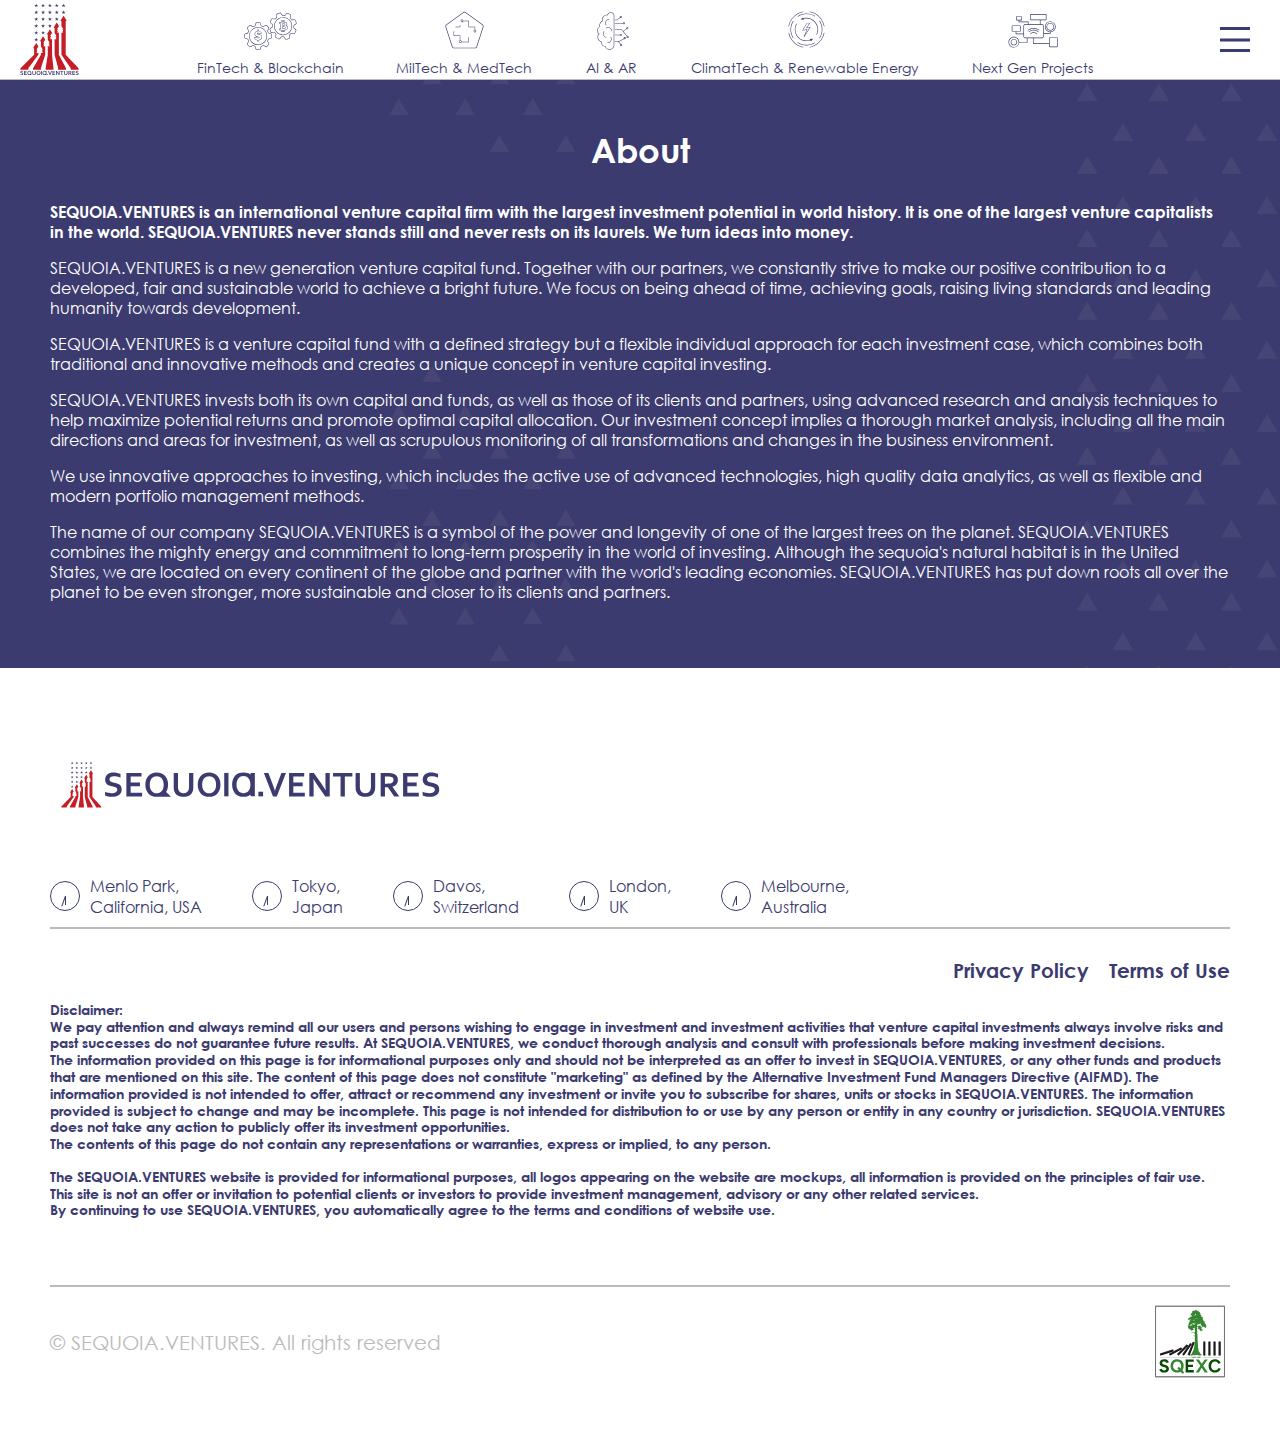
<file: about.html>
<!DOCTYPE html>
<html lang="en">

<head>
    <meta charset="UTF-8">
    <meta name="viewport" content="width=device-width, initial-scale=1.0">
    <title>About | Sequoia.Ventures</title>
    <link rel="stylesheet" href="./style.css">
    <link rel="shortcut icon" href="favicon.ico" type="image/x-icon">
</head>

<body>
    <div class="wrapper">
        <div id='burgerMenu' class="burger-menu">
            <ul class="burger-menu__list">
                <li class="burger-menu__item"><a href="./about.html">About</a></li>
                <li class="burger-menu__item"><a href="./">Home</a></li>
                <li class="burger-menu__item"><a href="./principles.html">Principles</a></li>
                <li class="burger-menu__item"><a href="./portfolio.html">Portfolio</a></li>
                <li class="burger-menu__item"><a href="./contact.html">Contact</a></li>
            </ul>
        </div>
        <div id="scrollBar">
            <span></span>
        </div>
        <header class="header">
            <div class="container">
                <a href='./index.html' class="header-logo">
                    <img class="header-logo__pc" src="./img/logo/logo_sequoia.ventures_1.svg" alt="logo">
                    <img class="header-logo__mobile" src="./img/logo/logo_sequoia.ventures.svg" alt="logo">
                </a>
                <div class="header-nav">
                    <ul class="header-nav__list">
                        <li class="header-nav__item"><a href="./index.html#block1">
                                <div class="header-nav__item_img">
                                    <?xml version="1.0" encoding="utf-8"?>
                                    <svg version="1.1" id="Слой_1" xmlns="http://www.w3.org/2000/svg"
                                        xmlns:xlink="http://www.w3.org/1999/xlink" x="0px" y="0px" viewBox="0 0 128 128"
                                        style="enable-background:new 0 0 128 128;" xml:space="preserve">
                                        <g>
                                            <g>
                                                <path class="st0" d="M35.4,55.87c-0.01,0-0.01,0-0.02,0c-5.73,0-11.08,2.17-15.06,6.11c-3.99,3.95-6.19,9.25-6.2,14.94
                                                c0,5.6,2.18,10.87,6.16,14.84c3.97,3.97,9.25,6.16,14.85,6.16l0,0c11.61,0,21.05-9.42,21.05-21
                                                C56.18,65.32,46.86,55.88,35.4,55.87z M35.12,96.64c-5.26,0-10.22-2.05-13.95-5.78c-3.73-3.73-5.78-8.68-5.78-13.94
                                                c0-5.34,2.07-10.32,5.82-14.03c3.75-3.7,8.78-5.74,14.17-5.74c0.01,0,0.01,0,0.02,0c10.76,0.01,19.51,8.88,19.5,19.77
                                                C54.9,87.79,46.02,96.64,35.12,96.64z" />
                                                <path class="st0"
                                                    d="M65.71,71.38c-0.91-0.28-1.82-0.57-2.73-0.85c-1.02-0.33-2.05-0.65-3.08-0.96c-0.28-0.08-0.41-0.19-0.56-0.61
                                                c-0.53-1.44-1.01-2.6-1.51-3.63c-0.14-0.3-0.14-0.45,0.01-0.74c0.93-1.75,1.83-3.51,2.77-5.33c0.1-0.2,0.19-0.41,0.29-0.64
                                                l0.28-0.65l-0.19-0.29c-0.06-0.09-0.12-0.19-0.17-0.28c-0.14-0.25-0.31-0.52-0.54-0.76c-0.78-0.79-1.57-1.58-2.36-2.37
                                                c-0.82-0.81-1.63-1.63-2.44-2.45c-0.79-0.8-1.66-0.93-2.66-0.39s-2.02,1.06-3.03,1.58c-0.79,0.4-1.58,0.81-2.37,1.22
                                                c-0.26,0.14-0.41,0.14-0.69,0.01c-1.2-0.55-2.44-1.06-3.69-1.53c-0.34-0.13-0.46-0.25-0.55-0.53c-0.35-1.16-0.72-2.31-1.08-3.46
                                                l-0.65-2.04c-0.49-1.56-0.91-1.87-2.49-1.88c-2.14-0.01-4.27-0.01-6.4,0c-1.4,0-1.85,0.34-2.28,1.72l-0.54,1.71
                                                c-0.41,1.29-0.82,2.58-1.22,3.88c-0.1,0.34-0.24,0.49-0.57,0.61c-1.18,0.43-2.38,0.93-3.69,1.53c-0.32,0.15-0.46,0.13-0.69,0.01
                                                c-0.86-0.46-1.72-0.91-2.58-1.36c-0.96-0.5-1.92-1-2.87-1.51c-1.15-0.62-1.98-0.17-2.47,0.31c-1.54,1.53-3.07,3.06-4.6,4.59
                                                L9.92,56.7c-0.69,0.69-0.8,1.52-0.34,2.39c1.18,2.22,2.06,3.92,2.84,5.53c0.07,0.14,0.08,0.47-0.01,0.73
                                                c-0.43,1.18-0.94,2.42-1.52,3.67c-0.1,0.22-0.32,0.43-0.45,0.48c-1.51,0.52-3.04,0.99-4.57,1.47l-1.13,0.35
                                                c-1.35,0.42-1.72,0.91-1.73,2.28c0,0.82,0,1.63,0,2.45c0,1.39,0.01,2.79-0.02,4.18c-0.02,1.16,0.52,1.89,1.64,2.22
                                                c0.94,0.28,1.88,0.58,2.82,0.88c0.92,0.29,1.83,0.59,2.76,0.86c0.43,0.13,0.61,0.3,0.75,0.72c0.45,1.3,1,2.53,1.48,3.55
                                                c0.13,0.29,0.13,0.44,0,0.69c-0.41,0.76-0.8,1.53-1.2,2.3c-0.53,1.03-1.06,2.07-1.62,3.09C9.08,95.56,9.2,96.43,10,97.22
                                                c1.61,1.58,3.21,3.18,4.79,4.8c0.8,0.83,1.7,0.95,2.73,0.39c1.55-0.85,3.29-1.74,5.45-2.81c0.1-0.05,0.35-0.06,0.5-0.01
                                                c1.3,0.5,2.59,1.04,3.82,1.6c0.2,0.09,0.39,0.29,0.43,0.4c0.65,1.92,1.28,3.88,1.86,5.85c0.32,1.09,1.01,1.58,2.16,1.6
                                                c2.29-0.03,4.58-0.03,6.86,0c0.01,0,0.03,0,0.04,0c1.07,0,1.74-0.51,2.06-1.56c0.69-2.3,1.28-4.16,1.86-5.85
                                                c0.04-0.13,0.26-0.36,0.47-0.46c0.6-0.28,1.21-0.53,1.82-0.78c0.63-0.26,1.26-0.51,1.88-0.8c0.28-0.13,0.41-0.12,0.68,0.02
                                                c1.41,0.75,2.83,1.48,4.25,2.21l0.95,0.49c1.41,0.73,1.96,0.64,3.08-0.48c0.67-0.67,1.33-1.34,1.99-2.01
                                                c0.85-0.87,1.7-1.73,2.57-2.59c0.81-0.79,0.94-1.66,0.41-2.65c-0.97-1.79-1.91-3.62-2.81-5.46c-0.06-0.11-0.06-0.42,0.03-0.65
                                                c0.22-0.6,0.47-1.2,0.72-1.79c0.26-0.62,0.52-1.24,0.75-1.87c0.13-0.35,0.26-0.48,0.59-0.58c0.89-0.27,1.78-0.55,2.66-0.83
                                                c1.02-0.33,2.04-0.65,3.07-0.95c1.07-0.32,1.59-1,1.58-2.09c-0.02-2.31-0.02-4.63,0-6.94C67.26,72.38,66.74,71.69,65.71,71.38z
                                                M65.32,81.22c-1.03,0.31-2.06,0.63-3.09,0.96c-0.88,0.28-1.76,0.56-2.64,0.83c-0.72,0.22-1.15,0.64-1.42,1.37
                                                c-0.22,0.61-0.48,1.21-0.73,1.81c-0.26,0.61-0.51,1.22-0.74,1.84c-0.17,0.45-0.23,1.14,0.02,1.65c0.9,1.85,1.85,3.7,2.83,5.51
                                                c0.27,0.49,0.23,0.73-0.18,1.13c-0.87,0.86-1.73,1.73-2.59,2.6c-0.66,0.67-1.32,1.34-1.98,2c-0.71,0.71-0.71,0.71-1.6,0.25
                                                l-0.95-0.49c-1.41-0.73-2.83-1.45-4.23-2.2c-0.62-0.33-1.17-0.34-1.81-0.05c-0.6,0.28-1.21,0.53-1.82,0.78
                                                c-0.63,0.26-1.26,0.51-1.88,0.8c-0.43,0.2-0.95,0.65-1.14,1.2c-0.59,1.71-1.18,3.58-1.88,5.9c-0.15,0.51-0.31,0.66-0.87,0.65
                                                c-1.15-0.01-2.3-0.02-3.45-0.02s-2.3,0.01-3.44,0.02c-0.01,0-0.02,0-0.03,0c-0.53,0-0.74-0.16-0.89-0.69
                                                c-0.59-1.98-1.22-3.96-1.88-5.9c-0.18-0.52-0.68-0.95-1.1-1.14c-1.26-0.58-2.56-1.13-3.89-1.64c-0.47-0.18-1.09-0.15-1.52,0.06
                                                c-2.18,1.08-3.93,1.98-5.5,2.84c-0.53,0.29-0.8,0.25-1.2-0.16c-1.58-1.63-3.19-3.23-4.81-4.82c-0.39-0.38-0.42-0.64-0.15-1.15
                                                c0.56-1.03,1.1-2.07,1.63-3.11c0.39-0.76,0.79-1.53,1.19-2.29c0.32-0.61,0.33-1.17,0.03-1.82c-0.46-1-1-2.19-1.43-3.44
                                                c-0.28-0.8-0.77-1.27-1.59-1.52c-0.92-0.27-1.83-0.57-2.74-0.86c-0.95-0.3-1.89-0.6-2.84-0.89c-0.57-0.17-0.74-0.4-0.73-0.98
                                                c0.02-1.4,0.02-2.8,0.02-4.2c0-0.81,0-1.63,0-2.44c0-0.81,0-0.81,0.83-1.07l1.13-0.35c1.54-0.48,3.08-0.96,4.61-1.48
                                                c0.54-0.19,0.99-0.71,1.19-1.15c0.59-1.28,1.11-2.55,1.55-3.77c0.17-0.47,0.23-1.18-0.03-1.72c-0.79-1.62-1.67-3.34-2.86-5.58
                                                c-0.21-0.39-0.18-0.6,0.11-0.89l0.44-0.44c1.53-1.53,3.06-3.06,4.59-4.59c0.26-0.26,0.49-0.35,0.97-0.09
                                                C17.79,53,18.75,53.5,19.72,54c0.86,0.45,1.72,0.89,2.57,1.35c0.6,0.32,1.16,0.33,1.82,0.03c1.28-0.58,2.45-1.07,3.6-1.49
                                                c0.71-0.26,1.13-0.7,1.35-1.43c0.39-1.29,0.8-2.58,1.21-3.86l0.54-1.71c0.26-0.82,0.26-0.82,1.07-0.83c2.13-0.01,4.27-0.01,6.4,0
                                                c0.97,0,0.97,0,1.28,0.98l0.65,2.05c0.36,1.15,0.73,2.3,1.08,3.45c0.2,0.67,0.61,1.09,1.32,1.36c1.22,0.45,2.43,0.96,3.6,1.49
                                                c0.65,0.3,1.21,0.28,1.82-0.04c0.78-0.41,1.57-0.81,2.35-1.22c1.02-0.52,2.04-1.05,3.05-1.59c0.5-0.27,0.76-0.24,1.15,0.16
                                                c0.81,0.83,1.63,1.64,2.45,2.46c0.78,0.78,1.57,1.57,2.35,2.36c0.13,0.13,0.24,0.32,0.35,0.52c0.01,0.01,0.02,0.03,0.02,0.04
                                                l-0.02,0.04c-0.08,0.2-0.16,0.38-0.28,0.61c-0.9,1.75-1.81,3.51-2.73,5.25c-0.34,0.65-0.35,1.23-0.03,1.89
                                                c0.48,0.99,0.94,2.11,1.46,3.51c0.2,0.54,0.52,1.13,1.39,1.39c1.02,0.31,2.04,0.63,3.06,0.95c0.91,0.29,1.83,0.58,2.75,0.86
                                                c0.5,0.15,0.64,0.33,0.64,0.8c-0.02,2.32-0.02,4.64,0.01,6.97C65.99,80.88,65.84,81.07,65.32,81.22z" />
                                                <path class="st0"
                                                    d="M40.52,73.63c-1-0.41-2.65-0.88-4.92-1.4c-1.29-0.3-1.53-0.51-1.55-0.53c-0.12-0.12-0.18-0.26-0.18-0.44
                                                c0-0.25,0-0.78,1.41-0.78c1.31,0,2.14,0.56,2.56,1.71l0.17,0.47l5.73-1.86l0.12-0.04l-0.18-0.5c-1.05-2.97-3.25-4.74-6.54-5.25
                                                v-2.77h-4.02v2.85c-1.97,0.38-3.48,1.21-4.49,2.46c-1.08,1.33-1.62,2.88-1.62,4.6c0,1.57,0.5,2.98,1.49,4.19
                                                c1,1.23,3.23,2.19,6.8,2.95c0.99,0.21,1.43,0.42,1.62,0.56c0.21,0.15,0.3,0.34,0.3,0.62c0,0.18,0,0.74-1.69,0.74
                                                c-1.64,0-2.63-0.69-3.03-2.11l-0.13-0.46l-6.46,1.25l0.14,0.54c0.98,3.7,3.36,5.88,7.06,6.48v2.87h4.02v-2.86
                                                c2.1-0.32,3.8-1.11,5.05-2.34c1.36-1.34,2.04-3.02,2.04-5c0-1.41-0.36-2.66-1.06-3.71C42.48,74.83,41.58,74.08,40.52,73.63z
                                                M36.11,86.01v2.74h-1.95v-2.74l-0.45-0.06c-3.37-0.42-5.5-2.13-6.49-5.25l4.44-0.86c0.62,1.6,1.92,2.42,3.88,2.42
                                                c2.25,0,2.73-0.97,2.73-1.78c0-0.61-0.25-1.11-0.73-1.46c-0.4-0.29-1.06-0.53-2.02-0.73c-3.29-0.7-5.38-1.57-6.22-2.59
                                                c-0.84-1.02-1.26-2.21-1.26-3.54c0-1.48,0.47-2.81,1.39-3.95s2.36-1.87,4.28-2.17l0.44-0.07v-2.69h1.95v2.65l0.46,0.05
                                                c2.97,0.34,4.92,1.7,5.95,4.13l-3.9,1.27c-0.63-1.28-1.75-1.93-3.34-1.93c-2.13,0-2.45,1.13-2.45,1.81c0,0.45,0.16,0.84,0.48,1.17
                                                c0.21,0.22,0.62,0.48,2.06,0.82c2.21,0.5,3.81,0.96,4.76,1.35c0.88,0.36,1.62,0.99,2.2,1.86c0.59,0.87,0.88,1.93,0.88,3.13
                                                c0,1.71-0.57,3.11-1.74,4.26c-1.17,1.16-2.82,1.87-4.9,2.11L36.11,86.01z" />
                                                <path class="st0" d="M118.84,53.12c0-0.33,0.06-0.47,0.32-0.67c1.58-1.19,3.15-2.4,4.78-3.65c0.18-0.14,0.35-0.29,0.53-0.46
                                                l0.53-0.47l-0.05-0.34c-0.02-0.11-0.03-0.22-0.04-0.33c-0.03-0.28-0.06-0.6-0.17-0.92c-0.37-1.05-0.75-2.1-1.13-3.14
                                                c-0.39-1.08-0.79-2.17-1.17-3.25c-0.37-1.06-1.11-1.54-2.24-1.48c-1.14,0.06-2.27,0.1-3.41,0.14c-0.89,0.03-1.78,0.06-2.66,0.1
                                                c-0.29,0.01-0.43-0.05-0.63-0.29c-0.85-1.01-1.76-2-2.69-2.95c-0.25-0.26-0.31-0.42-0.27-0.72c0.17-1.2,0.33-2.4,0.49-3.6
                                                l0.28-2.12c0.22-1.62-0.03-2.08-1.46-2.76c-1.93-0.91-3.86-1.82-5.8-2.72c-1.27-0.59-1.82-0.48-2.8,0.58l-1.21,1.31
                                                c-0.92,0.99-1.84,1.99-2.75,2.99c-0.24,0.27-0.42,0.34-0.78,0.31c-1.25-0.11-2.55-0.17-3.99-0.19c-0.35,0-0.47-0.08-0.63-0.28
                                                c-0.58-0.78-1.17-1.55-1.76-2.33c-0.66-0.86-1.31-1.72-1.95-2.59c-0.78-1.06-1.72-1-2.37-0.77c-2.04,0.73-4.08,1.47-6.11,2.2
                                                l-0.58,0.21c-0.91,0.33-1.37,1.03-1.32,2.02c0.13,2.51,0.2,4.43,0.22,6.21c0,0.16-0.13,0.46-0.32,0.65
                                                c-0.89,0.89-1.88,1.79-2.93,2.68c-0.18,0.16-0.47,0.26-0.61,0.24c-1.59-0.17-3.18-0.39-4.76-0.61l-1.18-0.16
                                                c-1.4-0.19-1.95,0.1-2.53,1.33c-0.35,0.74-0.69,1.48-1.04,2.22c-0.59,1.26-1.18,2.53-1.79,3.78c-0.51,1.04-0.33,1.93,0.54,2.71
                                                c0.73,0.66,1.46,1.33,2.18,2c0.71,0.66,1.41,1.31,2.13,1.95c0.34,0.3,0.42,0.53,0.38,0.97c-0.14,1.37-0.17,2.71-0.17,3.85
                                                c0,0.32-0.06,0.45-0.29,0.62c-0.69,0.52-1.38,1.05-2.06,1.57c-0.92,0.71-1.84,1.42-2.78,2.11c-0.93,0.68-1.19,1.52-0.8,2.57
                                                c0.79,2.12,1.56,4.25,2.3,6.38c0.38,1.09,1.13,1.58,2.3,1.51c1.77-0.11,3.71-0.18,6.13-0.23c0.11,0,0.35,0.09,0.46,0.2
                                                c0.97,1,1.9,2.04,2.77,3.07c0.14,0.17,0.23,0.43,0.22,0.54c-0.22,2.01-0.49,4.06-0.8,6.08c-0.17,1.12,0.24,1.86,1.28,2.37
                                                c2.08,0.95,4.15,1.92,6.21,2.92c0.01,0.01,0.03,0.01,0.04,0.02c0.97,0.45,1.8,0.28,2.52-0.54c1.6-1.79,2.93-3.22,4.17-4.5
                                                c0.1-0.1,0.39-0.22,0.62-0.21c0.66,0,1.32,0.04,1.98,0.07c0.68,0.03,1.36,0.07,2.04,0.07c0.31,0,0.42,0.06,0.6,0.3
                                                c0.96,1.28,1.93,2.55,2.91,3.81l0.65,0.84c0.97,1.25,1.5,1.41,3,0.87c0.89-0.32,1.77-0.65,2.66-0.97
                                                c1.14-0.42,2.28-0.85,3.42-1.25c1.07-0.38,1.56-1.1,1.49-2.23c-0.12-2.03-0.2-4.09-0.22-6.13c0-0.13,0.13-0.41,0.3-0.57
                                                c0.46-0.45,0.94-0.88,1.42-1.32c0.5-0.45,1-0.9,1.48-1.37c0.27-0.26,0.44-0.33,0.78-0.28c0.92,0.14,1.84,0.26,2.76,0.38
                                                c1.06,0.14,2.12,0.28,3.18,0.44c1.11,0.17,1.86-0.23,2.32-1.22c0.96-2.1,1.95-4.2,2.94-6.29c0.45-0.93,0.27-1.77-0.53-2.49
                                                c-0.71-0.64-1.41-1.28-2.11-1.93c-0.79-0.73-1.58-1.46-2.38-2.18c-0.22-0.2-0.29-0.34-0.25-0.79
                                                C118.8,55.51,118.85,54.26,118.84,53.12z M118.07,58.78c0.8,0.71,1.58,1.44,2.36,2.16c0.7,0.65,1.41,1.3,2.12,1.95
                                                c0.39,0.35,0.44,0.57,0.23,1c-1,2.09-1.99,4.2-2.95,6.31c-0.21,0.46-0.43,0.57-0.97,0.49c-1.07-0.16-2.14-0.3-3.21-0.44
                                                c-0.92-0.12-1.83-0.24-2.74-0.37c-0.74-0.11-1.32,0.09-1.87,0.63c-0.46,0.46-0.95,0.9-1.43,1.33c-0.49,0.44-0.98,0.89-1.46,1.35
                                                c-0.34,0.34-0.69,0.93-0.68,1.5c0.03,2.06,0.11,4.14,0.23,6.19c0.03,0.56-0.11,0.76-0.64,0.95c-1.15,0.41-2.3,0.83-3.45,1.26
                                                c-0.88,0.33-1.76,0.65-2.64,0.97c-0.94,0.34-0.95,0.34-1.56-0.45l-0.65-0.84c-0.97-1.26-1.94-2.52-2.9-3.79
                                                c-0.42-0.56-0.92-0.81-1.62-0.81c-0.66,0-1.32-0.04-1.98-0.07c-0.68-0.03-1.36-0.07-2.04-0.07c-0.48,0-1.14,0.18-1.54,0.6
                                                c-1.26,1.3-2.59,2.74-4.2,4.54c-0.36,0.4-0.56,0.47-1.06,0.22c-1.03-0.5-2.07-1-3.11-1.48c-1.04-0.49-2.08-0.97-3.13-1.45
                                                c-0.01,0-0.02-0.01-0.03-0.01c-0.48-0.23-0.6-0.46-0.52-1c0.31-2.04,0.58-4.1,0.8-6.14c0.06-0.54-0.22-1.15-0.51-1.5
                                                c-0.89-1.05-1.84-2.11-2.83-3.13c-0.35-0.36-0.92-0.6-1.4-0.59c-2.44,0.05-4.4,0.12-6.19,0.23c-0.6,0.04-0.83-0.11-1.02-0.66
                                                c-0.74-2.15-1.52-4.28-2.31-6.41c-0.19-0.51-0.11-0.76,0.36-1.1c0.94-0.69,1.87-1.41,2.8-2.12c0.68-0.52,1.36-1.05,2.05-1.56
                                                c0.55-0.41,0.8-0.92,0.8-1.64c0.01-1.1,0.03-2.4,0.17-3.72c0.09-0.85-0.16-1.48-0.8-2.05c-0.71-0.64-1.41-1.29-2.11-1.94
                                                c-0.73-0.68-1.46-1.35-2.2-2.01c-0.44-0.4-0.5-0.68-0.24-1.2c0.61-1.26,1.21-2.53,1.8-3.8c0.34-0.74,0.69-1.48,1.04-2.21
                                                s0.35-0.73,1.21-0.62l1.17,0.16c1.6,0.22,3.2,0.44,4.8,0.62c0.57,0.06,1.2-0.22,1.57-0.53c1.08-0.91,2.09-1.84,3.01-2.75
                                                c0.35-0.35,0.71-0.97,0.7-1.57c-0.02-1.8-0.09-3.74-0.22-6.26c-0.02-0.44,0.09-0.62,0.48-0.76l0.58-0.21
                                                c2.04-0.74,4.07-1.47,6.11-2.2c0.35-0.12,0.59-0.11,0.92,0.33c0.65,0.87,1.31,1.74,1.97,2.6c0.59,0.77,1.17,1.54,1.75,2.31
                                                c0.41,0.54,0.91,0.79,1.64,0.8c1.4,0.01,2.68,0.07,3.89,0.18c0.76,0.07,1.32-0.16,1.83-0.72c0.9-1,1.82-1.99,2.74-2.98l1.22-1.32
                                                c0.59-0.64,0.59-0.64,1.32-0.29c1.93,0.9,3.86,1.81,5.79,2.72c0.88,0.42,0.88,0.42,0.74,1.43l-0.28,2.13
                                                c-0.16,1.19-0.32,2.39-0.49,3.58c-0.1,0.7,0.09,1.25,0.62,1.79c0.91,0.93,1.79,1.9,2.63,2.88c0.46,0.54,0.97,0.77,1.66,0.74
                                                c0.88-0.04,1.76-0.07,2.64-0.1c1.15-0.04,2.29-0.08,3.44-0.14c0.57-0.03,0.79,0.11,0.97,0.63c0.38,1.09,0.78,2.18,1.17,3.27
                                                c0.38,1.04,0.76,2.09,1.13,3.13c0.06,0.17,0.08,0.39,0.1,0.62c0,0.02,0,0.03,0,0.05l-0.03,0.03c-0.16,0.14-0.3,0.27-0.51,0.44
                                                c-1.56,1.2-3.13,2.41-4.7,3.6c-0.59,0.44-0.84,0.96-0.83,1.7c0.01,1.1-0.04,2.31-0.17,3.8C117.35,57.51,117.39,58.17,118.07,58.78
                                                z" />
                                                <path class="st0" d="M102.55,35.02c-0.01,0-0.01-0.01-0.02-0.01c-5.19-2.43-10.95-2.74-16.23-0.87
                                                c-5.29,1.88-9.54,5.75-11.95,10.89c-2.38,5.07-2.64,10.77-0.73,16.05c1.91,5.28,5.75,9.5,10.83,11.88l0,0
                                                c10.51,4.93,23.06,0.41,27.98-10.07C117.35,52.41,112.92,39.9,102.55,35.02z M111.27,62.36c-4.62,9.85-16.42,14.09-26.29,9.46
                                                c-4.77-2.24-8.38-6.2-10.17-11.16s-1.55-10.32,0.69-15.08c2.27-4.83,6.26-8.47,11.23-10.23c4.97-1.76,10.39-1.47,15.27,0.82
                                                c0.01,0,0.01,0.01,0.02,0.01C111.75,40.75,115.9,52.5,111.27,62.36z" />
                                                <path class="st0" d="M96.9,60.33c0.2-0.06,0.39-0.13,0.58-0.2c1.37-0.54,2.03-1.53,1.93-2.87c-0.08-0.97-0.59-1.72-1.53-2.22
                                                c-0.49-0.26-1.04-0.44-1.74-0.56c-1.2-0.21-2.41-0.19-3.6-0.17h-0.28c-0.33,0.01-0.67,0.2-0.67,0.72v2.3c0,0.86,0,1.72-0.01,2.59
                                                c0,0.1,0,0.39,0.22,0.6c0.15,0.14,0.35,0.2,0.58,0.18c0.06,0,0.12,0,0.17,0l0.21,0.01c0.18,0,0.35,0,0.53,0
                                                c1.04,0,2.16-0.03,3.29-0.29L96.9,60.33z M98.38,57.34c0.07,0.88-0.34,1.46-1.27,1.83c-0.17,0.07-0.34,0.12-0.54,0.18l-0.23,0.08
                                                c-1.13,0.25-2.27,0.27-3.55,0.25h-0.14c-0.01,0-0.02,0-0.03,0c0.01-0.78,0.01-1.55,0.01-2.33v-1.99c1.1-0.02,2.24-0.04,3.33,0.15
                                                c0.59,0.1,1.05,0.25,1.43,0.45C98.01,56.28,98.33,56.74,98.38,57.34z" />
                                                <path class="st0" d="M102.1,53.18c-0.24-0.13-0.49-0.24-0.72-0.33c0.35-0.28,0.62-0.59,0.83-0.95c0.81-1.38,0.89-2.9,0.23-4.52
                                                c-0.41-1.02-1.22-1.78-2.48-2.32c-0.85-0.36-1.78-0.59-3.02-0.73c0-0.54,0.01-1.08,0.01-1.62c0-0.55,0-1.1,0.01-1.66
                                                c0-0.09,0-0.36-0.21-0.56c-0.21-0.21-0.46-0.21-0.57-0.2c-0.7,0.01-1.31,0.01-1.89,0c-0.17,0-0.4,0.02-0.59,0.2
                                                c-0.22,0.21-0.21,0.5-0.21,0.59c0.01,0.84,0,1.68,0,2.52v0.57H93.3c-0.23,0-0.47,0-0.72,0.01c0-0.46,0.01-0.92,0.01-1.38v-0.25
                                                c0-0.5,0-1,0.01-1.5c0-0.09,0-0.36-0.21-0.57c-0.2-0.2-0.46-0.2-0.57-0.2c-0.62,0.01-1.26,0.01-1.91,0
                                                c-0.15,0.01-0.38,0.02-0.56,0.2c-0.22,0.21-0.22,0.5-0.21,0.59c0,0.79,0,1.59,0,2.38v0.81l-4.09-0.01c-0.57,0-0.8,0.23-0.8,0.79
                                                v0.7c0,0.45,0,0.91-0.01,1.36c-0.01,0.24,0.06,0.43,0.2,0.56c0.18,0.18,0.43,0.2,0.53,0.2h0.04h0.27c0.45,0,0.95-0.01,1.43,0.02
                                                c0.46,0.03,0.69,0.28,0.69,0.77l-0.02,10.47c0,0.4-0.08,0.49-0.48,0.5c-0.5,0.02-1,0-1.42-0.01c-0.46,0.02-0.76,0.26-0.82,0.68
                                                c-0.09,0.57-0.19,1.14-0.28,1.71l-0.12,0.68c-0.01,0.05-0.01,0.11-0.02,0.17l-0.06,0.63l0.64,0.03c0.07,0,0.12,0.01,0.18,0.01
                                                l1.06,0.01c1,0.01,2.01,0.01,3.04,0.02c0,0.41,0,0.81-0.01,1.22v0.34c0,0.57,0,1.15-0.01,1.72c0,0.15,0.02,0.38,0.21,0.56
                                                c0.21,0.2,0.48,0.2,0.56,0.2c0.33,0,0.66-0.01,0.99,0h0.9c0.56,0,0.79-0.23,0.8-0.8v-1.31c0-0.61,0-1.23,0-1.87
                                                c0.25,0.01,0.5,0.01,0.75,0.01h0.16v0.86c0,0.78,0,1.57-0.01,2.35c0,0.24,0.07,0.43,0.21,0.57c0.18,0.18,0.39,0.2,0.57,0.2
                                                c0.43-0.01,0.86,0,1.28,0h0.59c0.57,0,0.8-0.24,0.8-0.81l0.01-3.24c1.21-0.09,2.5-0.25,3.78-0.74c1.65-0.63,2.74-1.74,3.22-3.3
                                                c0.35-1.14,0.43-2.29,0.23-3.43C103.91,54.78,103.22,53.8,102.1,53.18z M93.7,62.61h-0.44c-0.32,0-0.63,0-0.98-0.02
                                                c-0.11,0-0.36,0-0.56,0.19c-0.14,0.14-0.21,0.33-0.21,0.58c0.01,0.87,0,1.75,0,2.62v0.59h-0.58c-0.26,0-0.53,0-0.8,0
                                                c0-0.48,0-0.96,0-1.44v-0.45c0-0.45,0-0.91,0.01-1.36c0-0.09,0-0.37-0.2-0.58c-0.21-0.21-0.48-0.21-0.58-0.21
                                                c-1.16,0-2.35-0.01-3.52-0.02h-0.5L85.43,62c0.07-0.44,0.15-0.88,0.22-1.33c0.49,0.01,0.9,0.01,1.28,0
                                                c0.94-0.03,1.48-0.58,1.48-1.53l0.02-10.47c0-1.04-0.63-1.74-1.65-1.81c-0.49-0.03-0.97-0.03-1.5-0.03c0-0.36,0-0.71,0-1.07V45.3
                                                l4.11,0.01h0.04c0.17,0,0.39-0.01,0.57-0.2c0.18-0.18,0.18-0.4,0.18-0.6v-0.78c0-0.79,0.01-1.58,0-2.4c0.42,0.01,0.86,0.01,1.38,0
                                                c0,0.41,0,0.82,0,1.23v0.24c0,0.55,0,1.1-0.01,1.65c0,0.09,0,0.38,0.21,0.59c0.2,0.19,0.45,0.19,0.57,0.19h0.03
                                                c0.32-0.01,0.63-0.01,0.95-0.02h0.44c0.55-0.01,0.78-0.24,0.78-0.8v-1.32c0-0.58,0-1.16,0-1.76c0.41,0.01,0.85,0.01,1.39,0
                                                c0,0.46,0,0.92,0,1.38v0.26c0,0.52,0,1.04-0.01,1.56c0,0.48,0.25,0.77,0.73,0.82c1.22,0.12,2.12,0.32,2.91,0.67
                                                c1.01,0.43,1.62,0.99,1.92,1.75c0.53,1.33,0.48,2.51-0.17,3.61c-0.23,0.4-0.59,0.73-1.13,1.04c-0.04,0.02-0.08,0.05-0.13,0.09
                                                l-0.92,0.63l1.09,0.38c0.04,0.01,0.08,0.03,0.11,0.04c0.14,0.06,0.28,0.11,0.42,0.16c0.3,0.12,0.59,0.23,0.85,0.37
                                                c0.83,0.46,1.34,1.2,1.52,2.19c0.17,0.97,0.11,1.96-0.2,2.94c-0.39,1.25-1.24,2.12-2.6,2.64c-1.21,0.46-2.49,0.6-3.68,0.69
                                                c-0.55,0.04-0.76,0.26-0.76,0.82l-0.01,3.21h-1.07h-0.31c0.01-0.78,0.01-1.56,0.01-2.34v-0.82C94.49,62.86,94.26,62.62,93.7,62.61
                                                z" />
                                                <path class="st0" d="M92.26,52.92c0.32,0.01,0.63,0.01,0.94,0.01c1.05,0,1.81-0.06,2.55-0.22l0.31-0.11
                                                c0.2-0.07,0.42-0.14,0.63-0.23c1.06-0.48,1.62-1.3,1.62-2.38c0-1.14-0.56-1.98-1.63-2.45c-0.33-0.14-0.7-0.26-1.09-0.34
                                                c-1.03-0.22-2.05-0.2-3.04-0.17l-0.27,0.01c-0.41,0.01-0.68,0.29-0.67,0.71c0,0.24,0,0.48,0,0.72L91.6,52.2
                                                c0,0.09-0.01,0.34,0.18,0.53C91.86,52.81,92.01,52.92,92.26,52.92z M92.63,51.89l0.01-3.83c0.95-0.02,1.84-0.04,2.73,0.15
                                                c0.33,0.07,0.63,0.16,0.9,0.28c0.69,0.3,1.01,0.78,1.01,1.5c0,0.68-0.32,1.12-1.01,1.44c-0.17,0.08-0.35,0.14-0.53,0.2l-0.23,0.08
                                                C94.63,51.89,93.78,51.91,92.63,51.89z" />
                                            </g>
                                        </g>
                                    </svg>
                                </div>
                                <span class="header-nav__item_text">FinTech & Blockchain</span>
                            </a></li>
                        <li class="header-nav__item"><a href="./index.html#block2">
                                <div class="header-nav__item_img">
                                    <?xml version="1.0" encoding="utf-8"?>
                                    <svg version="1.1" id="Слой_1" xmlns="http://www.w3.org/2000/svg"
                                        xmlns:xlink="http://www.w3.org/1999/xlink" x="0px" y="0px" viewBox="0 0 128 128"
                                        style="enable-background:new 0 0 128 128;" xml:space="preserve">
                                        <rect x="-491.94" y="536.39" class="st0" width="595.28" height="222.88" />
                                        <g>
                                            <path class="st0"
                                                d="M45.28,56.62h11.26v-5.46h-1.15v4.31h-10.1l0.02,0.24c0.02,0.22,0.02,0.44-0.01,0.66L45.28,56.62z" />
                                            <path class="st0" d="M75.92,79.43l-0.27-0.05v10.76H59.56c0.01-0.09,0.03-0.17,0.03-0.26c0-1.68-1.37-3.05-3.04-3.05V75.74h-14.4
                                            V65.43l-0.37,0.04c-0.13,0.02-0.28,0.03-0.41,0.01c-0.04-0.01-0.08-0.01-0.12-0.01L41,65.45v11.44h14.4v10.17
                                            c-1.11,0.45-1.9,1.54-1.9,2.82c0,1.68,1.37,3.04,3.04,3.04c1.17,0,2.17-0.67,2.68-1.63H76.8V79.49l-0.22,0
                                            C76.35,79.49,76.13,79.47,75.92,79.43z M56.54,91.91c-1.13,0-2.04-0.92-2.04-2.04s0.92-2.05,2.04-2.05s2.04,0.92,2.04,2.05
                                            S57.67,91.91,56.54,91.91z" />
                                            <path class="st0"
                                                d="M108.72,50.23L69.19,21.52c-1.73-1.26-4.05-1.26-5.78,0L23.89,50.23c-1.73,1.26-2.45,3.47-1.79,5.5l15.1,46.46
                                            c0.66,2.03,2.54,3.4,4.68,3.4h48.85c2.14,0,4.02-1.37,4.68-3.4l15.1-46.46C111.16,53.7,110.45,51.49,108.72,50.23z M109.08,55.27
                                            l-15.1,46.46c-0.46,1.41-1.77,2.36-3.25,2.36H41.87c-1.49,0-2.79-0.95-3.25-2.36l-15.1-46.46c-0.46-1.41,0.04-2.95,1.24-3.82
                                            l39.52-28.72c1.2-0.87,2.82-0.87,4.02,0l39.52,28.72C109.04,52.32,109.54,53.85,109.08,55.27z" />
                                            <path class="st0" d="M91.2,62.44v-6.96H76.8v-14.4H63.48c-0.22-1.46-1.48-2.59-3-2.59c-1.68,0-3.04,1.37-3.04,3.04
                                            s1.37,3.05,3.04,3.05c1.44,0,2.64-1.01,2.96-2.35h12.21v14.4h14.4v5.82c-1.39,0.28-2.44,1.51-2.44,2.98c0,1.68,1.37,3.04,3.04,3.04
                                            s3.04-1.37,3.04-3.04C93.7,63.93,92.62,62.69,91.2,62.44z M60.48,43.58c-1.13,0-2.04-0.92-2.04-2.05c0-1.13,0.92-2.04,2.04-2.04
                                            s2.04,0.92,2.04,2.04C62.53,42.66,61.61,43.58,60.48,43.58z M90.66,67.47c-1.13,0-2.04-0.92-2.04-2.04s0.92-2.05,2.04-2.05
                                            s2.04,0.92,2.04,2.05S91.78,67.47,90.66,67.47z" />
                                        </g>
                                    </svg>
                                </div>
                                <span class="header-nav__item_text">MilTech & MedTech</span>
                            </a></li>
                        <li class="header-nav__item"><a href="./index.html#block3">
                                <div class="header-nav__item_img">
                                    <?xml version="1.0" encoding="utf-8"?>
                                    <svg version="1.1" id="Слой_1" xmlns="http://www.w3.org/2000/svg"
                                        xmlns:xlink="http://www.w3.org/1999/xlink" x="0px" y="0px" viewBox="0 0 128 128"
                                        style="enable-background:new 0 0 128 128;" xml:space="preserve">
                                        <g>
                                            <path class="st0" d="M62.32,21.4c-3.7,0-6.96,2.5-7.94,6.03c-0.18-0.01-0.36-0.01-0.53-0.01c-6.55,0-11.88,5.33-11.88,11.88
                                        c0,0.7,0.06,1.4,0.19,2.1c-3.83,2.05-6.29,6.12-6.29,10.49c0,0.89,0.1,1.77,0.3,2.64c-3.44,1.77-5.64,5.33-5.64,9.22
                                        c0,3.05,1.3,5.87,3.59,7.84c-1.78,2.21-2.75,4.95-2.75,7.8c0,5.52,3.61,10.34,8.84,11.91c-0.03,0.32-0.05,0.64-0.05,0.96
                                        c0,4.89,3.87,8.9,8.71,9.13c1.46,4.52,5.71,7.64,10.49,7.64c6.08,0,11.03-4.95,11.03-11.03l0.17-68.36
                                        C70.56,25.1,66.87,21.4,62.32,21.4z M69.16,98.01c0,5.4-4.39,9.8-9.8,9.8c-4.39,0-8.27-2.95-9.44-7.17l-0.13-0.46l-0.49,0.01
                                        c-4.36,0-7.91-3.55-7.91-7.91c0-0.43,0.04-0.87,0.11-1.31l0.09-0.56l-0.55-0.14c-4.97-1.26-8.45-5.73-8.45-10.87
                                        c0-2.76,1.01-5.41,2.85-7.47l0.44-0.5l-0.53-0.4c-2.3-1.74-3.61-4.39-3.61-7.27c0-3.58,2.11-6.85,5.38-8.32l0.48-0.22l-0.14-0.51
                                        c-0.25-0.92-0.38-1.87-0.38-2.82c0-4.06,2.36-7.83,6.02-9.59l0.44-0.21l-0.1-0.47c-0.17-0.76-0.25-1.53-0.25-2.3
                                        c0-5.87,4.78-10.65,10.65-10.65c0.3,0,0.61,0.01,0.95,0.04l0.55,0.05l0.11-0.54c0.67-3.23,3.56-5.57,6.86-5.57
                                        c3.86,0,7.01,3.14,7.01,7.01L69.16,98.01z" />
                                            <path class="st0" d="M71.72,46.55v1.23h18.73c0.27,0.99,1.18,1.73,2.26,1.73c1.29,0,2.35-1.05,2.35-2.35S94,44.81,92.7,44.81
                                        c-1.08,0-1.98,0.74-2.26,1.73H71.72z M92.7,46.05c0.62,0,1.12,0.5,1.12,1.12s-0.5,1.12-1.12,1.12s-1.12-0.5-1.12-1.12
                                        S92.09,46.05,92.7,46.05z" />
                                            <path class="st0" d="M84.35,34.49c0.39,0.28,0.86,0.45,1.37,0.45c1.29,0,2.35-1.05,2.35-2.35s-1.05-2.35-2.35-2.35
                                        s-2.35,1.05-2.35,2.35c0,0.33,0.07,0.65,0.2,0.94l-7.31,5.22H71.6v1.23h5.06L84.35,34.49z M85.72,31.47c0.62,0,1.12,0.5,1.12,1.12
                                        s-0.5,1.12-1.12,1.12c-0.62,0-1.12-0.5-1.12-1.12S85.1,31.47,85.72,31.47z" />
                                            <path class="st0" d="M101.58,76.57c-0.3,0-0.58,0.06-0.84,0.16l-8.87-10.27l7.71-5.82c0.35,0.21,0.77,0.35,1.21,0.35
                                        c1.29,0,2.35-1.05,2.35-2.35s-1.05-2.35-2.35-2.35s-2.35,1.05-2.35,2.35c0,0.4,0.11,0.77,0.29,1.1l-7.67,5.79l-3.7-4.29H71.72v1.23
                                        h15.07l12.95,15.01c-0.32,0.4-0.51,0.9-0.51,1.45c0,1.29,1.05,2.35,2.35,2.35c1.29,0,2.35-1.05,2.35-2.35
                                        S102.88,76.57,101.58,76.57z M100.79,57.52c0.62,0,1.12,0.5,1.12,1.12s-0.5,1.12-1.12,1.12c-0.62,0-1.12-0.5-1.12-1.12
                                        S100.17,57.52,100.79,57.52z M101.58,80.03c-0.62,0-1.12-0.5-1.12-1.12c0-0.62,0.5-1.12,1.12-1.12c0.62,0,1.12,0.5,1.12,1.12
                                        C102.7,79.53,102.2,80.03,101.58,80.03z" />
                                            <path class="st0" d="M85.42,76.85c1.29,0,2.35-1.05,2.35-2.35s-1.05-2.35-2.35-2.35c-1.08,0-1.98,0.74-2.26,1.73H71.72v1.23h11.44
                                        C83.44,76.11,84.34,76.85,85.42,76.85z M85.42,73.38c0.62,0,1.12,0.5,1.12,1.12c0,0.62-0.5,1.12-1.12,1.12
                                        c-0.62,0-1.12-0.5-1.12-1.12C84.3,73.88,84.8,73.38,85.42,73.38z" />
                                            <path class="st0" d="M94.75,79.39c-1.29,0-2.35,1.05-2.35,2.35c0,0.33,0.07,0.65,0.2,0.94l-10.4,5.9H71.72v1.23h7.28l5.46,6.48
                                        c-0.38,0.42-0.62,0.97-0.62,1.58c0,1.29,1.05,2.35,2.35,2.35s2.35-1.05,2.35-2.35s-1.05-2.35-2.35-2.35
                                        c-0.23,0-0.46,0.04-0.67,0.11l-4.9-5.82h1.92l10.86-6.16c0.38,0.28,0.85,0.44,1.36,0.44c1.29,0,2.35-1.05,2.35-2.35
                                        S96.04,79.39,94.75,79.39z M87.29,97.86c0,0.62-0.5,1.12-1.12,1.12c-0.62,0-1.12-0.5-1.12-1.12s0.5-1.12,1.12-1.12
                                        C86.79,96.74,87.29,97.24,87.29,97.86z M94.75,82.85c-0.62,0-1.12-0.5-1.12-1.12c0-0.62,0.5-1.12,1.12-1.12s1.12,0.5,1.12,1.12
                                        C95.86,82.35,95.36,82.85,94.75,82.85z" />
                                            <path class="st0"
                                                d="M52.21,51.43c-0.93-1.33-1.48-2.95-1.48-4.69c0-4.51,3.66-8.17,8.16-8.19c-0.08-0.4-0.14-0.81-0.18-1.23
                                        c-5.1,0.12-9.21,4.3-9.21,9.42c0,2,0.63,3.86,1.7,5.38C51.52,51.87,51.86,51.64,52.21,51.43z" />
                                            <path class="st0"
                                                d="M56.13,56.45c-2,0-3.86,0.63-5.38,1.7c0.25,0.32,0.48,0.66,0.69,1.01c1.33-0.93,2.95-1.48,4.69-1.48
                                        c4.51,0,8.17,3.66,8.19,8.16c0.4-0.08,0.81-0.14,1.23-0.18C65.44,60.56,61.26,56.45,56.13,56.45z" />
                                            <path class="st0"
                                                d="M61.63,79.26c2.56,3.7,1.66,8.8-2.03,11.38c-1.43,1-3.07,1.48-4.69,1.48c0.03,0.41,0.03,0.82,0.01,1.23
                                        c1.86,0,3.74-0.55,5.38-1.7c4.2-2.94,5.26-8.71,2.43-12.95C62.37,78.91,62,79.09,61.63,79.26z" />
                                            <path class="st0"
                                                d="M45.43,70.18c0.25-1.73,1.02-3.25,2.13-4.43c-0.32-0.26-0.62-0.54-0.9-0.83c-1.27,1.36-2.16,3.11-2.45,5.09
                                        c-0.73,5.07,2.75,9.79,7.77,10.64c0.1-0.41,0.22-0.8,0.35-1.19C47.89,78.78,44.79,74.63,45.43,70.18z" />
                                        </g>
                                    </svg>
                                </div>
                                <span class="header-nav__item_text">AI & AR</span>
                            </a></li>
                        <li class="header-nav__item"><a href="./index.html#block4">
                                <div class="header-nav__item_img">
                                    <?xml version="1.0" encoding="utf-8"?>
                                    <svg version="1.1" id="Слой_1" xmlns="http://www.w3.org/2000/svg"
                                        xmlns:xlink="http://www.w3.org/1999/xlink" x="0px" y="0px" viewBox="0 0 128 128"
                                        style="enable-background:new 0 0 128 128;" xml:space="preserve">
                                        <g>
                                            <path class="st0"
                                                d="M66.58,46.93L56.14,64.87l10.53-2.69l-6.98,17.01l0.88,0.46l15.76-24.47l-8.66,1.94l6.79-10.19H66.58z
                                        M74.17,56.69L62.69,74.52l5.67-13.8l-10.15,2.59l8.95-15.38h5.44l-7.14,10.71L74.17,56.69z" />
                                            <path class="st0"
                                                d="M90.28,74.04c1.92-3.72,3.02-7.93,3.02-12.4c0-14.93-12.15-27.08-27.08-27.08c-2.45,0-4.81,0.34-7.07,0.95
                                        l-0.71-2.05l-5.96,4.9l2.31,0.18l0.02,0.02c0.01,0,0.02-0.01,0.03-0.01l5.53,0.43l-0.77-2.21c2.12-0.57,4.34-0.88,6.63-0.88
                                        c14.2,0,25.76,11.55,25.76,25.76c0,4.1-0.97,7.97-2.68,11.42C89.62,73.38,89.95,73.71,90.28,74.04z" />
                                            <path class="st0" d="M43.03,47.66c-2.47,4.08-3.89,8.87-3.89,13.98c0,14.93,12.15,27.08,27.08,27.08c3.34,0,6.54-0.62,9.5-1.73
                                        l1.25,1.94l4.87-5.8l-8.18,0.65l1.32,2.07c-2.74,1-5.69,1.55-8.77,1.55c-14.2,0-25.76-11.55-25.76-25.76
                                        c0-4.74,1.29-9.19,3.54-13.01L43.03,47.66z" />
                                            <path class="st0"
                                                d="M85.53,91.8c-11.93,7.65-27.44,7.51-39.25-0.4l-0.96,0.96c12.35,8.41,28.69,8.55,41.17,0.41L85.53,91.8z" />
                                            <path class="st0"
                                                d="M35.09,41.36c-7.98,12.24-8,28.17-0.08,40.43l0.96-0.96c-7.43-11.71-7.4-26.83,0.09-38.52L35.09,41.36z" />
                                            <path class="st0"
                                                d="M46.4,31.8c11.75-7.81,27.13-7.94,39.01-0.4l0.96-0.96c-12.42-8.03-28.62-7.89-40.92,0.4L46.4,31.8z" />
                                            <path class="st0"
                                                d="M97.01,82.41c8.46-12.54,8.43-29.14-0.08-41.65l-0.96,0.96c8.02,11.97,8.06,27.75,0.09,39.75L97.01,82.41z" />
                                            <path class="st0"
                                                d="M59.09,20.98v-1.35c-17.84,3.02-31.94,17.15-34.9,35h1.34C28.47,37.52,41.98,23.97,59.09,20.98z" />
                                            <path class="st0"
                                                d="M25.66,69.4h-1.35c3.23,17.5,17.19,31.28,34.78,34.25v-1.35C42.23,99.36,28.86,86.16,25.66,69.4z" />
                                            <path class="st0"
                                                d="M106.9,54.64h1.34c-2.94-17.68-16.8-31.72-34.4-34.91v1.35C90.71,24.24,103.99,37.69,106.9,54.64z" />
                                            <path class="st0"
                                                d="M73.85,102.21v1.35c17.35-3.15,31.07-16.83,34.27-34.16h-1.35C103.6,85.99,90.46,99.09,73.85,102.21z" />
                                        </g>
                                    </svg>
                                </div>
                                <span class="header-nav__item_text">ClimatTech & Renewable Energy</span>
                            </a></li>
                        <li class="header-nav__item"><a href="./index.html#block5">
                                <div class="header-nav__item_img">
                                    <?xml version="1.0" encoding="utf-8"?>
                                    <svg version="1.1" id="Слой_1" xmlns="http://www.w3.org/2000/svg"
                                        xmlns:xlink="http://www.w3.org/1999/xlink" x="0px" y="0px" viewBox="0 0 128 128"
                                        style="enable-background:new 0 0 128 128;" xml:space="preserve">
                                        <g>
                                            <path class="st0"
                                                d="M120.3,79.59h-15.32c-1.26,0-2.28,1.02-2.28,2.28v12.09H66.58V81.81h20.04c2,0,3.62-1.62,3.62-3.62v-6.62
                                        h15.94v-3.65c6.58-0.39,11.82-5.85,11.82-12.53c0-6.93-5.64-12.57-12.57-12.57s-12.57,5.64-12.57,12.57
                                        c0,6.68,5.24,12.14,11.82,12.53v2.15H90.25V53.24c0-2-1.62-3.62-3.62-3.62h-3.97v-9.64h11.51c1.33,0,2.42-1.08,2.42-2.42v-9.54
                                        c0-1.33-1.08-2.42-2.42-2.42H60.73c-1.33,0-2.42,1.08-2.42,2.42v9.54c0,1.33,1.08,2.42,2.42,2.42h20.43v9.64H54.75v-6.4H33.27
                                        v-2.65h4.58c0.84,0,1.53-0.69,1.53-1.53v-6.95c0-0.84-0.69-1.53-1.53-1.53H27.19c-0.84,0-1.53,0.69-1.53,1.53v6.95
                                        c0,0.84,0.69,1.53,1.53,1.53h4.58v4.15h21.48v4.9h-6.79c-2,0-3.62,1.63-3.62,3.62v18.01H26.35v-4.1h8.13
                                        c1.09,0,1.98-0.89,1.98-1.98V54.23c0-1.09-0.89-1.98-1.98-1.98H17.71c-1.09,0-1.98,0.89-1.98,1.98v10.94
                                        c0,1.09,0.89,1.98,1.98,1.98h7.13v5.6h17.99v5.44c0,2,1.62,3.62,3.62,3.62h4.39v9.37H33.27c0-0.02,0-0.04,0-0.06
                                        c0-6.93-5.64-12.57-12.57-12.57S8.14,84.19,8.14,91.12s5.64,12.57,12.57,12.57c6.4,0,11.69-4.81,12.46-11h19.19V81.81h12.73v13.66
                                        h37.62v5.12c0,1.26,1.02,2.28,2.28,2.28h15.32c1.26,0,2.28-1.02,2.28-2.28V81.88C122.58,80.62,121.56,79.59,120.3,79.59z
                                        M94.37,55.39c0-6.1,4.96-11.07,11.07-11.07s11.07,4.96,11.07,11.07c0,6.1-4.96,11.07-11.07,11.07S94.37,61.49,94.37,55.39z
                                        M59.81,37.56v-9.54c0-0.5,0.41-0.92,0.92-0.92h33.43c0.5,0,0.92,0.41,0.92,0.92v9.54c0,0.5-0.41,0.92-0.92,0.92H60.73
                                        C60.22,38.48,59.81,38.07,59.81,37.56z M27.16,39.04l0.03-6.98l10.69,0.03v6.95c0,0.02-0.01,0.03-0.03,0.03L27.16,39.04z
                                        M17.24,65.17V54.23c0-0.26,0.21-0.48,0.48-0.48h16.77c0.26,0,0.48,0.21,0.48,0.48v10.94c0,0.26-0.21,0.48-0.48,0.48H17.71
                                        C17.45,65.65,17.24,65.43,17.24,65.17z M20.7,102.19c-6.1,0-11.07-4.96-11.07-11.07S14.6,80.05,20.7,80.05s11.07,4.96,11.07,11.07
                                        S26.8,102.19,20.7,102.19z M44.34,78.19V53.24c0-1.17,0.95-2.12,2.12-2.12h40.17c1.17,0,2.12,0.95,2.12,2.12v24.95
                                        c0,1.17-0.95,2.12-2.12,2.12H46.46C45.29,80.31,44.34,79.36,44.34,78.19z M121.08,100.59c0,0.43-0.35,0.78-0.78,0.78h-15.32
                                        c-0.43,0-0.78-0.35-0.78-0.78V81.88c0-0.43,0.35-0.78,0.78-0.78h15.32c0.43,0,0.78,0.35,0.78,0.78V100.59z" />
                                            <path class="st0"
                                                d="M20.7,83.68c-4.1,0-7.44,3.34-7.44,7.44s3.34,7.44,7.44,7.44s7.44-3.34,7.44-7.44S24.8,83.68,20.7,83.68z
                                        M20.7,97.06c-3.27,0-5.94-2.66-5.94-5.94s2.66-5.94,5.94-5.94c3.27,0,5.94,2.66,5.94,5.94S23.98,97.06,20.7,97.06z" />
                                            <path class="st0" d="M114.54,55.39c0-5.02-4.08-9.11-9.11-9.11s-9.11,4.08-9.11,9.11s4.08,9.11,9.11,9.11
                                        S114.54,60.41,114.54,55.39z M97.83,55.39c0-4.19,3.41-7.61,7.61-7.61s7.61,3.41,7.61,7.61S109.63,63,105.43,63
                                        S97.83,59.59,97.83,55.39z" />
                                            <path class="st0" d="M66.54,58.14c-4.88,0-9.59,1.67-13.37,4.72L54.15,64c0,0,0.01-0.01,0.01-0.01c3.5-2.81,7.86-4.35,12.38-4.35
                                        c4.62,0,9.07,1.6,12.61,4.54l0.99-1.1C76.32,59.9,71.53,58.14,66.54,58.14z" />
                                            <path class="st0" d="M77.03,66.02c-0.24-0.19-0.49-0.37-0.74-0.55c-0.16-0.11-0.33-0.22-0.5-0.33c-0.28-0.18-0.57-0.35-0.86-0.52
                                        c-0.16-0.09-0.32-0.18-0.49-0.27c-0.3-0.16-0.61-0.31-0.91-0.44c-0.17-0.08-0.33-0.15-0.5-0.22c-0.31-0.13-0.63-0.25-0.96-0.36
                                        c-0.1-0.03-0.19-0.08-0.29-0.11c-0.15-0.05-0.3-0.09-0.46-0.14c-0.06-0.02-0.12-0.04-0.17-0.05C71.1,63.02,71.05,63,71,62.99
                                        c-0.13-0.04-0.27-0.07-0.41-0.11c-0.22-0.06-0.44-0.1-0.66-0.14c-0.1-0.02-0.19-0.05-0.29-0.06c-0.05-0.01-0.11-0.02-0.17-0.03
                                        c-0.17-0.03-0.34-0.06-0.51-0.09c-0.2-0.03-0.39-0.04-0.59-0.06c-0.14-0.02-0.28-0.03-0.42-0.04c-0.46-0.04-0.91-0.06-1.37-0.06
                                        c-0.01,0-0.02,0-0.04,0c-0.01,0-0.02,0-0.03,0c-0.43,0-0.85,0.02-1.28,0.06c-0.17,0.01-0.34,0.03-0.51,0.05
                                        c-0.11,0.01-0.22,0.02-0.33,0.03c-0.23,0.03-0.47,0.06-0.7,0.1c-0.04,0.01-0.07,0.02-0.11,0.02c-0.11,0.02-0.22,0.05-0.34,0.07
                                        c-0.08,0.02-0.16,0.03-0.24,0.05c-0.31,0.06-0.62,0.13-0.93,0.22c-0.06,0.02-0.13,0.04-0.19,0.06c-0.2,0.06-0.41,0.11-0.6,0.18
                                        c-0.23,0.07-0.46,0.15-0.69,0.24c0,0,0,0,0,0c-0.06,0.02-0.12,0.05-0.17,0.07c-0.18,0.07-0.36,0.14-0.54,0.21
                                        c-0.21,0.09-0.41,0.18-0.62,0.28c-0.02,0.01-0.05,0.02-0.07,0.03c-0.02,0.01-0.04,0.02-0.06,0.03c-0.2,0.1-0.41,0.2-0.61,0.31
                                        c-0.09,0.05-0.18,0.11-0.27,0.16c-0.27,0.15-0.54,0.31-0.81,0.48c-0.08,0.05-0.16,0.09-0.23,0.14c-0.17,0.11-0.34,0.23-0.51,0.35
                                        c-0.04,0.03-0.08,0.05-0.12,0.08c-0.03,0.02-0.07,0.05-0.1,0.08c-0.38,0.28-0.74,0.56-1.1,0.87l-0.57,0.49l0.98,1.13l0.57-0.49
                                        c0.19-0.16,0.38-0.32,0.58-0.48c0.31-0.24,0.64-0.47,0.96-0.69c0.15-0.1,0.31-0.19,0.46-0.29c0.24-0.15,0.48-0.3,0.72-0.43
                                        c0.01,0,0.01-0.01,0.02-0.01c0.31-0.17,0.62-0.32,0.94-0.46c0.22-0.1,0.45-0.2,0.68-0.29c0.22-0.09,0.44-0.18,0.66-0.26
                                        c0.05-0.02,0.1-0.04,0.16-0.05c0.33-0.11,0.67-0.21,1.01-0.31c0.1-0.03,0.2-0.05,0.3-0.08c0.34-0.08,0.68-0.16,1.02-0.22
                                        c0.07-0.01,0.14-0.02,0.21-0.03c0.77-0.12,1.56-0.19,2.35-0.2c0.04,0,0.07,0,0.11,0c0.37,0,0.72,0.02,1.08,0.05
                                        c0.19,0.01,0.38,0.03,0.57,0.05c0.28,0.03,0.56,0.06,0.83,0.11c0.16,0.03,0.33,0.06,0.49,0.09c0.26,0.05,0.52,0.1,0.77,0.17
                                        c0.16,0.04,0.32,0.08,0.47,0.13c0.3,0.08,0.59,0.17,0.88,0.27c0.07,0.02,0.13,0.05,0.2,0.07c0.34,0.12,0.67,0.26,0.99,0.4
                                        c0.08,0.03,0.16,0.07,0.23,0.11c0.32,0.15,0.63,0.31,0.94,0.48c0.33,0.18,0.64,0.37,0.95,0.57c0.08,0.05,0.16,0.1,0.24,0.15
                                        c0.38,0.26,0.75,0.53,1.12,0.82c0,0,0,0,0,0c0.2,0.16,0.39,0.32,0.58,0.49l0.55,0.5l1-1.12l0,0l-0.56-0.5
                                        C77.61,66.47,77.32,66.25,77.03,66.02z" />
                                            <path class="st0" d="M73.38,70.42c-0.11-0.08-0.22-0.16-0.34-0.24c-0.16-0.11-0.32-0.22-0.48-0.32c-0.12-0.07-0.24-0.14-0.36-0.21
                                        c-0.17-0.1-0.33-0.19-0.5-0.28c-0.12-0.06-0.25-0.12-0.37-0.18c-0.17-0.08-0.35-0.16-0.52-0.23c-0.13-0.05-0.26-0.1-0.39-0.15
                                        c-0.18-0.07-0.37-0.13-0.55-0.18c-0.13-0.04-0.26-0.08-0.39-0.12c-0.19-0.05-0.39-0.09-0.59-0.14c-0.13-0.03-0.25-0.06-0.38-0.08
                                        c-0.22-0.04-0.44-0.07-0.66-0.09c-0.11-0.01-0.21-0.03-0.32-0.04c-0.33-0.03-0.66-0.05-1-0.05c-0.33,0-0.65,0.02-0.97,0.04
                                        c-0.11,0.01-0.21,0.03-0.32,0.04c-0.22,0.02-0.43,0.05-0.65,0.09c-0.12,0.02-0.25,0.05-0.37,0.08c-0.19,0.04-0.38,0.08-0.57,0.13
                                        c-0.13,0.03-0.26,0.07-0.39,0.11c-0.18,0.05-0.36,0.11-0.54,0.17c-0.13,0.05-0.26,0.1-0.38,0.15c-0.17,0.07-0.34,0.14-0.51,0.22
                                        c-0.13,0.06-0.25,0.12-0.38,0.18c-0.16,0.08-0.33,0.17-0.49,0.26c-0.12,0.07-0.24,0.14-0.36,0.21c-0.16,0.1-0.31,0.2-0.47,0.31
                                        c-0.11,0.08-0.23,0.15-0.34,0.23c-0.24,0.18-0.47,0.36-0.7,0.55l-0.56,0.49l0.84,0.97l0.14,0.17l0.57-0.49
                                        c0.19-0.16,0.39-0.32,0.59-0.47c0.02-0.01,0.04-0.03,0.06-0.05c0.08-0.06,0.16-0.11,0.24-0.17c0.15-0.1,0.3-0.2,0.45-0.3
                                        c0.09-0.06,0.19-0.11,0.28-0.16c0.15-0.08,0.3-0.16,0.45-0.24c0.1-0.05,0.2-0.1,0.31-0.14c0.15-0.07,0.3-0.13,0.46-0.19
                                        c0.11-0.04,0.21-0.08,0.32-0.12c0.16-0.06,0.31-0.11,0.47-0.15c0.11-0.03,0.22-0.06,0.32-0.09c0.17-0.04,0.33-0.08,0.5-0.11
                                        c0.1-0.02,0.21-0.05,0.31-0.06c0.18-0.03,0.37-0.05,0.56-0.08c0.09-0.01,0.18-0.03,0.27-0.03c0.28-0.02,0.56-0.04,0.84-0.04
                                        c0.29,0,0.58,0.01,0.86,0.04c0.09,0.01,0.19,0.02,0.28,0.03c0.19,0.02,0.38,0.05,0.57,0.08c0.11,0.02,0.22,0.04,0.32,0.07
                                        c0.17,0.04,0.34,0.07,0.51,0.12c0.11,0.03,0.22,0.06,0.33,0.1c0.16,0.05,0.32,0.1,0.48,0.16c0.11,0.04,0.22,0.08,0.33,0.13
                                        c0.15,0.06,0.31,0.13,0.46,0.2c0.11,0.05,0.21,0.1,0.31,0.15c0.15,0.08,0.3,0.16,0.45,0.25c0.1,0.06,0.19,0.11,0.29,0.17
                                        c0.16,0.1,0.31,0.2,0.46,0.31c0.08,0.06,0.16,0.11,0.24,0.17c0.02,0.02,0.04,0.04,0.07,0.06c0.2,0.15,0.39,0.31,0.58,0.47l0.56,0.5
                                        l1-1.12l-0.55-0.5C73.86,70.79,73.62,70.6,73.38,70.42z" />
                                        </g>
                                    </svg>
                                </div>
                                <span class="header-nav__item_text">Next Gen Projects</span>
                            </a></li>
                    </ul>
                </div>
                <div id='burgerBtn' class="header-burger">
                    <span></span>
                </div>
            </div>
        </header>
        <main class="main">
            <div class="content-block about">
                <div class="container">
                    <div class="title textCenter">
                        <div class='anim-item'>About</div>
                    </div>
                    <p class="anim-item bold delay250">
                        SEQUOIA.VENTURES is an international venture capital firm with the largest
                        investment potential in world history. It is one of the largest venture capitalists in the
                        world. SEQUOIA.VENTURES never stands still and never rests on its laurels. We turn
                        ideas into money.
                    </p>
                    <p class="anim-item delay500">
                        SEQUOIA.VENTURES is a new generation venture capital fund.
                        Together with our partners, we constantly strive to make our positive
                        contribution to a developed, fair and sustainable world to achieve a bright
                        future. We focus on being ahead of time, achieving goals, raising living
                        standards and leading humanity towards development.
                    </p>
                    <p class="anim-item delay750">
                        SEQUOIA.VENTURES is a venture capital fund with a defined strategy but a
                        flexible individual approach for each investment case, which combines both
                        traditional and innovative methods and creates a unique concept in venture
                        capital investing.
                    </p>
                    <p class="anim-item delay1 no-delay">
                        SEQUOIA.VENTURES invests both its own capital and funds, as well as those
                        of its clients and partners, using advanced research and analysis techniques
                        to help maximize potential returns and promote optimal capital allocation.
                        Our investment concept implies a thorough market analysis, including all the
                        main directions and areas for investment, as well as scrupulous monitoring of
                        all transformations and changes in the business environment.
                    </p>
                    <p class="anim-item delay1250 no-delay">
                        We use innovative approaches to investing, which includes the active use of advanced
                        technologies, high quality data analytics, as well as flexible and modern portfolio management
                        methods.
                    </p>
                    <p class="anim-item delay1500 no-delay">
                        The name of our company SEQUOIA.VENTURES is a symbol of the power and
                        longevity of one of the largest trees on the planet. SEQUOIA.VENTURES
                        combines the mighty energy and commitment to long-term prosperity in the
                        world of investing. Although the sequoia's natural habitat is in the United
                        States, we are located on every continent of the globe and partner with the
                        world's leading economies. SEQUOIA.VENTURES has put down roots all over
                        the planet to be even stronger, more sustainable and closer to its clients and
                        partners.
                    </p>
                </div>
            </div>
        </main>
        <footer class="footer">
            <div class="container">
                <div class="footer-top">
                    <a href='./index.html' class="footer-top__logo">
                        <img src="./img/logo/logo_sequoia.ventures.svg" alt="">
                    </a>
                    <div class="footer-top__clocks">
                        <div class="footer-top__clocks_item">
                            <div class="clock" id="clockUSA">
                                <span class="clock-arrow clock-arrow-hour"></span>
                                <span class="clock-arrow clock-arrow-min"></span>
                            </div>
                            <a href="./contact.html">Menlo Park,<br>California, USA</a>
                        </div>
                        <div class="footer-top__clocks_item">
                            <div class="clock" id="clockTokio">
                                <span class="clock-arrow clock-arrow-hour"></span>
                                <span class="clock-arrow clock-arrow-min"></span>
                            </div>
                            <a href="./contact.html">Tokyo,<br>Japan</a>
                        </div>
                        <div class="footer-top__clocks_item">
                            <div class="clock" id="clockDavos">
                                <span class="clock-arrow clock-arrow-hour"></span>
                                <span class="clock-arrow clock-arrow-min"></span>
                            </div>
                            <a href="./contact.html">Davos,<br>Switzerland</a>
                        </div>
                        <div class="footer-top__clocks_item">
                            <div class="clock" id="clockLondon">
                                <span class="clock-arrow clock-arrow-hour"></span>
                                <span class="clock-arrow clock-arrow-min"></span>
                            </div>
                            <a href="./contact.html">London,<br>UK</a>
                        </div>
                        <div class="footer-top__clocks_item">
                            <div class="clock" id="clockMelbourne">
                                <span class="clock-arrow clock-arrow-hour"></span>
                                <span class="clock-arrow clock-arrow-min"></span>
                            </div>
                            <a href="./contact.html">Melbourne,<br>Australia</a>
                        </div>
                    </div>
                </div>
                <div class="footer-policy">
                    <ul class="footer-policy__list">
                        <li class="footer-policy__item"><a href="./privacy-policy.html">Privacy Policy</a></li>
                        <li class="footer-policy__item"><a href="./terms-of-use.html">Terms of Use</a></li>
                    </ul>
                </div>
                <div class="footer-bottom">
                    <div class="footer-disclaimer bold">
                        <p>
                            Disclaimer:<br>
                            We pay attention and always remind all our users and persons wishing to
                            engage in investment and investment activities that venture capital
                            investments always involve risks and past successes do not guarantee future
                            results. At SEQUOIA.VENTURES, we conduct thorough analysis and consult
                            with professionals before making investment decisions.<br>
                            The information provided on this page is for informational purposes only and
                            should not be interpreted as an offer to invest in SEQUOIA.VENTURES, or any
                            other funds and products that are mentioned on this site. The content of this
                            page does not constitute "marketing" as defined by the Alternative Investment
                            Fund Managers Directive (AIFMD). The information provided is not intended to
                            offer, attract or recommend any investment or invite you to subscribe for
                            shares, units or stocks in SEQUOIA.VENTURES. The information provided is
                            subject to change and may be incomplete. This page is not intended for
                            distribution to or use by any person or entity in any country or jurisdiction.
                            SEQUOIA.VENTURES does not take any action to publicly offer its investment
                            opportunities.<br>
                            The contents of this page do not contain any representations or warranties,
                            express or implied, to any person.<br>
                        </p>
                        <p>
                            The SEQUOIA.VENTURES website is provided for informational purposes, all
                            logos appearing on the website are mockups, all information is provided on
                            the principles of fair use.<br>
                            This site is not an offer or invitation to potential clients or investors to provide
                            investment management, advisory or any other related services.<br>
                            By continuing to use SEQUOIA.VENTURES, you automatically agree to the terms
                            and conditions of website use.
                        </p>
                    </div>
                    <div class="footer-bottom__copyright">
                        <div class="footer-bottom__text">
                            © SEQUOIA.VENTURES. All rights reserved
                        </div>
                        <a target="_black" href="https://sqexc.com" class="footer-bottom__logo">
                            <img src="./img/logo/logo_domino_sequoia.svg" alt="logo Domino Sequoia">
                        </a>
                    </div>
                </div>
            </div>
        </footer>
    </div>
    <script src="./script.js"></script>
</body>

</html>
</file>
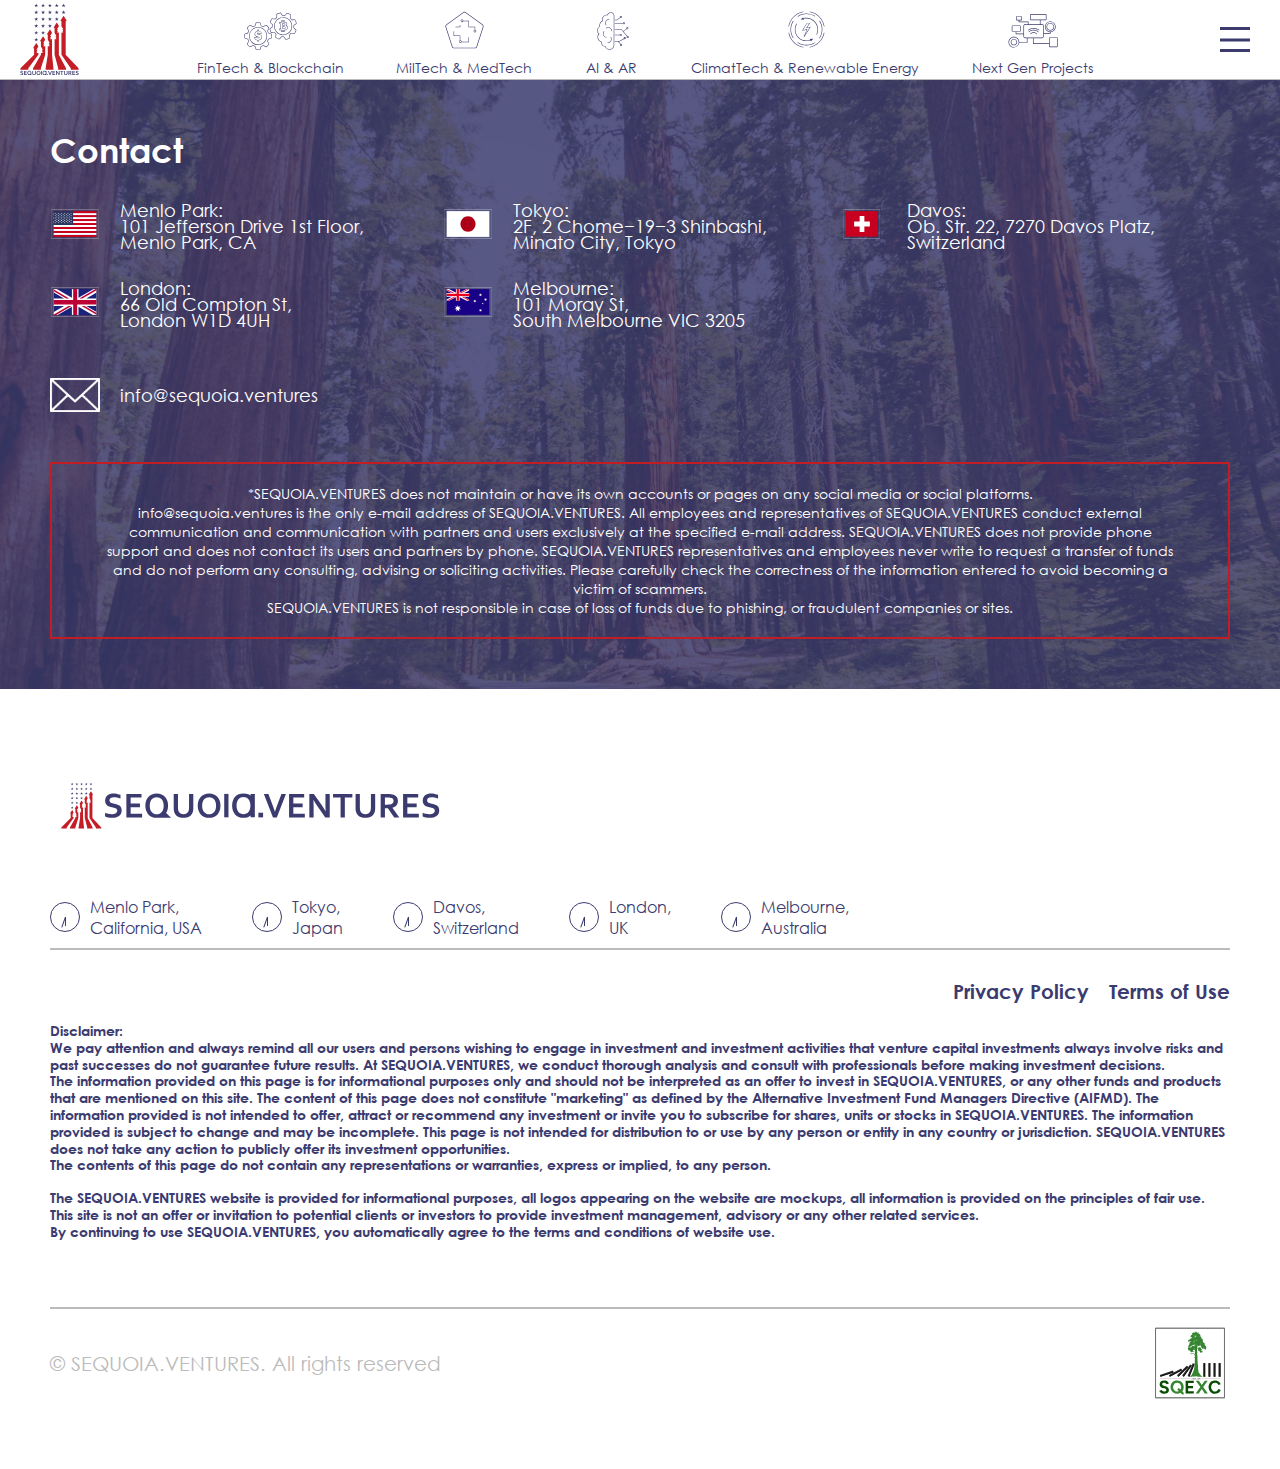
<file: contact.html>
<!DOCTYPE html>
<html lang="en">

<head>
    <meta charset="UTF-8">
    <meta name="viewport" content="width=device-width, initial-scale=1.0">
    <title>Contact | Sequoia.Ventures</title>
    <link rel="stylesheet" href="./style.css">
    <link rel="shortcut icon" href="favicon.ico" type="image/x-icon">
</head>

<body>
    <div class="wrapper">
        <div id='burgerMenu' class="burger-menu">
            <ul class="burger-menu__list">
                <li class="burger-menu__item"><a href="./about.html">About</a></li>
                <li class="burger-menu__item"><a href="./">Home</a></li>
                <li class="burger-menu__item"><a href="./principles.html">Principles</a></li>
                <li class="burger-menu__item"><a href="./portfolio.html">Portfolio</a></li>
                <li class="burger-menu__item"><a href="./contact.html">Contact</a></li>
            </ul>
        </div>
        <div id="scrollBar">
            <span></span>
        </div>
        <header class="header">
            <div class="container">
                <a href='./index.html' class="header-logo">
                    <img class="header-logo__pc" src="./img/logo/logo_sequoia.ventures_1.svg" alt="logo">
                    <img class="header-logo__mobile" src="./img/logo/logo_sequoia.ventures.svg" alt="logo">
                </a>
                <div class="header-nav">
                    <ul class="header-nav__list">
                        <li class="header-nav__item"><a href="./index.html#block1">
                                <div class="header-nav__item_img">
                                    <?xml version="1.0" encoding="utf-8"?>
                                    <svg version="1.1" id="Слой_1" xmlns="http://www.w3.org/2000/svg"
                                        xmlns:xlink="http://www.w3.org/1999/xlink" x="0px" y="0px" viewBox="0 0 128 128"
                                        style="enable-background:new 0 0 128 128;" xml:space="preserve">
                                        <g>
                                            <g>
                                                <path class="st0" d="M35.4,55.87c-0.01,0-0.01,0-0.02,0c-5.73,0-11.08,2.17-15.06,6.11c-3.99,3.95-6.19,9.25-6.2,14.94
                                                c0,5.6,2.18,10.87,6.16,14.84c3.97,3.97,9.25,6.16,14.85,6.16l0,0c11.61,0,21.05-9.42,21.05-21
                                                C56.18,65.32,46.86,55.88,35.4,55.87z M35.12,96.64c-5.26,0-10.22-2.05-13.95-5.78c-3.73-3.73-5.78-8.68-5.78-13.94
                                                c0-5.34,2.07-10.32,5.82-14.03c3.75-3.7,8.78-5.74,14.17-5.74c0.01,0,0.01,0,0.02,0c10.76,0.01,19.51,8.88,19.5,19.77
                                                C54.9,87.79,46.02,96.64,35.12,96.64z" />
                                                <path class="st0"
                                                    d="M65.71,71.38c-0.91-0.28-1.82-0.57-2.73-0.85c-1.02-0.33-2.05-0.65-3.08-0.96c-0.28-0.08-0.41-0.19-0.56-0.61
                                                c-0.53-1.44-1.01-2.6-1.51-3.63c-0.14-0.3-0.14-0.45,0.01-0.74c0.93-1.75,1.83-3.51,2.77-5.33c0.1-0.2,0.19-0.41,0.29-0.64
                                                l0.28-0.65l-0.19-0.29c-0.06-0.09-0.12-0.19-0.17-0.28c-0.14-0.25-0.31-0.52-0.54-0.76c-0.78-0.79-1.57-1.58-2.36-2.37
                                                c-0.82-0.81-1.63-1.63-2.44-2.45c-0.79-0.8-1.66-0.93-2.66-0.39s-2.02,1.06-3.03,1.58c-0.79,0.4-1.58,0.81-2.37,1.22
                                                c-0.26,0.14-0.41,0.14-0.69,0.01c-1.2-0.55-2.44-1.06-3.69-1.53c-0.34-0.13-0.46-0.25-0.55-0.53c-0.35-1.16-0.72-2.31-1.08-3.46
                                                l-0.65-2.04c-0.49-1.56-0.91-1.87-2.49-1.88c-2.14-0.01-4.27-0.01-6.4,0c-1.4,0-1.85,0.34-2.28,1.72l-0.54,1.71
                                                c-0.41,1.29-0.82,2.58-1.22,3.88c-0.1,0.34-0.24,0.49-0.57,0.61c-1.18,0.43-2.38,0.93-3.69,1.53c-0.32,0.15-0.46,0.13-0.69,0.01
                                                c-0.86-0.46-1.72-0.91-2.58-1.36c-0.96-0.5-1.92-1-2.87-1.51c-1.15-0.62-1.98-0.17-2.47,0.31c-1.54,1.53-3.07,3.06-4.6,4.59
                                                L9.92,56.7c-0.69,0.69-0.8,1.52-0.34,2.39c1.18,2.22,2.06,3.92,2.84,5.53c0.07,0.14,0.08,0.47-0.01,0.73
                                                c-0.43,1.18-0.94,2.42-1.52,3.67c-0.1,0.22-0.32,0.43-0.45,0.48c-1.51,0.52-3.04,0.99-4.57,1.47l-1.13,0.35
                                                c-1.35,0.42-1.72,0.91-1.73,2.28c0,0.82,0,1.63,0,2.45c0,1.39,0.01,2.79-0.02,4.18c-0.02,1.16,0.52,1.89,1.64,2.22
                                                c0.94,0.28,1.88,0.58,2.82,0.88c0.92,0.29,1.83,0.59,2.76,0.86c0.43,0.13,0.61,0.3,0.75,0.72c0.45,1.3,1,2.53,1.48,3.55
                                                c0.13,0.29,0.13,0.44,0,0.69c-0.41,0.76-0.8,1.53-1.2,2.3c-0.53,1.03-1.06,2.07-1.62,3.09C9.08,95.56,9.2,96.43,10,97.22
                                                c1.61,1.58,3.21,3.18,4.79,4.8c0.8,0.83,1.7,0.95,2.73,0.39c1.55-0.85,3.29-1.74,5.45-2.81c0.1-0.05,0.35-0.06,0.5-0.01
                                                c1.3,0.5,2.59,1.04,3.82,1.6c0.2,0.09,0.39,0.29,0.43,0.4c0.65,1.92,1.28,3.88,1.86,5.85c0.32,1.09,1.01,1.58,2.16,1.6
                                                c2.29-0.03,4.58-0.03,6.86,0c0.01,0,0.03,0,0.04,0c1.07,0,1.74-0.51,2.06-1.56c0.69-2.3,1.28-4.16,1.86-5.85
                                                c0.04-0.13,0.26-0.36,0.47-0.46c0.6-0.28,1.21-0.53,1.82-0.78c0.63-0.26,1.26-0.51,1.88-0.8c0.28-0.13,0.41-0.12,0.68,0.02
                                                c1.41,0.75,2.83,1.48,4.25,2.21l0.95,0.49c1.41,0.73,1.96,0.64,3.08-0.48c0.67-0.67,1.33-1.34,1.99-2.01
                                                c0.85-0.87,1.7-1.73,2.57-2.59c0.81-0.79,0.94-1.66,0.41-2.65c-0.97-1.79-1.91-3.62-2.81-5.46c-0.06-0.11-0.06-0.42,0.03-0.65
                                                c0.22-0.6,0.47-1.2,0.72-1.79c0.26-0.62,0.52-1.24,0.75-1.87c0.13-0.35,0.26-0.48,0.59-0.58c0.89-0.27,1.78-0.55,2.66-0.83
                                                c1.02-0.33,2.04-0.65,3.07-0.95c1.07-0.32,1.59-1,1.58-2.09c-0.02-2.31-0.02-4.63,0-6.94C67.26,72.38,66.74,71.69,65.71,71.38z
                                                M65.32,81.22c-1.03,0.31-2.06,0.63-3.09,0.96c-0.88,0.28-1.76,0.56-2.64,0.83c-0.72,0.22-1.15,0.64-1.42,1.37
                                                c-0.22,0.61-0.48,1.21-0.73,1.81c-0.26,0.61-0.51,1.22-0.74,1.84c-0.17,0.45-0.23,1.14,0.02,1.65c0.9,1.85,1.85,3.7,2.83,5.51
                                                c0.27,0.49,0.23,0.73-0.18,1.13c-0.87,0.86-1.73,1.73-2.59,2.6c-0.66,0.67-1.32,1.34-1.98,2c-0.71,0.71-0.71,0.71-1.6,0.25
                                                l-0.95-0.49c-1.41-0.73-2.83-1.45-4.23-2.2c-0.62-0.33-1.17-0.34-1.81-0.05c-0.6,0.28-1.21,0.53-1.82,0.78
                                                c-0.63,0.26-1.26,0.51-1.88,0.8c-0.43,0.2-0.95,0.65-1.14,1.2c-0.59,1.71-1.18,3.58-1.88,5.9c-0.15,0.51-0.31,0.66-0.87,0.65
                                                c-1.15-0.01-2.3-0.02-3.45-0.02s-2.3,0.01-3.44,0.02c-0.01,0-0.02,0-0.03,0c-0.53,0-0.74-0.16-0.89-0.69
                                                c-0.59-1.98-1.22-3.96-1.88-5.9c-0.18-0.52-0.68-0.95-1.1-1.14c-1.26-0.58-2.56-1.13-3.89-1.64c-0.47-0.18-1.09-0.15-1.52,0.06
                                                c-2.18,1.08-3.93,1.98-5.5,2.84c-0.53,0.29-0.8,0.25-1.2-0.16c-1.58-1.63-3.19-3.23-4.81-4.82c-0.39-0.38-0.42-0.64-0.15-1.15
                                                c0.56-1.03,1.1-2.07,1.63-3.11c0.39-0.76,0.79-1.53,1.19-2.29c0.32-0.61,0.33-1.17,0.03-1.82c-0.46-1-1-2.19-1.43-3.44
                                                c-0.28-0.8-0.77-1.27-1.59-1.52c-0.92-0.27-1.83-0.57-2.74-0.86c-0.95-0.3-1.89-0.6-2.84-0.89c-0.57-0.17-0.74-0.4-0.73-0.98
                                                c0.02-1.4,0.02-2.8,0.02-4.2c0-0.81,0-1.63,0-2.44c0-0.81,0-0.81,0.83-1.07l1.13-0.35c1.54-0.48,3.08-0.96,4.61-1.48
                                                c0.54-0.19,0.99-0.71,1.19-1.15c0.59-1.28,1.11-2.55,1.55-3.77c0.17-0.47,0.23-1.18-0.03-1.72c-0.79-1.62-1.67-3.34-2.86-5.58
                                                c-0.21-0.39-0.18-0.6,0.11-0.89l0.44-0.44c1.53-1.53,3.06-3.06,4.59-4.59c0.26-0.26,0.49-0.35,0.97-0.09
                                                C17.79,53,18.75,53.5,19.72,54c0.86,0.45,1.72,0.89,2.57,1.35c0.6,0.32,1.16,0.33,1.82,0.03c1.28-0.58,2.45-1.07,3.6-1.49
                                                c0.71-0.26,1.13-0.7,1.35-1.43c0.39-1.29,0.8-2.58,1.21-3.86l0.54-1.71c0.26-0.82,0.26-0.82,1.07-0.83c2.13-0.01,4.27-0.01,6.4,0
                                                c0.97,0,0.97,0,1.28,0.98l0.65,2.05c0.36,1.15,0.73,2.3,1.08,3.45c0.2,0.67,0.61,1.09,1.32,1.36c1.22,0.45,2.43,0.96,3.6,1.49
                                                c0.65,0.3,1.21,0.28,1.82-0.04c0.78-0.41,1.57-0.81,2.35-1.22c1.02-0.52,2.04-1.05,3.05-1.59c0.5-0.27,0.76-0.24,1.15,0.16
                                                c0.81,0.83,1.63,1.64,2.45,2.46c0.78,0.78,1.57,1.57,2.35,2.36c0.13,0.13,0.24,0.32,0.35,0.52c0.01,0.01,0.02,0.03,0.02,0.04
                                                l-0.02,0.04c-0.08,0.2-0.16,0.38-0.28,0.61c-0.9,1.75-1.81,3.51-2.73,5.25c-0.34,0.65-0.35,1.23-0.03,1.89
                                                c0.48,0.99,0.94,2.11,1.46,3.51c0.2,0.54,0.52,1.13,1.39,1.39c1.02,0.31,2.04,0.63,3.06,0.95c0.91,0.29,1.83,0.58,2.75,0.86
                                                c0.5,0.15,0.64,0.33,0.64,0.8c-0.02,2.32-0.02,4.64,0.01,6.97C65.99,80.88,65.84,81.07,65.32,81.22z" />
                                                <path class="st0"
                                                    d="M40.52,73.63c-1-0.41-2.65-0.88-4.92-1.4c-1.29-0.3-1.53-0.51-1.55-0.53c-0.12-0.12-0.18-0.26-0.18-0.44
                                                c0-0.25,0-0.78,1.41-0.78c1.31,0,2.14,0.56,2.56,1.71l0.17,0.47l5.73-1.86l0.12-0.04l-0.18-0.5c-1.05-2.97-3.25-4.74-6.54-5.25
                                                v-2.77h-4.02v2.85c-1.97,0.38-3.48,1.21-4.49,2.46c-1.08,1.33-1.62,2.88-1.62,4.6c0,1.57,0.5,2.98,1.49,4.19
                                                c1,1.23,3.23,2.19,6.8,2.95c0.99,0.21,1.43,0.42,1.62,0.56c0.21,0.15,0.3,0.34,0.3,0.62c0,0.18,0,0.74-1.69,0.74
                                                c-1.64,0-2.63-0.69-3.03-2.11l-0.13-0.46l-6.46,1.25l0.14,0.54c0.98,3.7,3.36,5.88,7.06,6.48v2.87h4.02v-2.86
                                                c2.1-0.32,3.8-1.11,5.05-2.34c1.36-1.34,2.04-3.02,2.04-5c0-1.41-0.36-2.66-1.06-3.71C42.48,74.83,41.58,74.08,40.52,73.63z
                                                M36.11,86.01v2.74h-1.95v-2.74l-0.45-0.06c-3.37-0.42-5.5-2.13-6.49-5.25l4.44-0.86c0.62,1.6,1.92,2.42,3.88,2.42
                                                c2.25,0,2.73-0.97,2.73-1.78c0-0.61-0.25-1.11-0.73-1.46c-0.4-0.29-1.06-0.53-2.02-0.73c-3.29-0.7-5.38-1.57-6.22-2.59
                                                c-0.84-1.02-1.26-2.21-1.26-3.54c0-1.48,0.47-2.81,1.39-3.95s2.36-1.87,4.28-2.17l0.44-0.07v-2.69h1.95v2.65l0.46,0.05
                                                c2.97,0.34,4.92,1.7,5.95,4.13l-3.9,1.27c-0.63-1.28-1.75-1.93-3.34-1.93c-2.13,0-2.45,1.13-2.45,1.81c0,0.45,0.16,0.84,0.48,1.17
                                                c0.21,0.22,0.62,0.48,2.06,0.82c2.21,0.5,3.81,0.96,4.76,1.35c0.88,0.36,1.62,0.99,2.2,1.86c0.59,0.87,0.88,1.93,0.88,3.13
                                                c0,1.71-0.57,3.11-1.74,4.26c-1.17,1.16-2.82,1.87-4.9,2.11L36.11,86.01z" />
                                                <path class="st0" d="M118.84,53.12c0-0.33,0.06-0.47,0.32-0.67c1.58-1.19,3.15-2.4,4.78-3.65c0.18-0.14,0.35-0.29,0.53-0.46
                                                l0.53-0.47l-0.05-0.34c-0.02-0.11-0.03-0.22-0.04-0.33c-0.03-0.28-0.06-0.6-0.17-0.92c-0.37-1.05-0.75-2.1-1.13-3.14
                                                c-0.39-1.08-0.79-2.17-1.17-3.25c-0.37-1.06-1.11-1.54-2.24-1.48c-1.14,0.06-2.27,0.1-3.41,0.14c-0.89,0.03-1.78,0.06-2.66,0.1
                                                c-0.29,0.01-0.43-0.05-0.63-0.29c-0.85-1.01-1.76-2-2.69-2.95c-0.25-0.26-0.31-0.42-0.27-0.72c0.17-1.2,0.33-2.4,0.49-3.6
                                                l0.28-2.12c0.22-1.62-0.03-2.08-1.46-2.76c-1.93-0.91-3.86-1.82-5.8-2.72c-1.27-0.59-1.82-0.48-2.8,0.58l-1.21,1.31
                                                c-0.92,0.99-1.84,1.99-2.75,2.99c-0.24,0.27-0.42,0.34-0.78,0.31c-1.25-0.11-2.55-0.17-3.99-0.19c-0.35,0-0.47-0.08-0.63-0.28
                                                c-0.58-0.78-1.17-1.55-1.76-2.33c-0.66-0.86-1.31-1.72-1.95-2.59c-0.78-1.06-1.72-1-2.37-0.77c-2.04,0.73-4.08,1.47-6.11,2.2
                                                l-0.58,0.21c-0.91,0.33-1.37,1.03-1.32,2.02c0.13,2.51,0.2,4.43,0.22,6.21c0,0.16-0.13,0.46-0.32,0.65
                                                c-0.89,0.89-1.88,1.79-2.93,2.68c-0.18,0.16-0.47,0.26-0.61,0.24c-1.59-0.17-3.18-0.39-4.76-0.61l-1.18-0.16
                                                c-1.4-0.19-1.95,0.1-2.53,1.33c-0.35,0.74-0.69,1.48-1.04,2.22c-0.59,1.26-1.18,2.53-1.79,3.78c-0.51,1.04-0.33,1.93,0.54,2.71
                                                c0.73,0.66,1.46,1.33,2.18,2c0.71,0.66,1.41,1.31,2.13,1.95c0.34,0.3,0.42,0.53,0.38,0.97c-0.14,1.37-0.17,2.71-0.17,3.85
                                                c0,0.32-0.06,0.45-0.29,0.62c-0.69,0.52-1.38,1.05-2.06,1.57c-0.92,0.71-1.84,1.42-2.78,2.11c-0.93,0.68-1.19,1.52-0.8,2.57
                                                c0.79,2.12,1.56,4.25,2.3,6.38c0.38,1.09,1.13,1.58,2.3,1.51c1.77-0.11,3.71-0.18,6.13-0.23c0.11,0,0.35,0.09,0.46,0.2
                                                c0.97,1,1.9,2.04,2.77,3.07c0.14,0.17,0.23,0.43,0.22,0.54c-0.22,2.01-0.49,4.06-0.8,6.08c-0.17,1.12,0.24,1.86,1.28,2.37
                                                c2.08,0.95,4.15,1.92,6.21,2.92c0.01,0.01,0.03,0.01,0.04,0.02c0.97,0.45,1.8,0.28,2.52-0.54c1.6-1.79,2.93-3.22,4.17-4.5
                                                c0.1-0.1,0.39-0.22,0.62-0.21c0.66,0,1.32,0.04,1.98,0.07c0.68,0.03,1.36,0.07,2.04,0.07c0.31,0,0.42,0.06,0.6,0.3
                                                c0.96,1.28,1.93,2.55,2.91,3.81l0.65,0.84c0.97,1.25,1.5,1.41,3,0.87c0.89-0.32,1.77-0.65,2.66-0.97
                                                c1.14-0.42,2.28-0.85,3.42-1.25c1.07-0.38,1.56-1.1,1.49-2.23c-0.12-2.03-0.2-4.09-0.22-6.13c0-0.13,0.13-0.41,0.3-0.57
                                                c0.46-0.45,0.94-0.88,1.42-1.32c0.5-0.45,1-0.9,1.48-1.37c0.27-0.26,0.44-0.33,0.78-0.28c0.92,0.14,1.84,0.26,2.76,0.38
                                                c1.06,0.14,2.12,0.28,3.18,0.44c1.11,0.17,1.86-0.23,2.32-1.22c0.96-2.1,1.95-4.2,2.94-6.29c0.45-0.93,0.27-1.77-0.53-2.49
                                                c-0.71-0.64-1.41-1.28-2.11-1.93c-0.79-0.73-1.58-1.46-2.38-2.18c-0.22-0.2-0.29-0.34-0.25-0.79
                                                C118.8,55.51,118.85,54.26,118.84,53.12z M118.07,58.78c0.8,0.71,1.58,1.44,2.36,2.16c0.7,0.65,1.41,1.3,2.12,1.95
                                                c0.39,0.35,0.44,0.57,0.23,1c-1,2.09-1.99,4.2-2.95,6.31c-0.21,0.46-0.43,0.57-0.97,0.49c-1.07-0.16-2.14-0.3-3.21-0.44
                                                c-0.92-0.12-1.83-0.24-2.74-0.37c-0.74-0.11-1.32,0.09-1.87,0.63c-0.46,0.46-0.95,0.9-1.43,1.33c-0.49,0.44-0.98,0.89-1.46,1.35
                                                c-0.34,0.34-0.69,0.93-0.68,1.5c0.03,2.06,0.11,4.14,0.23,6.19c0.03,0.56-0.11,0.76-0.64,0.95c-1.15,0.41-2.3,0.83-3.45,1.26
                                                c-0.88,0.33-1.76,0.65-2.64,0.97c-0.94,0.34-0.95,0.34-1.56-0.45l-0.65-0.84c-0.97-1.26-1.94-2.52-2.9-3.79
                                                c-0.42-0.56-0.92-0.81-1.62-0.81c-0.66,0-1.32-0.04-1.98-0.07c-0.68-0.03-1.36-0.07-2.04-0.07c-0.48,0-1.14,0.18-1.54,0.6
                                                c-1.26,1.3-2.59,2.74-4.2,4.54c-0.36,0.4-0.56,0.47-1.06,0.22c-1.03-0.5-2.07-1-3.11-1.48c-1.04-0.49-2.08-0.97-3.13-1.45
                                                c-0.01,0-0.02-0.01-0.03-0.01c-0.48-0.23-0.6-0.46-0.52-1c0.31-2.04,0.58-4.1,0.8-6.14c0.06-0.54-0.22-1.15-0.51-1.5
                                                c-0.89-1.05-1.84-2.11-2.83-3.13c-0.35-0.36-0.92-0.6-1.4-0.59c-2.44,0.05-4.4,0.12-6.19,0.23c-0.6,0.04-0.83-0.11-1.02-0.66
                                                c-0.74-2.15-1.52-4.28-2.31-6.41c-0.19-0.51-0.11-0.76,0.36-1.1c0.94-0.69,1.87-1.41,2.8-2.12c0.68-0.52,1.36-1.05,2.05-1.56
                                                c0.55-0.41,0.8-0.92,0.8-1.64c0.01-1.1,0.03-2.4,0.17-3.72c0.09-0.85-0.16-1.48-0.8-2.05c-0.71-0.64-1.41-1.29-2.11-1.94
                                                c-0.73-0.68-1.46-1.35-2.2-2.01c-0.44-0.4-0.5-0.68-0.24-1.2c0.61-1.26,1.21-2.53,1.8-3.8c0.34-0.74,0.69-1.48,1.04-2.21
                                                s0.35-0.73,1.21-0.62l1.17,0.16c1.6,0.22,3.2,0.44,4.8,0.62c0.57,0.06,1.2-0.22,1.57-0.53c1.08-0.91,2.09-1.84,3.01-2.75
                                                c0.35-0.35,0.71-0.97,0.7-1.57c-0.02-1.8-0.09-3.74-0.22-6.26c-0.02-0.44,0.09-0.62,0.48-0.76l0.58-0.21
                                                c2.04-0.74,4.07-1.47,6.11-2.2c0.35-0.12,0.59-0.11,0.92,0.33c0.65,0.87,1.31,1.74,1.97,2.6c0.59,0.77,1.17,1.54,1.75,2.31
                                                c0.41,0.54,0.91,0.79,1.64,0.8c1.4,0.01,2.68,0.07,3.89,0.18c0.76,0.07,1.32-0.16,1.83-0.72c0.9-1,1.82-1.99,2.74-2.98l1.22-1.32
                                                c0.59-0.64,0.59-0.64,1.32-0.29c1.93,0.9,3.86,1.81,5.79,2.72c0.88,0.42,0.88,0.42,0.74,1.43l-0.28,2.13
                                                c-0.16,1.19-0.32,2.39-0.49,3.58c-0.1,0.7,0.09,1.25,0.62,1.79c0.91,0.93,1.79,1.9,2.63,2.88c0.46,0.54,0.97,0.77,1.66,0.74
                                                c0.88-0.04,1.76-0.07,2.64-0.1c1.15-0.04,2.29-0.08,3.44-0.14c0.57-0.03,0.79,0.11,0.97,0.63c0.38,1.09,0.78,2.18,1.17,3.27
                                                c0.38,1.04,0.76,2.09,1.13,3.13c0.06,0.17,0.08,0.39,0.1,0.62c0,0.02,0,0.03,0,0.05l-0.03,0.03c-0.16,0.14-0.3,0.27-0.51,0.44
                                                c-1.56,1.2-3.13,2.41-4.7,3.6c-0.59,0.44-0.84,0.96-0.83,1.7c0.01,1.1-0.04,2.31-0.17,3.8C117.35,57.51,117.39,58.17,118.07,58.78
                                                z" />
                                                <path class="st0" d="M102.55,35.02c-0.01,0-0.01-0.01-0.02-0.01c-5.19-2.43-10.95-2.74-16.23-0.87
                                                c-5.29,1.88-9.54,5.75-11.95,10.89c-2.38,5.07-2.64,10.77-0.73,16.05c1.91,5.28,5.75,9.5,10.83,11.88l0,0
                                                c10.51,4.93,23.06,0.41,27.98-10.07C117.35,52.41,112.92,39.9,102.55,35.02z M111.27,62.36c-4.62,9.85-16.42,14.09-26.29,9.46
                                                c-4.77-2.24-8.38-6.2-10.17-11.16s-1.55-10.32,0.69-15.08c2.27-4.83,6.26-8.47,11.23-10.23c4.97-1.76,10.39-1.47,15.27,0.82
                                                c0.01,0,0.01,0.01,0.02,0.01C111.75,40.75,115.9,52.5,111.27,62.36z" />
                                                <path class="st0" d="M96.9,60.33c0.2-0.06,0.39-0.13,0.58-0.2c1.37-0.54,2.03-1.53,1.93-2.87c-0.08-0.97-0.59-1.72-1.53-2.22
                                                c-0.49-0.26-1.04-0.44-1.74-0.56c-1.2-0.21-2.41-0.19-3.6-0.17h-0.28c-0.33,0.01-0.67,0.2-0.67,0.72v2.3c0,0.86,0,1.72-0.01,2.59
                                                c0,0.1,0,0.39,0.22,0.6c0.15,0.14,0.35,0.2,0.58,0.18c0.06,0,0.12,0,0.17,0l0.21,0.01c0.18,0,0.35,0,0.53,0
                                                c1.04,0,2.16-0.03,3.29-0.29L96.9,60.33z M98.38,57.34c0.07,0.88-0.34,1.46-1.27,1.83c-0.17,0.07-0.34,0.12-0.54,0.18l-0.23,0.08
                                                c-1.13,0.25-2.27,0.27-3.55,0.25h-0.14c-0.01,0-0.02,0-0.03,0c0.01-0.78,0.01-1.55,0.01-2.33v-1.99c1.1-0.02,2.24-0.04,3.33,0.15
                                                c0.59,0.1,1.05,0.25,1.43,0.45C98.01,56.28,98.33,56.74,98.38,57.34z" />
                                                <path class="st0" d="M102.1,53.18c-0.24-0.13-0.49-0.24-0.72-0.33c0.35-0.28,0.62-0.59,0.83-0.95c0.81-1.38,0.89-2.9,0.23-4.52
                                                c-0.41-1.02-1.22-1.78-2.48-2.32c-0.85-0.36-1.78-0.59-3.02-0.73c0-0.54,0.01-1.08,0.01-1.62c0-0.55,0-1.1,0.01-1.66
                                                c0-0.09,0-0.36-0.21-0.56c-0.21-0.21-0.46-0.21-0.57-0.2c-0.7,0.01-1.31,0.01-1.89,0c-0.17,0-0.4,0.02-0.59,0.2
                                                c-0.22,0.21-0.21,0.5-0.21,0.59c0.01,0.84,0,1.68,0,2.52v0.57H93.3c-0.23,0-0.47,0-0.72,0.01c0-0.46,0.01-0.92,0.01-1.38v-0.25
                                                c0-0.5,0-1,0.01-1.5c0-0.09,0-0.36-0.21-0.57c-0.2-0.2-0.46-0.2-0.57-0.2c-0.62,0.01-1.26,0.01-1.91,0
                                                c-0.15,0.01-0.38,0.02-0.56,0.2c-0.22,0.21-0.22,0.5-0.21,0.59c0,0.79,0,1.59,0,2.38v0.81l-4.09-0.01c-0.57,0-0.8,0.23-0.8,0.79
                                                v0.7c0,0.45,0,0.91-0.01,1.36c-0.01,0.24,0.06,0.43,0.2,0.56c0.18,0.18,0.43,0.2,0.53,0.2h0.04h0.27c0.45,0,0.95-0.01,1.43,0.02
                                                c0.46,0.03,0.69,0.28,0.69,0.77l-0.02,10.47c0,0.4-0.08,0.49-0.48,0.5c-0.5,0.02-1,0-1.42-0.01c-0.46,0.02-0.76,0.26-0.82,0.68
                                                c-0.09,0.57-0.19,1.14-0.28,1.71l-0.12,0.68c-0.01,0.05-0.01,0.11-0.02,0.17l-0.06,0.63l0.64,0.03c0.07,0,0.12,0.01,0.18,0.01
                                                l1.06,0.01c1,0.01,2.01,0.01,3.04,0.02c0,0.41,0,0.81-0.01,1.22v0.34c0,0.57,0,1.15-0.01,1.72c0,0.15,0.02,0.38,0.21,0.56
                                                c0.21,0.2,0.48,0.2,0.56,0.2c0.33,0,0.66-0.01,0.99,0h0.9c0.56,0,0.79-0.23,0.8-0.8v-1.31c0-0.61,0-1.23,0-1.87
                                                c0.25,0.01,0.5,0.01,0.75,0.01h0.16v0.86c0,0.78,0,1.57-0.01,2.35c0,0.24,0.07,0.43,0.21,0.57c0.18,0.18,0.39,0.2,0.57,0.2
                                                c0.43-0.01,0.86,0,1.28,0h0.59c0.57,0,0.8-0.24,0.8-0.81l0.01-3.24c1.21-0.09,2.5-0.25,3.78-0.74c1.65-0.63,2.74-1.74,3.22-3.3
                                                c0.35-1.14,0.43-2.29,0.23-3.43C103.91,54.78,103.22,53.8,102.1,53.18z M93.7,62.61h-0.44c-0.32,0-0.63,0-0.98-0.02
                                                c-0.11,0-0.36,0-0.56,0.19c-0.14,0.14-0.21,0.33-0.21,0.58c0.01,0.87,0,1.75,0,2.62v0.59h-0.58c-0.26,0-0.53,0-0.8,0
                                                c0-0.48,0-0.96,0-1.44v-0.45c0-0.45,0-0.91,0.01-1.36c0-0.09,0-0.37-0.2-0.58c-0.21-0.21-0.48-0.21-0.58-0.21
                                                c-1.16,0-2.35-0.01-3.52-0.02h-0.5L85.43,62c0.07-0.44,0.15-0.88,0.22-1.33c0.49,0.01,0.9,0.01,1.28,0
                                                c0.94-0.03,1.48-0.58,1.48-1.53l0.02-10.47c0-1.04-0.63-1.74-1.65-1.81c-0.49-0.03-0.97-0.03-1.5-0.03c0-0.36,0-0.71,0-1.07V45.3
                                                l4.11,0.01h0.04c0.17,0,0.39-0.01,0.57-0.2c0.18-0.18,0.18-0.4,0.18-0.6v-0.78c0-0.79,0.01-1.58,0-2.4c0.42,0.01,0.86,0.01,1.38,0
                                                c0,0.41,0,0.82,0,1.23v0.24c0,0.55,0,1.1-0.01,1.65c0,0.09,0,0.38,0.21,0.59c0.2,0.19,0.45,0.19,0.57,0.19h0.03
                                                c0.32-0.01,0.63-0.01,0.95-0.02h0.44c0.55-0.01,0.78-0.24,0.78-0.8v-1.32c0-0.58,0-1.16,0-1.76c0.41,0.01,0.85,0.01,1.39,0
                                                c0,0.46,0,0.92,0,1.38v0.26c0,0.52,0,1.04-0.01,1.56c0,0.48,0.25,0.77,0.73,0.82c1.22,0.12,2.12,0.32,2.91,0.67
                                                c1.01,0.43,1.62,0.99,1.92,1.75c0.53,1.33,0.48,2.51-0.17,3.61c-0.23,0.4-0.59,0.73-1.13,1.04c-0.04,0.02-0.08,0.05-0.13,0.09
                                                l-0.92,0.63l1.09,0.38c0.04,0.01,0.08,0.03,0.11,0.04c0.14,0.06,0.28,0.11,0.42,0.16c0.3,0.12,0.59,0.23,0.85,0.37
                                                c0.83,0.46,1.34,1.2,1.52,2.19c0.17,0.97,0.11,1.96-0.2,2.94c-0.39,1.25-1.24,2.12-2.6,2.64c-1.21,0.46-2.49,0.6-3.68,0.69
                                                c-0.55,0.04-0.76,0.26-0.76,0.82l-0.01,3.21h-1.07h-0.31c0.01-0.78,0.01-1.56,0.01-2.34v-0.82C94.49,62.86,94.26,62.62,93.7,62.61
                                                z" />
                                                <path class="st0" d="M92.26,52.92c0.32,0.01,0.63,0.01,0.94,0.01c1.05,0,1.81-0.06,2.55-0.22l0.31-0.11
                                                c0.2-0.07,0.42-0.14,0.63-0.23c1.06-0.48,1.62-1.3,1.62-2.38c0-1.14-0.56-1.98-1.63-2.45c-0.33-0.14-0.7-0.26-1.09-0.34
                                                c-1.03-0.22-2.05-0.2-3.04-0.17l-0.27,0.01c-0.41,0.01-0.68,0.29-0.67,0.71c0,0.24,0,0.48,0,0.72L91.6,52.2
                                                c0,0.09-0.01,0.34,0.18,0.53C91.86,52.81,92.01,52.92,92.26,52.92z M92.63,51.89l0.01-3.83c0.95-0.02,1.84-0.04,2.73,0.15
                                                c0.33,0.07,0.63,0.16,0.9,0.28c0.69,0.3,1.01,0.78,1.01,1.5c0,0.68-0.32,1.12-1.01,1.44c-0.17,0.08-0.35,0.14-0.53,0.2l-0.23,0.08
                                                C94.63,51.89,93.78,51.91,92.63,51.89z" />
                                            </g>
                                        </g>
                                    </svg>
                                </div>
                                <span class="header-nav__item_text">FinTech & Blockchain</span>
                            </a></li>
                        <li class="header-nav__item"><a href="./index.html#block2">
                                <div class="header-nav__item_img">
                                    <?xml version="1.0" encoding="utf-8"?>
                                    <svg version="1.1" id="Слой_1" xmlns="http://www.w3.org/2000/svg"
                                        xmlns:xlink="http://www.w3.org/1999/xlink" x="0px" y="0px" viewBox="0 0 128 128"
                                        style="enable-background:new 0 0 128 128;" xml:space="preserve">
                                        <rect x="-491.94" y="536.39" class="st0" width="595.28" height="222.88" />
                                        <g>
                                            <path class="st0"
                                                d="M45.28,56.62h11.26v-5.46h-1.15v4.31h-10.1l0.02,0.24c0.02,0.22,0.02,0.44-0.01,0.66L45.28,56.62z" />
                                            <path class="st0" d="M75.92,79.43l-0.27-0.05v10.76H59.56c0.01-0.09,0.03-0.17,0.03-0.26c0-1.68-1.37-3.05-3.04-3.05V75.74h-14.4
                                            V65.43l-0.37,0.04c-0.13,0.02-0.28,0.03-0.41,0.01c-0.04-0.01-0.08-0.01-0.12-0.01L41,65.45v11.44h14.4v10.17
                                            c-1.11,0.45-1.9,1.54-1.9,2.82c0,1.68,1.37,3.04,3.04,3.04c1.17,0,2.17-0.67,2.68-1.63H76.8V79.49l-0.22,0
                                            C76.35,79.49,76.13,79.47,75.92,79.43z M56.54,91.91c-1.13,0-2.04-0.92-2.04-2.04s0.92-2.05,2.04-2.05s2.04,0.92,2.04,2.05
                                            S57.67,91.91,56.54,91.91z" />
                                            <path class="st0"
                                                d="M108.72,50.23L69.19,21.52c-1.73-1.26-4.05-1.26-5.78,0L23.89,50.23c-1.73,1.26-2.45,3.47-1.79,5.5l15.1,46.46
                                            c0.66,2.03,2.54,3.4,4.68,3.4h48.85c2.14,0,4.02-1.37,4.68-3.4l15.1-46.46C111.16,53.7,110.45,51.49,108.72,50.23z M109.08,55.27
                                            l-15.1,46.46c-0.46,1.41-1.77,2.36-3.25,2.36H41.87c-1.49,0-2.79-0.95-3.25-2.36l-15.1-46.46c-0.46-1.41,0.04-2.95,1.24-3.82
                                            l39.52-28.72c1.2-0.87,2.82-0.87,4.02,0l39.52,28.72C109.04,52.32,109.54,53.85,109.08,55.27z" />
                                            <path class="st0" d="M91.2,62.44v-6.96H76.8v-14.4H63.48c-0.22-1.46-1.48-2.59-3-2.59c-1.68,0-3.04,1.37-3.04,3.04
                                            s1.37,3.05,3.04,3.05c1.44,0,2.64-1.01,2.96-2.35h12.21v14.4h14.4v5.82c-1.39,0.28-2.44,1.51-2.44,2.98c0,1.68,1.37,3.04,3.04,3.04
                                            s3.04-1.37,3.04-3.04C93.7,63.93,92.62,62.69,91.2,62.44z M60.48,43.58c-1.13,0-2.04-0.92-2.04-2.05c0-1.13,0.92-2.04,2.04-2.04
                                            s2.04,0.92,2.04,2.04C62.53,42.66,61.61,43.58,60.48,43.58z M90.66,67.47c-1.13,0-2.04-0.92-2.04-2.04s0.92-2.05,2.04-2.05
                                            s2.04,0.92,2.04,2.05S91.78,67.47,90.66,67.47z" />
                                        </g>
                                    </svg>
                                </div>
                                <span class="header-nav__item_text">MilTech & MedTech</span>
                            </a></li>
                        <li class="header-nav__item"><a href="./index.html#block3">
                                <div class="header-nav__item_img">
                                    <?xml version="1.0" encoding="utf-8"?>
                                    <svg version="1.1" id="Слой_1" xmlns="http://www.w3.org/2000/svg"
                                        xmlns:xlink="http://www.w3.org/1999/xlink" x="0px" y="0px" viewBox="0 0 128 128"
                                        style="enable-background:new 0 0 128 128;" xml:space="preserve">
                                        <g>
                                            <path class="st0" d="M62.32,21.4c-3.7,0-6.96,2.5-7.94,6.03c-0.18-0.01-0.36-0.01-0.53-0.01c-6.55,0-11.88,5.33-11.88,11.88
                                        c0,0.7,0.06,1.4,0.19,2.1c-3.83,2.05-6.29,6.12-6.29,10.49c0,0.89,0.1,1.77,0.3,2.64c-3.44,1.77-5.64,5.33-5.64,9.22
                                        c0,3.05,1.3,5.87,3.59,7.84c-1.78,2.21-2.75,4.95-2.75,7.8c0,5.52,3.61,10.34,8.84,11.91c-0.03,0.32-0.05,0.64-0.05,0.96
                                        c0,4.89,3.87,8.9,8.71,9.13c1.46,4.52,5.71,7.64,10.49,7.64c6.08,0,11.03-4.95,11.03-11.03l0.17-68.36
                                        C70.56,25.1,66.87,21.4,62.32,21.4z M69.16,98.01c0,5.4-4.39,9.8-9.8,9.8c-4.39,0-8.27-2.95-9.44-7.17l-0.13-0.46l-0.49,0.01
                                        c-4.36,0-7.91-3.55-7.91-7.91c0-0.43,0.04-0.87,0.11-1.31l0.09-0.56l-0.55-0.14c-4.97-1.26-8.45-5.73-8.45-10.87
                                        c0-2.76,1.01-5.41,2.85-7.47l0.44-0.5l-0.53-0.4c-2.3-1.74-3.61-4.39-3.61-7.27c0-3.58,2.11-6.85,5.38-8.32l0.48-0.22l-0.14-0.51
                                        c-0.25-0.92-0.38-1.87-0.38-2.82c0-4.06,2.36-7.83,6.02-9.59l0.44-0.21l-0.1-0.47c-0.17-0.76-0.25-1.53-0.25-2.3
                                        c0-5.87,4.78-10.65,10.65-10.65c0.3,0,0.61,0.01,0.95,0.04l0.55,0.05l0.11-0.54c0.67-3.23,3.56-5.57,6.86-5.57
                                        c3.86,0,7.01,3.14,7.01,7.01L69.16,98.01z" />
                                            <path class="st0" d="M71.72,46.55v1.23h18.73c0.27,0.99,1.18,1.73,2.26,1.73c1.29,0,2.35-1.05,2.35-2.35S94,44.81,92.7,44.81
                                        c-1.08,0-1.98,0.74-2.26,1.73H71.72z M92.7,46.05c0.62,0,1.12,0.5,1.12,1.12s-0.5,1.12-1.12,1.12s-1.12-0.5-1.12-1.12
                                        S92.09,46.05,92.7,46.05z" />
                                            <path class="st0" d="M84.35,34.49c0.39,0.28,0.86,0.45,1.37,0.45c1.29,0,2.35-1.05,2.35-2.35s-1.05-2.35-2.35-2.35
                                        s-2.35,1.05-2.35,2.35c0,0.33,0.07,0.65,0.2,0.94l-7.31,5.22H71.6v1.23h5.06L84.35,34.49z M85.72,31.47c0.62,0,1.12,0.5,1.12,1.12
                                        s-0.5,1.12-1.12,1.12c-0.62,0-1.12-0.5-1.12-1.12S85.1,31.47,85.72,31.47z" />
                                            <path class="st0" d="M101.58,76.57c-0.3,0-0.58,0.06-0.84,0.16l-8.87-10.27l7.71-5.82c0.35,0.21,0.77,0.35,1.21,0.35
                                        c1.29,0,2.35-1.05,2.35-2.35s-1.05-2.35-2.35-2.35s-2.35,1.05-2.35,2.35c0,0.4,0.11,0.77,0.29,1.1l-7.67,5.79l-3.7-4.29H71.72v1.23
                                        h15.07l12.95,15.01c-0.32,0.4-0.51,0.9-0.51,1.45c0,1.29,1.05,2.35,2.35,2.35c1.29,0,2.35-1.05,2.35-2.35
                                        S102.88,76.57,101.58,76.57z M100.79,57.52c0.62,0,1.12,0.5,1.12,1.12s-0.5,1.12-1.12,1.12c-0.62,0-1.12-0.5-1.12-1.12
                                        S100.17,57.52,100.79,57.52z M101.58,80.03c-0.62,0-1.12-0.5-1.12-1.12c0-0.62,0.5-1.12,1.12-1.12c0.62,0,1.12,0.5,1.12,1.12
                                        C102.7,79.53,102.2,80.03,101.58,80.03z" />
                                            <path class="st0" d="M85.42,76.85c1.29,0,2.35-1.05,2.35-2.35s-1.05-2.35-2.35-2.35c-1.08,0-1.98,0.74-2.26,1.73H71.72v1.23h11.44
                                        C83.44,76.11,84.34,76.85,85.42,76.85z M85.42,73.38c0.62,0,1.12,0.5,1.12,1.12c0,0.62-0.5,1.12-1.12,1.12
                                        c-0.62,0-1.12-0.5-1.12-1.12C84.3,73.88,84.8,73.38,85.42,73.38z" />
                                            <path class="st0" d="M94.75,79.39c-1.29,0-2.35,1.05-2.35,2.35c0,0.33,0.07,0.65,0.2,0.94l-10.4,5.9H71.72v1.23h7.28l5.46,6.48
                                        c-0.38,0.42-0.62,0.97-0.62,1.58c0,1.29,1.05,2.35,2.35,2.35s2.35-1.05,2.35-2.35s-1.05-2.35-2.35-2.35
                                        c-0.23,0-0.46,0.04-0.67,0.11l-4.9-5.82h1.92l10.86-6.16c0.38,0.28,0.85,0.44,1.36,0.44c1.29,0,2.35-1.05,2.35-2.35
                                        S96.04,79.39,94.75,79.39z M87.29,97.86c0,0.62-0.5,1.12-1.12,1.12c-0.62,0-1.12-0.5-1.12-1.12s0.5-1.12,1.12-1.12
                                        C86.79,96.74,87.29,97.24,87.29,97.86z M94.75,82.85c-0.62,0-1.12-0.5-1.12-1.12c0-0.62,0.5-1.12,1.12-1.12s1.12,0.5,1.12,1.12
                                        C95.86,82.35,95.36,82.85,94.75,82.85z" />
                                            <path class="st0"
                                                d="M52.21,51.43c-0.93-1.33-1.48-2.95-1.48-4.69c0-4.51,3.66-8.17,8.16-8.19c-0.08-0.4-0.14-0.81-0.18-1.23
                                        c-5.1,0.12-9.21,4.3-9.21,9.42c0,2,0.63,3.86,1.7,5.38C51.52,51.87,51.86,51.64,52.21,51.43z" />
                                            <path class="st0"
                                                d="M56.13,56.45c-2,0-3.86,0.63-5.38,1.7c0.25,0.32,0.48,0.66,0.69,1.01c1.33-0.93,2.95-1.48,4.69-1.48
                                        c4.51,0,8.17,3.66,8.19,8.16c0.4-0.08,0.81-0.14,1.23-0.18C65.44,60.56,61.26,56.45,56.13,56.45z" />
                                            <path class="st0"
                                                d="M61.63,79.26c2.56,3.7,1.66,8.8-2.03,11.38c-1.43,1-3.07,1.48-4.69,1.48c0.03,0.41,0.03,0.82,0.01,1.23
                                        c1.86,0,3.74-0.55,5.38-1.7c4.2-2.94,5.26-8.71,2.43-12.95C62.37,78.91,62,79.09,61.63,79.26z" />
                                            <path class="st0"
                                                d="M45.43,70.18c0.25-1.73,1.02-3.25,2.13-4.43c-0.32-0.26-0.62-0.54-0.9-0.83c-1.27,1.36-2.16,3.11-2.45,5.09
                                        c-0.73,5.07,2.75,9.79,7.77,10.64c0.1-0.41,0.22-0.8,0.35-1.19C47.89,78.78,44.79,74.63,45.43,70.18z" />
                                        </g>
                                    </svg>
                                </div>
                                <span class="header-nav__item_text">AI & AR</span>
                            </a></li>
                        <li class="header-nav__item"><a href="./index.html#block4">
                                <div class="header-nav__item_img">
                                    <?xml version="1.0" encoding="utf-8"?>
                                    <svg version="1.1" id="Слой_1" xmlns="http://www.w3.org/2000/svg"
                                        xmlns:xlink="http://www.w3.org/1999/xlink" x="0px" y="0px" viewBox="0 0 128 128"
                                        style="enable-background:new 0 0 128 128;" xml:space="preserve">
                                        <g>
                                            <path class="st0"
                                                d="M66.58,46.93L56.14,64.87l10.53-2.69l-6.98,17.01l0.88,0.46l15.76-24.47l-8.66,1.94l6.79-10.19H66.58z
                                        M74.17,56.69L62.69,74.52l5.67-13.8l-10.15,2.59l8.95-15.38h5.44l-7.14,10.71L74.17,56.69z" />
                                            <path class="st0"
                                                d="M90.28,74.04c1.92-3.72,3.02-7.93,3.02-12.4c0-14.93-12.15-27.08-27.08-27.08c-2.45,0-4.81,0.34-7.07,0.95
                                        l-0.71-2.05l-5.96,4.9l2.31,0.18l0.02,0.02c0.01,0,0.02-0.01,0.03-0.01l5.53,0.43l-0.77-2.21c2.12-0.57,4.34-0.88,6.63-0.88
                                        c14.2,0,25.76,11.55,25.76,25.76c0,4.1-0.97,7.97-2.68,11.42C89.62,73.38,89.95,73.71,90.28,74.04z" />
                                            <path class="st0" d="M43.03,47.66c-2.47,4.08-3.89,8.87-3.89,13.98c0,14.93,12.15,27.08,27.08,27.08c3.34,0,6.54-0.62,9.5-1.73
                                        l1.25,1.94l4.87-5.8l-8.18,0.65l1.32,2.07c-2.74,1-5.69,1.55-8.77,1.55c-14.2,0-25.76-11.55-25.76-25.76
                                        c0-4.74,1.29-9.19,3.54-13.01L43.03,47.66z" />
                                            <path class="st0"
                                                d="M85.53,91.8c-11.93,7.65-27.44,7.51-39.25-0.4l-0.96,0.96c12.35,8.41,28.69,8.55,41.17,0.41L85.53,91.8z" />
                                            <path class="st0"
                                                d="M35.09,41.36c-7.98,12.24-8,28.17-0.08,40.43l0.96-0.96c-7.43-11.71-7.4-26.83,0.09-38.52L35.09,41.36z" />
                                            <path class="st0"
                                                d="M46.4,31.8c11.75-7.81,27.13-7.94,39.01-0.4l0.96-0.96c-12.42-8.03-28.62-7.89-40.92,0.4L46.4,31.8z" />
                                            <path class="st0"
                                                d="M97.01,82.41c8.46-12.54,8.43-29.14-0.08-41.65l-0.96,0.96c8.02,11.97,8.06,27.75,0.09,39.75L97.01,82.41z" />
                                            <path class="st0"
                                                d="M59.09,20.98v-1.35c-17.84,3.02-31.94,17.15-34.9,35h1.34C28.47,37.52,41.98,23.97,59.09,20.98z" />
                                            <path class="st0"
                                                d="M25.66,69.4h-1.35c3.23,17.5,17.19,31.28,34.78,34.25v-1.35C42.23,99.36,28.86,86.16,25.66,69.4z" />
                                            <path class="st0"
                                                d="M106.9,54.64h1.34c-2.94-17.68-16.8-31.72-34.4-34.91v1.35C90.71,24.24,103.99,37.69,106.9,54.64z" />
                                            <path class="st0"
                                                d="M73.85,102.21v1.35c17.35-3.15,31.07-16.83,34.27-34.16h-1.35C103.6,85.99,90.46,99.09,73.85,102.21z" />
                                        </g>
                                    </svg>
                                </div>
                                <span class="header-nav__item_text">ClimatTech & Renewable Energy</span>
                            </a></li>
                        <li class="header-nav__item"><a href="./index.html#block5">
                                <div class="header-nav__item_img">
                                    <?xml version="1.0" encoding="utf-8"?>
                                    <svg version="1.1" id="Слой_1" xmlns="http://www.w3.org/2000/svg"
                                        xmlns:xlink="http://www.w3.org/1999/xlink" x="0px" y="0px" viewBox="0 0 128 128"
                                        style="enable-background:new 0 0 128 128;" xml:space="preserve">
                                        <g>
                                            <path class="st0"
                                                d="M120.3,79.59h-15.32c-1.26,0-2.28,1.02-2.28,2.28v12.09H66.58V81.81h20.04c2,0,3.62-1.62,3.62-3.62v-6.62
                                        h15.94v-3.65c6.58-0.39,11.82-5.85,11.82-12.53c0-6.93-5.64-12.57-12.57-12.57s-12.57,5.64-12.57,12.57
                                        c0,6.68,5.24,12.14,11.82,12.53v2.15H90.25V53.24c0-2-1.62-3.62-3.62-3.62h-3.97v-9.64h11.51c1.33,0,2.42-1.08,2.42-2.42v-9.54
                                        c0-1.33-1.08-2.42-2.42-2.42H60.73c-1.33,0-2.42,1.08-2.42,2.42v9.54c0,1.33,1.08,2.42,2.42,2.42h20.43v9.64H54.75v-6.4H33.27
                                        v-2.65h4.58c0.84,0,1.53-0.69,1.53-1.53v-6.95c0-0.84-0.69-1.53-1.53-1.53H27.19c-0.84,0-1.53,0.69-1.53,1.53v6.95
                                        c0,0.84,0.69,1.53,1.53,1.53h4.58v4.15h21.48v4.9h-6.79c-2,0-3.62,1.63-3.62,3.62v18.01H26.35v-4.1h8.13
                                        c1.09,0,1.98-0.89,1.98-1.98V54.23c0-1.09-0.89-1.98-1.98-1.98H17.71c-1.09,0-1.98,0.89-1.98,1.98v10.94
                                        c0,1.09,0.89,1.98,1.98,1.98h7.13v5.6h17.99v5.44c0,2,1.62,3.62,3.62,3.62h4.39v9.37H33.27c0-0.02,0-0.04,0-0.06
                                        c0-6.93-5.64-12.57-12.57-12.57S8.14,84.19,8.14,91.12s5.64,12.57,12.57,12.57c6.4,0,11.69-4.81,12.46-11h19.19V81.81h12.73v13.66
                                        h37.62v5.12c0,1.26,1.02,2.28,2.28,2.28h15.32c1.26,0,2.28-1.02,2.28-2.28V81.88C122.58,80.62,121.56,79.59,120.3,79.59z
                                        M94.37,55.39c0-6.1,4.96-11.07,11.07-11.07s11.07,4.96,11.07,11.07c0,6.1-4.96,11.07-11.07,11.07S94.37,61.49,94.37,55.39z
                                        M59.81,37.56v-9.54c0-0.5,0.41-0.92,0.92-0.92h33.43c0.5,0,0.92,0.41,0.92,0.92v9.54c0,0.5-0.41,0.92-0.92,0.92H60.73
                                        C60.22,38.48,59.81,38.07,59.81,37.56z M27.16,39.04l0.03-6.98l10.69,0.03v6.95c0,0.02-0.01,0.03-0.03,0.03L27.16,39.04z
                                        M17.24,65.17V54.23c0-0.26,0.21-0.48,0.48-0.48h16.77c0.26,0,0.48,0.21,0.48,0.48v10.94c0,0.26-0.21,0.48-0.48,0.48H17.71
                                        C17.45,65.65,17.24,65.43,17.24,65.17z M20.7,102.19c-6.1,0-11.07-4.96-11.07-11.07S14.6,80.05,20.7,80.05s11.07,4.96,11.07,11.07
                                        S26.8,102.19,20.7,102.19z M44.34,78.19V53.24c0-1.17,0.95-2.12,2.12-2.12h40.17c1.17,0,2.12,0.95,2.12,2.12v24.95
                                        c0,1.17-0.95,2.12-2.12,2.12H46.46C45.29,80.31,44.34,79.36,44.34,78.19z M121.08,100.59c0,0.43-0.35,0.78-0.78,0.78h-15.32
                                        c-0.43,0-0.78-0.35-0.78-0.78V81.88c0-0.43,0.35-0.78,0.78-0.78h15.32c0.43,0,0.78,0.35,0.78,0.78V100.59z" />
                                            <path class="st0"
                                                d="M20.7,83.68c-4.1,0-7.44,3.34-7.44,7.44s3.34,7.44,7.44,7.44s7.44-3.34,7.44-7.44S24.8,83.68,20.7,83.68z
                                        M20.7,97.06c-3.27,0-5.94-2.66-5.94-5.94s2.66-5.94,5.94-5.94c3.27,0,5.94,2.66,5.94,5.94S23.98,97.06,20.7,97.06z" />
                                            <path class="st0" d="M114.54,55.39c0-5.02-4.08-9.11-9.11-9.11s-9.11,4.08-9.11,9.11s4.08,9.11,9.11,9.11
                                        S114.54,60.41,114.54,55.39z M97.83,55.39c0-4.19,3.41-7.61,7.61-7.61s7.61,3.41,7.61,7.61S109.63,63,105.43,63
                                        S97.83,59.59,97.83,55.39z" />
                                            <path class="st0" d="M66.54,58.14c-4.88,0-9.59,1.67-13.37,4.72L54.15,64c0,0,0.01-0.01,0.01-0.01c3.5-2.81,7.86-4.35,12.38-4.35
                                        c4.62,0,9.07,1.6,12.61,4.54l0.99-1.1C76.32,59.9,71.53,58.14,66.54,58.14z" />
                                            <path class="st0" d="M77.03,66.02c-0.24-0.19-0.49-0.37-0.74-0.55c-0.16-0.11-0.33-0.22-0.5-0.33c-0.28-0.18-0.57-0.35-0.86-0.52
                                        c-0.16-0.09-0.32-0.18-0.49-0.27c-0.3-0.16-0.61-0.31-0.91-0.44c-0.17-0.08-0.33-0.15-0.5-0.22c-0.31-0.13-0.63-0.25-0.96-0.36
                                        c-0.1-0.03-0.19-0.08-0.29-0.11c-0.15-0.05-0.3-0.09-0.46-0.14c-0.06-0.02-0.12-0.04-0.17-0.05C71.1,63.02,71.05,63,71,62.99
                                        c-0.13-0.04-0.27-0.07-0.41-0.11c-0.22-0.06-0.44-0.1-0.66-0.14c-0.1-0.02-0.19-0.05-0.29-0.06c-0.05-0.01-0.11-0.02-0.17-0.03
                                        c-0.17-0.03-0.34-0.06-0.51-0.09c-0.2-0.03-0.39-0.04-0.59-0.06c-0.14-0.02-0.28-0.03-0.42-0.04c-0.46-0.04-0.91-0.06-1.37-0.06
                                        c-0.01,0-0.02,0-0.04,0c-0.01,0-0.02,0-0.03,0c-0.43,0-0.85,0.02-1.28,0.06c-0.17,0.01-0.34,0.03-0.51,0.05
                                        c-0.11,0.01-0.22,0.02-0.33,0.03c-0.23,0.03-0.47,0.06-0.7,0.1c-0.04,0.01-0.07,0.02-0.11,0.02c-0.11,0.02-0.22,0.05-0.34,0.07
                                        c-0.08,0.02-0.16,0.03-0.24,0.05c-0.31,0.06-0.62,0.13-0.93,0.22c-0.06,0.02-0.13,0.04-0.19,0.06c-0.2,0.06-0.41,0.11-0.6,0.18
                                        c-0.23,0.07-0.46,0.15-0.69,0.24c0,0,0,0,0,0c-0.06,0.02-0.12,0.05-0.17,0.07c-0.18,0.07-0.36,0.14-0.54,0.21
                                        c-0.21,0.09-0.41,0.18-0.62,0.28c-0.02,0.01-0.05,0.02-0.07,0.03c-0.02,0.01-0.04,0.02-0.06,0.03c-0.2,0.1-0.41,0.2-0.61,0.31
                                        c-0.09,0.05-0.18,0.11-0.27,0.16c-0.27,0.15-0.54,0.31-0.81,0.48c-0.08,0.05-0.16,0.09-0.23,0.14c-0.17,0.11-0.34,0.23-0.51,0.35
                                        c-0.04,0.03-0.08,0.05-0.12,0.08c-0.03,0.02-0.07,0.05-0.1,0.08c-0.38,0.28-0.74,0.56-1.1,0.87l-0.57,0.49l0.98,1.13l0.57-0.49
                                        c0.19-0.16,0.38-0.32,0.58-0.48c0.31-0.24,0.64-0.47,0.96-0.69c0.15-0.1,0.31-0.19,0.46-0.29c0.24-0.15,0.48-0.3,0.72-0.43
                                        c0.01,0,0.01-0.01,0.02-0.01c0.31-0.17,0.62-0.32,0.94-0.46c0.22-0.1,0.45-0.2,0.68-0.29c0.22-0.09,0.44-0.18,0.66-0.26
                                        c0.05-0.02,0.1-0.04,0.16-0.05c0.33-0.11,0.67-0.21,1.01-0.31c0.1-0.03,0.2-0.05,0.3-0.08c0.34-0.08,0.68-0.16,1.02-0.22
                                        c0.07-0.01,0.14-0.02,0.21-0.03c0.77-0.12,1.56-0.19,2.35-0.2c0.04,0,0.07,0,0.11,0c0.37,0,0.72,0.02,1.08,0.05
                                        c0.19,0.01,0.38,0.03,0.57,0.05c0.28,0.03,0.56,0.06,0.83,0.11c0.16,0.03,0.33,0.06,0.49,0.09c0.26,0.05,0.52,0.1,0.77,0.17
                                        c0.16,0.04,0.32,0.08,0.47,0.13c0.3,0.08,0.59,0.17,0.88,0.27c0.07,0.02,0.13,0.05,0.2,0.07c0.34,0.12,0.67,0.26,0.99,0.4
                                        c0.08,0.03,0.16,0.07,0.23,0.11c0.32,0.15,0.63,0.31,0.94,0.48c0.33,0.18,0.64,0.37,0.95,0.57c0.08,0.05,0.16,0.1,0.24,0.15
                                        c0.38,0.26,0.75,0.53,1.12,0.82c0,0,0,0,0,0c0.2,0.16,0.39,0.32,0.58,0.49l0.55,0.5l1-1.12l0,0l-0.56-0.5
                                        C77.61,66.47,77.32,66.25,77.03,66.02z" />
                                            <path class="st0" d="M73.38,70.42c-0.11-0.08-0.22-0.16-0.34-0.24c-0.16-0.11-0.32-0.22-0.48-0.32c-0.12-0.07-0.24-0.14-0.36-0.21
                                        c-0.17-0.1-0.33-0.19-0.5-0.28c-0.12-0.06-0.25-0.12-0.37-0.18c-0.17-0.08-0.35-0.16-0.52-0.23c-0.13-0.05-0.26-0.1-0.39-0.15
                                        c-0.18-0.07-0.37-0.13-0.55-0.18c-0.13-0.04-0.26-0.08-0.39-0.12c-0.19-0.05-0.39-0.09-0.59-0.14c-0.13-0.03-0.25-0.06-0.38-0.08
                                        c-0.22-0.04-0.44-0.07-0.66-0.09c-0.11-0.01-0.21-0.03-0.32-0.04c-0.33-0.03-0.66-0.05-1-0.05c-0.33,0-0.65,0.02-0.97,0.04
                                        c-0.11,0.01-0.21,0.03-0.32,0.04c-0.22,0.02-0.43,0.05-0.65,0.09c-0.12,0.02-0.25,0.05-0.37,0.08c-0.19,0.04-0.38,0.08-0.57,0.13
                                        c-0.13,0.03-0.26,0.07-0.39,0.11c-0.18,0.05-0.36,0.11-0.54,0.17c-0.13,0.05-0.26,0.1-0.38,0.15c-0.17,0.07-0.34,0.14-0.51,0.22
                                        c-0.13,0.06-0.25,0.12-0.38,0.18c-0.16,0.08-0.33,0.17-0.49,0.26c-0.12,0.07-0.24,0.14-0.36,0.21c-0.16,0.1-0.31,0.2-0.47,0.31
                                        c-0.11,0.08-0.23,0.15-0.34,0.23c-0.24,0.18-0.47,0.36-0.7,0.55l-0.56,0.49l0.84,0.97l0.14,0.17l0.57-0.49
                                        c0.19-0.16,0.39-0.32,0.59-0.47c0.02-0.01,0.04-0.03,0.06-0.05c0.08-0.06,0.16-0.11,0.24-0.17c0.15-0.1,0.3-0.2,0.45-0.3
                                        c0.09-0.06,0.19-0.11,0.28-0.16c0.15-0.08,0.3-0.16,0.45-0.24c0.1-0.05,0.2-0.1,0.31-0.14c0.15-0.07,0.3-0.13,0.46-0.19
                                        c0.11-0.04,0.21-0.08,0.32-0.12c0.16-0.06,0.31-0.11,0.47-0.15c0.11-0.03,0.22-0.06,0.32-0.09c0.17-0.04,0.33-0.08,0.5-0.11
                                        c0.1-0.02,0.21-0.05,0.31-0.06c0.18-0.03,0.37-0.05,0.56-0.08c0.09-0.01,0.18-0.03,0.27-0.03c0.28-0.02,0.56-0.04,0.84-0.04
                                        c0.29,0,0.58,0.01,0.86,0.04c0.09,0.01,0.19,0.02,0.28,0.03c0.19,0.02,0.38,0.05,0.57,0.08c0.11,0.02,0.22,0.04,0.32,0.07
                                        c0.17,0.04,0.34,0.07,0.51,0.12c0.11,0.03,0.22,0.06,0.33,0.1c0.16,0.05,0.32,0.1,0.48,0.16c0.11,0.04,0.22,0.08,0.33,0.13
                                        c0.15,0.06,0.31,0.13,0.46,0.2c0.11,0.05,0.21,0.1,0.31,0.15c0.15,0.08,0.3,0.16,0.45,0.25c0.1,0.06,0.19,0.11,0.29,0.17
                                        c0.16,0.1,0.31,0.2,0.46,0.31c0.08,0.06,0.16,0.11,0.24,0.17c0.02,0.02,0.04,0.04,0.07,0.06c0.2,0.15,0.39,0.31,0.58,0.47l0.56,0.5
                                        l1-1.12l-0.55-0.5C73.86,70.79,73.62,70.6,73.38,70.42z" />
                                        </g>
                                    </svg>
                                </div>
                                <span class="header-nav__item_text">Next Gen Projects</span>
                            </a></li>
                    </ul>
                </div>
                <div id='burgerBtn' class="header-burger">
                    <span></span>
                </div>
            </div>
        </header>
        <main class="main">
            <div class="content-block contact bg background-filter">
                <div class="container">
                    <div class="title">
                        <div class='anim-item'>Contact</div>
                    </div>
                    <div class="contact-list">
                        <div class="contact-item anim-item delay250">
                            <div class="contact-item__logo">
                                <img src="./img/flags/usa_flag.svg" alt="usa flag">
                            </div>
                            <div class="contact-item__text">
                                <span>Menlo Park:<br>101 Jefferson Drive 1st Floor,<br>Menlo Park, CA</span>
                            </div>
                        </div>
                        <div class="contact-item anim-item delay500">
                            <div class="contact-item__logo">
                                <img src="./img/flags/japan_flag.svg" alt="jupan flag">
                            </div>
                            <div class="contact-item__text">
                                <span>Tokyo:<br>2F, 2 Chome−19−3 Shinbashi,<br> Minato City, Tokyo</span>
                            </div>
                        </div>
                        <div class="contact-item anim-item delay750">
                            <div class="contact-item__logo">
                                <img src="./img/flags/switzerland_flag.svg" alt="Switzerland flag">
                            </div>
                            <div class="contact-item__text">
                                <span>Davos:<br>Ob. Str. 22, 7270 Davos Platz,<br>Switzerland</span>
                            </div>
                        </div>
                        <div class="contact-item anim-item delay1">
                            <div class="contact-item__logo">
                                <img src="./img/flags/united_kingdom_flag.svg" alt="UK flag">
                            </div>
                            <div class="contact-item__text">
                                <span>London:<br>66 Old Compton St,<br>London W1D 4UH</span>
                            </div>
                        </div>
                        <div class="contact-item anim-item delay1250">
                            <div class="contact-item__logo">
                                <img src="./img/flags/australia_flag.svg" alt="Australia flag">
                            </div>
                            <div class="contact-item__text">
                                <span>Melbourne:<br>101 Moray St,<br>South Melbourne VIC 3205
                                    </span>
                            </div>
                        </div>
                    </div>
                    <div class="contact-mail anim-item delay1500 no-delay">
                        <img src="./img/elements/mail.png" alt="https://github.com/V-Katkov">
                        <a href="mailto:info@sequoia.ventures">info@sequoia.ventures</a>
                    </div>
                    <div class="contact-text textCenter anim-item delay1750">
                        *SEQUOIA.VENTURES does not maintain or have its own accounts or pages
                        on any social media or social platforms.<br>
                        info@sequoia.ventures is the only e-mail address of SEQUOIA.VENTURES. All
                        employees and representatives of SEQUOIA.VENTURES conduct external
                        communication and communication with partners and users exclusively at the
                        specified e-mail address. SEQUOIA.VENTURES does not provide phone
                        support and does not contact its users and partners by phone.
                        SEQUOIA.VENTURES representatives and employees never write to request a
                        transfer of funds and do not perform any consulting, advising or soliciting
                        activities. Please carefully check the correctness of the information entered to
                        avoid becoming a victim of scammers.<br>
                        SEQUOIA.VENTURES is not responsible in case of loss of funds due to
                        phishing, or fraudulent companies or sites.
                    </div>
                </div>
            </div>
        </main>
        <footer class="footer">
            <div class="container">
                <div class="footer-top">
                    <a href='./index.html' class="footer-top__logo">
                        <img src="./img/logo/logo_sequoia.ventures.svg" alt="">
                    </a>
                    <div class="footer-top__clocks">
                        <div class="footer-top__clocks_item">
                            <div class="clock" id="clockUSA">
                                <span class="clock-arrow clock-arrow-hour"></span>
                                <span class="clock-arrow clock-arrow-min"></span>
                            </div>
                            <a href="./contact.html">Menlo Park,<br>California, USA</a>
                        </div>
                        <div class="footer-top__clocks_item">
                            <div class="clock" id="clockTokio">
                                <span class="clock-arrow clock-arrow-hour"></span>
                                <span class="clock-arrow clock-arrow-min"></span>
                            </div>
                            <a href="./contact.html">Tokyo,<br>Japan</a>
                        </div>
                        <div class="footer-top__clocks_item">
                            <div class="clock" id="clockDavos">
                                <span class="clock-arrow clock-arrow-hour"></span>
                                <span class="clock-arrow clock-arrow-min"></span>
                            </div>
                            <a href="./contact.html">Davos,<br>Switzerland</a>
                        </div>
                        <div class="footer-top__clocks_item">
                            <div class="clock" id="clockLondon">
                                <span class="clock-arrow clock-arrow-hour"></span>
                                <span class="clock-arrow clock-arrow-min"></span>
                            </div>
                            <a href="./contact.html">London,<br>UK</a>
                        </div>
                        <div class="footer-top__clocks_item">
                            <div class="clock" id="clockMelbourne">
                                <span class="clock-arrow clock-arrow-hour"></span>
                                <span class="clock-arrow clock-arrow-min"></span>
                            </div>
                            <a href="./contact.html">Melbourne,<br>Australia</a>
                        </div>
                    </div>
                </div>
                <div class="footer-policy">
                    <ul class="footer-policy__list">
                        <li class="footer-policy__item"><a href="./privacy-policy.html">Privacy Policy</a></li>
                        <li class="footer-policy__item"><a href="./terms-of-use.html">Terms of Use</a></li>
                    </ul>
                </div>
                <div class="footer-bottom">
                    <div class="footer-disclaimer bold">
                        <p>
                            Disclaimer:<br>
                            We pay attention and always remind all our users and persons wishing to
                            engage in investment and investment activities that venture capital
                            investments always involve risks and past successes do not guarantee future
                            results. At SEQUOIA.VENTURES, we conduct thorough analysis and consult
                            with professionals before making investment decisions.<br>
                            The information provided on this page is for informational purposes only and
                            should not be interpreted as an offer to invest in SEQUOIA.VENTURES, or any
                            other funds and products that are mentioned on this site. The content of this
                            page does not constitute "marketing" as defined by the Alternative Investment
                            Fund Managers Directive (AIFMD). The information provided is not intended to
                            offer, attract or recommend any investment or invite you to subscribe for
                            shares, units or stocks in SEQUOIA.VENTURES. The information provided is
                            subject to change and may be incomplete. This page is not intended for
                            distribution to or use by any person or entity in any country or jurisdiction.
                            SEQUOIA.VENTURES does not take any action to publicly offer its investment
                            opportunities.<br>
                            The contents of this page do not contain any representations or warranties,
                            express or implied, to any person.<br>
                        </p>
                        <p>
                            The SEQUOIA.VENTURES website is provided for informational purposes, all
                            logos appearing on the website are mockups, all information is provided on
                            the principles of fair use.<br>
                            This site is not an offer or invitation to potential clients or investors to provide
                            investment management, advisory or any other related services.<br>
                            By continuing to use SEQUOIA.VENTURES, you automatically agree to the terms
                            and conditions of website use.
                        </p>
                    </div>
                    <div class="footer-bottom__copyright">
                        <div class="footer-bottom__text">
                            © SEQUOIA.VENTURES. All rights reserved
                        </div>
                        <a target="_black" href="https://sqexc.com" class="footer-bottom__logo">
                            <img src="./img/logo/logo_domino_sequoia.svg" alt="logo Domino Sequoia">
                        </a>
                    </div>
                </div>
            </div>
        </footer>
    </div>
    <script src="./script.js"></script>
</body>

</html>
</file>
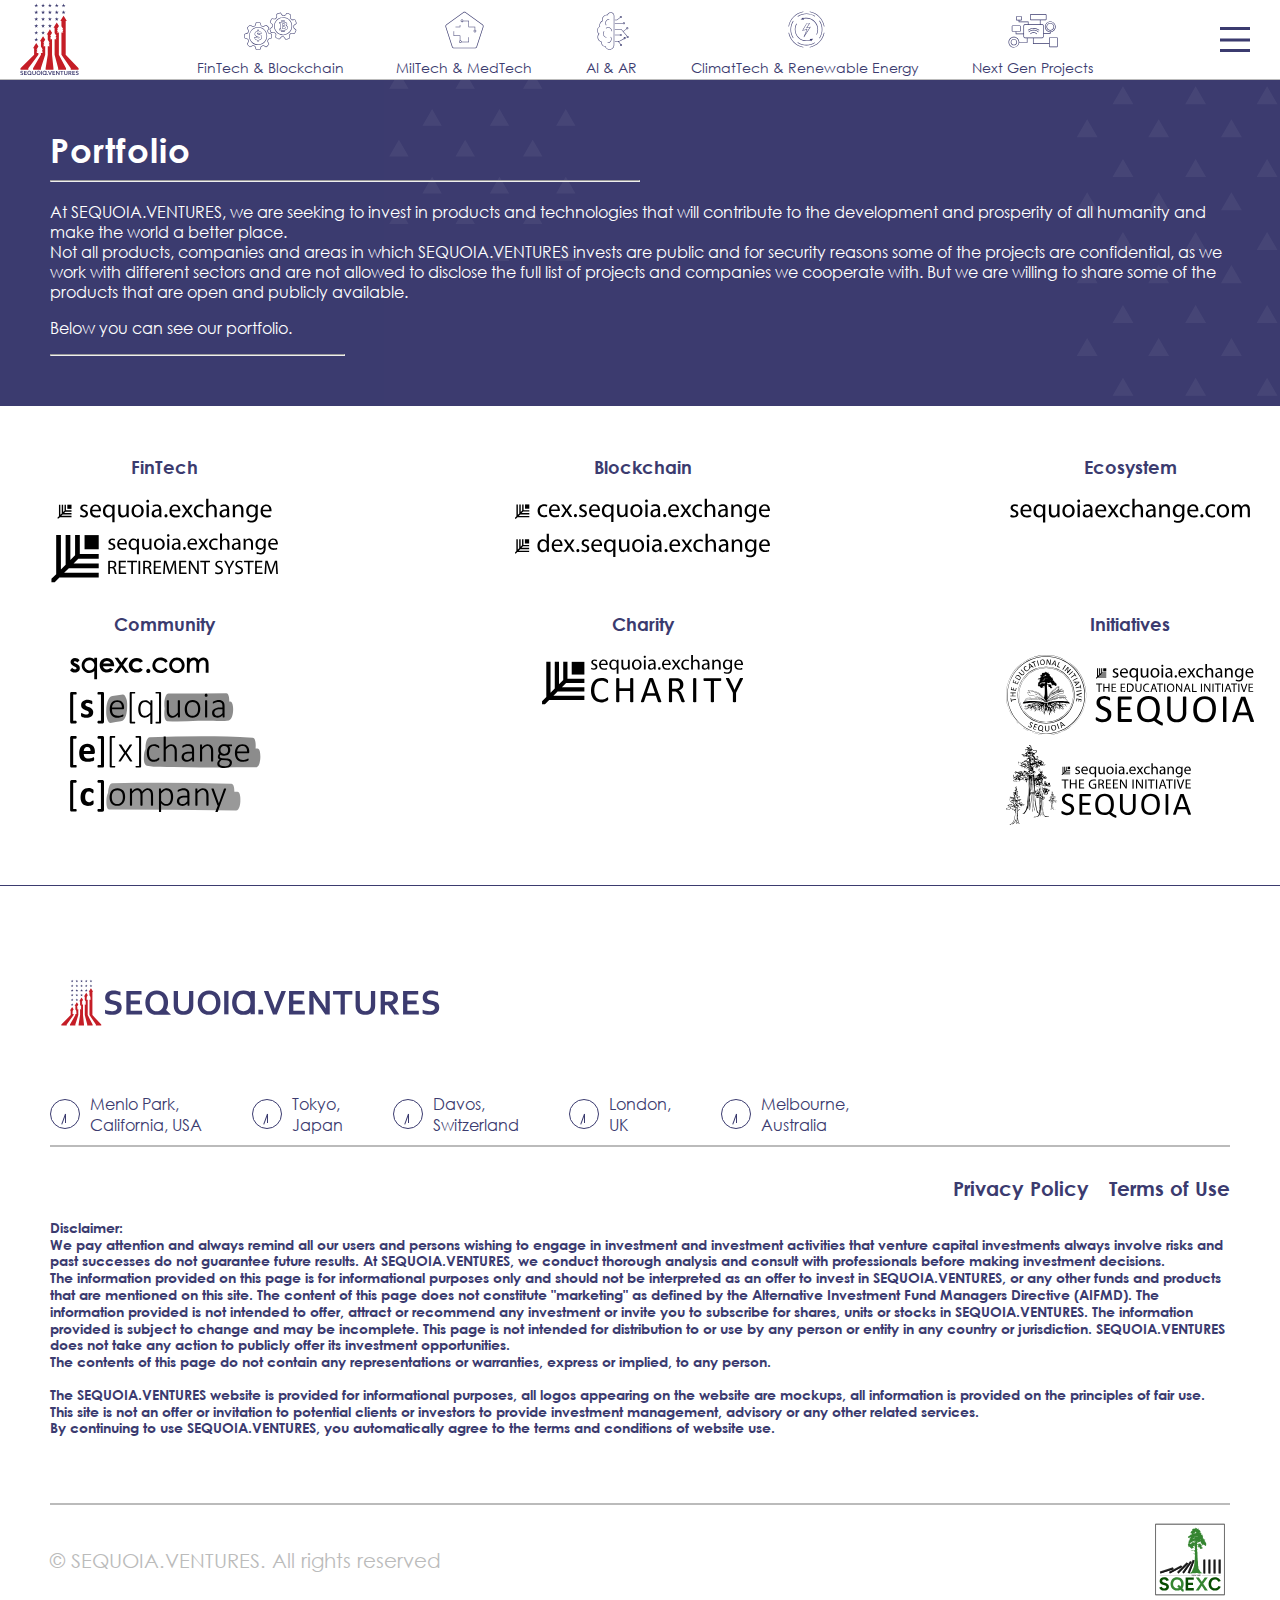
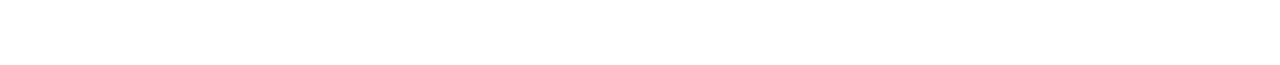
<file: portfolio.html>
<!DOCTYPE html>
<html lang="en">

<head>
    <meta charset="UTF-8">
    <meta name="viewport" content="width=device-width, initial-scale=1.0">
    <title>Portfolio | Sequoia.Ventures</title>
    <link rel="stylesheet" href="./style.css">
    <link rel="shortcut icon" href="favicon.ico" type="image/x-icon">
</head>

<body>
    <div class="wrapper">
        <div id='burgerMenu' class="burger-menu">
            <ul class="burger-menu__list">
                <li class="burger-menu__item"><a href="./about.html">About</a></li>
                <li class="burger-menu__item"><a href="./">Home</a></li>
                <li class="burger-menu__item"><a href="./principles.html">Principles</a></li>
                <li class="burger-menu__item"><a href="./portfolio.html">Portfolio</a></li>
                <li class="burger-menu__item"><a href="./contact.html">Contact</a></li>
            </ul>
        </div>
        <div id="scrollBar">
            <span></span>
        </div>
        <header class="header">
            <div class="container">
                <a href='./index.html' class="header-logo">
                    <img class="header-logo__pc" src="./img/logo/logo_sequoia.ventures_1.svg" alt="logo">
                    <img class="header-logo__mobile" src="./img/logo/logo_sequoia.ventures.svg" alt="logo">
                </a>
                <div class="header-nav">
                    <ul class="header-nav__list">
                        <li class="header-nav__item"><a href="./index.html#block1">
                                <div class="header-nav__item_img">
                                    <?xml version="1.0" encoding="utf-8"?>
                                    <svg version="1.1" id="Слой_1" xmlns="http://www.w3.org/2000/svg"
                                        xmlns:xlink="http://www.w3.org/1999/xlink" x="0px" y="0px" viewBox="0 0 128 128"
                                        style="enable-background:new 0 0 128 128;" xml:space="preserve">
                                        <g>
                                            <g>
                                                <path class="st0" d="M35.4,55.87c-0.01,0-0.01,0-0.02,0c-5.73,0-11.08,2.17-15.06,6.11c-3.99,3.95-6.19,9.25-6.2,14.94
                                                c0,5.6,2.18,10.87,6.16,14.84c3.97,3.97,9.25,6.16,14.85,6.16l0,0c11.61,0,21.05-9.42,21.05-21
                                                C56.18,65.32,46.86,55.88,35.4,55.87z M35.12,96.64c-5.26,0-10.22-2.05-13.95-5.78c-3.73-3.73-5.78-8.68-5.78-13.94
                                                c0-5.34,2.07-10.32,5.82-14.03c3.75-3.7,8.78-5.74,14.17-5.74c0.01,0,0.01,0,0.02,0c10.76,0.01,19.51,8.88,19.5,19.77
                                                C54.9,87.79,46.02,96.64,35.12,96.64z" />
                                                <path class="st0"
                                                    d="M65.71,71.38c-0.91-0.28-1.82-0.57-2.73-0.85c-1.02-0.33-2.05-0.65-3.08-0.96c-0.28-0.08-0.41-0.19-0.56-0.61
                                                c-0.53-1.44-1.01-2.6-1.51-3.63c-0.14-0.3-0.14-0.45,0.01-0.74c0.93-1.75,1.83-3.51,2.77-5.33c0.1-0.2,0.19-0.41,0.29-0.64
                                                l0.28-0.65l-0.19-0.29c-0.06-0.09-0.12-0.19-0.17-0.28c-0.14-0.25-0.31-0.52-0.54-0.76c-0.78-0.79-1.57-1.58-2.36-2.37
                                                c-0.82-0.81-1.63-1.63-2.44-2.45c-0.79-0.8-1.66-0.93-2.66-0.39s-2.02,1.06-3.03,1.58c-0.79,0.4-1.58,0.81-2.37,1.22
                                                c-0.26,0.14-0.41,0.14-0.69,0.01c-1.2-0.55-2.44-1.06-3.69-1.53c-0.34-0.13-0.46-0.25-0.55-0.53c-0.35-1.16-0.72-2.31-1.08-3.46
                                                l-0.65-2.04c-0.49-1.56-0.91-1.87-2.49-1.88c-2.14-0.01-4.27-0.01-6.4,0c-1.4,0-1.85,0.34-2.28,1.72l-0.54,1.71
                                                c-0.41,1.29-0.82,2.58-1.22,3.88c-0.1,0.34-0.24,0.49-0.57,0.61c-1.18,0.43-2.38,0.93-3.69,1.53c-0.32,0.15-0.46,0.13-0.69,0.01
                                                c-0.86-0.46-1.72-0.91-2.58-1.36c-0.96-0.5-1.92-1-2.87-1.51c-1.15-0.62-1.98-0.17-2.47,0.31c-1.54,1.53-3.07,3.06-4.6,4.59
                                                L9.92,56.7c-0.69,0.69-0.8,1.52-0.34,2.39c1.18,2.22,2.06,3.92,2.84,5.53c0.07,0.14,0.08,0.47-0.01,0.73
                                                c-0.43,1.18-0.94,2.42-1.52,3.67c-0.1,0.22-0.32,0.43-0.45,0.48c-1.51,0.52-3.04,0.99-4.57,1.47l-1.13,0.35
                                                c-1.35,0.42-1.72,0.91-1.73,2.28c0,0.82,0,1.63,0,2.45c0,1.39,0.01,2.79-0.02,4.18c-0.02,1.16,0.52,1.89,1.64,2.22
                                                c0.94,0.28,1.88,0.58,2.82,0.88c0.92,0.29,1.83,0.59,2.76,0.86c0.43,0.13,0.61,0.3,0.75,0.72c0.45,1.3,1,2.53,1.48,3.55
                                                c0.13,0.29,0.13,0.44,0,0.69c-0.41,0.76-0.8,1.53-1.2,2.3c-0.53,1.03-1.06,2.07-1.62,3.09C9.08,95.56,9.2,96.43,10,97.22
                                                c1.61,1.58,3.21,3.18,4.79,4.8c0.8,0.83,1.7,0.95,2.73,0.39c1.55-0.85,3.29-1.74,5.45-2.81c0.1-0.05,0.35-0.06,0.5-0.01
                                                c1.3,0.5,2.59,1.04,3.82,1.6c0.2,0.09,0.39,0.29,0.43,0.4c0.65,1.92,1.28,3.88,1.86,5.85c0.32,1.09,1.01,1.58,2.16,1.6
                                                c2.29-0.03,4.58-0.03,6.86,0c0.01,0,0.03,0,0.04,0c1.07,0,1.74-0.51,2.06-1.56c0.69-2.3,1.28-4.16,1.86-5.85
                                                c0.04-0.13,0.26-0.36,0.47-0.46c0.6-0.28,1.21-0.53,1.82-0.78c0.63-0.26,1.26-0.51,1.88-0.8c0.28-0.13,0.41-0.12,0.68,0.02
                                                c1.41,0.75,2.83,1.48,4.25,2.21l0.95,0.49c1.41,0.73,1.96,0.64,3.08-0.48c0.67-0.67,1.33-1.34,1.99-2.01
                                                c0.85-0.87,1.7-1.73,2.57-2.59c0.81-0.79,0.94-1.66,0.41-2.65c-0.97-1.79-1.91-3.62-2.81-5.46c-0.06-0.11-0.06-0.42,0.03-0.65
                                                c0.22-0.6,0.47-1.2,0.72-1.79c0.26-0.62,0.52-1.24,0.75-1.87c0.13-0.35,0.26-0.48,0.59-0.58c0.89-0.27,1.78-0.55,2.66-0.83
                                                c1.02-0.33,2.04-0.65,3.07-0.95c1.07-0.32,1.59-1,1.58-2.09c-0.02-2.31-0.02-4.63,0-6.94C67.26,72.38,66.74,71.69,65.71,71.38z
                                                M65.32,81.22c-1.03,0.31-2.06,0.63-3.09,0.96c-0.88,0.28-1.76,0.56-2.64,0.83c-0.72,0.22-1.15,0.64-1.42,1.37
                                                c-0.22,0.61-0.48,1.21-0.73,1.81c-0.26,0.61-0.51,1.22-0.74,1.84c-0.17,0.45-0.23,1.14,0.02,1.65c0.9,1.85,1.85,3.7,2.83,5.51
                                                c0.27,0.49,0.23,0.73-0.18,1.13c-0.87,0.86-1.73,1.73-2.59,2.6c-0.66,0.67-1.32,1.34-1.98,2c-0.71,0.71-0.71,0.71-1.6,0.25
                                                l-0.95-0.49c-1.41-0.73-2.83-1.45-4.23-2.2c-0.62-0.33-1.17-0.34-1.81-0.05c-0.6,0.28-1.21,0.53-1.82,0.78
                                                c-0.63,0.26-1.26,0.51-1.88,0.8c-0.43,0.2-0.95,0.65-1.14,1.2c-0.59,1.71-1.18,3.58-1.88,5.9c-0.15,0.51-0.31,0.66-0.87,0.65
                                                c-1.15-0.01-2.3-0.02-3.45-0.02s-2.3,0.01-3.44,0.02c-0.01,0-0.02,0-0.03,0c-0.53,0-0.74-0.16-0.89-0.69
                                                c-0.59-1.98-1.22-3.96-1.88-5.9c-0.18-0.52-0.68-0.95-1.1-1.14c-1.26-0.58-2.56-1.13-3.89-1.64c-0.47-0.18-1.09-0.15-1.52,0.06
                                                c-2.18,1.08-3.93,1.98-5.5,2.84c-0.53,0.29-0.8,0.25-1.2-0.16c-1.58-1.63-3.19-3.23-4.81-4.82c-0.39-0.38-0.42-0.64-0.15-1.15
                                                c0.56-1.03,1.1-2.07,1.63-3.11c0.39-0.76,0.79-1.53,1.19-2.29c0.32-0.61,0.33-1.17,0.03-1.82c-0.46-1-1-2.19-1.43-3.44
                                                c-0.28-0.8-0.77-1.27-1.59-1.52c-0.92-0.27-1.83-0.57-2.74-0.86c-0.95-0.3-1.89-0.6-2.84-0.89c-0.57-0.17-0.74-0.4-0.73-0.98
                                                c0.02-1.4,0.02-2.8,0.02-4.2c0-0.81,0-1.63,0-2.44c0-0.81,0-0.81,0.83-1.07l1.13-0.35c1.54-0.48,3.08-0.96,4.61-1.48
                                                c0.54-0.19,0.99-0.71,1.19-1.15c0.59-1.28,1.11-2.55,1.55-3.77c0.17-0.47,0.23-1.18-0.03-1.72c-0.79-1.62-1.67-3.34-2.86-5.58
                                                c-0.21-0.39-0.18-0.6,0.11-0.89l0.44-0.44c1.53-1.53,3.06-3.06,4.59-4.59c0.26-0.26,0.49-0.35,0.97-0.09
                                                C17.79,53,18.75,53.5,19.72,54c0.86,0.45,1.72,0.89,2.57,1.35c0.6,0.32,1.16,0.33,1.82,0.03c1.28-0.58,2.45-1.07,3.6-1.49
                                                c0.71-0.26,1.13-0.7,1.35-1.43c0.39-1.29,0.8-2.58,1.21-3.86l0.54-1.71c0.26-0.82,0.26-0.82,1.07-0.83c2.13-0.01,4.27-0.01,6.4,0
                                                c0.97,0,0.97,0,1.28,0.98l0.65,2.05c0.36,1.15,0.73,2.3,1.08,3.45c0.2,0.67,0.61,1.09,1.32,1.36c1.22,0.45,2.43,0.96,3.6,1.49
                                                c0.65,0.3,1.21,0.28,1.82-0.04c0.78-0.41,1.57-0.81,2.35-1.22c1.02-0.52,2.04-1.05,3.05-1.59c0.5-0.27,0.76-0.24,1.15,0.16
                                                c0.81,0.83,1.63,1.64,2.45,2.46c0.78,0.78,1.57,1.57,2.35,2.36c0.13,0.13,0.24,0.32,0.35,0.52c0.01,0.01,0.02,0.03,0.02,0.04
                                                l-0.02,0.04c-0.08,0.2-0.16,0.38-0.28,0.61c-0.9,1.75-1.81,3.51-2.73,5.25c-0.34,0.65-0.35,1.23-0.03,1.89
                                                c0.48,0.99,0.94,2.11,1.46,3.51c0.2,0.54,0.52,1.13,1.39,1.39c1.02,0.31,2.04,0.63,3.06,0.95c0.91,0.29,1.83,0.58,2.75,0.86
                                                c0.5,0.15,0.64,0.33,0.64,0.8c-0.02,2.32-0.02,4.64,0.01,6.97C65.99,80.88,65.84,81.07,65.32,81.22z" />
                                                <path class="st0"
                                                    d="M40.52,73.63c-1-0.41-2.65-0.88-4.92-1.4c-1.29-0.3-1.53-0.51-1.55-0.53c-0.12-0.12-0.18-0.26-0.18-0.44
                                                c0-0.25,0-0.78,1.41-0.78c1.31,0,2.14,0.56,2.56,1.71l0.17,0.47l5.73-1.86l0.12-0.04l-0.18-0.5c-1.05-2.97-3.25-4.74-6.54-5.25
                                                v-2.77h-4.02v2.85c-1.97,0.38-3.48,1.21-4.49,2.46c-1.08,1.33-1.62,2.88-1.62,4.6c0,1.57,0.5,2.98,1.49,4.19
                                                c1,1.23,3.23,2.19,6.8,2.95c0.99,0.21,1.43,0.42,1.62,0.56c0.21,0.15,0.3,0.34,0.3,0.62c0,0.18,0,0.74-1.69,0.74
                                                c-1.64,0-2.63-0.69-3.03-2.11l-0.13-0.46l-6.46,1.25l0.14,0.54c0.98,3.7,3.36,5.88,7.06,6.48v2.87h4.02v-2.86
                                                c2.1-0.32,3.8-1.11,5.05-2.34c1.36-1.34,2.04-3.02,2.04-5c0-1.41-0.36-2.66-1.06-3.71C42.48,74.83,41.58,74.08,40.52,73.63z
                                                M36.11,86.01v2.74h-1.95v-2.74l-0.45-0.06c-3.37-0.42-5.5-2.13-6.49-5.25l4.44-0.86c0.62,1.6,1.92,2.42,3.88,2.42
                                                c2.25,0,2.73-0.97,2.73-1.78c0-0.61-0.25-1.11-0.73-1.46c-0.4-0.29-1.06-0.53-2.02-0.73c-3.29-0.7-5.38-1.57-6.22-2.59
                                                c-0.84-1.02-1.26-2.21-1.26-3.54c0-1.48,0.47-2.81,1.39-3.95s2.36-1.87,4.28-2.17l0.44-0.07v-2.69h1.95v2.65l0.46,0.05
                                                c2.97,0.34,4.92,1.7,5.95,4.13l-3.9,1.27c-0.63-1.28-1.75-1.93-3.34-1.93c-2.13,0-2.45,1.13-2.45,1.81c0,0.45,0.16,0.84,0.48,1.17
                                                c0.21,0.22,0.62,0.48,2.06,0.82c2.21,0.5,3.81,0.96,4.76,1.35c0.88,0.36,1.62,0.99,2.2,1.86c0.59,0.87,0.88,1.93,0.88,3.13
                                                c0,1.71-0.57,3.11-1.74,4.26c-1.17,1.16-2.82,1.87-4.9,2.11L36.11,86.01z" />
                                                <path class="st0" d="M118.84,53.12c0-0.33,0.06-0.47,0.32-0.67c1.58-1.19,3.15-2.4,4.78-3.65c0.18-0.14,0.35-0.29,0.53-0.46
                                                l0.53-0.47l-0.05-0.34c-0.02-0.11-0.03-0.22-0.04-0.33c-0.03-0.28-0.06-0.6-0.17-0.92c-0.37-1.05-0.75-2.1-1.13-3.14
                                                c-0.39-1.08-0.79-2.17-1.17-3.25c-0.37-1.06-1.11-1.54-2.24-1.48c-1.14,0.06-2.27,0.1-3.41,0.14c-0.89,0.03-1.78,0.06-2.66,0.1
                                                c-0.29,0.01-0.43-0.05-0.63-0.29c-0.85-1.01-1.76-2-2.69-2.95c-0.25-0.26-0.31-0.42-0.27-0.72c0.17-1.2,0.33-2.4,0.49-3.6
                                                l0.28-2.12c0.22-1.62-0.03-2.08-1.46-2.76c-1.93-0.91-3.86-1.82-5.8-2.72c-1.27-0.59-1.82-0.48-2.8,0.58l-1.21,1.31
                                                c-0.92,0.99-1.84,1.99-2.75,2.99c-0.24,0.27-0.42,0.34-0.78,0.31c-1.25-0.11-2.55-0.17-3.99-0.19c-0.35,0-0.47-0.08-0.63-0.28
                                                c-0.58-0.78-1.17-1.55-1.76-2.33c-0.66-0.86-1.31-1.72-1.95-2.59c-0.78-1.06-1.72-1-2.37-0.77c-2.04,0.73-4.08,1.47-6.11,2.2
                                                l-0.58,0.21c-0.91,0.33-1.37,1.03-1.32,2.02c0.13,2.51,0.2,4.43,0.22,6.21c0,0.16-0.13,0.46-0.32,0.65
                                                c-0.89,0.89-1.88,1.79-2.93,2.68c-0.18,0.16-0.47,0.26-0.61,0.24c-1.59-0.17-3.18-0.39-4.76-0.61l-1.18-0.16
                                                c-1.4-0.19-1.95,0.1-2.53,1.33c-0.35,0.74-0.69,1.48-1.04,2.22c-0.59,1.26-1.18,2.53-1.79,3.78c-0.51,1.04-0.33,1.93,0.54,2.71
                                                c0.73,0.66,1.46,1.33,2.18,2c0.71,0.66,1.41,1.31,2.13,1.95c0.34,0.3,0.42,0.53,0.38,0.97c-0.14,1.37-0.17,2.71-0.17,3.85
                                                c0,0.32-0.06,0.45-0.29,0.62c-0.69,0.52-1.38,1.05-2.06,1.57c-0.92,0.71-1.84,1.42-2.78,2.11c-0.93,0.68-1.19,1.52-0.8,2.57
                                                c0.79,2.12,1.56,4.25,2.3,6.38c0.38,1.09,1.13,1.58,2.3,1.51c1.77-0.11,3.71-0.18,6.13-0.23c0.11,0,0.35,0.09,0.46,0.2
                                                c0.97,1,1.9,2.04,2.77,3.07c0.14,0.17,0.23,0.43,0.22,0.54c-0.22,2.01-0.49,4.06-0.8,6.08c-0.17,1.12,0.24,1.86,1.28,2.37
                                                c2.08,0.95,4.15,1.92,6.21,2.92c0.01,0.01,0.03,0.01,0.04,0.02c0.97,0.45,1.8,0.28,2.52-0.54c1.6-1.79,2.93-3.22,4.17-4.5
                                                c0.1-0.1,0.39-0.22,0.62-0.21c0.66,0,1.32,0.04,1.98,0.07c0.68,0.03,1.36,0.07,2.04,0.07c0.31,0,0.42,0.06,0.6,0.3
                                                c0.96,1.28,1.93,2.55,2.91,3.81l0.65,0.84c0.97,1.25,1.5,1.41,3,0.87c0.89-0.32,1.77-0.65,2.66-0.97
                                                c1.14-0.42,2.28-0.85,3.42-1.25c1.07-0.38,1.56-1.1,1.49-2.23c-0.12-2.03-0.2-4.09-0.22-6.13c0-0.13,0.13-0.41,0.3-0.57
                                                c0.46-0.45,0.94-0.88,1.42-1.32c0.5-0.45,1-0.9,1.48-1.37c0.27-0.26,0.44-0.33,0.78-0.28c0.92,0.14,1.84,0.26,2.76,0.38
                                                c1.06,0.14,2.12,0.28,3.18,0.44c1.11,0.17,1.86-0.23,2.32-1.22c0.96-2.1,1.95-4.2,2.94-6.29c0.45-0.93,0.27-1.77-0.53-2.49
                                                c-0.71-0.64-1.41-1.28-2.11-1.93c-0.79-0.73-1.58-1.46-2.38-2.18c-0.22-0.2-0.29-0.34-0.25-0.79
                                                C118.8,55.51,118.85,54.26,118.84,53.12z M118.07,58.78c0.8,0.71,1.58,1.44,2.36,2.16c0.7,0.65,1.41,1.3,2.12,1.95
                                                c0.39,0.35,0.44,0.57,0.23,1c-1,2.09-1.99,4.2-2.95,6.31c-0.21,0.46-0.43,0.57-0.97,0.49c-1.07-0.16-2.14-0.3-3.21-0.44
                                                c-0.92-0.12-1.83-0.24-2.74-0.37c-0.74-0.11-1.32,0.09-1.87,0.63c-0.46,0.46-0.95,0.9-1.43,1.33c-0.49,0.44-0.98,0.89-1.46,1.35
                                                c-0.34,0.34-0.69,0.93-0.68,1.5c0.03,2.06,0.11,4.14,0.23,6.19c0.03,0.56-0.11,0.76-0.64,0.95c-1.15,0.41-2.3,0.83-3.45,1.26
                                                c-0.88,0.33-1.76,0.65-2.64,0.97c-0.94,0.34-0.95,0.34-1.56-0.45l-0.65-0.84c-0.97-1.26-1.94-2.52-2.9-3.79
                                                c-0.42-0.56-0.92-0.81-1.62-0.81c-0.66,0-1.32-0.04-1.98-0.07c-0.68-0.03-1.36-0.07-2.04-0.07c-0.48,0-1.14,0.18-1.54,0.6
                                                c-1.26,1.3-2.59,2.74-4.2,4.54c-0.36,0.4-0.56,0.47-1.06,0.22c-1.03-0.5-2.07-1-3.11-1.48c-1.04-0.49-2.08-0.97-3.13-1.45
                                                c-0.01,0-0.02-0.01-0.03-0.01c-0.48-0.23-0.6-0.46-0.52-1c0.31-2.04,0.58-4.1,0.8-6.14c0.06-0.54-0.22-1.15-0.51-1.5
                                                c-0.89-1.05-1.84-2.11-2.83-3.13c-0.35-0.36-0.92-0.6-1.4-0.59c-2.44,0.05-4.4,0.12-6.19,0.23c-0.6,0.04-0.83-0.11-1.02-0.66
                                                c-0.74-2.15-1.52-4.28-2.31-6.41c-0.19-0.51-0.11-0.76,0.36-1.1c0.94-0.69,1.87-1.41,2.8-2.12c0.68-0.52,1.36-1.05,2.05-1.56
                                                c0.55-0.41,0.8-0.92,0.8-1.64c0.01-1.1,0.03-2.4,0.17-3.72c0.09-0.85-0.16-1.48-0.8-2.05c-0.71-0.64-1.41-1.29-2.11-1.94
                                                c-0.73-0.68-1.46-1.35-2.2-2.01c-0.44-0.4-0.5-0.68-0.24-1.2c0.61-1.26,1.21-2.53,1.8-3.8c0.34-0.74,0.69-1.48,1.04-2.21
                                                s0.35-0.73,1.21-0.62l1.17,0.16c1.6,0.22,3.2,0.44,4.8,0.62c0.57,0.06,1.2-0.22,1.57-0.53c1.08-0.91,2.09-1.84,3.01-2.75
                                                c0.35-0.35,0.71-0.97,0.7-1.57c-0.02-1.8-0.09-3.74-0.22-6.26c-0.02-0.44,0.09-0.62,0.48-0.76l0.58-0.21
                                                c2.04-0.74,4.07-1.47,6.11-2.2c0.35-0.12,0.59-0.11,0.92,0.33c0.65,0.87,1.31,1.74,1.97,2.6c0.59,0.77,1.17,1.54,1.75,2.31
                                                c0.41,0.54,0.91,0.79,1.64,0.8c1.4,0.01,2.68,0.07,3.89,0.18c0.76,0.07,1.32-0.16,1.83-0.72c0.9-1,1.82-1.99,2.74-2.98l1.22-1.32
                                                c0.59-0.64,0.59-0.64,1.32-0.29c1.93,0.9,3.86,1.81,5.79,2.72c0.88,0.42,0.88,0.42,0.74,1.43l-0.28,2.13
                                                c-0.16,1.19-0.32,2.39-0.49,3.58c-0.1,0.7,0.09,1.25,0.62,1.79c0.91,0.93,1.79,1.9,2.63,2.88c0.46,0.54,0.97,0.77,1.66,0.74
                                                c0.88-0.04,1.76-0.07,2.64-0.1c1.15-0.04,2.29-0.08,3.44-0.14c0.57-0.03,0.79,0.11,0.97,0.63c0.38,1.09,0.78,2.18,1.17,3.27
                                                c0.38,1.04,0.76,2.09,1.13,3.13c0.06,0.17,0.08,0.39,0.1,0.62c0,0.02,0,0.03,0,0.05l-0.03,0.03c-0.16,0.14-0.3,0.27-0.51,0.44
                                                c-1.56,1.2-3.13,2.41-4.7,3.6c-0.59,0.44-0.84,0.96-0.83,1.7c0.01,1.1-0.04,2.31-0.17,3.8C117.35,57.51,117.39,58.17,118.07,58.78
                                                z" />
                                                <path class="st0" d="M102.55,35.02c-0.01,0-0.01-0.01-0.02-0.01c-5.19-2.43-10.95-2.74-16.23-0.87
                                                c-5.29,1.88-9.54,5.75-11.95,10.89c-2.38,5.07-2.64,10.77-0.73,16.05c1.91,5.28,5.75,9.5,10.83,11.88l0,0
                                                c10.51,4.93,23.06,0.41,27.98-10.07C117.35,52.41,112.92,39.9,102.55,35.02z M111.27,62.36c-4.62,9.85-16.42,14.09-26.29,9.46
                                                c-4.77-2.24-8.38-6.2-10.17-11.16s-1.55-10.32,0.69-15.08c2.27-4.83,6.26-8.47,11.23-10.23c4.97-1.76,10.39-1.47,15.27,0.82
                                                c0.01,0,0.01,0.01,0.02,0.01C111.75,40.75,115.9,52.5,111.27,62.36z" />
                                                <path class="st0" d="M96.9,60.33c0.2-0.06,0.39-0.13,0.58-0.2c1.37-0.54,2.03-1.53,1.93-2.87c-0.08-0.97-0.59-1.72-1.53-2.22
                                                c-0.49-0.26-1.04-0.44-1.74-0.56c-1.2-0.21-2.41-0.19-3.6-0.17h-0.28c-0.33,0.01-0.67,0.2-0.67,0.72v2.3c0,0.86,0,1.72-0.01,2.59
                                                c0,0.1,0,0.39,0.22,0.6c0.15,0.14,0.35,0.2,0.58,0.18c0.06,0,0.12,0,0.17,0l0.21,0.01c0.18,0,0.35,0,0.53,0
                                                c1.04,0,2.16-0.03,3.29-0.29L96.9,60.33z M98.38,57.34c0.07,0.88-0.34,1.46-1.27,1.83c-0.17,0.07-0.34,0.12-0.54,0.18l-0.23,0.08
                                                c-1.13,0.25-2.27,0.27-3.55,0.25h-0.14c-0.01,0-0.02,0-0.03,0c0.01-0.78,0.01-1.55,0.01-2.33v-1.99c1.1-0.02,2.24-0.04,3.33,0.15
                                                c0.59,0.1,1.05,0.25,1.43,0.45C98.01,56.28,98.33,56.74,98.38,57.34z" />
                                                <path class="st0" d="M102.1,53.18c-0.24-0.13-0.49-0.24-0.72-0.33c0.35-0.28,0.62-0.59,0.83-0.95c0.81-1.38,0.89-2.9,0.23-4.52
                                                c-0.41-1.02-1.22-1.78-2.48-2.32c-0.85-0.36-1.78-0.59-3.02-0.73c0-0.54,0.01-1.08,0.01-1.62c0-0.55,0-1.1,0.01-1.66
                                                c0-0.09,0-0.36-0.21-0.56c-0.21-0.21-0.46-0.21-0.57-0.2c-0.7,0.01-1.31,0.01-1.89,0c-0.17,0-0.4,0.02-0.59,0.2
                                                c-0.22,0.21-0.21,0.5-0.21,0.59c0.01,0.84,0,1.68,0,2.52v0.57H93.3c-0.23,0-0.47,0-0.72,0.01c0-0.46,0.01-0.92,0.01-1.38v-0.25
                                                c0-0.5,0-1,0.01-1.5c0-0.09,0-0.36-0.21-0.57c-0.2-0.2-0.46-0.2-0.57-0.2c-0.62,0.01-1.26,0.01-1.91,0
                                                c-0.15,0.01-0.38,0.02-0.56,0.2c-0.22,0.21-0.22,0.5-0.21,0.59c0,0.79,0,1.59,0,2.38v0.81l-4.09-0.01c-0.57,0-0.8,0.23-0.8,0.79
                                                v0.7c0,0.45,0,0.91-0.01,1.36c-0.01,0.24,0.06,0.43,0.2,0.56c0.18,0.18,0.43,0.2,0.53,0.2h0.04h0.27c0.45,0,0.95-0.01,1.43,0.02
                                                c0.46,0.03,0.69,0.28,0.69,0.77l-0.02,10.47c0,0.4-0.08,0.49-0.48,0.5c-0.5,0.02-1,0-1.42-0.01c-0.46,0.02-0.76,0.26-0.82,0.68
                                                c-0.09,0.57-0.19,1.14-0.28,1.71l-0.12,0.68c-0.01,0.05-0.01,0.11-0.02,0.17l-0.06,0.63l0.64,0.03c0.07,0,0.12,0.01,0.18,0.01
                                                l1.06,0.01c1,0.01,2.01,0.01,3.04,0.02c0,0.41,0,0.81-0.01,1.22v0.34c0,0.57,0,1.15-0.01,1.72c0,0.15,0.02,0.38,0.21,0.56
                                                c0.21,0.2,0.48,0.2,0.56,0.2c0.33,0,0.66-0.01,0.99,0h0.9c0.56,0,0.79-0.23,0.8-0.8v-1.31c0-0.61,0-1.23,0-1.87
                                                c0.25,0.01,0.5,0.01,0.75,0.01h0.16v0.86c0,0.78,0,1.57-0.01,2.35c0,0.24,0.07,0.43,0.21,0.57c0.18,0.18,0.39,0.2,0.57,0.2
                                                c0.43-0.01,0.86,0,1.28,0h0.59c0.57,0,0.8-0.24,0.8-0.81l0.01-3.24c1.21-0.09,2.5-0.25,3.78-0.74c1.65-0.63,2.74-1.74,3.22-3.3
                                                c0.35-1.14,0.43-2.29,0.23-3.43C103.91,54.78,103.22,53.8,102.1,53.18z M93.7,62.61h-0.44c-0.32,0-0.63,0-0.98-0.02
                                                c-0.11,0-0.36,0-0.56,0.19c-0.14,0.14-0.21,0.33-0.21,0.58c0.01,0.87,0,1.75,0,2.62v0.59h-0.58c-0.26,0-0.53,0-0.8,0
                                                c0-0.48,0-0.96,0-1.44v-0.45c0-0.45,0-0.91,0.01-1.36c0-0.09,0-0.37-0.2-0.58c-0.21-0.21-0.48-0.21-0.58-0.21
                                                c-1.16,0-2.35-0.01-3.52-0.02h-0.5L85.43,62c0.07-0.44,0.15-0.88,0.22-1.33c0.49,0.01,0.9,0.01,1.28,0
                                                c0.94-0.03,1.48-0.58,1.48-1.53l0.02-10.47c0-1.04-0.63-1.74-1.65-1.81c-0.49-0.03-0.97-0.03-1.5-0.03c0-0.36,0-0.71,0-1.07V45.3
                                                l4.11,0.01h0.04c0.17,0,0.39-0.01,0.57-0.2c0.18-0.18,0.18-0.4,0.18-0.6v-0.78c0-0.79,0.01-1.58,0-2.4c0.42,0.01,0.86,0.01,1.38,0
                                                c0,0.41,0,0.82,0,1.23v0.24c0,0.55,0,1.1-0.01,1.65c0,0.09,0,0.38,0.21,0.59c0.2,0.19,0.45,0.19,0.57,0.19h0.03
                                                c0.32-0.01,0.63-0.01,0.95-0.02h0.44c0.55-0.01,0.78-0.24,0.78-0.8v-1.32c0-0.58,0-1.16,0-1.76c0.41,0.01,0.85,0.01,1.39,0
                                                c0,0.46,0,0.92,0,1.38v0.26c0,0.52,0,1.04-0.01,1.56c0,0.48,0.25,0.77,0.73,0.82c1.22,0.12,2.12,0.32,2.91,0.67
                                                c1.01,0.43,1.62,0.99,1.92,1.75c0.53,1.33,0.48,2.51-0.17,3.61c-0.23,0.4-0.59,0.73-1.13,1.04c-0.04,0.02-0.08,0.05-0.13,0.09
                                                l-0.92,0.63l1.09,0.38c0.04,0.01,0.08,0.03,0.11,0.04c0.14,0.06,0.28,0.11,0.42,0.16c0.3,0.12,0.59,0.23,0.85,0.37
                                                c0.83,0.46,1.34,1.2,1.52,2.19c0.17,0.97,0.11,1.96-0.2,2.94c-0.39,1.25-1.24,2.12-2.6,2.64c-1.21,0.46-2.49,0.6-3.68,0.69
                                                c-0.55,0.04-0.76,0.26-0.76,0.82l-0.01,3.21h-1.07h-0.31c0.01-0.78,0.01-1.56,0.01-2.34v-0.82C94.49,62.86,94.26,62.62,93.7,62.61
                                                z" />
                                                <path class="st0" d="M92.26,52.92c0.32,0.01,0.63,0.01,0.94,0.01c1.05,0,1.81-0.06,2.55-0.22l0.31-0.11
                                                c0.2-0.07,0.42-0.14,0.63-0.23c1.06-0.48,1.62-1.3,1.62-2.38c0-1.14-0.56-1.98-1.63-2.45c-0.33-0.14-0.7-0.26-1.09-0.34
                                                c-1.03-0.22-2.05-0.2-3.04-0.17l-0.27,0.01c-0.41,0.01-0.68,0.29-0.67,0.71c0,0.24,0,0.48,0,0.72L91.6,52.2
                                                c0,0.09-0.01,0.34,0.18,0.53C91.86,52.81,92.01,52.92,92.26,52.92z M92.63,51.89l0.01-3.83c0.95-0.02,1.84-0.04,2.73,0.15
                                                c0.33,0.07,0.63,0.16,0.9,0.28c0.69,0.3,1.01,0.78,1.01,1.5c0,0.68-0.32,1.12-1.01,1.44c-0.17,0.08-0.35,0.14-0.53,0.2l-0.23,0.08
                                                C94.63,51.89,93.78,51.91,92.63,51.89z" />
                                            </g>
                                        </g>
                                    </svg>
                                </div>
                                <span class="header-nav__item_text">FinTech & Blockchain</span>
                            </a></li>
                        <li class="header-nav__item"><a href="./index.html#block2">
                                <div class="header-nav__item_img">
                                    <?xml version="1.0" encoding="utf-8"?>
                                    <svg version="1.1" id="Слой_1" xmlns="http://www.w3.org/2000/svg"
                                        xmlns:xlink="http://www.w3.org/1999/xlink" x="0px" y="0px" viewBox="0 0 128 128"
                                        style="enable-background:new 0 0 128 128;" xml:space="preserve">
                                        <rect x="-491.94" y="536.39" class="st0" width="595.28" height="222.88" />
                                        <g>
                                            <path class="st0"
                                                d="M45.28,56.62h11.26v-5.46h-1.15v4.31h-10.1l0.02,0.24c0.02,0.22,0.02,0.44-0.01,0.66L45.28,56.62z" />
                                            <path class="st0" d="M75.92,79.43l-0.27-0.05v10.76H59.56c0.01-0.09,0.03-0.17,0.03-0.26c0-1.68-1.37-3.05-3.04-3.05V75.74h-14.4
                                            V65.43l-0.37,0.04c-0.13,0.02-0.28,0.03-0.41,0.01c-0.04-0.01-0.08-0.01-0.12-0.01L41,65.45v11.44h14.4v10.17
                                            c-1.11,0.45-1.9,1.54-1.9,2.82c0,1.68,1.37,3.04,3.04,3.04c1.17,0,2.17-0.67,2.68-1.63H76.8V79.49l-0.22,0
                                            C76.35,79.49,76.13,79.47,75.92,79.43z M56.54,91.91c-1.13,0-2.04-0.92-2.04-2.04s0.92-2.05,2.04-2.05s2.04,0.92,2.04,2.05
                                            S57.67,91.91,56.54,91.91z" />
                                            <path class="st0"
                                                d="M108.72,50.23L69.19,21.52c-1.73-1.26-4.05-1.26-5.78,0L23.89,50.23c-1.73,1.26-2.45,3.47-1.79,5.5l15.1,46.46
                                            c0.66,2.03,2.54,3.4,4.68,3.4h48.85c2.14,0,4.02-1.37,4.68-3.4l15.1-46.46C111.16,53.7,110.45,51.49,108.72,50.23z M109.08,55.27
                                            l-15.1,46.46c-0.46,1.41-1.77,2.36-3.25,2.36H41.87c-1.49,0-2.79-0.95-3.25-2.36l-15.1-46.46c-0.46-1.41,0.04-2.95,1.24-3.82
                                            l39.52-28.72c1.2-0.87,2.82-0.87,4.02,0l39.52,28.72C109.04,52.32,109.54,53.85,109.08,55.27z" />
                                            <path class="st0" d="M91.2,62.44v-6.96H76.8v-14.4H63.48c-0.22-1.46-1.48-2.59-3-2.59c-1.68,0-3.04,1.37-3.04,3.04
                                            s1.37,3.05,3.04,3.05c1.44,0,2.64-1.01,2.96-2.35h12.21v14.4h14.4v5.82c-1.39,0.28-2.44,1.51-2.44,2.98c0,1.68,1.37,3.04,3.04,3.04
                                            s3.04-1.37,3.04-3.04C93.7,63.93,92.62,62.69,91.2,62.44z M60.48,43.58c-1.13,0-2.04-0.92-2.04-2.05c0-1.13,0.92-2.04,2.04-2.04
                                            s2.04,0.92,2.04,2.04C62.53,42.66,61.61,43.58,60.48,43.58z M90.66,67.47c-1.13,0-2.04-0.92-2.04-2.04s0.92-2.05,2.04-2.05
                                            s2.04,0.92,2.04,2.05S91.78,67.47,90.66,67.47z" />
                                        </g>
                                    </svg>
                                </div>
                                <span class="header-nav__item_text">MilTech & MedTech</span>
                            </a></li>
                        <li class="header-nav__item"><a href="./index.html#block3">
                                <div class="header-nav__item_img">
                                    <?xml version="1.0" encoding="utf-8"?>
                                    <svg version="1.1" id="Слой_1" xmlns="http://www.w3.org/2000/svg"
                                        xmlns:xlink="http://www.w3.org/1999/xlink" x="0px" y="0px" viewBox="0 0 128 128"
                                        style="enable-background:new 0 0 128 128;" xml:space="preserve">
                                        <g>
                                            <path class="st0" d="M62.32,21.4c-3.7,0-6.96,2.5-7.94,6.03c-0.18-0.01-0.36-0.01-0.53-0.01c-6.55,0-11.88,5.33-11.88,11.88
                                        c0,0.7,0.06,1.4,0.19,2.1c-3.83,2.05-6.29,6.12-6.29,10.49c0,0.89,0.1,1.77,0.3,2.64c-3.44,1.77-5.64,5.33-5.64,9.22
                                        c0,3.05,1.3,5.87,3.59,7.84c-1.78,2.21-2.75,4.95-2.75,7.8c0,5.52,3.61,10.34,8.84,11.91c-0.03,0.32-0.05,0.64-0.05,0.96
                                        c0,4.89,3.87,8.9,8.71,9.13c1.46,4.52,5.71,7.64,10.49,7.64c6.08,0,11.03-4.95,11.03-11.03l0.17-68.36
                                        C70.56,25.1,66.87,21.4,62.32,21.4z M69.16,98.01c0,5.4-4.39,9.8-9.8,9.8c-4.39,0-8.27-2.95-9.44-7.17l-0.13-0.46l-0.49,0.01
                                        c-4.36,0-7.91-3.55-7.91-7.91c0-0.43,0.04-0.87,0.11-1.31l0.09-0.56l-0.55-0.14c-4.97-1.26-8.45-5.73-8.45-10.87
                                        c0-2.76,1.01-5.41,2.85-7.47l0.44-0.5l-0.53-0.4c-2.3-1.74-3.61-4.39-3.61-7.27c0-3.58,2.11-6.85,5.38-8.32l0.48-0.22l-0.14-0.51
                                        c-0.25-0.92-0.38-1.87-0.38-2.82c0-4.06,2.36-7.83,6.02-9.59l0.44-0.21l-0.1-0.47c-0.17-0.76-0.25-1.53-0.25-2.3
                                        c0-5.87,4.78-10.65,10.65-10.65c0.3,0,0.61,0.01,0.95,0.04l0.55,0.05l0.11-0.54c0.67-3.23,3.56-5.57,6.86-5.57
                                        c3.86,0,7.01,3.14,7.01,7.01L69.16,98.01z" />
                                            <path class="st0" d="M71.72,46.55v1.23h18.73c0.27,0.99,1.18,1.73,2.26,1.73c1.29,0,2.35-1.05,2.35-2.35S94,44.81,92.7,44.81
                                        c-1.08,0-1.98,0.74-2.26,1.73H71.72z M92.7,46.05c0.62,0,1.12,0.5,1.12,1.12s-0.5,1.12-1.12,1.12s-1.12-0.5-1.12-1.12
                                        S92.09,46.05,92.7,46.05z" />
                                            <path class="st0" d="M84.35,34.49c0.39,0.28,0.86,0.45,1.37,0.45c1.29,0,2.35-1.05,2.35-2.35s-1.05-2.35-2.35-2.35
                                        s-2.35,1.05-2.35,2.35c0,0.33,0.07,0.65,0.2,0.94l-7.31,5.22H71.6v1.23h5.06L84.35,34.49z M85.72,31.47c0.62,0,1.12,0.5,1.12,1.12
                                        s-0.5,1.12-1.12,1.12c-0.62,0-1.12-0.5-1.12-1.12S85.1,31.47,85.72,31.47z" />
                                            <path class="st0" d="M101.58,76.57c-0.3,0-0.58,0.06-0.84,0.16l-8.87-10.27l7.71-5.82c0.35,0.21,0.77,0.35,1.21,0.35
                                        c1.29,0,2.35-1.05,2.35-2.35s-1.05-2.35-2.35-2.35s-2.35,1.05-2.35,2.35c0,0.4,0.11,0.77,0.29,1.1l-7.67,5.79l-3.7-4.29H71.72v1.23
                                        h15.07l12.95,15.01c-0.32,0.4-0.51,0.9-0.51,1.45c0,1.29,1.05,2.35,2.35,2.35c1.29,0,2.35-1.05,2.35-2.35
                                        S102.88,76.57,101.58,76.57z M100.79,57.52c0.62,0,1.12,0.5,1.12,1.12s-0.5,1.12-1.12,1.12c-0.62,0-1.12-0.5-1.12-1.12
                                        S100.17,57.52,100.79,57.52z M101.58,80.03c-0.62,0-1.12-0.5-1.12-1.12c0-0.62,0.5-1.12,1.12-1.12c0.62,0,1.12,0.5,1.12,1.12
                                        C102.7,79.53,102.2,80.03,101.58,80.03z" />
                                            <path class="st0" d="M85.42,76.85c1.29,0,2.35-1.05,2.35-2.35s-1.05-2.35-2.35-2.35c-1.08,0-1.98,0.74-2.26,1.73H71.72v1.23h11.44
                                        C83.44,76.11,84.34,76.85,85.42,76.85z M85.42,73.38c0.62,0,1.12,0.5,1.12,1.12c0,0.62-0.5,1.12-1.12,1.12
                                        c-0.62,0-1.12-0.5-1.12-1.12C84.3,73.88,84.8,73.38,85.42,73.38z" />
                                            <path class="st0" d="M94.75,79.39c-1.29,0-2.35,1.05-2.35,2.35c0,0.33,0.07,0.65,0.2,0.94l-10.4,5.9H71.72v1.23h7.28l5.46,6.48
                                        c-0.38,0.42-0.62,0.97-0.62,1.58c0,1.29,1.05,2.35,2.35,2.35s2.35-1.05,2.35-2.35s-1.05-2.35-2.35-2.35
                                        c-0.23,0-0.46,0.04-0.67,0.11l-4.9-5.82h1.92l10.86-6.16c0.38,0.28,0.85,0.44,1.36,0.44c1.29,0,2.35-1.05,2.35-2.35
                                        S96.04,79.39,94.75,79.39z M87.29,97.86c0,0.62-0.5,1.12-1.12,1.12c-0.62,0-1.12-0.5-1.12-1.12s0.5-1.12,1.12-1.12
                                        C86.79,96.74,87.29,97.24,87.29,97.86z M94.75,82.85c-0.62,0-1.12-0.5-1.12-1.12c0-0.62,0.5-1.12,1.12-1.12s1.12,0.5,1.12,1.12
                                        C95.86,82.35,95.36,82.85,94.75,82.85z" />
                                            <path class="st0"
                                                d="M52.21,51.43c-0.93-1.33-1.48-2.95-1.48-4.69c0-4.51,3.66-8.17,8.16-8.19c-0.08-0.4-0.14-0.81-0.18-1.23
                                        c-5.1,0.12-9.21,4.3-9.21,9.42c0,2,0.63,3.86,1.7,5.38C51.52,51.87,51.86,51.64,52.21,51.43z" />
                                            <path class="st0"
                                                d="M56.13,56.45c-2,0-3.86,0.63-5.38,1.7c0.25,0.32,0.48,0.66,0.69,1.01c1.33-0.93,2.95-1.48,4.69-1.48
                                        c4.51,0,8.17,3.66,8.19,8.16c0.4-0.08,0.81-0.14,1.23-0.18C65.44,60.56,61.26,56.45,56.13,56.45z" />
                                            <path class="st0"
                                                d="M61.63,79.26c2.56,3.7,1.66,8.8-2.03,11.38c-1.43,1-3.07,1.48-4.69,1.48c0.03,0.41,0.03,0.82,0.01,1.23
                                        c1.86,0,3.74-0.55,5.38-1.7c4.2-2.94,5.26-8.71,2.43-12.95C62.37,78.91,62,79.09,61.63,79.26z" />
                                            <path class="st0"
                                                d="M45.43,70.18c0.25-1.73,1.02-3.25,2.13-4.43c-0.32-0.26-0.62-0.54-0.9-0.83c-1.27,1.36-2.16,3.11-2.45,5.09
                                        c-0.73,5.07,2.75,9.79,7.77,10.64c0.1-0.41,0.22-0.8,0.35-1.19C47.89,78.78,44.79,74.63,45.43,70.18z" />
                                        </g>
                                    </svg>
                                </div>
                                <span class="header-nav__item_text">AI & AR</span>
                            </a></li>
                        <li class="header-nav__item"><a href="./index.html#block4">
                                <div class="header-nav__item_img">
                                    <?xml version="1.0" encoding="utf-8"?>
                                    <svg version="1.1" id="Слой_1" xmlns="http://www.w3.org/2000/svg"
                                        xmlns:xlink="http://www.w3.org/1999/xlink" x="0px" y="0px" viewBox="0 0 128 128"
                                        style="enable-background:new 0 0 128 128;" xml:space="preserve">
                                        <g>
                                            <path class="st0"
                                                d="M66.58,46.93L56.14,64.87l10.53-2.69l-6.98,17.01l0.88,0.46l15.76-24.47l-8.66,1.94l6.79-10.19H66.58z
                                        M74.17,56.69L62.69,74.52l5.67-13.8l-10.15,2.59l8.95-15.38h5.44l-7.14,10.71L74.17,56.69z" />
                                            <path class="st0"
                                                d="M90.28,74.04c1.92-3.72,3.02-7.93,3.02-12.4c0-14.93-12.15-27.08-27.08-27.08c-2.45,0-4.81,0.34-7.07,0.95
                                        l-0.71-2.05l-5.96,4.9l2.31,0.18l0.02,0.02c0.01,0,0.02-0.01,0.03-0.01l5.53,0.43l-0.77-2.21c2.12-0.57,4.34-0.88,6.63-0.88
                                        c14.2,0,25.76,11.55,25.76,25.76c0,4.1-0.97,7.97-2.68,11.42C89.62,73.38,89.95,73.71,90.28,74.04z" />
                                            <path class="st0" d="M43.03,47.66c-2.47,4.08-3.89,8.87-3.89,13.98c0,14.93,12.15,27.08,27.08,27.08c3.34,0,6.54-0.62,9.5-1.73
                                        l1.25,1.94l4.87-5.8l-8.18,0.65l1.32,2.07c-2.74,1-5.69,1.55-8.77,1.55c-14.2,0-25.76-11.55-25.76-25.76
                                        c0-4.74,1.29-9.19,3.54-13.01L43.03,47.66z" />
                                            <path class="st0"
                                                d="M85.53,91.8c-11.93,7.65-27.44,7.51-39.25-0.4l-0.96,0.96c12.35,8.41,28.69,8.55,41.17,0.41L85.53,91.8z" />
                                            <path class="st0"
                                                d="M35.09,41.36c-7.98,12.24-8,28.17-0.08,40.43l0.96-0.96c-7.43-11.71-7.4-26.83,0.09-38.52L35.09,41.36z" />
                                            <path class="st0"
                                                d="M46.4,31.8c11.75-7.81,27.13-7.94,39.01-0.4l0.96-0.96c-12.42-8.03-28.62-7.89-40.92,0.4L46.4,31.8z" />
                                            <path class="st0"
                                                d="M97.01,82.41c8.46-12.54,8.43-29.14-0.08-41.65l-0.96,0.96c8.02,11.97,8.06,27.75,0.09,39.75L97.01,82.41z" />
                                            <path class="st0"
                                                d="M59.09,20.98v-1.35c-17.84,3.02-31.94,17.15-34.9,35h1.34C28.47,37.52,41.98,23.97,59.09,20.98z" />
                                            <path class="st0"
                                                d="M25.66,69.4h-1.35c3.23,17.5,17.19,31.28,34.78,34.25v-1.35C42.23,99.36,28.86,86.16,25.66,69.4z" />
                                            <path class="st0"
                                                d="M106.9,54.64h1.34c-2.94-17.68-16.8-31.72-34.4-34.91v1.35C90.71,24.24,103.99,37.69,106.9,54.64z" />
                                            <path class="st0"
                                                d="M73.85,102.21v1.35c17.35-3.15,31.07-16.83,34.27-34.16h-1.35C103.6,85.99,90.46,99.09,73.85,102.21z" />
                                        </g>
                                    </svg>
                                </div>
                                <span class="header-nav__item_text">ClimatTech & Renewable Energy</span>
                            </a></li>
                        <li class="header-nav__item"><a href="./index.html#block5">
                                <div class="header-nav__item_img">
                                    <?xml version="1.0" encoding="utf-8"?>
                                    <svg version="1.1" id="Слой_1" xmlns="http://www.w3.org/2000/svg"
                                        xmlns:xlink="http://www.w3.org/1999/xlink" x="0px" y="0px" viewBox="0 0 128 128"
                                        style="enable-background:new 0 0 128 128;" xml:space="preserve">
                                        <g>
                                            <path class="st0"
                                                d="M120.3,79.59h-15.32c-1.26,0-2.28,1.02-2.28,2.28v12.09H66.58V81.81h20.04c2,0,3.62-1.62,3.62-3.62v-6.62
                                        h15.94v-3.65c6.58-0.39,11.82-5.85,11.82-12.53c0-6.93-5.64-12.57-12.57-12.57s-12.57,5.64-12.57,12.57
                                        c0,6.68,5.24,12.14,11.82,12.53v2.15H90.25V53.24c0-2-1.62-3.62-3.62-3.62h-3.97v-9.64h11.51c1.33,0,2.42-1.08,2.42-2.42v-9.54
                                        c0-1.33-1.08-2.42-2.42-2.42H60.73c-1.33,0-2.42,1.08-2.42,2.42v9.54c0,1.33,1.08,2.42,2.42,2.42h20.43v9.64H54.75v-6.4H33.27
                                        v-2.65h4.58c0.84,0,1.53-0.69,1.53-1.53v-6.95c0-0.84-0.69-1.53-1.53-1.53H27.19c-0.84,0-1.53,0.69-1.53,1.53v6.95
                                        c0,0.84,0.69,1.53,1.53,1.53h4.58v4.15h21.48v4.9h-6.79c-2,0-3.62,1.63-3.62,3.62v18.01H26.35v-4.1h8.13
                                        c1.09,0,1.98-0.89,1.98-1.98V54.23c0-1.09-0.89-1.98-1.98-1.98H17.71c-1.09,0-1.98,0.89-1.98,1.98v10.94
                                        c0,1.09,0.89,1.98,1.98,1.98h7.13v5.6h17.99v5.44c0,2,1.62,3.62,3.62,3.62h4.39v9.37H33.27c0-0.02,0-0.04,0-0.06
                                        c0-6.93-5.64-12.57-12.57-12.57S8.14,84.19,8.14,91.12s5.64,12.57,12.57,12.57c6.4,0,11.69-4.81,12.46-11h19.19V81.81h12.73v13.66
                                        h37.62v5.12c0,1.26,1.02,2.28,2.28,2.28h15.32c1.26,0,2.28-1.02,2.28-2.28V81.88C122.58,80.62,121.56,79.59,120.3,79.59z
                                        M94.37,55.39c0-6.1,4.96-11.07,11.07-11.07s11.07,4.96,11.07,11.07c0,6.1-4.96,11.07-11.07,11.07S94.37,61.49,94.37,55.39z
                                        M59.81,37.56v-9.54c0-0.5,0.41-0.92,0.92-0.92h33.43c0.5,0,0.92,0.41,0.92,0.92v9.54c0,0.5-0.41,0.92-0.92,0.92H60.73
                                        C60.22,38.48,59.81,38.07,59.81,37.56z M27.16,39.04l0.03-6.98l10.69,0.03v6.95c0,0.02-0.01,0.03-0.03,0.03L27.16,39.04z
                                        M17.24,65.17V54.23c0-0.26,0.21-0.48,0.48-0.48h16.77c0.26,0,0.48,0.21,0.48,0.48v10.94c0,0.26-0.21,0.48-0.48,0.48H17.71
                                        C17.45,65.65,17.24,65.43,17.24,65.17z M20.7,102.19c-6.1,0-11.07-4.96-11.07-11.07S14.6,80.05,20.7,80.05s11.07,4.96,11.07,11.07
                                        S26.8,102.19,20.7,102.19z M44.34,78.19V53.24c0-1.17,0.95-2.12,2.12-2.12h40.17c1.17,0,2.12,0.95,2.12,2.12v24.95
                                        c0,1.17-0.95,2.12-2.12,2.12H46.46C45.29,80.31,44.34,79.36,44.34,78.19z M121.08,100.59c0,0.43-0.35,0.78-0.78,0.78h-15.32
                                        c-0.43,0-0.78-0.35-0.78-0.78V81.88c0-0.43,0.35-0.78,0.78-0.78h15.32c0.43,0,0.78,0.35,0.78,0.78V100.59z" />
                                            <path class="st0"
                                                d="M20.7,83.68c-4.1,0-7.44,3.34-7.44,7.44s3.34,7.44,7.44,7.44s7.44-3.34,7.44-7.44S24.8,83.68,20.7,83.68z
                                        M20.7,97.06c-3.27,0-5.94-2.66-5.94-5.94s2.66-5.94,5.94-5.94c3.27,0,5.94,2.66,5.94,5.94S23.98,97.06,20.7,97.06z" />
                                            <path class="st0" d="M114.54,55.39c0-5.02-4.08-9.11-9.11-9.11s-9.11,4.08-9.11,9.11s4.08,9.11,9.11,9.11
                                        S114.54,60.41,114.54,55.39z M97.83,55.39c0-4.19,3.41-7.61,7.61-7.61s7.61,3.41,7.61,7.61S109.63,63,105.43,63
                                        S97.83,59.59,97.83,55.39z" />
                                            <path class="st0" d="M66.54,58.14c-4.88,0-9.59,1.67-13.37,4.72L54.15,64c0,0,0.01-0.01,0.01-0.01c3.5-2.81,7.86-4.35,12.38-4.35
                                        c4.62,0,9.07,1.6,12.61,4.54l0.99-1.1C76.32,59.9,71.53,58.14,66.54,58.14z" />
                                            <path class="st0" d="M77.03,66.02c-0.24-0.19-0.49-0.37-0.74-0.55c-0.16-0.11-0.33-0.22-0.5-0.33c-0.28-0.18-0.57-0.35-0.86-0.52
                                        c-0.16-0.09-0.32-0.18-0.49-0.27c-0.3-0.16-0.61-0.31-0.91-0.44c-0.17-0.08-0.33-0.15-0.5-0.22c-0.31-0.13-0.63-0.25-0.96-0.36
                                        c-0.1-0.03-0.19-0.08-0.29-0.11c-0.15-0.05-0.3-0.09-0.46-0.14c-0.06-0.02-0.12-0.04-0.17-0.05C71.1,63.02,71.05,63,71,62.99
                                        c-0.13-0.04-0.27-0.07-0.41-0.11c-0.22-0.06-0.44-0.1-0.66-0.14c-0.1-0.02-0.19-0.05-0.29-0.06c-0.05-0.01-0.11-0.02-0.17-0.03
                                        c-0.17-0.03-0.34-0.06-0.51-0.09c-0.2-0.03-0.39-0.04-0.59-0.06c-0.14-0.02-0.28-0.03-0.42-0.04c-0.46-0.04-0.91-0.06-1.37-0.06
                                        c-0.01,0-0.02,0-0.04,0c-0.01,0-0.02,0-0.03,0c-0.43,0-0.85,0.02-1.28,0.06c-0.17,0.01-0.34,0.03-0.51,0.05
                                        c-0.11,0.01-0.22,0.02-0.33,0.03c-0.23,0.03-0.47,0.06-0.7,0.1c-0.04,0.01-0.07,0.02-0.11,0.02c-0.11,0.02-0.22,0.05-0.34,0.07
                                        c-0.08,0.02-0.16,0.03-0.24,0.05c-0.31,0.06-0.62,0.13-0.93,0.22c-0.06,0.02-0.13,0.04-0.19,0.06c-0.2,0.06-0.41,0.11-0.6,0.18
                                        c-0.23,0.07-0.46,0.15-0.69,0.24c0,0,0,0,0,0c-0.06,0.02-0.12,0.05-0.17,0.07c-0.18,0.07-0.36,0.14-0.54,0.21
                                        c-0.21,0.09-0.41,0.18-0.62,0.28c-0.02,0.01-0.05,0.02-0.07,0.03c-0.02,0.01-0.04,0.02-0.06,0.03c-0.2,0.1-0.41,0.2-0.61,0.31
                                        c-0.09,0.05-0.18,0.11-0.27,0.16c-0.27,0.15-0.54,0.31-0.81,0.48c-0.08,0.05-0.16,0.09-0.23,0.14c-0.17,0.11-0.34,0.23-0.51,0.35
                                        c-0.04,0.03-0.08,0.05-0.12,0.08c-0.03,0.02-0.07,0.05-0.1,0.08c-0.38,0.28-0.74,0.56-1.1,0.87l-0.57,0.49l0.98,1.13l0.57-0.49
                                        c0.19-0.16,0.38-0.32,0.58-0.48c0.31-0.24,0.64-0.47,0.96-0.69c0.15-0.1,0.31-0.19,0.46-0.29c0.24-0.15,0.48-0.3,0.72-0.43
                                        c0.01,0,0.01-0.01,0.02-0.01c0.31-0.17,0.62-0.32,0.94-0.46c0.22-0.1,0.45-0.2,0.68-0.29c0.22-0.09,0.44-0.18,0.66-0.26
                                        c0.05-0.02,0.1-0.04,0.16-0.05c0.33-0.11,0.67-0.21,1.01-0.31c0.1-0.03,0.2-0.05,0.3-0.08c0.34-0.08,0.68-0.16,1.02-0.22
                                        c0.07-0.01,0.14-0.02,0.21-0.03c0.77-0.12,1.56-0.19,2.35-0.2c0.04,0,0.07,0,0.11,0c0.37,0,0.72,0.02,1.08,0.05
                                        c0.19,0.01,0.38,0.03,0.57,0.05c0.28,0.03,0.56,0.06,0.83,0.11c0.16,0.03,0.33,0.06,0.49,0.09c0.26,0.05,0.52,0.1,0.77,0.17
                                        c0.16,0.04,0.32,0.08,0.47,0.13c0.3,0.08,0.59,0.17,0.88,0.27c0.07,0.02,0.13,0.05,0.2,0.07c0.34,0.12,0.67,0.26,0.99,0.4
                                        c0.08,0.03,0.16,0.07,0.23,0.11c0.32,0.15,0.63,0.31,0.94,0.48c0.33,0.18,0.64,0.37,0.95,0.57c0.08,0.05,0.16,0.1,0.24,0.15
                                        c0.38,0.26,0.75,0.53,1.12,0.82c0,0,0,0,0,0c0.2,0.16,0.39,0.32,0.58,0.49l0.55,0.5l1-1.12l0,0l-0.56-0.5
                                        C77.61,66.47,77.32,66.25,77.03,66.02z" />
                                            <path class="st0" d="M73.38,70.42c-0.11-0.08-0.22-0.16-0.34-0.24c-0.16-0.11-0.32-0.22-0.48-0.32c-0.12-0.07-0.24-0.14-0.36-0.21
                                        c-0.17-0.1-0.33-0.19-0.5-0.28c-0.12-0.06-0.25-0.12-0.37-0.18c-0.17-0.08-0.35-0.16-0.52-0.23c-0.13-0.05-0.26-0.1-0.39-0.15
                                        c-0.18-0.07-0.37-0.13-0.55-0.18c-0.13-0.04-0.26-0.08-0.39-0.12c-0.19-0.05-0.39-0.09-0.59-0.14c-0.13-0.03-0.25-0.06-0.38-0.08
                                        c-0.22-0.04-0.44-0.07-0.66-0.09c-0.11-0.01-0.21-0.03-0.32-0.04c-0.33-0.03-0.66-0.05-1-0.05c-0.33,0-0.65,0.02-0.97,0.04
                                        c-0.11,0.01-0.21,0.03-0.32,0.04c-0.22,0.02-0.43,0.05-0.65,0.09c-0.12,0.02-0.25,0.05-0.37,0.08c-0.19,0.04-0.38,0.08-0.57,0.13
                                        c-0.13,0.03-0.26,0.07-0.39,0.11c-0.18,0.05-0.36,0.11-0.54,0.17c-0.13,0.05-0.26,0.1-0.38,0.15c-0.17,0.07-0.34,0.14-0.51,0.22
                                        c-0.13,0.06-0.25,0.12-0.38,0.18c-0.16,0.08-0.33,0.17-0.49,0.26c-0.12,0.07-0.24,0.14-0.36,0.21c-0.16,0.1-0.31,0.2-0.47,0.31
                                        c-0.11,0.08-0.23,0.15-0.34,0.23c-0.24,0.18-0.47,0.36-0.7,0.55l-0.56,0.49l0.84,0.97l0.14,0.17l0.57-0.49
                                        c0.19-0.16,0.39-0.32,0.59-0.47c0.02-0.01,0.04-0.03,0.06-0.05c0.08-0.06,0.16-0.11,0.24-0.17c0.15-0.1,0.3-0.2,0.45-0.3
                                        c0.09-0.06,0.19-0.11,0.28-0.16c0.15-0.08,0.3-0.16,0.45-0.24c0.1-0.05,0.2-0.1,0.31-0.14c0.15-0.07,0.3-0.13,0.46-0.19
                                        c0.11-0.04,0.21-0.08,0.32-0.12c0.16-0.06,0.31-0.11,0.47-0.15c0.11-0.03,0.22-0.06,0.32-0.09c0.17-0.04,0.33-0.08,0.5-0.11
                                        c0.1-0.02,0.21-0.05,0.31-0.06c0.18-0.03,0.37-0.05,0.56-0.08c0.09-0.01,0.18-0.03,0.27-0.03c0.28-0.02,0.56-0.04,0.84-0.04
                                        c0.29,0,0.58,0.01,0.86,0.04c0.09,0.01,0.19,0.02,0.28,0.03c0.19,0.02,0.38,0.05,0.57,0.08c0.11,0.02,0.22,0.04,0.32,0.07
                                        c0.17,0.04,0.34,0.07,0.51,0.12c0.11,0.03,0.22,0.06,0.33,0.1c0.16,0.05,0.32,0.1,0.48,0.16c0.11,0.04,0.22,0.08,0.33,0.13
                                        c0.15,0.06,0.31,0.13,0.46,0.2c0.11,0.05,0.21,0.1,0.31,0.15c0.15,0.08,0.3,0.16,0.45,0.25c0.1,0.06,0.19,0.11,0.29,0.17
                                        c0.16,0.1,0.31,0.2,0.46,0.31c0.08,0.06,0.16,0.11,0.24,0.17c0.02,0.02,0.04,0.04,0.07,0.06c0.2,0.15,0.39,0.31,0.58,0.47l0.56,0.5
                                        l1-1.12l-0.55-0.5C73.86,70.79,73.62,70.6,73.38,70.42z" />
                                        </g>
                                    </svg>
                                </div>
                                <span class="header-nav__item_text">Next Gen Projects</span>
                            </a></li>
                    </ul>
                </div>
                <div id='burgerBtn' class="header-burger">
                    <span></span>
                </div>
            </div>
        </header>
        <main class="main portfolio">
            <div class="content-block">
                <div class="container">
                    <div class="title">
                        <div class='anim-item move-left'>Portfolio</div>
                        <hr class="portfolio-hr__first anim-item  move-left delay250">
                    </div>
                    <p class="anim-item  move-left delay500">
                        At SEQUOIA.VENTURES, we are seeking to invest in products and
                        technologies that will contribute to the development and prosperity of all
                        humanity and make the world a better place.<br>
                        Not all products, companies and areas in which SEQUOIA.VENTURES invests
                        are public and for security reasons some of the projects are confidential, as
                        we work with different sectors and are not allowed to disclose the full list of
                        projects and companies we cooperate with. But we are willing to share some
                        of the products that are open and publicly available.
                    </p>
                    <p class="anim-item  move-left delay250"> Below you can see our portfolio.</p>
                    <hr class="portfolio-hr__second anim-item  move-left delay250">
                </div>
            </div>
            <div class="content-block bg-white">
                <div class="container">
                    <div class="portfolio-category">
                        <div class="portfolio-list">
                            <div class="portfolio-list__title">FinTech</div>
                            <div class="portfolio-item">
                                <img class="portfolio-item__color" src="./img/logo2/sequoia.exchange_.svg"
                                    alt="logo sequoia.exchange">
                                <img class="portfolio-item__black" src="./img/logo2/sequoia.exchange_black_.svg"
                                    alt="logo sequoia.exchange">
                            </div>
                            <div class="portfolio-item__info">
                                <div class="portfolio-item__info_container">
                                    <div class="portfolio-item__info_close"></div>
                                    <div class="portfolio-item__info_title">TradFi</div>
                                    <a target="_blank" href="https://sequoia.exchange/">
                                        <img src='./img/logo/sequoia.exchange.svg' alt='sequoia.exchange logo'
                                        class="portfolio-item__info_logo"></img>
                                    </a>
                                    <p>
                                        The sequoia.exchange product is a project from the field of traditional finance,
                                        which offers a democratized system of financial instruments for trading and
                                        investing based on proprietary technology. The product offers its clients the
                                        widest range of trading and investment instruments, including: investments in
                                        Stocks, IPOs of American and European companies, ETFs, Options. As well as
                                        trading CFDs on Commodities, Shares, Forex, Indices, ETFs, Options and
                                        Cryptocurrencies. The sequoia.exchange platform is the first FinTech
                                        investment company in TradFi, part of the sequoiaexchange.com global
                                        ecosystem and the first in the market to combine traditional and innovative
                                        finance.
                                    </p>
                                    <p>
                                        It is a fast-growing financial product in the trading and investment industry
                                        that provides users with the ability to work across all products, platforms,
                                        solutions, devices and countries. In order to open a reliable and clear access
                                        to financial opportunities for them.
                                    </p>
                                    <p>
                                        With the sequoia.exchange product, it will soon be possible to successfully
                                        transact with traditional investment methods, completely legally and safely.
                                    </p>
                                </div>
                            </div>
                            <div class="portfolio-item big">
                                <img class="portfolio-item__color" src="./img/logo2/logo_retirement__.svg"
                                    alt="logo retirement">
                                <img class="portfolio-item__black" src="./img/logo2/logo_retirement_black_.svg"
                                    alt="logo retirement">
                            </div>
                            <div class="portfolio-item__info">
                                <div class="portfolio-item__info_container">
                                    <div class="portfolio-item__info_close"></div>
                                    <div class="portfolio-item__info_title">TradFi</div>
                                    <a target="_blank" href="https://www.sequoiaex.com/our-products/sequoia-exchange-retirement-system">
                                        <img src='./img/logo/logo_retirement_.svg' alt='retirement logo'
                                        class="portfolio-item__info_logo"></img>
                                    </a>
                                    <p>
                                        The sequoia.exchange RETIREMENT SYSTEM is a platform for retirement and
                                        other types of investment planning. The sequoia.exchange company offers a
                                        digital platform and, together with its partners, helps to plan for retirement
                                        and
                                        can also offer its clients and users retirement savings programs and
                                        alternatives to retirement.
                                    </p>
                                    <p>
                                        Taking a long-term view and thinking ahead, the sequoia.exchange
                                        RETIREMENT SYSTEM team takes the world's best practices from both public
                                        and private pension funds and turns them into convenient and reliable
                                        products. It also strives to help people take control of their finances, make
                                        them more secure and help maximize the use of their money.
                                    </p>
                                    <p>
                                        The company sequoia.exchange independently does not provide services on
                                        financial planning of pensions and insurance, but has reliable partners whom
                                        it trusts and whose range will be constantly expanding. Among them are
                                        ERISA-registered actuaries with all major licenses and certifications: the
                                        American Academy of Actuaries (MAAA), the Conference of Consulting
                                        Actuaries (FCA) and the Society of Pension Actuaries (MSPA) with many years
                                        of experience in the field.
                                    </p>
                                    <p>
                                        By constantly monitoring and analyzing priority areas for retirement and other
                                        types of savings around the world, the sequoia.exchange RETIREMENT
                                        SYSTEM team provides the best opportunities for its users and partners.
                                    </p>
                                </div>
                            </div>
                        </div>
                        <div class="portfolio-list">
                            <div class="portfolio-list__title">Blockchain</div>
                            <div class="portfolio-item">
                                <img class="portfolio-item__color svg-blockchain" src="./img/logo2/cex.sequoia.exchange_logo_povne_new.svg"
                                    alt="cex.sequoia.exchange_logo">
                                <img class="portfolio-item__black svg-blockchain"
                                    src="./img/logo2/cex.sequoia.exchange_logo_black_new.svg"
                                    alt="cex.sequoia.exchange_logo_black">
                            </div>
                            <div class="portfolio-item__info">
                                <div class="portfolio-item__info_container">
                                    <div class="portfolio-item__info_close"></div>
                                    <div class="portfolio-item__info_title">CeFi</div>
                                    <a target="_blank" href="https://cex.sequoia.exchange/">
                                        <img src='./img/logo2/cex.sequoia.exchange_logo_black_new.svg'
                                        alt='cex.sequoia.exchange logo' class="portfolio-item__info_logo"></img>
                                    </a>
                                    <p>
                                        The product cex.sequoia.exchange is a centralized exchange, an online
                                        service for the exchange of digital currencies, cryptocurrency and
                                        crypto-assets with support for fiat currencies, operating exclusively within the
                                        legislation.
                                    </p>
                                    <p>
                                        With the cex.sequoia.exchange you can buy cryptocurrency on a centralized
                                        exchange, choosing from a wide variety of currencies: USD, EUR, GBP and
                                        other currencies. And also conduct trading and investment operations using
                                        the digital analog of the national currency - Central Bank Digital Currency
                                        (CBDC).
                                    </p>
                                    <p>
                                        With the cex.sequoia.exchange users will be able to trade all new coins and
                                        choose from the largest number of trading pairs, as well as to trade tokenized
                                        Apple shares, tokenized S&P500 index, or tokenized gold using Bitcoin or
                                        Ethereum cryptocurrencies and invest in NFT and other crypto assets. With
                                        cex.sequoia.exchange all users will have the opportunity to get early access to
                                        new tokens of promising projects on a reliable platform with all the advantages
                                        in the crypto industry.
                                    </p>
                                    <p>
                                        A huge priority of the cex.sequoia.exchange is that all features are available on
                                        one reliable platform that offers all the benefits of the crypto industry. All
                                        crypto asset transactions can be done safely, quickly and easily anywhere at
                                        any time with tools for both beginners and experienced traders and
                                        organizations.
                                    </p>
                                    <p>
                                        Strictly adhering to legal and regulatory requirements in all jurisdictions in
                                        which the cex.sequoia.exchange operates, the platform provides its customers
                                        and users with prompt access to a safe, convenient and reliable platform and a
                                        wide range of financial instruments in one ecosystem that is designed to
                                        incorporate the best practices of traditional financial services and instruments
                                        as well as innovative sophisticated technologies, including for the promotion
                                        of the crypto industry.
                                    </p>
                                </div>
                            </div>
                            <div class="portfolio-item">
                                <img class="portfolio-item__color svg-blockchain" src="./img/logo2/dex.sequoia.exchange_logo_blue_new.svg"
                                    alt="dex.sequoia.exchange_logo">
                                <img class="portfolio-item__black svg-blockchain" src="./img/logo2/dex.sequoia.exchange_logo_black_new.svg"
                                    alt="dex.sequoia.exchange_logo_black">
                            </div>
                            <div class="portfolio-item__info">
                                <div class="portfolio-item__info_container">
                                    <div class="portfolio-item__info_close"></div>
                                    <div class="portfolio-item__info_title">DeFi</div>
                                    <a target="_blank" href="https://dex.sequoia.exchange/">
                                        <img src='./img/logo/dex.sequoia.exchange_povne.svg' alt='dex.sequoia.exchange logo'
                                        class="portfolio-item__info_logo"></img>
                                    </a>
                                    <p>
                                        The dex.sequoia.exchange offers its users to execute all transactions
                                        efficiently, quickly and securely, revealing the boldest ideas using
                                        cryptography to create sustainable decentralized networks. With the
                                        dex.sequoia.exchange, all users can easily access new high-quality crypto
                                        projects and safely invest in new tokens. Combining DeFi best practices with
                                        security and usability, dex.sequoia.exchange provides the opportunity to take
                                        advantage of a flexible mechanism to obtain new tokens.
                                    </p>
                                    <p>
                                        The underlying principle of the dex.sequoia.exchange is the absolute ensuring of
                                        decentralization.
                                    </p>
                                    <p>
                                        The dex.sequoia.exchange team actively follows research and technologies
                                        related to data privacy. The practical solutions of dex.sequoia.exchange support
                                        the difficult but important path to making cryptocurrency distributed
                                        and accessible to everyone.
                                    </p>
                                    <p>
                                        By choosing the dex.sequoia.exchange users with any level of experience and
                                        with any budget get a reliable, secure and understandable cryptocurrency
                                        exchange created for absolutely all participants in the decentralized market.
                                    </p>
                                </div>
                            </div>
                        </div>
                        <div class="portfolio-list">
                            <div class="portfolio-list__title">Ecosystem</div>
                            <div class="portfolio-item">
                                <img class="portfolio-item__color" src="./img/logo2/sequoiaexchange.com_logo_.svg"
                                    alt="logo sequoiaexchange">
                                <img class="portfolio-item__black" src="./img/logo2/sequoiaexchange.com_black.svg"
                                    alt="logo sequoiaexchange">
                            </div>
                            <div class="portfolio-item__info">
                                <div class="portfolio-item__info_container">
                                    <div class="portfolio-item__info_close"></div>
                                    <div class="portfolio-item__info_title">Ecosystem</div>
                                    <a target="_blank" href="https://sequoiaexchange.com/">
                                        <img src='./img/logo/sequoiaexchange.com_grey.svg' alt='sequoiaexchange logo'
                                        class="portfolio-item__info_logo"></img>
                                    </a>
                                    <p>
                                        The sequoiaexchange.com website is a powerful platform that brings together
                                        traditional and innovative finance in one ecosystem, which represents legally
                                        different financial products, services and financial companies, but which are
                                        directly connected and cooperate with each other within the same
                                        infrastructure, allowing to stay ahead of the development of digital
                                        investments and overcome legal barriers exclusively within the legal
                                        framework. sequoiaexchange.com offers a solution based on combining
                                        traditional and innovative finance and includes in its own
                                        sequoiaexchange.com ecosystem products from TradFi, CeFi and DeFi.
                                    </p>
                                    <p>
                                        The sequoiaechange.com ecosystem is the world's most advanced
                                        infrastructure and most innovative ecosystem covering all three economic
                                        sectors (Primary, Secondary, Tertiary), combining innovative and traditional
                                        finance with a Web3 perspective and moving society towards the new frontier
                                        of the Metaverse.
                                    </p>
                                    <p>
                                        The sequoiaexchange.com website describes the sequoia.exchange
                                        ecosystem and products, and provides access to all of the world's top
                                        capitalized assets. From the categories of both traditional financials such as
                                        gold, oil, gems, stocks and other assets, and innovative ones such as
                                        cryptocurrency, tokenized assets, NFTs and other types of innovative assets.
                                    </p>
                                    <p>
                                        On the website sequoiaexchange.com, users can familiarize themselves with
                                        the company's infrastructure and ecosystem. The website allows users to find
                                        detailed information about our products conveniently and quickly, as well as
                                        details about each element of the ecosystem and what it is responsible for.
                                    </p>
                                </div>
                            </div>
                        </div>
                        <div class="portfolio-list">
                            <div class="portfolio-list__title">Community</div>
                            <div class="portfolio-item xxl">
                                <img class="portfolio-item__color" src="./img/logo2/logo_sqexc_.svg" alt="logo sqexc">
                                <img class="portfolio-item__black" src="./img/logo2/logo_sqexc_black_.svg"
                                    alt="logo sqexc">
                            </div>
                            <div class="portfolio-item__info">
                                <div class="portfolio-item__info_container">
                                    <div class="portfolio-item__info_close"></div>
                                    <div class="portfolio-item__info_title">Community</div>
                                    <a target="_blank" href="https://sqexc.com">
                                        <img src='./img/logo2/logo_sqexc_.svg' alt='sqexc logo'
                                        class="portfolio-item__info_logo"></img>
                                    </a>
                                    <p>
                                        The sqexc.com project is first and foremost a community that believes in the
                                        effective integration of traditional and innovative financial spheres, works
                                        closely with both the government and state organizations, as well as
                                        commercial companies in the development of the financial sphere and the
                                        formation of legislation. The main goal of the community is to gather the best
                                        solutions and combine the best ideas, minds and opinions to create new
                                        progressive projects that develop technology and enrich people, to lobby and
                                        protect the interests of depositors, as well as to create and promote useful,
                                        profitable and reliable products that will work at the intersection of several
                                        spheres, for example, traditional and innovative spheres of finance. As well as
                                        establishing a creative atmosphere that will allow to innovate using modern
                                        technologies, combining the best of traditional and innovative finance. The
                                        sqexc.com community consists of experienced insiders, leading specialists of
                                        the world's exchanges, specialists from financial, crypto, IT and other spheres
                                        and attracts more and more like-minded people every day.
                                    </p>
                                    <p>
                                        The sqexc.com community is committed to help our users and partners in
                                        eliminating the negative effects of human factors in both traditional and
                                        innovative finance, such as insider trading, financial fraud, drophunting, tax
                                        evasion, circumvention of regulations, defrauding exchanges and financial
                                        institutions, identity theft and all other illegal activities. Also the sqexc.com
                                        strives
                                        to overcome legal barriers by operating solely within the legislation, with a
                                        complete reporting system in order to keep more funds in their community
                                        where they can do more value.
                                    </p>
                                </div>
                            </div>
                        </div>
                        <div class="portfolio-list">
                            <div class="portfolio-list__title">Charity</div>
                            <div class="portfolio-item big">
                                <img class="portfolio-item__color" src="./img/logo2/logo_charity__.svg"
                                    alt="logo charity">
                                <img class="portfolio-item__black" src="./img/logo2/logo_charity_black_.svg"
                                    alt="logo charity">
                            </div>
                            <div class="portfolio-item__info">
                                <div class="portfolio-item__info_container">
                                    <div class="portfolio-item__info_close"></div>
                                    <div class="portfolio-item__info_title">Charity</div>
                                    <a target="_blank" href="https://sequoiaex.com/our-products/sequoia-exchange-charity">
                                        <img src='./img/logo/logo_charity_.svg' alt='charity logo'
                                        class="portfolio-item__info_logo"></img>
                                    </a>
                                    <p>
                                        The sequoia.exchange CHARITY product is a global charity initiative of
                                        sequoia.exchange, which describes the intentions and mechanisms that the
                                        company plans to implement in the direction of charity after receiving profit
                                        and all necessary legal documents for non-profit activities. As well as possible
                                        initiatives to involve users and partners of the company in various charitable
                                        programs and projects.
                                    </p>
                                    <p>
                                        The sequoia.exchange CHARITY team strongly believes that charity should not
                                        have priorities and boundaries. Regardless of skin color, place of residence,
                                        gender and religion, the sequoia.exchange CHARITY plans to help different people
                                        and believes that every human life is equal to any other.
                                    </p>
                                    <p>
                                        The sequoia.exchange CHARITY plans to help both with the company's own funds,
                                        allocating them from its own profits, and through the introduction of
                                        innovative mechanics in its products and, at the request of each user, to
                                        involve them in charity. In addition, the sequoia.exchange CHARITY forms
                                        volunteer initiatives consisting of both team members and indifferent users
                                        and partners on a voluntary basis. The charity initiative also offers the
                                        opportunity to purchase their own merch, merch from partners and global
                                        charities, dedicated to specific initiatives, which will usually be compatible
                                        with international organizations operating under the auspices of the United
                                        Nations. And the proceeds from the sale of these products will be donated to
                                        charity.
                                    </p>
                                </div>
                            </div>
                        </div>
                        <div class="portfolio-list portfolio-item__education">
                            <div class="portfolio-list__title">Initiatives</div>
                            <div class="portfolio-item max">

                                <img class="portfolio-item__color" src="./img/logo2/logo_educational_initiative_green.svg"
                                    alt="logo education">
                                <img class="portfolio-item__black" src="./img/logo2/logo_educational_initiative_black.svg"
                                    alt="logo education">
                            </div>
                            <div class="portfolio-item__info">
                                <div class="portfolio-item__info_container">
                                    <div class="portfolio-item__info_close"></div>
                                    <div class="portfolio-item__info_title">Initiatives</div>
                                    <a target="_blank" href="https://sequoiaex.com/our-products/sequoia-exchange-the-educational-initiative-sequoia">
                                        <img src='./img/logo2/logo_education__.svg' alt='charity logo'
                                        class="portfolio-item__info_logo"></img>
                                    </a>
                                    <p>
                                        Product sequoia.exchange THE EDUCATIONAL INITIATIVE SEQUOIA is a
                                        global educational initiative aimed at improving financial literacy of the
                                        population of all ages. Knowledge of key financial concepts and the ability to
                                        use them in practice enables people to manage their money wisely.                                        
                                    </p>
                                    <p>
                                        The product sequoia.exchange THE EDUCATIONAL INITIATIVE SEQUOIA is a
                                        set of approaches, rules and practices, following which you can not only
                                        effectively manage your financial flows, but also become richer, achieve your
                                        goals and not reduce the usual standard of living both at a young and mature
                                        age.                                        
                                    </p>
                                    <p>
                                        At the sequoia.exchange THE EDUCATIONAL INITIATIVE SEQUOIA, attention is
                                        paid to employee development, supporting corporate values and uniting team
                                        spirit, ensuring comfort and safety at work. The sequoia.exchange THE
                                        EDUCATIONAL INITIATIVE SEQUOIA works closely with partners - the world's
                                        leading educational institutions.                                        
                                    </p>
                                    <p>
                                        The sequoia.exchange and the sequoia.exchange THE EDUCATIONAL INITIATIVE
                                        SEQUOIA strive to capture the best and combine traditional approaches and
                                        innovative technologies in training as well.                                        
                                    </p>
                                </div>
                            </div>
                            <div class="portfolio-item max">
                                <img class="portfolio-item__color" src="./img/logo2/logo_green_initiative_green.svg"
                                    alt="logo green_initiative">
                                <img class="portfolio-item__black" src="./img/logo2/logo_green_initiative_black.svg"
                                    alt="logo green_initiative">
                            </div>
                            <div class="portfolio-item__info">
                                <div class="portfolio-item__info_container">
                                    <div class="portfolio-item__info_close"></div>
                                    <div class="portfolio-item__info_title">Initiatives</div>
                                    <a target="_blank" href="https://sequoiaex.com/our-products/sequoia-exchange-the-green-initiative-sequoia">
                                        <img src='./img/logo/logo_green_initiative_.svg' alt='charity logo'
                                        class="portfolio-item__info_logo"></img>
                                    </a>
                                    <p>
                                        Product sequoia.exchange The Green Initiative SEQUOIA is a global initiative
                                        for large-scale tree planting and conservation that will promote positive
                                        environmental change and protect animal habitats, as well as reduce the
                                        pollution load on our planet.
                                    </p>
                                    <p>
                                        The Green Initiative was created with a simple idea dedicated to combating
                                        global warming - community mobilization and global leadership to make
                                        significant changes towards a shared future.                                        
                                    </p>
                                    <p>
                                        Also the sequoia.exchange The Green Initiative SEQUOIA was created not only
                                        because of the exponentially growing need to protect the planet and the
                                        climate, but also because of the responsibility to future generations and the
                                        desire to have a positive impact on climate-related and environmental issues.
                                    </p>
                                    <p>
                                        At the sequoia.exchange and the sequoia.exchange The Green Initiative SEQUOIA, we
                                        believe it is our duty to develop and support the ecology and greening of the
                                        entire planet. Environmental protection is one of the top priorities of
                                        the sequoia.exchange The Green Initiative SEQUOIA and their partners, which
                                        consist of the most influential and global environmental organizations. Also
                                        the sequoia.exchange The Green Initiative SEQUOIA is committed to partnering
                                        with those green initiatives that combine environmental protection, energy
                                        transition and innovative sustainability programs to achieve a green future.
                                    </p>
                                </div>
                            </div>
                        </div>
                    </div>
                </div>
            </div>
        </main>
        <footer class="footer">
            <div class="container">
                <div class="footer-top">
                    <a href='./index.html' class="footer-top__logo">
                        <img src="./img/logo/logo_sequoia.ventures.svg" alt="">
                    </a>
                    <div class="footer-top__clocks">
                        <div class="footer-top__clocks_item">
                            <div class="clock" id="clockUSA">
                                <span class="clock-arrow clock-arrow-hour"></span>
                                <span class="clock-arrow clock-arrow-min"></span>
                            </div>
                            <a href="./contact.html">Menlo Park,<br>California, USA</a>
                        </div>
                        <div class="footer-top__clocks_item">
                            <div class="clock" id="clockTokio">
                                <span class="clock-arrow clock-arrow-hour"></span>
                                <span class="clock-arrow clock-arrow-min"></span>
                            </div>
                            <a href="./contact.html">Tokyo,<br>Japan</a>
                        </div>
                        <div class="footer-top__clocks_item">
                            <div class="clock" id="clockDavos">
                                <span class="clock-arrow clock-arrow-hour"></span>
                                <span class="clock-arrow clock-arrow-min"></span>
                            </div>
                            <a href="./contact.html">Davos,<br>Switzerland</a>
                        </div>
                        <div class="footer-top__clocks_item">
                            <div class="clock" id="clockLondon">
                                <span class="clock-arrow clock-arrow-hour"></span>
                                <span class="clock-arrow clock-arrow-min"></span>
                            </div>
                            <a href="./contact.html">London,<br>UK</a>
                        </div>
                        <div class="footer-top__clocks_item">
                            <div class="clock" id="clockMelbourne">
                                <span class="clock-arrow clock-arrow-hour"></span>
                                <span class="clock-arrow clock-arrow-min"></span>
                            </div>
                            <a href="./contact.html">Melbourne,<br>Australia</a>
                        </div>
                    </div>
                </div>
                <div class="footer-policy">
                    <ul class="footer-policy__list">
                        <li class="footer-policy__item"><a href="./privacy-policy.html">Privacy Policy</a></li>
                        <li class="footer-policy__item"><a href="./terms-of-use.html">Terms of Use</a></li>
                    </ul>
                </div>
                <div class="footer-bottom">
                    <div class="footer-disclaimer bold">
                        <p>
                            Disclaimer:<br>
                            We pay attention and always remind all our users and persons wishing to
                            engage in investment and investment activities that venture capital
                            investments always involve risks and past successes do not guarantee future
                            results. At SEQUOIA.VENTURES, we conduct thorough analysis and consult
                            with professionals before making investment decisions.<br>
                            The information provided on this page is for informational purposes only and
                            should not be interpreted as an offer to invest in SEQUOIA.VENTURES, or any
                            other funds and products that are mentioned on this site. The content of this
                            page does not constitute "marketing" as defined by the Alternative Investment
                            Fund Managers Directive (AIFMD). The information provided is not intended to
                            offer, attract or recommend any investment or invite you to subscribe for
                            shares, units or stocks in SEQUOIA.VENTURES. The information provided is
                            subject to change and may be incomplete. This page is not intended for
                            distribution to or use by any person or entity in any country or jurisdiction.
                            SEQUOIA.VENTURES does not take any action to publicly offer its investment
                            opportunities.<br>
                            The contents of this page do not contain any representations or warranties,
                            express or implied, to any person.<br>
                        </p>
                        <p>
                            The SEQUOIA.VENTURES website is provided for informational purposes, all
                            logos appearing on the website are mockups, all information is provided on
                            the principles of fair use.<br>
                            This site is not an offer or invitation to potential clients or investors to provide
                            investment management, advisory or any other related services.<br>
                            By continuing to use SEQUOIA.VENTURES, you automatically agree to the terms
                            and conditions of website use.
                        </p>
                    </div>
                    <div class="footer-bottom__copyright">
                        <div class="footer-bottom__text">
                            © SEQUOIA.VENTURES. All rights reserved
                        </div>
                        <a target="_black" href="https://sqexc.com" class="footer-bottom__logo">
                            <img src="./img/logo/logo_domino_sequoia.svg" alt="logo Domino Sequoia">
                        </a>
                    </div>
                </div>
            </div>
        </footer>
    </div>
    <script src="./script.js"></script>
</body>

</html>
</file>
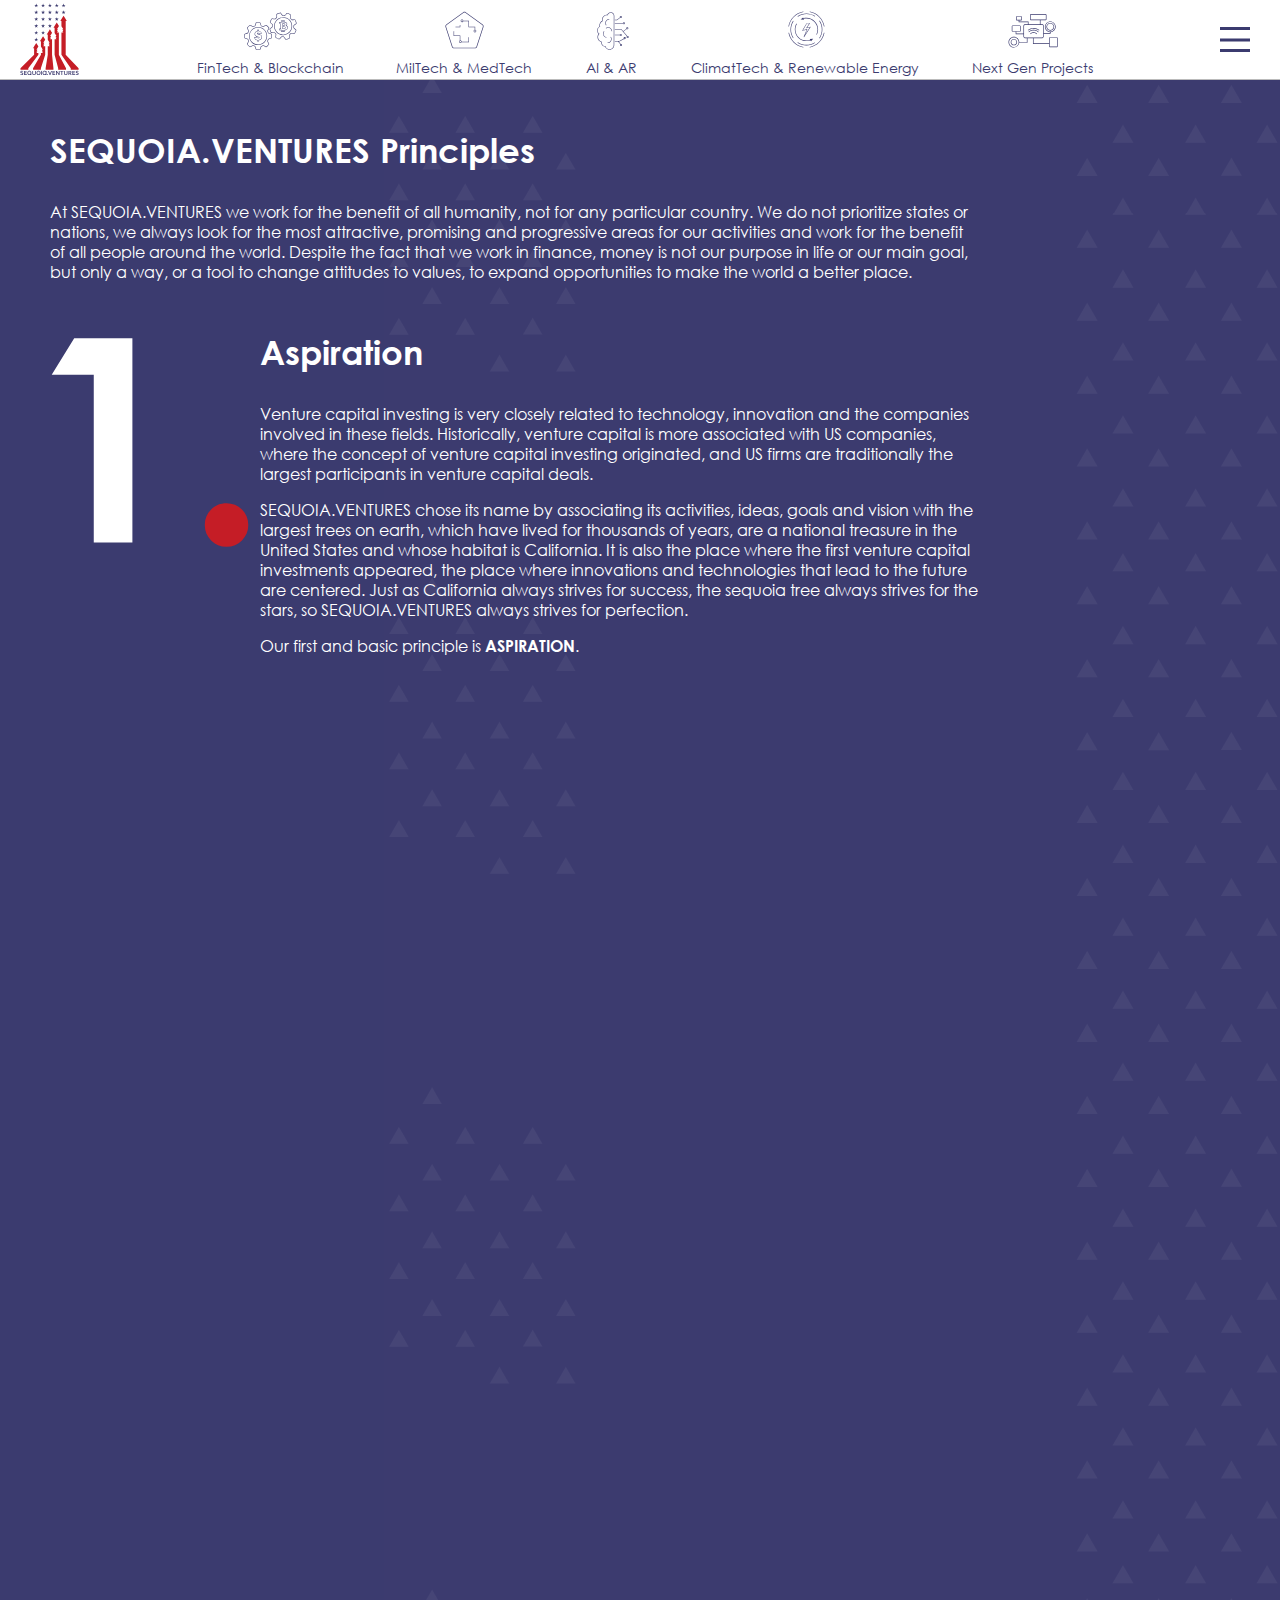
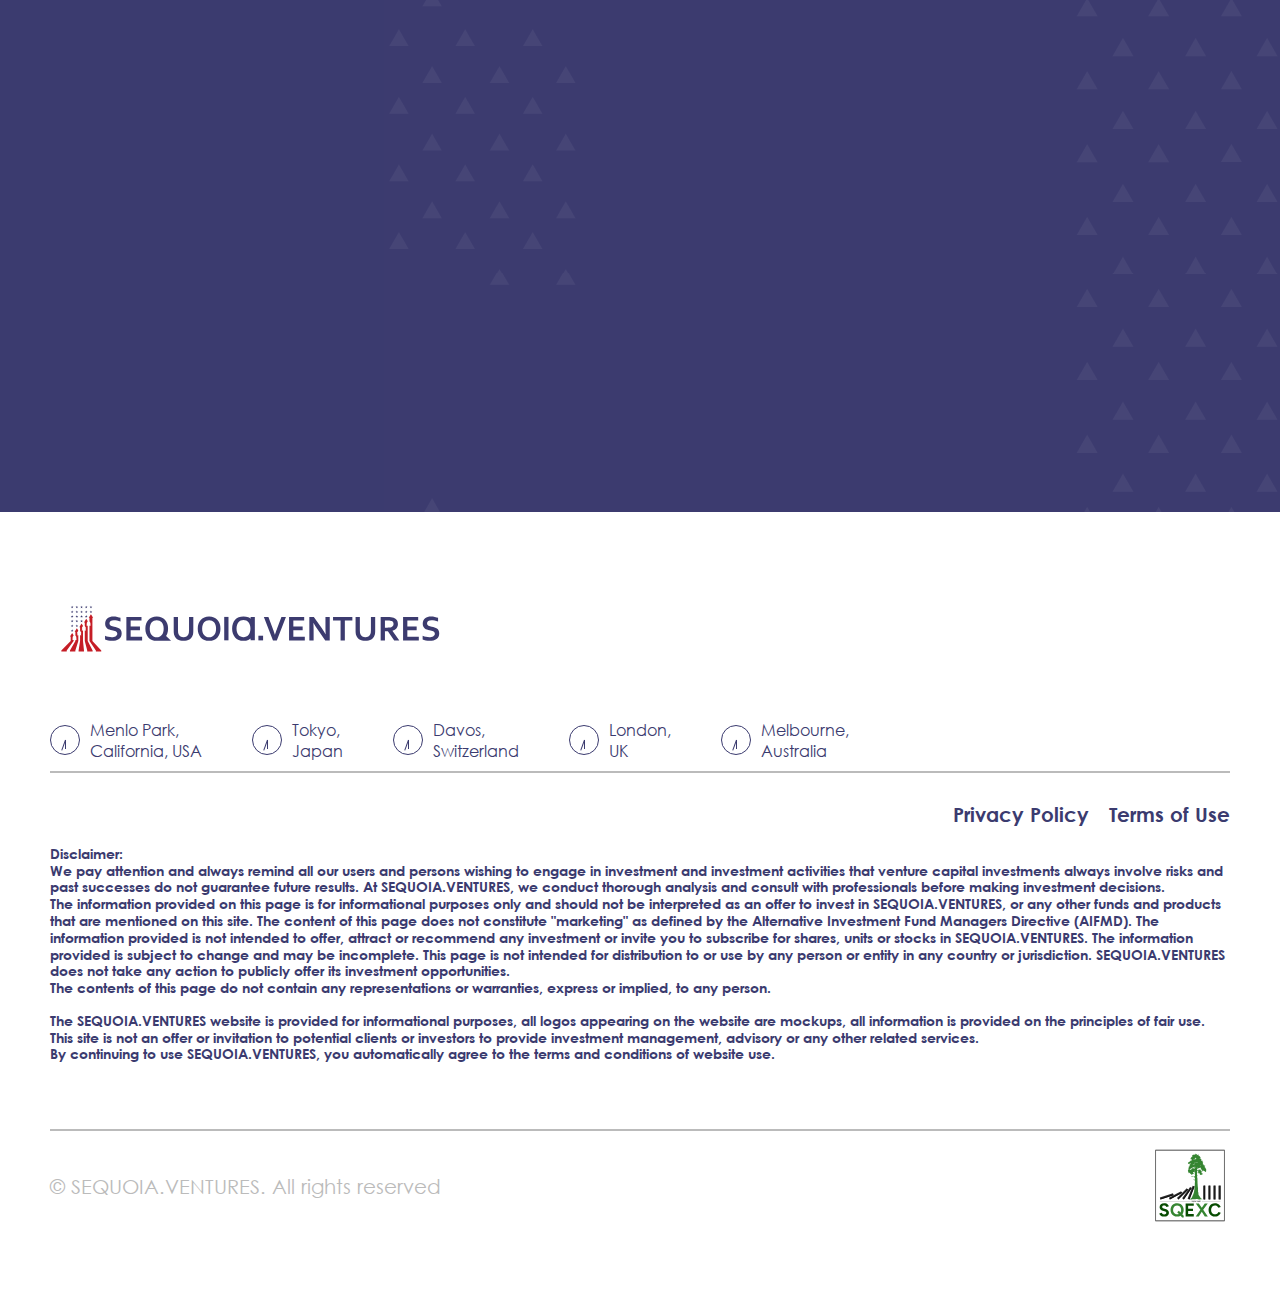
<file: principles.html>
<!DOCTYPE html>
<html lang="en">

<head>
    <meta charset="UTF-8">
    <meta name="viewport" content="width=device-width, initial-scale=1.0">
    <title>Principles | Sequoia.Ventures</title>
    <link rel="stylesheet" href="./style.css">
    <link rel="shortcut icon" href="favicon.ico" type="image/x-icon">
</head>

<body>
    <div class="wrapper">
        <div id='burgerMenu' class="burger-menu">
            <ul class="burger-menu__list">
                <li class="burger-menu__item"><a href="./about.html">About</a></li>
                <li class="burger-menu__item"><a href="./">Home</a></li>
                <li class="burger-menu__item"><a href="./principles.html">Principles</a></li>
                <li class="burger-menu__item"><a href="./portfolio.html">Portfolio</a></li>
                <li class="burger-menu__item"><a href="./contact.html">Contact</a></li>
            </ul>
        </div>
        <div id="scrollBar">
            <span></span>
        </div>
        <header class="header">
            <div class="container">
                <a href='./index.html' class="header-logo">
                    <img class="header-logo__pc" src="./img/logo/logo_sequoia.ventures_1.svg" alt="logo">
                    <img class="header-logo__mobile" src="./img/logo/logo_sequoia.ventures.svg" alt="logo">
                </a>
                <div class="header-nav">
                    <ul class="header-nav__list">
                        <li class="header-nav__item"><a href="./index.html#block1">
                                <div class="header-nav__item_img">
                                    <?xml version="1.0" encoding="utf-8"?>
                                    <svg version="1.1" id="Слой_1" xmlns="http://www.w3.org/2000/svg"
                                        xmlns:xlink="http://www.w3.org/1999/xlink" x="0px" y="0px" viewBox="0 0 128 128"
                                        style="enable-background:new 0 0 128 128;" xml:space="preserve">
                                        <g>
                                            <g>
                                                <path class="st0" d="M35.4,55.87c-0.01,0-0.01,0-0.02,0c-5.73,0-11.08,2.17-15.06,6.11c-3.99,3.95-6.19,9.25-6.2,14.94
                                                c0,5.6,2.18,10.87,6.16,14.84c3.97,3.97,9.25,6.16,14.85,6.16l0,0c11.61,0,21.05-9.42,21.05-21
                                                C56.18,65.32,46.86,55.88,35.4,55.87z M35.12,96.64c-5.26,0-10.22-2.05-13.95-5.78c-3.73-3.73-5.78-8.68-5.78-13.94
                                                c0-5.34,2.07-10.32,5.82-14.03c3.75-3.7,8.78-5.74,14.17-5.74c0.01,0,0.01,0,0.02,0c10.76,0.01,19.51,8.88,19.5,19.77
                                                C54.9,87.79,46.02,96.64,35.12,96.64z" />
                                                <path class="st0"
                                                    d="M65.71,71.38c-0.91-0.28-1.82-0.57-2.73-0.85c-1.02-0.33-2.05-0.65-3.08-0.96c-0.28-0.08-0.41-0.19-0.56-0.61
                                                c-0.53-1.44-1.01-2.6-1.51-3.63c-0.14-0.3-0.14-0.45,0.01-0.74c0.93-1.75,1.83-3.51,2.77-5.33c0.1-0.2,0.19-0.41,0.29-0.64
                                                l0.28-0.65l-0.19-0.29c-0.06-0.09-0.12-0.19-0.17-0.28c-0.14-0.25-0.31-0.52-0.54-0.76c-0.78-0.79-1.57-1.58-2.36-2.37
                                                c-0.82-0.81-1.63-1.63-2.44-2.45c-0.79-0.8-1.66-0.93-2.66-0.39s-2.02,1.06-3.03,1.58c-0.79,0.4-1.58,0.81-2.37,1.22
                                                c-0.26,0.14-0.41,0.14-0.69,0.01c-1.2-0.55-2.44-1.06-3.69-1.53c-0.34-0.13-0.46-0.25-0.55-0.53c-0.35-1.16-0.72-2.31-1.08-3.46
                                                l-0.65-2.04c-0.49-1.56-0.91-1.87-2.49-1.88c-2.14-0.01-4.27-0.01-6.4,0c-1.4,0-1.85,0.34-2.28,1.72l-0.54,1.71
                                                c-0.41,1.29-0.82,2.58-1.22,3.88c-0.1,0.34-0.24,0.49-0.57,0.61c-1.18,0.43-2.38,0.93-3.69,1.53c-0.32,0.15-0.46,0.13-0.69,0.01
                                                c-0.86-0.46-1.72-0.91-2.58-1.36c-0.96-0.5-1.92-1-2.87-1.51c-1.15-0.62-1.98-0.17-2.47,0.31c-1.54,1.53-3.07,3.06-4.6,4.59
                                                L9.92,56.7c-0.69,0.69-0.8,1.52-0.34,2.39c1.18,2.22,2.06,3.92,2.84,5.53c0.07,0.14,0.08,0.47-0.01,0.73
                                                c-0.43,1.18-0.94,2.42-1.52,3.67c-0.1,0.22-0.32,0.43-0.45,0.48c-1.51,0.52-3.04,0.99-4.57,1.47l-1.13,0.35
                                                c-1.35,0.42-1.72,0.91-1.73,2.28c0,0.82,0,1.63,0,2.45c0,1.39,0.01,2.79-0.02,4.18c-0.02,1.16,0.52,1.89,1.64,2.22
                                                c0.94,0.28,1.88,0.58,2.82,0.88c0.92,0.29,1.83,0.59,2.76,0.86c0.43,0.13,0.61,0.3,0.75,0.72c0.45,1.3,1,2.53,1.48,3.55
                                                c0.13,0.29,0.13,0.44,0,0.69c-0.41,0.76-0.8,1.53-1.2,2.3c-0.53,1.03-1.06,2.07-1.62,3.09C9.08,95.56,9.2,96.43,10,97.22
                                                c1.61,1.58,3.21,3.18,4.79,4.8c0.8,0.83,1.7,0.95,2.73,0.39c1.55-0.85,3.29-1.74,5.45-2.81c0.1-0.05,0.35-0.06,0.5-0.01
                                                c1.3,0.5,2.59,1.04,3.82,1.6c0.2,0.09,0.39,0.29,0.43,0.4c0.65,1.92,1.28,3.88,1.86,5.85c0.32,1.09,1.01,1.58,2.16,1.6
                                                c2.29-0.03,4.58-0.03,6.86,0c0.01,0,0.03,0,0.04,0c1.07,0,1.74-0.51,2.06-1.56c0.69-2.3,1.28-4.16,1.86-5.85
                                                c0.04-0.13,0.26-0.36,0.47-0.46c0.6-0.28,1.21-0.53,1.82-0.78c0.63-0.26,1.26-0.51,1.88-0.8c0.28-0.13,0.41-0.12,0.68,0.02
                                                c1.41,0.75,2.83,1.48,4.25,2.21l0.95,0.49c1.41,0.73,1.96,0.64,3.08-0.48c0.67-0.67,1.33-1.34,1.99-2.01
                                                c0.85-0.87,1.7-1.73,2.57-2.59c0.81-0.79,0.94-1.66,0.41-2.65c-0.97-1.79-1.91-3.62-2.81-5.46c-0.06-0.11-0.06-0.42,0.03-0.65
                                                c0.22-0.6,0.47-1.2,0.72-1.79c0.26-0.62,0.52-1.24,0.75-1.87c0.13-0.35,0.26-0.48,0.59-0.58c0.89-0.27,1.78-0.55,2.66-0.83
                                                c1.02-0.33,2.04-0.65,3.07-0.95c1.07-0.32,1.59-1,1.58-2.09c-0.02-2.31-0.02-4.63,0-6.94C67.26,72.38,66.74,71.69,65.71,71.38z
                                                M65.32,81.22c-1.03,0.31-2.06,0.63-3.09,0.96c-0.88,0.28-1.76,0.56-2.64,0.83c-0.72,0.22-1.15,0.64-1.42,1.37
                                                c-0.22,0.61-0.48,1.21-0.73,1.81c-0.26,0.61-0.51,1.22-0.74,1.84c-0.17,0.45-0.23,1.14,0.02,1.65c0.9,1.85,1.85,3.7,2.83,5.51
                                                c0.27,0.49,0.23,0.73-0.18,1.13c-0.87,0.86-1.73,1.73-2.59,2.6c-0.66,0.67-1.32,1.34-1.98,2c-0.71,0.71-0.71,0.71-1.6,0.25
                                                l-0.95-0.49c-1.41-0.73-2.83-1.45-4.23-2.2c-0.62-0.33-1.17-0.34-1.81-0.05c-0.6,0.28-1.21,0.53-1.82,0.78
                                                c-0.63,0.26-1.26,0.51-1.88,0.8c-0.43,0.2-0.95,0.65-1.14,1.2c-0.59,1.71-1.18,3.58-1.88,5.9c-0.15,0.51-0.31,0.66-0.87,0.65
                                                c-1.15-0.01-2.3-0.02-3.45-0.02s-2.3,0.01-3.44,0.02c-0.01,0-0.02,0-0.03,0c-0.53,0-0.74-0.16-0.89-0.69
                                                c-0.59-1.98-1.22-3.96-1.88-5.9c-0.18-0.52-0.68-0.95-1.1-1.14c-1.26-0.58-2.56-1.13-3.89-1.64c-0.47-0.18-1.09-0.15-1.52,0.06
                                                c-2.18,1.08-3.93,1.98-5.5,2.84c-0.53,0.29-0.8,0.25-1.2-0.16c-1.58-1.63-3.19-3.23-4.81-4.82c-0.39-0.38-0.42-0.64-0.15-1.15
                                                c0.56-1.03,1.1-2.07,1.63-3.11c0.39-0.76,0.79-1.53,1.19-2.29c0.32-0.61,0.33-1.17,0.03-1.82c-0.46-1-1-2.19-1.43-3.44
                                                c-0.28-0.8-0.77-1.27-1.59-1.52c-0.92-0.27-1.83-0.57-2.74-0.86c-0.95-0.3-1.89-0.6-2.84-0.89c-0.57-0.17-0.74-0.4-0.73-0.98
                                                c0.02-1.4,0.02-2.8,0.02-4.2c0-0.81,0-1.63,0-2.44c0-0.81,0-0.81,0.83-1.07l1.13-0.35c1.54-0.48,3.08-0.96,4.61-1.48
                                                c0.54-0.19,0.99-0.71,1.19-1.15c0.59-1.28,1.11-2.55,1.55-3.77c0.17-0.47,0.23-1.18-0.03-1.72c-0.79-1.62-1.67-3.34-2.86-5.58
                                                c-0.21-0.39-0.18-0.6,0.11-0.89l0.44-0.44c1.53-1.53,3.06-3.06,4.59-4.59c0.26-0.26,0.49-0.35,0.97-0.09
                                                C17.79,53,18.75,53.5,19.72,54c0.86,0.45,1.72,0.89,2.57,1.35c0.6,0.32,1.16,0.33,1.82,0.03c1.28-0.58,2.45-1.07,3.6-1.49
                                                c0.71-0.26,1.13-0.7,1.35-1.43c0.39-1.29,0.8-2.58,1.21-3.86l0.54-1.71c0.26-0.82,0.26-0.82,1.07-0.83c2.13-0.01,4.27-0.01,6.4,0
                                                c0.97,0,0.97,0,1.28,0.98l0.65,2.05c0.36,1.15,0.73,2.3,1.08,3.45c0.2,0.67,0.61,1.09,1.32,1.36c1.22,0.45,2.43,0.96,3.6,1.49
                                                c0.65,0.3,1.21,0.28,1.82-0.04c0.78-0.41,1.57-0.81,2.35-1.22c1.02-0.52,2.04-1.05,3.05-1.59c0.5-0.27,0.76-0.24,1.15,0.16
                                                c0.81,0.83,1.63,1.64,2.45,2.46c0.78,0.78,1.57,1.57,2.35,2.36c0.13,0.13,0.24,0.32,0.35,0.52c0.01,0.01,0.02,0.03,0.02,0.04
                                                l-0.02,0.04c-0.08,0.2-0.16,0.38-0.28,0.61c-0.9,1.75-1.81,3.51-2.73,5.25c-0.34,0.65-0.35,1.23-0.03,1.89
                                                c0.48,0.99,0.94,2.11,1.46,3.51c0.2,0.54,0.52,1.13,1.39,1.39c1.02,0.31,2.04,0.63,3.06,0.95c0.91,0.29,1.83,0.58,2.75,0.86
                                                c0.5,0.15,0.64,0.33,0.64,0.8c-0.02,2.32-0.02,4.64,0.01,6.97C65.99,80.88,65.84,81.07,65.32,81.22z" />
                                                <path class="st0"
                                                    d="M40.52,73.63c-1-0.41-2.65-0.88-4.92-1.4c-1.29-0.3-1.53-0.51-1.55-0.53c-0.12-0.12-0.18-0.26-0.18-0.44
                                                c0-0.25,0-0.78,1.41-0.78c1.31,0,2.14,0.56,2.56,1.71l0.17,0.47l5.73-1.86l0.12-0.04l-0.18-0.5c-1.05-2.97-3.25-4.74-6.54-5.25
                                                v-2.77h-4.02v2.85c-1.97,0.38-3.48,1.21-4.49,2.46c-1.08,1.33-1.62,2.88-1.62,4.6c0,1.57,0.5,2.98,1.49,4.19
                                                c1,1.23,3.23,2.19,6.8,2.95c0.99,0.21,1.43,0.42,1.62,0.56c0.21,0.15,0.3,0.34,0.3,0.62c0,0.18,0,0.74-1.69,0.74
                                                c-1.64,0-2.63-0.69-3.03-2.11l-0.13-0.46l-6.46,1.25l0.14,0.54c0.98,3.7,3.36,5.88,7.06,6.48v2.87h4.02v-2.86
                                                c2.1-0.32,3.8-1.11,5.05-2.34c1.36-1.34,2.04-3.02,2.04-5c0-1.41-0.36-2.66-1.06-3.71C42.48,74.83,41.58,74.08,40.52,73.63z
                                                M36.11,86.01v2.74h-1.95v-2.74l-0.45-0.06c-3.37-0.42-5.5-2.13-6.49-5.25l4.44-0.86c0.62,1.6,1.92,2.42,3.88,2.42
                                                c2.25,0,2.73-0.97,2.73-1.78c0-0.61-0.25-1.11-0.73-1.46c-0.4-0.29-1.06-0.53-2.02-0.73c-3.29-0.7-5.38-1.57-6.22-2.59
                                                c-0.84-1.02-1.26-2.21-1.26-3.54c0-1.48,0.47-2.81,1.39-3.95s2.36-1.87,4.28-2.17l0.44-0.07v-2.69h1.95v2.65l0.46,0.05
                                                c2.97,0.34,4.92,1.7,5.95,4.13l-3.9,1.27c-0.63-1.28-1.75-1.93-3.34-1.93c-2.13,0-2.45,1.13-2.45,1.81c0,0.45,0.16,0.84,0.48,1.17
                                                c0.21,0.22,0.62,0.48,2.06,0.82c2.21,0.5,3.81,0.96,4.76,1.35c0.88,0.36,1.62,0.99,2.2,1.86c0.59,0.87,0.88,1.93,0.88,3.13
                                                c0,1.71-0.57,3.11-1.74,4.26c-1.17,1.16-2.82,1.87-4.9,2.11L36.11,86.01z" />
                                                <path class="st0" d="M118.84,53.12c0-0.33,0.06-0.47,0.32-0.67c1.58-1.19,3.15-2.4,4.78-3.65c0.18-0.14,0.35-0.29,0.53-0.46
                                                l0.53-0.47l-0.05-0.34c-0.02-0.11-0.03-0.22-0.04-0.33c-0.03-0.28-0.06-0.6-0.17-0.92c-0.37-1.05-0.75-2.1-1.13-3.14
                                                c-0.39-1.08-0.79-2.17-1.17-3.25c-0.37-1.06-1.11-1.54-2.24-1.48c-1.14,0.06-2.27,0.1-3.41,0.14c-0.89,0.03-1.78,0.06-2.66,0.1
                                                c-0.29,0.01-0.43-0.05-0.63-0.29c-0.85-1.01-1.76-2-2.69-2.95c-0.25-0.26-0.31-0.42-0.27-0.72c0.17-1.2,0.33-2.4,0.49-3.6
                                                l0.28-2.12c0.22-1.62-0.03-2.08-1.46-2.76c-1.93-0.91-3.86-1.82-5.8-2.72c-1.27-0.59-1.82-0.48-2.8,0.58l-1.21,1.31
                                                c-0.92,0.99-1.84,1.99-2.75,2.99c-0.24,0.27-0.42,0.34-0.78,0.31c-1.25-0.11-2.55-0.17-3.99-0.19c-0.35,0-0.47-0.08-0.63-0.28
                                                c-0.58-0.78-1.17-1.55-1.76-2.33c-0.66-0.86-1.31-1.72-1.95-2.59c-0.78-1.06-1.72-1-2.37-0.77c-2.04,0.73-4.08,1.47-6.11,2.2
                                                l-0.58,0.21c-0.91,0.33-1.37,1.03-1.32,2.02c0.13,2.51,0.2,4.43,0.22,6.21c0,0.16-0.13,0.46-0.32,0.65
                                                c-0.89,0.89-1.88,1.79-2.93,2.68c-0.18,0.16-0.47,0.26-0.61,0.24c-1.59-0.17-3.18-0.39-4.76-0.61l-1.18-0.16
                                                c-1.4-0.19-1.95,0.1-2.53,1.33c-0.35,0.74-0.69,1.48-1.04,2.22c-0.59,1.26-1.18,2.53-1.79,3.78c-0.51,1.04-0.33,1.93,0.54,2.71
                                                c0.73,0.66,1.46,1.33,2.18,2c0.71,0.66,1.41,1.31,2.13,1.95c0.34,0.3,0.42,0.53,0.38,0.97c-0.14,1.37-0.17,2.71-0.17,3.85
                                                c0,0.32-0.06,0.45-0.29,0.62c-0.69,0.52-1.38,1.05-2.06,1.57c-0.92,0.71-1.84,1.42-2.78,2.11c-0.93,0.68-1.19,1.52-0.8,2.57
                                                c0.79,2.12,1.56,4.25,2.3,6.38c0.38,1.09,1.13,1.58,2.3,1.51c1.77-0.11,3.71-0.18,6.13-0.23c0.11,0,0.35,0.09,0.46,0.2
                                                c0.97,1,1.9,2.04,2.77,3.07c0.14,0.17,0.23,0.43,0.22,0.54c-0.22,2.01-0.49,4.06-0.8,6.08c-0.17,1.12,0.24,1.86,1.28,2.37
                                                c2.08,0.95,4.15,1.92,6.21,2.92c0.01,0.01,0.03,0.01,0.04,0.02c0.97,0.45,1.8,0.28,2.52-0.54c1.6-1.79,2.93-3.22,4.17-4.5
                                                c0.1-0.1,0.39-0.22,0.62-0.21c0.66,0,1.32,0.04,1.98,0.07c0.68,0.03,1.36,0.07,2.04,0.07c0.31,0,0.42,0.06,0.6,0.3
                                                c0.96,1.28,1.93,2.55,2.91,3.81l0.65,0.84c0.97,1.25,1.5,1.41,3,0.87c0.89-0.32,1.77-0.65,2.66-0.97
                                                c1.14-0.42,2.28-0.85,3.42-1.25c1.07-0.38,1.56-1.1,1.49-2.23c-0.12-2.03-0.2-4.09-0.22-6.13c0-0.13,0.13-0.41,0.3-0.57
                                                c0.46-0.45,0.94-0.88,1.42-1.32c0.5-0.45,1-0.9,1.48-1.37c0.27-0.26,0.44-0.33,0.78-0.28c0.92,0.14,1.84,0.26,2.76,0.38
                                                c1.06,0.14,2.12,0.28,3.18,0.44c1.11,0.17,1.86-0.23,2.32-1.22c0.96-2.1,1.95-4.2,2.94-6.29c0.45-0.93,0.27-1.77-0.53-2.49
                                                c-0.71-0.64-1.41-1.28-2.11-1.93c-0.79-0.73-1.58-1.46-2.38-2.18c-0.22-0.2-0.29-0.34-0.25-0.79
                                                C118.8,55.51,118.85,54.26,118.84,53.12z M118.07,58.78c0.8,0.71,1.58,1.44,2.36,2.16c0.7,0.65,1.41,1.3,2.12,1.95
                                                c0.39,0.35,0.44,0.57,0.23,1c-1,2.09-1.99,4.2-2.95,6.31c-0.21,0.46-0.43,0.57-0.97,0.49c-1.07-0.16-2.14-0.3-3.21-0.44
                                                c-0.92-0.12-1.83-0.24-2.74-0.37c-0.74-0.11-1.32,0.09-1.87,0.63c-0.46,0.46-0.95,0.9-1.43,1.33c-0.49,0.44-0.98,0.89-1.46,1.35
                                                c-0.34,0.34-0.69,0.93-0.68,1.5c0.03,2.06,0.11,4.14,0.23,6.19c0.03,0.56-0.11,0.76-0.64,0.95c-1.15,0.41-2.3,0.83-3.45,1.26
                                                c-0.88,0.33-1.76,0.65-2.64,0.97c-0.94,0.34-0.95,0.34-1.56-0.45l-0.65-0.84c-0.97-1.26-1.94-2.52-2.9-3.79
                                                c-0.42-0.56-0.92-0.81-1.62-0.81c-0.66,0-1.32-0.04-1.98-0.07c-0.68-0.03-1.36-0.07-2.04-0.07c-0.48,0-1.14,0.18-1.54,0.6
                                                c-1.26,1.3-2.59,2.74-4.2,4.54c-0.36,0.4-0.56,0.47-1.06,0.22c-1.03-0.5-2.07-1-3.11-1.48c-1.04-0.49-2.08-0.97-3.13-1.45
                                                c-0.01,0-0.02-0.01-0.03-0.01c-0.48-0.23-0.6-0.46-0.52-1c0.31-2.04,0.58-4.1,0.8-6.14c0.06-0.54-0.22-1.15-0.51-1.5
                                                c-0.89-1.05-1.84-2.11-2.83-3.13c-0.35-0.36-0.92-0.6-1.4-0.59c-2.44,0.05-4.4,0.12-6.19,0.23c-0.6,0.04-0.83-0.11-1.02-0.66
                                                c-0.74-2.15-1.52-4.28-2.31-6.41c-0.19-0.51-0.11-0.76,0.36-1.1c0.94-0.69,1.87-1.41,2.8-2.12c0.68-0.52,1.36-1.05,2.05-1.56
                                                c0.55-0.41,0.8-0.92,0.8-1.64c0.01-1.1,0.03-2.4,0.17-3.72c0.09-0.85-0.16-1.48-0.8-2.05c-0.71-0.64-1.41-1.29-2.11-1.94
                                                c-0.73-0.68-1.46-1.35-2.2-2.01c-0.44-0.4-0.5-0.68-0.24-1.2c0.61-1.26,1.21-2.53,1.8-3.8c0.34-0.74,0.69-1.48,1.04-2.21
                                                s0.35-0.73,1.21-0.62l1.17,0.16c1.6,0.22,3.2,0.44,4.8,0.62c0.57,0.06,1.2-0.22,1.57-0.53c1.08-0.91,2.09-1.84,3.01-2.75
                                                c0.35-0.35,0.71-0.97,0.7-1.57c-0.02-1.8-0.09-3.74-0.22-6.26c-0.02-0.44,0.09-0.62,0.48-0.76l0.58-0.21
                                                c2.04-0.74,4.07-1.47,6.11-2.2c0.35-0.12,0.59-0.11,0.92,0.33c0.65,0.87,1.31,1.74,1.97,2.6c0.59,0.77,1.17,1.54,1.75,2.31
                                                c0.41,0.54,0.91,0.79,1.64,0.8c1.4,0.01,2.68,0.07,3.89,0.18c0.76,0.07,1.32-0.16,1.83-0.72c0.9-1,1.82-1.99,2.74-2.98l1.22-1.32
                                                c0.59-0.64,0.59-0.64,1.32-0.29c1.93,0.9,3.86,1.81,5.79,2.72c0.88,0.42,0.88,0.42,0.74,1.43l-0.28,2.13
                                                c-0.16,1.19-0.32,2.39-0.49,3.58c-0.1,0.7,0.09,1.25,0.62,1.79c0.91,0.93,1.79,1.9,2.63,2.88c0.46,0.54,0.97,0.77,1.66,0.74
                                                c0.88-0.04,1.76-0.07,2.64-0.1c1.15-0.04,2.29-0.08,3.44-0.14c0.57-0.03,0.79,0.11,0.97,0.63c0.38,1.09,0.78,2.18,1.17,3.27
                                                c0.38,1.04,0.76,2.09,1.13,3.13c0.06,0.17,0.08,0.39,0.1,0.62c0,0.02,0,0.03,0,0.05l-0.03,0.03c-0.16,0.14-0.3,0.27-0.51,0.44
                                                c-1.56,1.2-3.13,2.41-4.7,3.6c-0.59,0.44-0.84,0.96-0.83,1.7c0.01,1.1-0.04,2.31-0.17,3.8C117.35,57.51,117.39,58.17,118.07,58.78
                                                z" />
                                                <path class="st0" d="M102.55,35.02c-0.01,0-0.01-0.01-0.02-0.01c-5.19-2.43-10.95-2.74-16.23-0.87
                                                c-5.29,1.88-9.54,5.75-11.95,10.89c-2.38,5.07-2.64,10.77-0.73,16.05c1.91,5.28,5.75,9.5,10.83,11.88l0,0
                                                c10.51,4.93,23.06,0.41,27.98-10.07C117.35,52.41,112.92,39.9,102.55,35.02z M111.27,62.36c-4.62,9.85-16.42,14.09-26.29,9.46
                                                c-4.77-2.24-8.38-6.2-10.17-11.16s-1.55-10.32,0.69-15.08c2.27-4.83,6.26-8.47,11.23-10.23c4.97-1.76,10.39-1.47,15.27,0.82
                                                c0.01,0,0.01,0.01,0.02,0.01C111.75,40.75,115.9,52.5,111.27,62.36z" />
                                                <path class="st0" d="M96.9,60.33c0.2-0.06,0.39-0.13,0.58-0.2c1.37-0.54,2.03-1.53,1.93-2.87c-0.08-0.97-0.59-1.72-1.53-2.22
                                                c-0.49-0.26-1.04-0.44-1.74-0.56c-1.2-0.21-2.41-0.19-3.6-0.17h-0.28c-0.33,0.01-0.67,0.2-0.67,0.72v2.3c0,0.86,0,1.72-0.01,2.59
                                                c0,0.1,0,0.39,0.22,0.6c0.15,0.14,0.35,0.2,0.58,0.18c0.06,0,0.12,0,0.17,0l0.21,0.01c0.18,0,0.35,0,0.53,0
                                                c1.04,0,2.16-0.03,3.29-0.29L96.9,60.33z M98.38,57.34c0.07,0.88-0.34,1.46-1.27,1.83c-0.17,0.07-0.34,0.12-0.54,0.18l-0.23,0.08
                                                c-1.13,0.25-2.27,0.27-3.55,0.25h-0.14c-0.01,0-0.02,0-0.03,0c0.01-0.78,0.01-1.55,0.01-2.33v-1.99c1.1-0.02,2.24-0.04,3.33,0.15
                                                c0.59,0.1,1.05,0.25,1.43,0.45C98.01,56.28,98.33,56.74,98.38,57.34z" />
                                                <path class="st0" d="M102.1,53.18c-0.24-0.13-0.49-0.24-0.72-0.33c0.35-0.28,0.62-0.59,0.83-0.95c0.81-1.38,0.89-2.9,0.23-4.52
                                                c-0.41-1.02-1.22-1.78-2.48-2.32c-0.85-0.36-1.78-0.59-3.02-0.73c0-0.54,0.01-1.08,0.01-1.62c0-0.55,0-1.1,0.01-1.66
                                                c0-0.09,0-0.36-0.21-0.56c-0.21-0.21-0.46-0.21-0.57-0.2c-0.7,0.01-1.31,0.01-1.89,0c-0.17,0-0.4,0.02-0.59,0.2
                                                c-0.22,0.21-0.21,0.5-0.21,0.59c0.01,0.84,0,1.68,0,2.52v0.57H93.3c-0.23,0-0.47,0-0.72,0.01c0-0.46,0.01-0.92,0.01-1.38v-0.25
                                                c0-0.5,0-1,0.01-1.5c0-0.09,0-0.36-0.21-0.57c-0.2-0.2-0.46-0.2-0.57-0.2c-0.62,0.01-1.26,0.01-1.91,0
                                                c-0.15,0.01-0.38,0.02-0.56,0.2c-0.22,0.21-0.22,0.5-0.21,0.59c0,0.79,0,1.59,0,2.38v0.81l-4.09-0.01c-0.57,0-0.8,0.23-0.8,0.79
                                                v0.7c0,0.45,0,0.91-0.01,1.36c-0.01,0.24,0.06,0.43,0.2,0.56c0.18,0.18,0.43,0.2,0.53,0.2h0.04h0.27c0.45,0,0.95-0.01,1.43,0.02
                                                c0.46,0.03,0.69,0.28,0.69,0.77l-0.02,10.47c0,0.4-0.08,0.49-0.48,0.5c-0.5,0.02-1,0-1.42-0.01c-0.46,0.02-0.76,0.26-0.82,0.68
                                                c-0.09,0.57-0.19,1.14-0.28,1.71l-0.12,0.68c-0.01,0.05-0.01,0.11-0.02,0.17l-0.06,0.63l0.64,0.03c0.07,0,0.12,0.01,0.18,0.01
                                                l1.06,0.01c1,0.01,2.01,0.01,3.04,0.02c0,0.41,0,0.81-0.01,1.22v0.34c0,0.57,0,1.15-0.01,1.72c0,0.15,0.02,0.38,0.21,0.56
                                                c0.21,0.2,0.48,0.2,0.56,0.2c0.33,0,0.66-0.01,0.99,0h0.9c0.56,0,0.79-0.23,0.8-0.8v-1.31c0-0.61,0-1.23,0-1.87
                                                c0.25,0.01,0.5,0.01,0.75,0.01h0.16v0.86c0,0.78,0,1.57-0.01,2.35c0,0.24,0.07,0.43,0.21,0.57c0.18,0.18,0.39,0.2,0.57,0.2
                                                c0.43-0.01,0.86,0,1.28,0h0.59c0.57,0,0.8-0.24,0.8-0.81l0.01-3.24c1.21-0.09,2.5-0.25,3.78-0.74c1.65-0.63,2.74-1.74,3.22-3.3
                                                c0.35-1.14,0.43-2.29,0.23-3.43C103.91,54.78,103.22,53.8,102.1,53.18z M93.7,62.61h-0.44c-0.32,0-0.63,0-0.98-0.02
                                                c-0.11,0-0.36,0-0.56,0.19c-0.14,0.14-0.21,0.33-0.21,0.58c0.01,0.87,0,1.75,0,2.62v0.59h-0.58c-0.26,0-0.53,0-0.8,0
                                                c0-0.48,0-0.96,0-1.44v-0.45c0-0.45,0-0.91,0.01-1.36c0-0.09,0-0.37-0.2-0.58c-0.21-0.21-0.48-0.21-0.58-0.21
                                                c-1.16,0-2.35-0.01-3.52-0.02h-0.5L85.43,62c0.07-0.44,0.15-0.88,0.22-1.33c0.49,0.01,0.9,0.01,1.28,0
                                                c0.94-0.03,1.48-0.58,1.48-1.53l0.02-10.47c0-1.04-0.63-1.74-1.65-1.81c-0.49-0.03-0.97-0.03-1.5-0.03c0-0.36,0-0.71,0-1.07V45.3
                                                l4.11,0.01h0.04c0.17,0,0.39-0.01,0.57-0.2c0.18-0.18,0.18-0.4,0.18-0.6v-0.78c0-0.79,0.01-1.58,0-2.4c0.42,0.01,0.86,0.01,1.38,0
                                                c0,0.41,0,0.82,0,1.23v0.24c0,0.55,0,1.1-0.01,1.65c0,0.09,0,0.38,0.21,0.59c0.2,0.19,0.45,0.19,0.57,0.19h0.03
                                                c0.32-0.01,0.63-0.01,0.95-0.02h0.44c0.55-0.01,0.78-0.24,0.78-0.8v-1.32c0-0.58,0-1.16,0-1.76c0.41,0.01,0.85,0.01,1.39,0
                                                c0,0.46,0,0.92,0,1.38v0.26c0,0.52,0,1.04-0.01,1.56c0,0.48,0.25,0.77,0.73,0.82c1.22,0.12,2.12,0.32,2.91,0.67
                                                c1.01,0.43,1.62,0.99,1.92,1.75c0.53,1.33,0.48,2.51-0.17,3.61c-0.23,0.4-0.59,0.73-1.13,1.04c-0.04,0.02-0.08,0.05-0.13,0.09
                                                l-0.92,0.63l1.09,0.38c0.04,0.01,0.08,0.03,0.11,0.04c0.14,0.06,0.28,0.11,0.42,0.16c0.3,0.12,0.59,0.23,0.85,0.37
                                                c0.83,0.46,1.34,1.2,1.52,2.19c0.17,0.97,0.11,1.96-0.2,2.94c-0.39,1.25-1.24,2.12-2.6,2.64c-1.21,0.46-2.49,0.6-3.68,0.69
                                                c-0.55,0.04-0.76,0.26-0.76,0.82l-0.01,3.21h-1.07h-0.31c0.01-0.78,0.01-1.56,0.01-2.34v-0.82C94.49,62.86,94.26,62.62,93.7,62.61
                                                z" />
                                                <path class="st0" d="M92.26,52.92c0.32,0.01,0.63,0.01,0.94,0.01c1.05,0,1.81-0.06,2.55-0.22l0.31-0.11
                                                c0.2-0.07,0.42-0.14,0.63-0.23c1.06-0.48,1.62-1.3,1.62-2.38c0-1.14-0.56-1.98-1.63-2.45c-0.33-0.14-0.7-0.26-1.09-0.34
                                                c-1.03-0.22-2.05-0.2-3.04-0.17l-0.27,0.01c-0.41,0.01-0.68,0.29-0.67,0.71c0,0.24,0,0.48,0,0.72L91.6,52.2
                                                c0,0.09-0.01,0.34,0.18,0.53C91.86,52.81,92.01,52.92,92.26,52.92z M92.63,51.89l0.01-3.83c0.95-0.02,1.84-0.04,2.73,0.15
                                                c0.33,0.07,0.63,0.16,0.9,0.28c0.69,0.3,1.01,0.78,1.01,1.5c0,0.68-0.32,1.12-1.01,1.44c-0.17,0.08-0.35,0.14-0.53,0.2l-0.23,0.08
                                                C94.63,51.89,93.78,51.91,92.63,51.89z" />
                                            </g>
                                        </g>
                                    </svg>
                                </div>
                                <span class="header-nav__item_text">FinTech & Blockchain</span>
                            </a></li>
                        <li class="header-nav__item"><a href="./index.html#block2">
                                <div class="header-nav__item_img">
                                    <?xml version="1.0" encoding="utf-8"?>
                                    <svg version="1.1" id="Слой_1" xmlns="http://www.w3.org/2000/svg"
                                        xmlns:xlink="http://www.w3.org/1999/xlink" x="0px" y="0px" viewBox="0 0 128 128"
                                        style="enable-background:new 0 0 128 128;" xml:space="preserve">
                                        <rect x="-491.94" y="536.39" class="st0" width="595.28" height="222.88" />
                                        <g>
                                            <path class="st0"
                                                d="M45.28,56.62h11.26v-5.46h-1.15v4.31h-10.1l0.02,0.24c0.02,0.22,0.02,0.44-0.01,0.66L45.28,56.62z" />
                                            <path class="st0" d="M75.92,79.43l-0.27-0.05v10.76H59.56c0.01-0.09,0.03-0.17,0.03-0.26c0-1.68-1.37-3.05-3.04-3.05V75.74h-14.4
                                            V65.43l-0.37,0.04c-0.13,0.02-0.28,0.03-0.41,0.01c-0.04-0.01-0.08-0.01-0.12-0.01L41,65.45v11.44h14.4v10.17
                                            c-1.11,0.45-1.9,1.54-1.9,2.82c0,1.68,1.37,3.04,3.04,3.04c1.17,0,2.17-0.67,2.68-1.63H76.8V79.49l-0.22,0
                                            C76.35,79.49,76.13,79.47,75.92,79.43z M56.54,91.91c-1.13,0-2.04-0.92-2.04-2.04s0.92-2.05,2.04-2.05s2.04,0.92,2.04,2.05
                                            S57.67,91.91,56.54,91.91z" />
                                            <path class="st0"
                                                d="M108.72,50.23L69.19,21.52c-1.73-1.26-4.05-1.26-5.78,0L23.89,50.23c-1.73,1.26-2.45,3.47-1.79,5.5l15.1,46.46
                                            c0.66,2.03,2.54,3.4,4.68,3.4h48.85c2.14,0,4.02-1.37,4.68-3.4l15.1-46.46C111.16,53.7,110.45,51.49,108.72,50.23z M109.08,55.27
                                            l-15.1,46.46c-0.46,1.41-1.77,2.36-3.25,2.36H41.87c-1.49,0-2.79-0.95-3.25-2.36l-15.1-46.46c-0.46-1.41,0.04-2.95,1.24-3.82
                                            l39.52-28.72c1.2-0.87,2.82-0.87,4.02,0l39.52,28.72C109.04,52.32,109.54,53.85,109.08,55.27z" />
                                            <path class="st0" d="M91.2,62.44v-6.96H76.8v-14.4H63.48c-0.22-1.46-1.48-2.59-3-2.59c-1.68,0-3.04,1.37-3.04,3.04
                                            s1.37,3.05,3.04,3.05c1.44,0,2.64-1.01,2.96-2.35h12.21v14.4h14.4v5.82c-1.39,0.28-2.44,1.51-2.44,2.98c0,1.68,1.37,3.04,3.04,3.04
                                            s3.04-1.37,3.04-3.04C93.7,63.93,92.62,62.69,91.2,62.44z M60.48,43.58c-1.13,0-2.04-0.92-2.04-2.05c0-1.13,0.92-2.04,2.04-2.04
                                            s2.04,0.92,2.04,2.04C62.53,42.66,61.61,43.58,60.48,43.58z M90.66,67.47c-1.13,0-2.04-0.92-2.04-2.04s0.92-2.05,2.04-2.05
                                            s2.04,0.92,2.04,2.05S91.78,67.47,90.66,67.47z" />
                                        </g>
                                    </svg>
                                </div>
                                <span class="header-nav__item_text">MilTech & MedTech</span>
                            </a></li>
                        <li class="header-nav__item"><a href="./index.html#block3">
                                <div class="header-nav__item_img">
                                    <?xml version="1.0" encoding="utf-8"?>
                                    <svg version="1.1" id="Слой_1" xmlns="http://www.w3.org/2000/svg"
                                        xmlns:xlink="http://www.w3.org/1999/xlink" x="0px" y="0px" viewBox="0 0 128 128"
                                        style="enable-background:new 0 0 128 128;" xml:space="preserve">
                                        <g>
                                            <path class="st0" d="M62.32,21.4c-3.7,0-6.96,2.5-7.94,6.03c-0.18-0.01-0.36-0.01-0.53-0.01c-6.55,0-11.88,5.33-11.88,11.88
                                        c0,0.7,0.06,1.4,0.19,2.1c-3.83,2.05-6.29,6.12-6.29,10.49c0,0.89,0.1,1.77,0.3,2.64c-3.44,1.77-5.64,5.33-5.64,9.22
                                        c0,3.05,1.3,5.87,3.59,7.84c-1.78,2.21-2.75,4.95-2.75,7.8c0,5.52,3.61,10.34,8.84,11.91c-0.03,0.32-0.05,0.64-0.05,0.96
                                        c0,4.89,3.87,8.9,8.71,9.13c1.46,4.52,5.71,7.64,10.49,7.64c6.08,0,11.03-4.95,11.03-11.03l0.17-68.36
                                        C70.56,25.1,66.87,21.4,62.32,21.4z M69.16,98.01c0,5.4-4.39,9.8-9.8,9.8c-4.39,0-8.27-2.95-9.44-7.17l-0.13-0.46l-0.49,0.01
                                        c-4.36,0-7.91-3.55-7.91-7.91c0-0.43,0.04-0.87,0.11-1.31l0.09-0.56l-0.55-0.14c-4.97-1.26-8.45-5.73-8.45-10.87
                                        c0-2.76,1.01-5.41,2.85-7.47l0.44-0.5l-0.53-0.4c-2.3-1.74-3.61-4.39-3.61-7.27c0-3.58,2.11-6.85,5.38-8.32l0.48-0.22l-0.14-0.51
                                        c-0.25-0.92-0.38-1.87-0.38-2.82c0-4.06,2.36-7.83,6.02-9.59l0.44-0.21l-0.1-0.47c-0.17-0.76-0.25-1.53-0.25-2.3
                                        c0-5.87,4.78-10.65,10.65-10.65c0.3,0,0.61,0.01,0.95,0.04l0.55,0.05l0.11-0.54c0.67-3.23,3.56-5.57,6.86-5.57
                                        c3.86,0,7.01,3.14,7.01,7.01L69.16,98.01z" />
                                            <path class="st0" d="M71.72,46.55v1.23h18.73c0.27,0.99,1.18,1.73,2.26,1.73c1.29,0,2.35-1.05,2.35-2.35S94,44.81,92.7,44.81
                                        c-1.08,0-1.98,0.74-2.26,1.73H71.72z M92.7,46.05c0.62,0,1.12,0.5,1.12,1.12s-0.5,1.12-1.12,1.12s-1.12-0.5-1.12-1.12
                                        S92.09,46.05,92.7,46.05z" />
                                            <path class="st0" d="M84.35,34.49c0.39,0.28,0.86,0.45,1.37,0.45c1.29,0,2.35-1.05,2.35-2.35s-1.05-2.35-2.35-2.35
                                        s-2.35,1.05-2.35,2.35c0,0.33,0.07,0.65,0.2,0.94l-7.31,5.22H71.6v1.23h5.06L84.35,34.49z M85.72,31.47c0.62,0,1.12,0.5,1.12,1.12
                                        s-0.5,1.12-1.12,1.12c-0.62,0-1.12-0.5-1.12-1.12S85.1,31.47,85.72,31.47z" />
                                            <path class="st0" d="M101.58,76.57c-0.3,0-0.58,0.06-0.84,0.16l-8.87-10.27l7.71-5.82c0.35,0.21,0.77,0.35,1.21,0.35
                                        c1.29,0,2.35-1.05,2.35-2.35s-1.05-2.35-2.35-2.35s-2.35,1.05-2.35,2.35c0,0.4,0.11,0.77,0.29,1.1l-7.67,5.79l-3.7-4.29H71.72v1.23
                                        h15.07l12.95,15.01c-0.32,0.4-0.51,0.9-0.51,1.45c0,1.29,1.05,2.35,2.35,2.35c1.29,0,2.35-1.05,2.35-2.35
                                        S102.88,76.57,101.58,76.57z M100.79,57.52c0.62,0,1.12,0.5,1.12,1.12s-0.5,1.12-1.12,1.12c-0.62,0-1.12-0.5-1.12-1.12
                                        S100.17,57.52,100.79,57.52z M101.58,80.03c-0.62,0-1.12-0.5-1.12-1.12c0-0.62,0.5-1.12,1.12-1.12c0.62,0,1.12,0.5,1.12,1.12
                                        C102.7,79.53,102.2,80.03,101.58,80.03z" />
                                            <path class="st0" d="M85.42,76.85c1.29,0,2.35-1.05,2.35-2.35s-1.05-2.35-2.35-2.35c-1.08,0-1.98,0.74-2.26,1.73H71.72v1.23h11.44
                                        C83.44,76.11,84.34,76.85,85.42,76.85z M85.42,73.38c0.62,0,1.12,0.5,1.12,1.12c0,0.62-0.5,1.12-1.12,1.12
                                        c-0.62,0-1.12-0.5-1.12-1.12C84.3,73.88,84.8,73.38,85.42,73.38z" />
                                            <path class="st0" d="M94.75,79.39c-1.29,0-2.35,1.05-2.35,2.35c0,0.33,0.07,0.65,0.2,0.94l-10.4,5.9H71.72v1.23h7.28l5.46,6.48
                                        c-0.38,0.42-0.62,0.97-0.62,1.58c0,1.29,1.05,2.35,2.35,2.35s2.35-1.05,2.35-2.35s-1.05-2.35-2.35-2.35
                                        c-0.23,0-0.46,0.04-0.67,0.11l-4.9-5.82h1.92l10.86-6.16c0.38,0.28,0.85,0.44,1.36,0.44c1.29,0,2.35-1.05,2.35-2.35
                                        S96.04,79.39,94.75,79.39z M87.29,97.86c0,0.62-0.5,1.12-1.12,1.12c-0.62,0-1.12-0.5-1.12-1.12s0.5-1.12,1.12-1.12
                                        C86.79,96.74,87.29,97.24,87.29,97.86z M94.75,82.85c-0.62,0-1.12-0.5-1.12-1.12c0-0.62,0.5-1.12,1.12-1.12s1.12,0.5,1.12,1.12
                                        C95.86,82.35,95.36,82.85,94.75,82.85z" />
                                            <path class="st0"
                                                d="M52.21,51.43c-0.93-1.33-1.48-2.95-1.48-4.69c0-4.51,3.66-8.17,8.16-8.19c-0.08-0.4-0.14-0.81-0.18-1.23
                                        c-5.1,0.12-9.21,4.3-9.21,9.42c0,2,0.63,3.86,1.7,5.38C51.52,51.87,51.86,51.64,52.21,51.43z" />
                                            <path class="st0"
                                                d="M56.13,56.45c-2,0-3.86,0.63-5.38,1.7c0.25,0.32,0.48,0.66,0.69,1.01c1.33-0.93,2.95-1.48,4.69-1.48
                                        c4.51,0,8.17,3.66,8.19,8.16c0.4-0.08,0.81-0.14,1.23-0.18C65.44,60.56,61.26,56.45,56.13,56.45z" />
                                            <path class="st0"
                                                d="M61.63,79.26c2.56,3.7,1.66,8.8-2.03,11.38c-1.43,1-3.07,1.48-4.69,1.48c0.03,0.41,0.03,0.82,0.01,1.23
                                        c1.86,0,3.74-0.55,5.38-1.7c4.2-2.94,5.26-8.71,2.43-12.95C62.37,78.91,62,79.09,61.63,79.26z" />
                                            <path class="st0"
                                                d="M45.43,70.18c0.25-1.73,1.02-3.25,2.13-4.43c-0.32-0.26-0.62-0.54-0.9-0.83c-1.27,1.36-2.16,3.11-2.45,5.09
                                        c-0.73,5.07,2.75,9.79,7.77,10.64c0.1-0.41,0.22-0.8,0.35-1.19C47.89,78.78,44.79,74.63,45.43,70.18z" />
                                        </g>
                                    </svg>
                                </div>
                                <span class="header-nav__item_text">AI & AR</span>
                            </a></li>
                        <li class="header-nav__item"><a href="./index.html#block4">
                                <div class="header-nav__item_img">
                                    <?xml version="1.0" encoding="utf-8"?>
                                    <svg version="1.1" id="Слой_1" xmlns="http://www.w3.org/2000/svg"
                                        xmlns:xlink="http://www.w3.org/1999/xlink" x="0px" y="0px" viewBox="0 0 128 128"
                                        style="enable-background:new 0 0 128 128;" xml:space="preserve">
                                        <g>
                                            <path class="st0"
                                                d="M66.58,46.93L56.14,64.87l10.53-2.69l-6.98,17.01l0.88,0.46l15.76-24.47l-8.66,1.94l6.79-10.19H66.58z
                                        M74.17,56.69L62.69,74.52l5.67-13.8l-10.15,2.59l8.95-15.38h5.44l-7.14,10.71L74.17,56.69z" />
                                            <path class="st0"
                                                d="M90.28,74.04c1.92-3.72,3.02-7.93,3.02-12.4c0-14.93-12.15-27.08-27.08-27.08c-2.45,0-4.81,0.34-7.07,0.95
                                        l-0.71-2.05l-5.96,4.9l2.31,0.18l0.02,0.02c0.01,0,0.02-0.01,0.03-0.01l5.53,0.43l-0.77-2.21c2.12-0.57,4.34-0.88,6.63-0.88
                                        c14.2,0,25.76,11.55,25.76,25.76c0,4.1-0.97,7.97-2.68,11.42C89.62,73.38,89.95,73.71,90.28,74.04z" />
                                            <path class="st0" d="M43.03,47.66c-2.47,4.08-3.89,8.87-3.89,13.98c0,14.93,12.15,27.08,27.08,27.08c3.34,0,6.54-0.62,9.5-1.73
                                        l1.25,1.94l4.87-5.8l-8.18,0.65l1.32,2.07c-2.74,1-5.69,1.55-8.77,1.55c-14.2,0-25.76-11.55-25.76-25.76
                                        c0-4.74,1.29-9.19,3.54-13.01L43.03,47.66z" />
                                            <path class="st0"
                                                d="M85.53,91.8c-11.93,7.65-27.44,7.51-39.25-0.4l-0.96,0.96c12.35,8.41,28.69,8.55,41.17,0.41L85.53,91.8z" />
                                            <path class="st0"
                                                d="M35.09,41.36c-7.98,12.24-8,28.17-0.08,40.43l0.96-0.96c-7.43-11.71-7.4-26.83,0.09-38.52L35.09,41.36z" />
                                            <path class="st0"
                                                d="M46.4,31.8c11.75-7.81,27.13-7.94,39.01-0.4l0.96-0.96c-12.42-8.03-28.62-7.89-40.92,0.4L46.4,31.8z" />
                                            <path class="st0"
                                                d="M97.01,82.41c8.46-12.54,8.43-29.14-0.08-41.65l-0.96,0.96c8.02,11.97,8.06,27.75,0.09,39.75L97.01,82.41z" />
                                            <path class="st0"
                                                d="M59.09,20.98v-1.35c-17.84,3.02-31.94,17.15-34.9,35h1.34C28.47,37.52,41.98,23.97,59.09,20.98z" />
                                            <path class="st0"
                                                d="M25.66,69.4h-1.35c3.23,17.5,17.19,31.28,34.78,34.25v-1.35C42.23,99.36,28.86,86.16,25.66,69.4z" />
                                            <path class="st0"
                                                d="M106.9,54.64h1.34c-2.94-17.68-16.8-31.72-34.4-34.91v1.35C90.71,24.24,103.99,37.69,106.9,54.64z" />
                                            <path class="st0"
                                                d="M73.85,102.21v1.35c17.35-3.15,31.07-16.83,34.27-34.16h-1.35C103.6,85.99,90.46,99.09,73.85,102.21z" />
                                        </g>
                                    </svg>
                                </div>
                                <span class="header-nav__item_text">ClimatTech & Renewable Energy</span>
                            </a></li>
                        <li class="header-nav__item"><a href="./index.html#block5">
                                <div class="header-nav__item_img">
                                    <?xml version="1.0" encoding="utf-8"?>
                                    <svg version="1.1" id="Слой_1" xmlns="http://www.w3.org/2000/svg"
                                        xmlns:xlink="http://www.w3.org/1999/xlink" x="0px" y="0px" viewBox="0 0 128 128"
                                        style="enable-background:new 0 0 128 128;" xml:space="preserve">
                                        <g>
                                            <path class="st0"
                                                d="M120.3,79.59h-15.32c-1.26,0-2.28,1.02-2.28,2.28v12.09H66.58V81.81h20.04c2,0,3.62-1.62,3.62-3.62v-6.62
                                        h15.94v-3.65c6.58-0.39,11.82-5.85,11.82-12.53c0-6.93-5.64-12.57-12.57-12.57s-12.57,5.64-12.57,12.57
                                        c0,6.68,5.24,12.14,11.82,12.53v2.15H90.25V53.24c0-2-1.62-3.62-3.62-3.62h-3.97v-9.64h11.51c1.33,0,2.42-1.08,2.42-2.42v-9.54
                                        c0-1.33-1.08-2.42-2.42-2.42H60.73c-1.33,0-2.42,1.08-2.42,2.42v9.54c0,1.33,1.08,2.42,2.42,2.42h20.43v9.64H54.75v-6.4H33.27
                                        v-2.65h4.58c0.84,0,1.53-0.69,1.53-1.53v-6.95c0-0.84-0.69-1.53-1.53-1.53H27.19c-0.84,0-1.53,0.69-1.53,1.53v6.95
                                        c0,0.84,0.69,1.53,1.53,1.53h4.58v4.15h21.48v4.9h-6.79c-2,0-3.62,1.63-3.62,3.62v18.01H26.35v-4.1h8.13
                                        c1.09,0,1.98-0.89,1.98-1.98V54.23c0-1.09-0.89-1.98-1.98-1.98H17.71c-1.09,0-1.98,0.89-1.98,1.98v10.94
                                        c0,1.09,0.89,1.98,1.98,1.98h7.13v5.6h17.99v5.44c0,2,1.62,3.62,3.62,3.62h4.39v9.37H33.27c0-0.02,0-0.04,0-0.06
                                        c0-6.93-5.64-12.57-12.57-12.57S8.14,84.19,8.14,91.12s5.64,12.57,12.57,12.57c6.4,0,11.69-4.81,12.46-11h19.19V81.81h12.73v13.66
                                        h37.62v5.12c0,1.26,1.02,2.28,2.28,2.28h15.32c1.26,0,2.28-1.02,2.28-2.28V81.88C122.58,80.62,121.56,79.59,120.3,79.59z
                                        M94.37,55.39c0-6.1,4.96-11.07,11.07-11.07s11.07,4.96,11.07,11.07c0,6.1-4.96,11.07-11.07,11.07S94.37,61.49,94.37,55.39z
                                        M59.81,37.56v-9.54c0-0.5,0.41-0.92,0.92-0.92h33.43c0.5,0,0.92,0.41,0.92,0.92v9.54c0,0.5-0.41,0.92-0.92,0.92H60.73
                                        C60.22,38.48,59.81,38.07,59.81,37.56z M27.16,39.04l0.03-6.98l10.69,0.03v6.95c0,0.02-0.01,0.03-0.03,0.03L27.16,39.04z
                                        M17.24,65.17V54.23c0-0.26,0.21-0.48,0.48-0.48h16.77c0.26,0,0.48,0.21,0.48,0.48v10.94c0,0.26-0.21,0.48-0.48,0.48H17.71
                                        C17.45,65.65,17.24,65.43,17.24,65.17z M20.7,102.19c-6.1,0-11.07-4.96-11.07-11.07S14.6,80.05,20.7,80.05s11.07,4.96,11.07,11.07
                                        S26.8,102.19,20.7,102.19z M44.34,78.19V53.24c0-1.17,0.95-2.12,2.12-2.12h40.17c1.17,0,2.12,0.95,2.12,2.12v24.95
                                        c0,1.17-0.95,2.12-2.12,2.12H46.46C45.29,80.31,44.34,79.36,44.34,78.19z M121.08,100.59c0,0.43-0.35,0.78-0.78,0.78h-15.32
                                        c-0.43,0-0.78-0.35-0.78-0.78V81.88c0-0.43,0.35-0.78,0.78-0.78h15.32c0.43,0,0.78,0.35,0.78,0.78V100.59z" />
                                            <path class="st0"
                                                d="M20.7,83.68c-4.1,0-7.44,3.34-7.44,7.44s3.34,7.44,7.44,7.44s7.44-3.34,7.44-7.44S24.8,83.68,20.7,83.68z
                                        M20.7,97.06c-3.27,0-5.94-2.66-5.94-5.94s2.66-5.94,5.94-5.94c3.27,0,5.94,2.66,5.94,5.94S23.98,97.06,20.7,97.06z" />
                                            <path class="st0" d="M114.54,55.39c0-5.02-4.08-9.11-9.11-9.11s-9.11,4.08-9.11,9.11s4.08,9.11,9.11,9.11
                                        S114.54,60.41,114.54,55.39z M97.83,55.39c0-4.19,3.41-7.61,7.61-7.61s7.61,3.41,7.61,7.61S109.63,63,105.43,63
                                        S97.83,59.59,97.83,55.39z" />
                                            <path class="st0" d="M66.54,58.14c-4.88,0-9.59,1.67-13.37,4.72L54.15,64c0,0,0.01-0.01,0.01-0.01c3.5-2.81,7.86-4.35,12.38-4.35
                                        c4.62,0,9.07,1.6,12.61,4.54l0.99-1.1C76.32,59.9,71.53,58.14,66.54,58.14z" />
                                            <path class="st0" d="M77.03,66.02c-0.24-0.19-0.49-0.37-0.74-0.55c-0.16-0.11-0.33-0.22-0.5-0.33c-0.28-0.18-0.57-0.35-0.86-0.52
                                        c-0.16-0.09-0.32-0.18-0.49-0.27c-0.3-0.16-0.61-0.31-0.91-0.44c-0.17-0.08-0.33-0.15-0.5-0.22c-0.31-0.13-0.63-0.25-0.96-0.36
                                        c-0.1-0.03-0.19-0.08-0.29-0.11c-0.15-0.05-0.3-0.09-0.46-0.14c-0.06-0.02-0.12-0.04-0.17-0.05C71.1,63.02,71.05,63,71,62.99
                                        c-0.13-0.04-0.27-0.07-0.41-0.11c-0.22-0.06-0.44-0.1-0.66-0.14c-0.1-0.02-0.19-0.05-0.29-0.06c-0.05-0.01-0.11-0.02-0.17-0.03
                                        c-0.17-0.03-0.34-0.06-0.51-0.09c-0.2-0.03-0.39-0.04-0.59-0.06c-0.14-0.02-0.28-0.03-0.42-0.04c-0.46-0.04-0.91-0.06-1.37-0.06
                                        c-0.01,0-0.02,0-0.04,0c-0.01,0-0.02,0-0.03,0c-0.43,0-0.85,0.02-1.28,0.06c-0.17,0.01-0.34,0.03-0.51,0.05
                                        c-0.11,0.01-0.22,0.02-0.33,0.03c-0.23,0.03-0.47,0.06-0.7,0.1c-0.04,0.01-0.07,0.02-0.11,0.02c-0.11,0.02-0.22,0.05-0.34,0.07
                                        c-0.08,0.02-0.16,0.03-0.24,0.05c-0.31,0.06-0.62,0.13-0.93,0.22c-0.06,0.02-0.13,0.04-0.19,0.06c-0.2,0.06-0.41,0.11-0.6,0.18
                                        c-0.23,0.07-0.46,0.15-0.69,0.24c0,0,0,0,0,0c-0.06,0.02-0.12,0.05-0.17,0.07c-0.18,0.07-0.36,0.14-0.54,0.21
                                        c-0.21,0.09-0.41,0.18-0.62,0.28c-0.02,0.01-0.05,0.02-0.07,0.03c-0.02,0.01-0.04,0.02-0.06,0.03c-0.2,0.1-0.41,0.2-0.61,0.31
                                        c-0.09,0.05-0.18,0.11-0.27,0.16c-0.27,0.15-0.54,0.31-0.81,0.48c-0.08,0.05-0.16,0.09-0.23,0.14c-0.17,0.11-0.34,0.23-0.51,0.35
                                        c-0.04,0.03-0.08,0.05-0.12,0.08c-0.03,0.02-0.07,0.05-0.1,0.08c-0.38,0.28-0.74,0.56-1.1,0.87l-0.57,0.49l0.98,1.13l0.57-0.49
                                        c0.19-0.16,0.38-0.32,0.58-0.48c0.31-0.24,0.64-0.47,0.96-0.69c0.15-0.1,0.31-0.19,0.46-0.29c0.24-0.15,0.48-0.3,0.72-0.43
                                        c0.01,0,0.01-0.01,0.02-0.01c0.31-0.17,0.62-0.32,0.94-0.46c0.22-0.1,0.45-0.2,0.68-0.29c0.22-0.09,0.44-0.18,0.66-0.26
                                        c0.05-0.02,0.1-0.04,0.16-0.05c0.33-0.11,0.67-0.21,1.01-0.31c0.1-0.03,0.2-0.05,0.3-0.08c0.34-0.08,0.68-0.16,1.02-0.22
                                        c0.07-0.01,0.14-0.02,0.21-0.03c0.77-0.12,1.56-0.19,2.35-0.2c0.04,0,0.07,0,0.11,0c0.37,0,0.72,0.02,1.08,0.05
                                        c0.19,0.01,0.38,0.03,0.57,0.05c0.28,0.03,0.56,0.06,0.83,0.11c0.16,0.03,0.33,0.06,0.49,0.09c0.26,0.05,0.52,0.1,0.77,0.17
                                        c0.16,0.04,0.32,0.08,0.47,0.13c0.3,0.08,0.59,0.17,0.88,0.27c0.07,0.02,0.13,0.05,0.2,0.07c0.34,0.12,0.67,0.26,0.99,0.4
                                        c0.08,0.03,0.16,0.07,0.23,0.11c0.32,0.15,0.63,0.31,0.94,0.48c0.33,0.18,0.64,0.37,0.95,0.57c0.08,0.05,0.16,0.1,0.24,0.15
                                        c0.38,0.26,0.75,0.53,1.12,0.82c0,0,0,0,0,0c0.2,0.16,0.39,0.32,0.58,0.49l0.55,0.5l1-1.12l0,0l-0.56-0.5
                                        C77.61,66.47,77.32,66.25,77.03,66.02z" />
                                            <path class="st0" d="M73.38,70.42c-0.11-0.08-0.22-0.16-0.34-0.24c-0.16-0.11-0.32-0.22-0.48-0.32c-0.12-0.07-0.24-0.14-0.36-0.21
                                        c-0.17-0.1-0.33-0.19-0.5-0.28c-0.12-0.06-0.25-0.12-0.37-0.18c-0.17-0.08-0.35-0.16-0.52-0.23c-0.13-0.05-0.26-0.1-0.39-0.15
                                        c-0.18-0.07-0.37-0.13-0.55-0.18c-0.13-0.04-0.26-0.08-0.39-0.12c-0.19-0.05-0.39-0.09-0.59-0.14c-0.13-0.03-0.25-0.06-0.38-0.08
                                        c-0.22-0.04-0.44-0.07-0.66-0.09c-0.11-0.01-0.21-0.03-0.32-0.04c-0.33-0.03-0.66-0.05-1-0.05c-0.33,0-0.65,0.02-0.97,0.04
                                        c-0.11,0.01-0.21,0.03-0.32,0.04c-0.22,0.02-0.43,0.05-0.65,0.09c-0.12,0.02-0.25,0.05-0.37,0.08c-0.19,0.04-0.38,0.08-0.57,0.13
                                        c-0.13,0.03-0.26,0.07-0.39,0.11c-0.18,0.05-0.36,0.11-0.54,0.17c-0.13,0.05-0.26,0.1-0.38,0.15c-0.17,0.07-0.34,0.14-0.51,0.22
                                        c-0.13,0.06-0.25,0.12-0.38,0.18c-0.16,0.08-0.33,0.17-0.49,0.26c-0.12,0.07-0.24,0.14-0.36,0.21c-0.16,0.1-0.31,0.2-0.47,0.31
                                        c-0.11,0.08-0.23,0.15-0.34,0.23c-0.24,0.18-0.47,0.36-0.7,0.55l-0.56,0.49l0.84,0.97l0.14,0.17l0.57-0.49
                                        c0.19-0.16,0.39-0.32,0.59-0.47c0.02-0.01,0.04-0.03,0.06-0.05c0.08-0.06,0.16-0.11,0.24-0.17c0.15-0.1,0.3-0.2,0.45-0.3
                                        c0.09-0.06,0.19-0.11,0.28-0.16c0.15-0.08,0.3-0.16,0.45-0.24c0.1-0.05,0.2-0.1,0.31-0.14c0.15-0.07,0.3-0.13,0.46-0.19
                                        c0.11-0.04,0.21-0.08,0.32-0.12c0.16-0.06,0.31-0.11,0.47-0.15c0.11-0.03,0.22-0.06,0.32-0.09c0.17-0.04,0.33-0.08,0.5-0.11
                                        c0.1-0.02,0.21-0.05,0.31-0.06c0.18-0.03,0.37-0.05,0.56-0.08c0.09-0.01,0.18-0.03,0.27-0.03c0.28-0.02,0.56-0.04,0.84-0.04
                                        c0.29,0,0.58,0.01,0.86,0.04c0.09,0.01,0.19,0.02,0.28,0.03c0.19,0.02,0.38,0.05,0.57,0.08c0.11,0.02,0.22,0.04,0.32,0.07
                                        c0.17,0.04,0.34,0.07,0.51,0.12c0.11,0.03,0.22,0.06,0.33,0.1c0.16,0.05,0.32,0.1,0.48,0.16c0.11,0.04,0.22,0.08,0.33,0.13
                                        c0.15,0.06,0.31,0.13,0.46,0.2c0.11,0.05,0.21,0.1,0.31,0.15c0.15,0.08,0.3,0.16,0.45,0.25c0.1,0.06,0.19,0.11,0.29,0.17
                                        c0.16,0.1,0.31,0.2,0.46,0.31c0.08,0.06,0.16,0.11,0.24,0.17c0.02,0.02,0.04,0.04,0.07,0.06c0.2,0.15,0.39,0.31,0.58,0.47l0.56,0.5
                                        l1-1.12l-0.55-0.5C73.86,70.79,73.62,70.6,73.38,70.42z" />
                                        </g>
                                    </svg>
                                </div>
                                <span class="header-nav__item_text">Next Gen Projects</span>
                            </a></li>
                    </ul>
                </div>
                <div id='burgerBtn' class="header-burger">
                    <span></span>
                </div>
            </div>
        </header>
        <main class="main">
            <div class="content-block principles">
                <div class="container">
                    <div class="title">
                        <div class='anim-item'>SEQUOIA.VENTURES Principles</div>
                    </div>
                    <p class="anim-item principles-topText delay250">
                        At SEQUOIA.VENTURES we work for the benefit of all humanity, not for any
                        particular country. We do not prioritize states or nations, we always look for
                        the most attractive, promising and progressive areas for our activities and
                        work for the benefit of all people around the world. Despite the fact that we
                        work in finance, money is not our purpose in life or our main goal, but only a
                        way, or a tool to change attitudes to values, to expand opportunities to make
                        the world a better place.
                    </p>
                    <div class="principles-list">
                        <div class="principles-item anim-item delay500">
                            <div class="principles-item__number">
                                <img class="anim-item move-left" src="./img/elements/1.svg" alt="1">
                            </div>
                            <div class="principles-item__text">
                                <div class="title">Aspiration</div>
                                <p>
                                    Venture capital investing is very closely related to technology, innovation and
                                    the companies involved in these fields. Historically, venture capital is more
                                    associated with US companies, where the concept of venture capital investing
                                    originated, and US firms are traditionally the largest participants in venture
                                    capital deals.
                                </p>
                                <p>
                                    SEQUOIA.VENTURES chose its name by associating its activities, ideas, goals
                                    and vision with the largest trees on earth, which have lived for thousands of
                                    years, are a national treasure in the United States and whose habitat is
                                    California. It is also the place where the first venture capital investments
                                    appeared, the place where innovations and technologies that lead to the future
                                    are centered. Just as California always strives for success, the sequoia tree
                                    always strives for the stars, so SEQUOIA.VENTURES always strives for
                                    perfection.
                                </p>
                                <p>Our first and basic principle is <span class="bold">aspiration</span>.</p>
                            </div>
                        </div>
                        <div class="principles-item anim-item">
                            <div class="principles-item__number">
                                <img class="anim-item principles-item__photo move-left mobile-size" src="./img/elements/2.svg" alt="2">
                            </div>
                            <div class="principles-item__text">
                                <div class="title">Service</div>
                                <p>
                                    Looking back into the history of the such a concept formation as venture
                                    capital investment, which occurred from Silicon Valley and looking at the
                                    stages of formation and development of venture capital funds and investment
                                    in general, we can conclude that the investment always determines the vector
                                    of the future, the direction that leads either to the development and prosperity,
                                    or to the decline and destruction of this or that sphere, or the whole of
                                    humanity.
                                </p>
                                <p>
                                    The future of the whole world can change from what spheres and with what
                                    purpose money is invested, what consequences and events it entails.
                                    We at SEQUOIA.VENTURES strive to invest in areas that will help, create and
                                    serve for the benefit of all humanity.
                                </p>
                                <p>Our second principle is <span class="bold">service.</span></p>
                            </div>
                        </div>
                        <div class="principles-item anim-item">
                            <div class="principles-item__number">
                                <img class="anim-item principles-item__photo  move-left" src="./img/elements/3.svg" alt="3">
                            </div>
                            <div class="principles-item__text">
                                <div class="title">Opportunities</div>
                                <p>
                                    SEQUOIA.VENTURES will provide its partners with the benefits of the widest
                                    and most diverse market opportunities, patient capital, technological expertise
                                    and validation, which will be a huge plus for any deep tech innovator.
                                </p>
                                <p>
                                    We invest in communities that lobby for and whitewash the image of digital
                                    assets and cryptocurrency, lobbying for the interests of the field as a whole.
                                    Investing in absolutely safe projects with a broad form of reporting, excluding
                                    questionable transactions.
                                </p>
                                <p>
                                    We are building a portfolio of new and revolutionary technologies, developed
                                    with full responsibility to society, that will have a huge impact and help ensure
                                    a more peaceful and sustainable future.
                                </p>
                                <p>Our third principle is <span class="bold">OPPORTUNITY.</span></p>
                            </div>
                        </div>
                        <div class="principles-item anim-item">
                            <div class="principles-item__number">
                                <img class="anim-item principles-item__photo  move-left" src="./img/elements/4.svg" alt="4">
                            </div>
                            <div class="principles-item__text">
                                <div class="title">Responsibility</div>
                                <p>
                                    We take responsibility for the future, responsibility to our customers, partners,
                                    employees, and humanity for the safety of the technologies and projects we
                                    are actively developing.
                                </p>
                                <p>
                                    Following our core principles, among them responsible use in areas such as
                                    artificial intelligence and data exploitation, we remain committed to vital values
                                    to fulfill our mission. We are guided by globally accepted frameworks and
                                    regulations on gender equality, climate safety and continuously integrate
                                    environmental, social and governance (ESG) elements into our daily
                                    processes and transactions.
                                </p>
                                <p>Our fourth principle is <span class="bold">responsibility.</span></p>
                            </div>
                        </div>
                        <div class="principles-item anim-item">
                            <div class="principles-item__number">
                                <img class="anim-item principles-item__photo  move-left" src="./img/elements/5.svg" alt="5">
                            </div>
                            <div class="principles-item__text">
                                <div class="title">Unity</div>
                                <p>
                                    We are united in our vision, goals and principles with our like-minded people,
                                    our customers, partners and employees. Although this principle comes in fifth
                                    place, it is one of the most important. Because we strive to unite the entire
                                    planet and all world leaders, and to prepare the global community for the
                                    challenges that may lie ahead in the future. Unity is essential for development.
                                </p>
                                <p>Our fifth principle is <span class="bold">unity.</span></p>
                            </div>
                        </div>
                    </div>
                </div>
            </div>
        </main>
        <footer class="footer">
            <div class="container">
                <div class="footer-top">
                    <a href='./index.html' class="footer-top__logo">
                        <img src="./img/logo/logo_sequoia.ventures.svg" alt="">
                    </a>
                    <div class="footer-top__clocks">
                        <div class="footer-top__clocks_item">
                            <div class="clock" id="clockUSA">
                                <span class="clock-arrow clock-arrow-hour"></span>
                                <span class="clock-arrow clock-arrow-min"></span>
                            </div>
                            <a href="./contact.html">Menlo Park,<br>California, USA</a>
                        </div>
                        <div class="footer-top__clocks_item">
                            <div class="clock" id="clockTokio">
                                <span class="clock-arrow clock-arrow-hour"></span>
                                <span class="clock-arrow clock-arrow-min"></span>
                            </div>
                            <a href="./contact.html">Tokyo,<br>Japan</a>
                        </div>
                        <div class="footer-top__clocks_item">
                            <div class="clock" id="clockDavos">
                                <span class="clock-arrow clock-arrow-hour"></span>
                                <span class="clock-arrow clock-arrow-min"></span>
                            </div>
                            <a href="./contact.html">Davos,<br>Switzerland</a>
                        </div>
                        <div class="footer-top__clocks_item">
                            <div class="clock" id="clockLondon">
                                <span class="clock-arrow clock-arrow-hour"></span>
                                <span class="clock-arrow clock-arrow-min"></span>
                            </div>
                            <a href="./contact.html">London,<br>UK</a>
                        </div>
                        <div class="footer-top__clocks_item">
                            <div class="clock" id="clockMelbourne">
                                <span class="clock-arrow clock-arrow-hour"></span>
                                <span class="clock-arrow clock-arrow-min"></span>
                            </div>
                            <a href="./contact.html">Melbourne,<br>Australia</a>
                        </div>
                    </div>
                </div>
                <div class="footer-policy">
                    <ul class="footer-policy__list">
                        <li class="footer-policy__item"><a href="./privacy-policy.html">Privacy Policy</a></li>
                        <li class="footer-policy__item"><a href="./terms-of-use.html">Terms of Use</a></li>
                    </ul>
                </div>
                <div class="footer-bottom">
                    <div class="footer-disclaimer bold">
                        <p>
                            Disclaimer:<br>
                            We pay attention and always remind all our users and persons wishing to
                            engage in investment and investment activities that venture capital
                            investments always involve risks and past successes do not guarantee future
                            results. At SEQUOIA.VENTURES, we conduct thorough analysis and consult
                            with professionals before making investment decisions.<br>
                            The information provided on this page is for informational purposes only and
                            should not be interpreted as an offer to invest in SEQUOIA.VENTURES, or any
                            other funds and products that are mentioned on this site. The content of this
                            page does not constitute "marketing" as defined by the Alternative Investment
                            Fund Managers Directive (AIFMD). The information provided is not intended to
                            offer, attract or recommend any investment or invite you to subscribe for
                            shares, units or stocks in SEQUOIA.VENTURES. The information provided is
                            subject to change and may be incomplete. This page is not intended for
                            distribution to or use by any person or entity in any country or jurisdiction.
                            SEQUOIA.VENTURES does not take any action to publicly offer its investment
                            opportunities.<br>
                            The contents of this page do not contain any representations or warranties,
                            express or implied, to any person.<br>
                        </p>
                        <p>
                            The SEQUOIA.VENTURES website is provided for informational purposes, all
                            logos appearing on the website are mockups, all information is provided on
                            the principles of fair use.<br>
                            This site is not an offer or invitation to potential clients or investors to provide
                            investment management, advisory or any other related services.<br>
                            By continuing to use SEQUOIA.VENTURES, you automatically agree to the terms
                            and conditions of website use.
                        </p>
                    </div>
                    <div class="footer-bottom__copyright">
                        <div class="footer-bottom__text">
                            © SEQUOIA.VENTURES. All rights reserved
                        </div>
                        <a target="_black" href="https://sqexc.com" class="footer-bottom__logo">
                            <img src="./img/logo/logo_domino_sequoia.svg" alt="logo Domino Sequoia">
                        </a>
                    </div>
                </div>
            </div>
        </footer>
    </div>
    <script src="./script.js"></script>
</body>

</html>
</file>
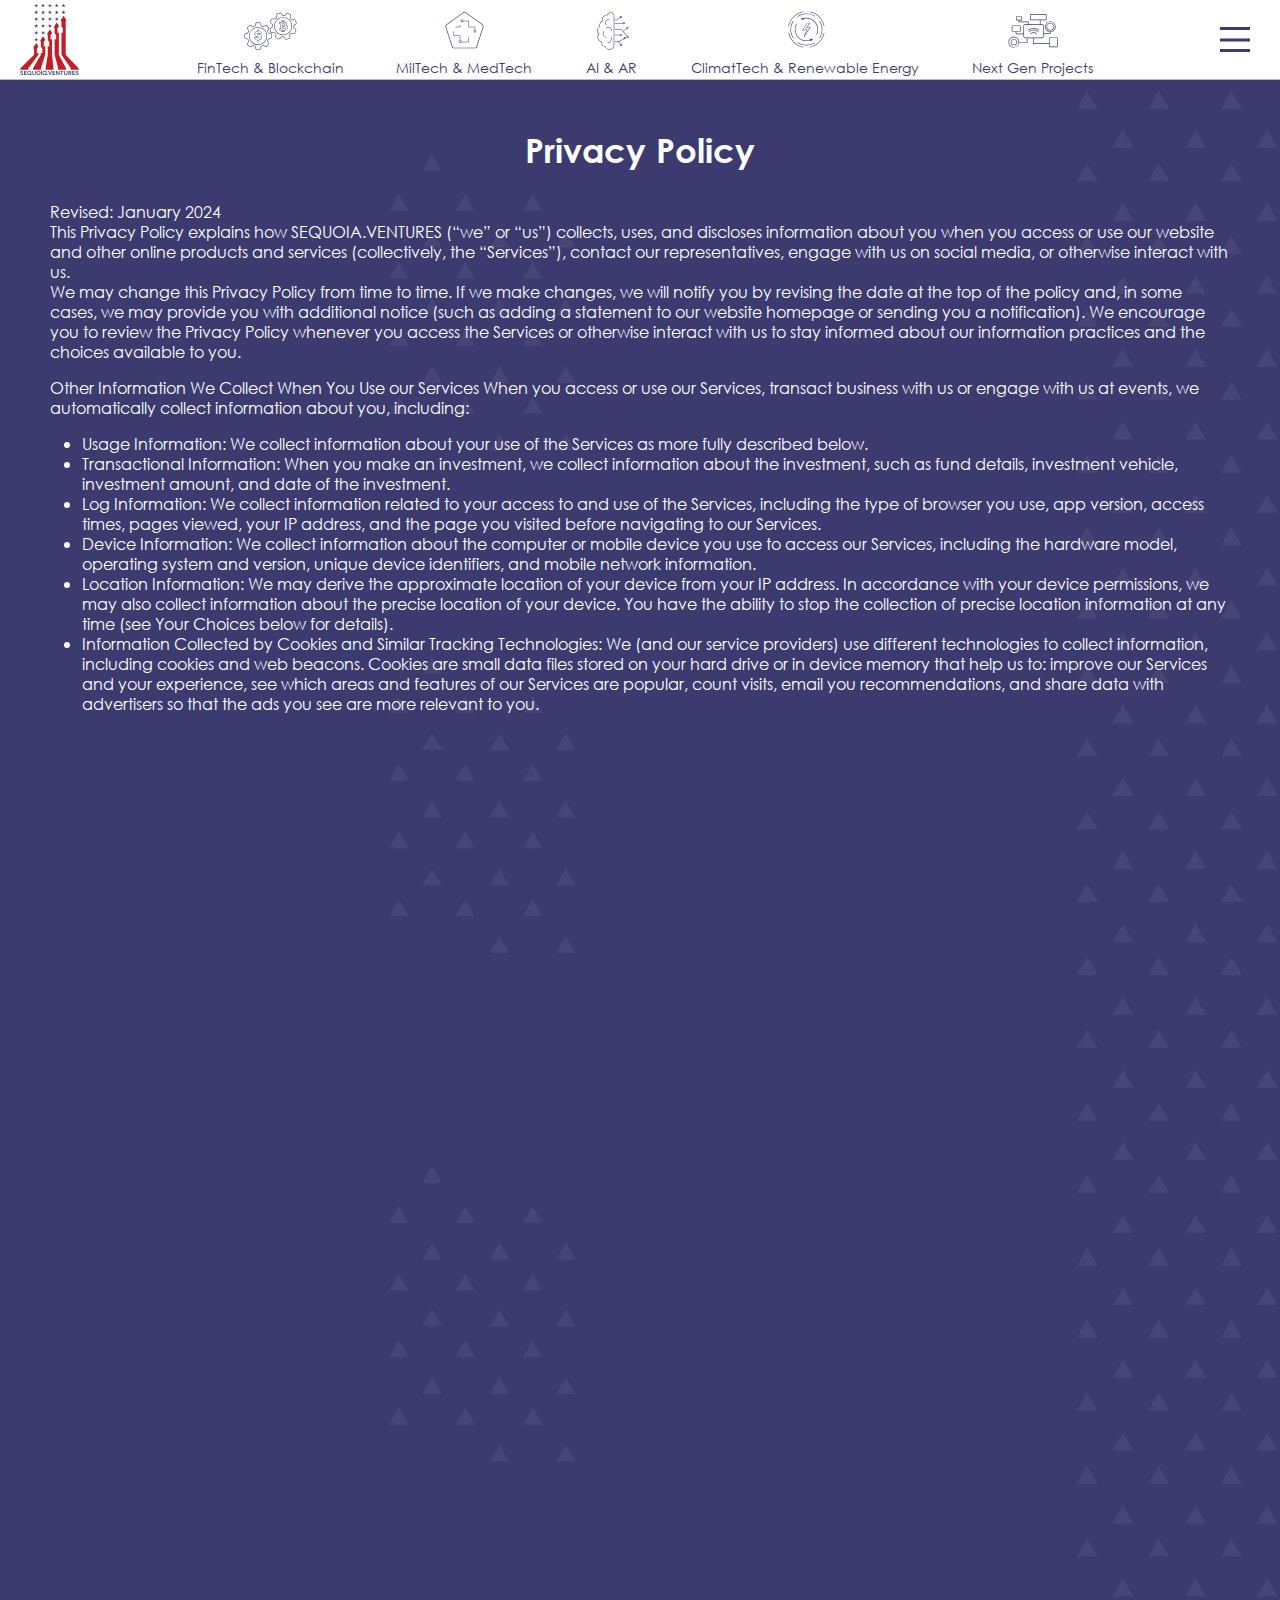
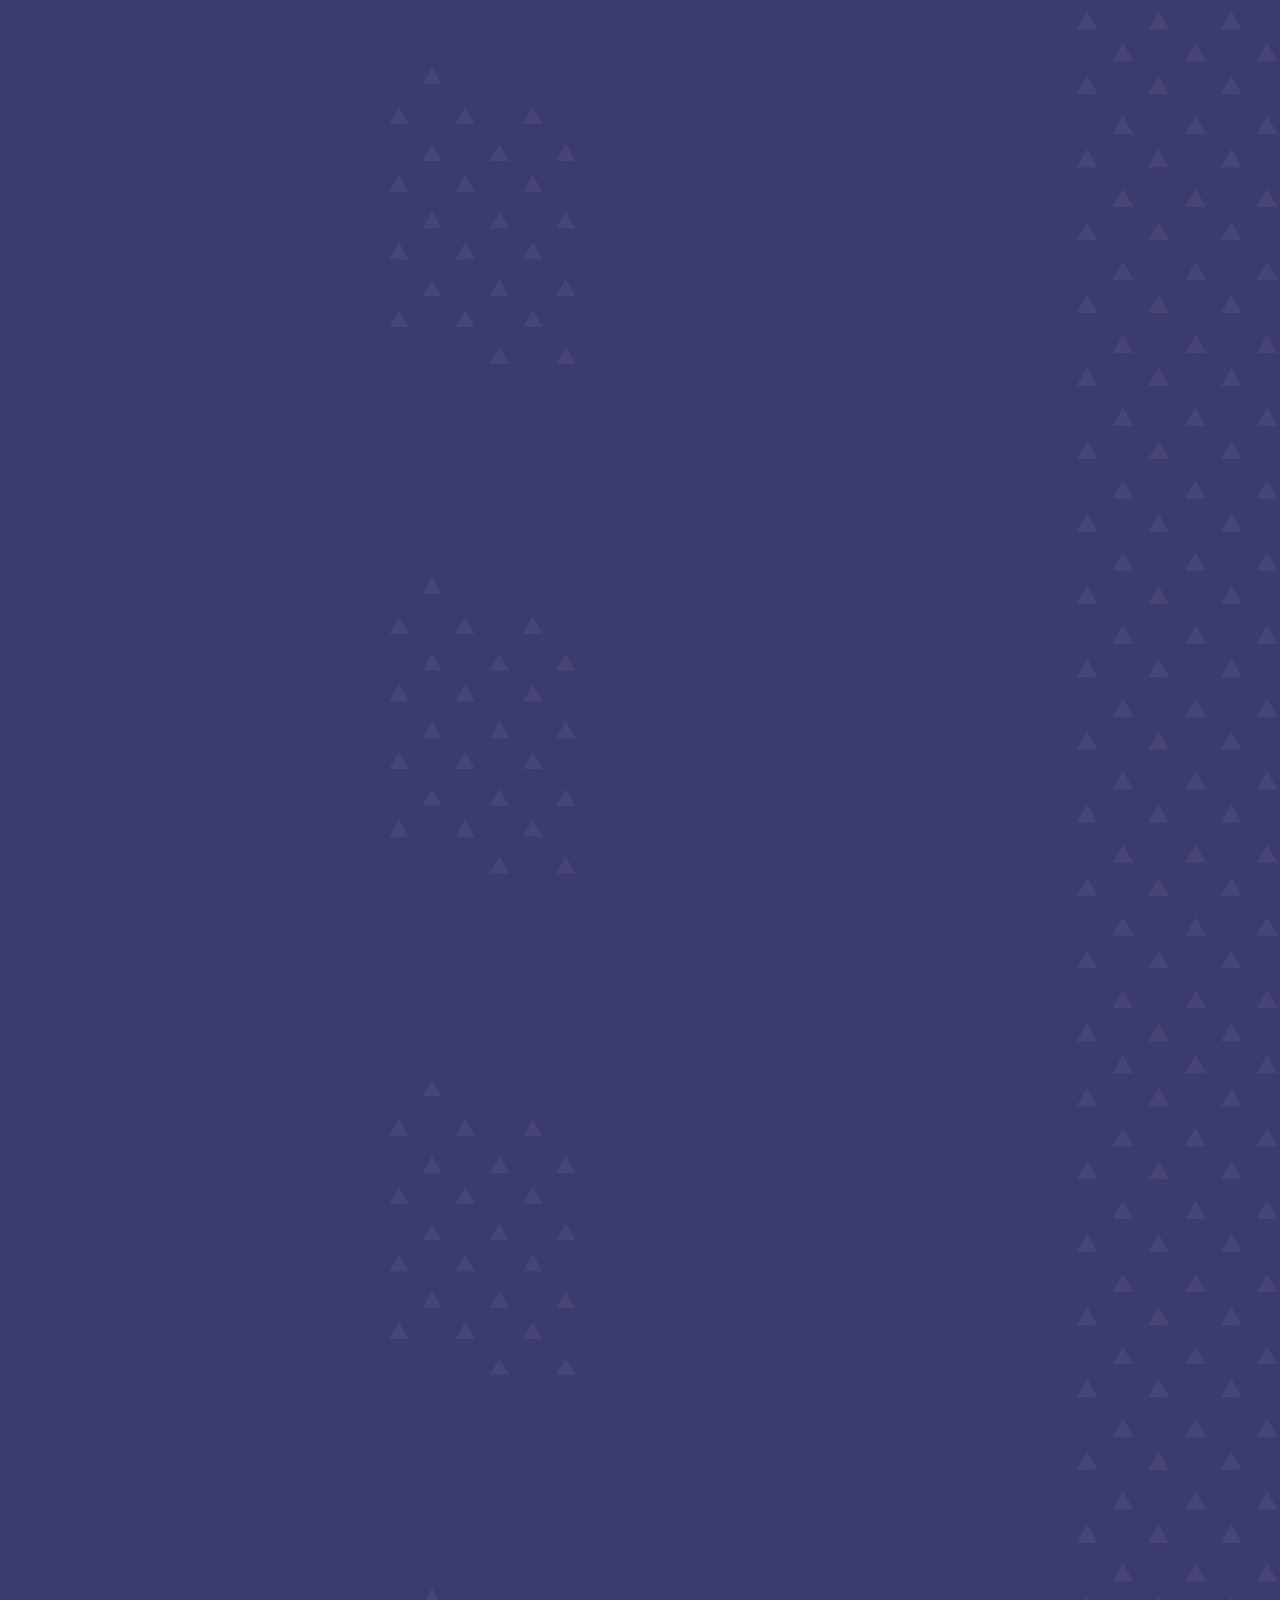
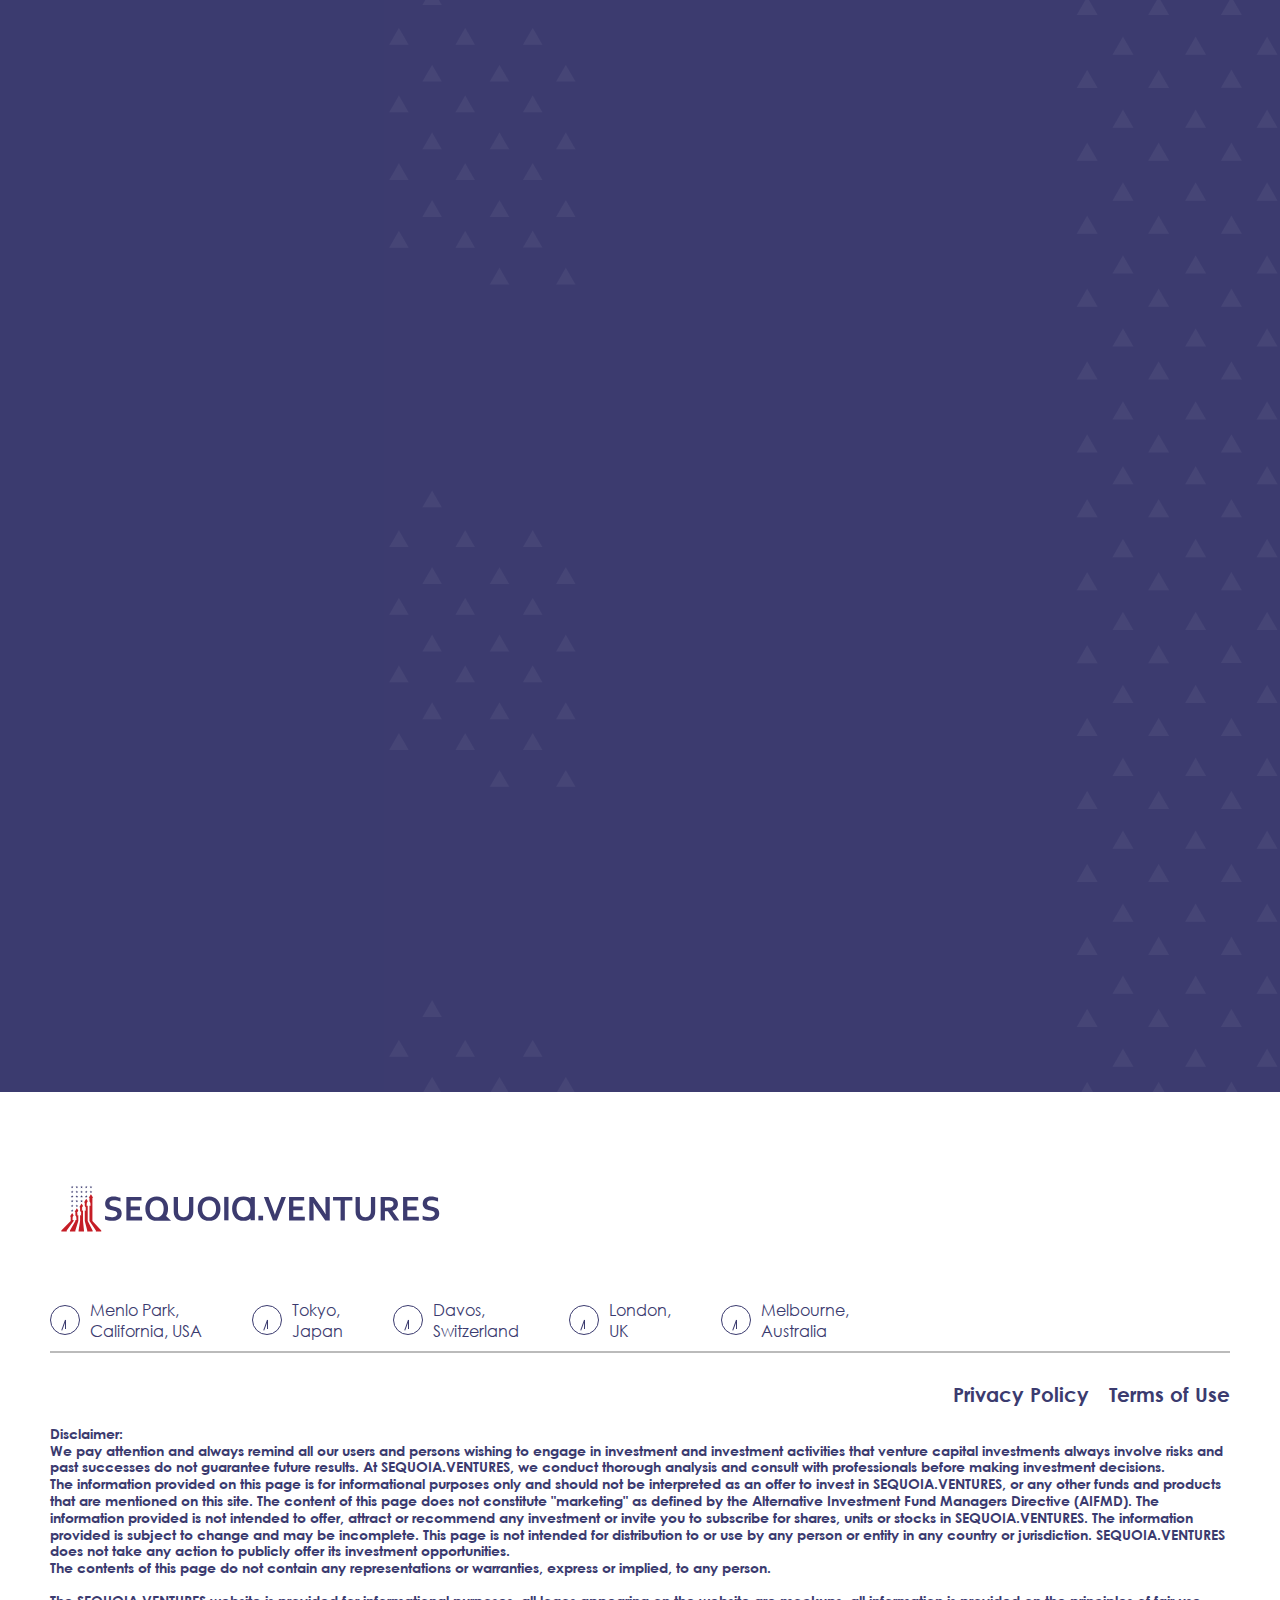
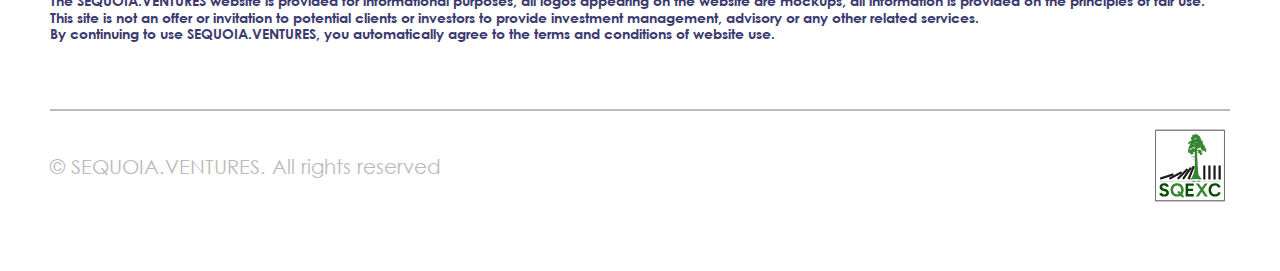
<file: privacy-policy.html>
<!DOCTYPE html>
<html lang="en">

<head>
    <meta charset="UTF-8">
    <meta name="viewport" content="width=device-width, initial-scale=1.0">
    <title>Privacy Policy | Sequoia.Ventures</title>
    <link rel="stylesheet" href="./style.css">
    <link rel="shortcut icon" href="favicon.ico" type="image/x-icon">
</head>

<body>
    <div class="wrapper">
        <div id='burgerMenu' class="burger-menu">
            <ul class="burger-menu__list">
                <li class="burger-menu__item"><a href="./about.html">About</a></li>
                <li class="burger-menu__item"><a href="./">Home</a></li>
                <li class="burger-menu__item"><a href="./principles.html">Principles</a></li>
                <li class="burger-menu__item"><a href="./portfolio.html">Portfolio</a></li>
                <li class="burger-menu__item"><a href="./contact.html">Contact</a></li>
            </ul>
        </div>
        <div id="scrollBar">
            <span></span>
        </div>
        <header class="header">
            <div class="container">
                <a href='./index.html' class="header-logo">
                    <img class="header-logo__pc" src="./img/logo/logo_sequoia.ventures_1.svg" alt="logo">
                    <img class="header-logo__mobile" src="./img/logo/logo_sequoia.ventures.svg" alt="logo">
                </a>
                <div class="header-nav">
                    <ul class="header-nav__list">
                        <li class="header-nav__item"><a href="./index.html#block1">
                                <div class="header-nav__item_img">
                                    <?xml version="1.0" encoding="utf-8"?>
                                    <svg version="1.1" id="Слой_1" xmlns="http://www.w3.org/2000/svg"
                                        xmlns:xlink="http://www.w3.org/1999/xlink" x="0px" y="0px" viewBox="0 0 128 128"
                                        style="enable-background:new 0 0 128 128;" xml:space="preserve">
                                        <g>
                                            <g>
                                                <path class="st0" d="M35.4,55.87c-0.01,0-0.01,0-0.02,0c-5.73,0-11.08,2.17-15.06,6.11c-3.99,3.95-6.19,9.25-6.2,14.94
                                                c0,5.6,2.18,10.87,6.16,14.84c3.97,3.97,9.25,6.16,14.85,6.16l0,0c11.61,0,21.05-9.42,21.05-21
                                                C56.18,65.32,46.86,55.88,35.4,55.87z M35.12,96.64c-5.26,0-10.22-2.05-13.95-5.78c-3.73-3.73-5.78-8.68-5.78-13.94
                                                c0-5.34,2.07-10.32,5.82-14.03c3.75-3.7,8.78-5.74,14.17-5.74c0.01,0,0.01,0,0.02,0c10.76,0.01,19.51,8.88,19.5,19.77
                                                C54.9,87.79,46.02,96.64,35.12,96.64z" />
                                                <path class="st0"
                                                    d="M65.71,71.38c-0.91-0.28-1.82-0.57-2.73-0.85c-1.02-0.33-2.05-0.65-3.08-0.96c-0.28-0.08-0.41-0.19-0.56-0.61
                                                c-0.53-1.44-1.01-2.6-1.51-3.63c-0.14-0.3-0.14-0.45,0.01-0.74c0.93-1.75,1.83-3.51,2.77-5.33c0.1-0.2,0.19-0.41,0.29-0.64
                                                l0.28-0.65l-0.19-0.29c-0.06-0.09-0.12-0.19-0.17-0.28c-0.14-0.25-0.31-0.52-0.54-0.76c-0.78-0.79-1.57-1.58-2.36-2.37
                                                c-0.82-0.81-1.63-1.63-2.44-2.45c-0.79-0.8-1.66-0.93-2.66-0.39s-2.02,1.06-3.03,1.58c-0.79,0.4-1.58,0.81-2.37,1.22
                                                c-0.26,0.14-0.41,0.14-0.69,0.01c-1.2-0.55-2.44-1.06-3.69-1.53c-0.34-0.13-0.46-0.25-0.55-0.53c-0.35-1.16-0.72-2.31-1.08-3.46
                                                l-0.65-2.04c-0.49-1.56-0.91-1.87-2.49-1.88c-2.14-0.01-4.27-0.01-6.4,0c-1.4,0-1.85,0.34-2.28,1.72l-0.54,1.71
                                                c-0.41,1.29-0.82,2.58-1.22,3.88c-0.1,0.34-0.24,0.49-0.57,0.61c-1.18,0.43-2.38,0.93-3.69,1.53c-0.32,0.15-0.46,0.13-0.69,0.01
                                                c-0.86-0.46-1.72-0.91-2.58-1.36c-0.96-0.5-1.92-1-2.87-1.51c-1.15-0.62-1.98-0.17-2.47,0.31c-1.54,1.53-3.07,3.06-4.6,4.59
                                                L9.92,56.7c-0.69,0.69-0.8,1.52-0.34,2.39c1.18,2.22,2.06,3.92,2.84,5.53c0.07,0.14,0.08,0.47-0.01,0.73
                                                c-0.43,1.18-0.94,2.42-1.52,3.67c-0.1,0.22-0.32,0.43-0.45,0.48c-1.51,0.52-3.04,0.99-4.57,1.47l-1.13,0.35
                                                c-1.35,0.42-1.72,0.91-1.73,2.28c0,0.82,0,1.63,0,2.45c0,1.39,0.01,2.79-0.02,4.18c-0.02,1.16,0.52,1.89,1.64,2.22
                                                c0.94,0.28,1.88,0.58,2.82,0.88c0.92,0.29,1.83,0.59,2.76,0.86c0.43,0.13,0.61,0.3,0.75,0.72c0.45,1.3,1,2.53,1.48,3.55
                                                c0.13,0.29,0.13,0.44,0,0.69c-0.41,0.76-0.8,1.53-1.2,2.3c-0.53,1.03-1.06,2.07-1.62,3.09C9.08,95.56,9.2,96.43,10,97.22
                                                c1.61,1.58,3.21,3.18,4.79,4.8c0.8,0.83,1.7,0.95,2.73,0.39c1.55-0.85,3.29-1.74,5.45-2.81c0.1-0.05,0.35-0.06,0.5-0.01
                                                c1.3,0.5,2.59,1.04,3.82,1.6c0.2,0.09,0.39,0.29,0.43,0.4c0.65,1.92,1.28,3.88,1.86,5.85c0.32,1.09,1.01,1.58,2.16,1.6
                                                c2.29-0.03,4.58-0.03,6.86,0c0.01,0,0.03,0,0.04,0c1.07,0,1.74-0.51,2.06-1.56c0.69-2.3,1.28-4.16,1.86-5.85
                                                c0.04-0.13,0.26-0.36,0.47-0.46c0.6-0.28,1.21-0.53,1.82-0.78c0.63-0.26,1.26-0.51,1.88-0.8c0.28-0.13,0.41-0.12,0.68,0.02
                                                c1.41,0.75,2.83,1.48,4.25,2.21l0.95,0.49c1.41,0.73,1.96,0.64,3.08-0.48c0.67-0.67,1.33-1.34,1.99-2.01
                                                c0.85-0.87,1.7-1.73,2.57-2.59c0.81-0.79,0.94-1.66,0.41-2.65c-0.97-1.79-1.91-3.62-2.81-5.46c-0.06-0.11-0.06-0.42,0.03-0.65
                                                c0.22-0.6,0.47-1.2,0.72-1.79c0.26-0.62,0.52-1.24,0.75-1.87c0.13-0.35,0.26-0.48,0.59-0.58c0.89-0.27,1.78-0.55,2.66-0.83
                                                c1.02-0.33,2.04-0.65,3.07-0.95c1.07-0.32,1.59-1,1.58-2.09c-0.02-2.31-0.02-4.63,0-6.94C67.26,72.38,66.74,71.69,65.71,71.38z
                                                M65.32,81.22c-1.03,0.31-2.06,0.63-3.09,0.96c-0.88,0.28-1.76,0.56-2.64,0.83c-0.72,0.22-1.15,0.64-1.42,1.37
                                                c-0.22,0.61-0.48,1.21-0.73,1.81c-0.26,0.61-0.51,1.22-0.74,1.84c-0.17,0.45-0.23,1.14,0.02,1.65c0.9,1.85,1.85,3.7,2.83,5.51
                                                c0.27,0.49,0.23,0.73-0.18,1.13c-0.87,0.86-1.73,1.73-2.59,2.6c-0.66,0.67-1.32,1.34-1.98,2c-0.71,0.71-0.71,0.71-1.6,0.25
                                                l-0.95-0.49c-1.41-0.73-2.83-1.45-4.23-2.2c-0.62-0.33-1.17-0.34-1.81-0.05c-0.6,0.28-1.21,0.53-1.82,0.78
                                                c-0.63,0.26-1.26,0.51-1.88,0.8c-0.43,0.2-0.95,0.65-1.14,1.2c-0.59,1.71-1.18,3.58-1.88,5.9c-0.15,0.51-0.31,0.66-0.87,0.65
                                                c-1.15-0.01-2.3-0.02-3.45-0.02s-2.3,0.01-3.44,0.02c-0.01,0-0.02,0-0.03,0c-0.53,0-0.74-0.16-0.89-0.69
                                                c-0.59-1.98-1.22-3.96-1.88-5.9c-0.18-0.52-0.68-0.95-1.1-1.14c-1.26-0.58-2.56-1.13-3.89-1.64c-0.47-0.18-1.09-0.15-1.52,0.06
                                                c-2.18,1.08-3.93,1.98-5.5,2.84c-0.53,0.29-0.8,0.25-1.2-0.16c-1.58-1.63-3.19-3.23-4.81-4.82c-0.39-0.38-0.42-0.64-0.15-1.15
                                                c0.56-1.03,1.1-2.07,1.63-3.11c0.39-0.76,0.79-1.53,1.19-2.29c0.32-0.61,0.33-1.17,0.03-1.82c-0.46-1-1-2.19-1.43-3.44
                                                c-0.28-0.8-0.77-1.27-1.59-1.52c-0.92-0.27-1.83-0.57-2.74-0.86c-0.95-0.3-1.89-0.6-2.84-0.89c-0.57-0.17-0.74-0.4-0.73-0.98
                                                c0.02-1.4,0.02-2.8,0.02-4.2c0-0.81,0-1.63,0-2.44c0-0.81,0-0.81,0.83-1.07l1.13-0.35c1.54-0.48,3.08-0.96,4.61-1.48
                                                c0.54-0.19,0.99-0.71,1.19-1.15c0.59-1.28,1.11-2.55,1.55-3.77c0.17-0.47,0.23-1.18-0.03-1.72c-0.79-1.62-1.67-3.34-2.86-5.58
                                                c-0.21-0.39-0.18-0.6,0.11-0.89l0.44-0.44c1.53-1.53,3.06-3.06,4.59-4.59c0.26-0.26,0.49-0.35,0.97-0.09
                                                C17.79,53,18.75,53.5,19.72,54c0.86,0.45,1.72,0.89,2.57,1.35c0.6,0.32,1.16,0.33,1.82,0.03c1.28-0.58,2.45-1.07,3.6-1.49
                                                c0.71-0.26,1.13-0.7,1.35-1.43c0.39-1.29,0.8-2.58,1.21-3.86l0.54-1.71c0.26-0.82,0.26-0.82,1.07-0.83c2.13-0.01,4.27-0.01,6.4,0
                                                c0.97,0,0.97,0,1.28,0.98l0.65,2.05c0.36,1.15,0.73,2.3,1.08,3.45c0.2,0.67,0.61,1.09,1.32,1.36c1.22,0.45,2.43,0.96,3.6,1.49
                                                c0.65,0.3,1.21,0.28,1.82-0.04c0.78-0.41,1.57-0.81,2.35-1.22c1.02-0.52,2.04-1.05,3.05-1.59c0.5-0.27,0.76-0.24,1.15,0.16
                                                c0.81,0.83,1.63,1.64,2.45,2.46c0.78,0.78,1.57,1.57,2.35,2.36c0.13,0.13,0.24,0.32,0.35,0.52c0.01,0.01,0.02,0.03,0.02,0.04
                                                l-0.02,0.04c-0.08,0.2-0.16,0.38-0.28,0.61c-0.9,1.75-1.81,3.51-2.73,5.25c-0.34,0.65-0.35,1.23-0.03,1.89
                                                c0.48,0.99,0.94,2.11,1.46,3.51c0.2,0.54,0.52,1.13,1.39,1.39c1.02,0.31,2.04,0.63,3.06,0.95c0.91,0.29,1.83,0.58,2.75,0.86
                                                c0.5,0.15,0.64,0.33,0.64,0.8c-0.02,2.32-0.02,4.64,0.01,6.97C65.99,80.88,65.84,81.07,65.32,81.22z" />
                                                <path class="st0"
                                                    d="M40.52,73.63c-1-0.41-2.65-0.88-4.92-1.4c-1.29-0.3-1.53-0.51-1.55-0.53c-0.12-0.12-0.18-0.26-0.18-0.44
                                                c0-0.25,0-0.78,1.41-0.78c1.31,0,2.14,0.56,2.56,1.71l0.17,0.47l5.73-1.86l0.12-0.04l-0.18-0.5c-1.05-2.97-3.25-4.74-6.54-5.25
                                                v-2.77h-4.02v2.85c-1.97,0.38-3.48,1.21-4.49,2.46c-1.08,1.33-1.62,2.88-1.62,4.6c0,1.57,0.5,2.98,1.49,4.19
                                                c1,1.23,3.23,2.19,6.8,2.95c0.99,0.21,1.43,0.42,1.62,0.56c0.21,0.15,0.3,0.34,0.3,0.62c0,0.18,0,0.74-1.69,0.74
                                                c-1.64,0-2.63-0.69-3.03-2.11l-0.13-0.46l-6.46,1.25l0.14,0.54c0.98,3.7,3.36,5.88,7.06,6.48v2.87h4.02v-2.86
                                                c2.1-0.32,3.8-1.11,5.05-2.34c1.36-1.34,2.04-3.02,2.04-5c0-1.41-0.36-2.66-1.06-3.71C42.48,74.83,41.58,74.08,40.52,73.63z
                                                M36.11,86.01v2.74h-1.95v-2.74l-0.45-0.06c-3.37-0.42-5.5-2.13-6.49-5.25l4.44-0.86c0.62,1.6,1.92,2.42,3.88,2.42
                                                c2.25,0,2.73-0.97,2.73-1.78c0-0.61-0.25-1.11-0.73-1.46c-0.4-0.29-1.06-0.53-2.02-0.73c-3.29-0.7-5.38-1.57-6.22-2.59
                                                c-0.84-1.02-1.26-2.21-1.26-3.54c0-1.48,0.47-2.81,1.39-3.95s2.36-1.87,4.28-2.17l0.44-0.07v-2.69h1.95v2.65l0.46,0.05
                                                c2.97,0.34,4.92,1.7,5.95,4.13l-3.9,1.27c-0.63-1.28-1.75-1.93-3.34-1.93c-2.13,0-2.45,1.13-2.45,1.81c0,0.45,0.16,0.84,0.48,1.17
                                                c0.21,0.22,0.62,0.48,2.06,0.82c2.21,0.5,3.81,0.96,4.76,1.35c0.88,0.36,1.62,0.99,2.2,1.86c0.59,0.87,0.88,1.93,0.88,3.13
                                                c0,1.71-0.57,3.11-1.74,4.26c-1.17,1.16-2.82,1.87-4.9,2.11L36.11,86.01z" />
                                                <path class="st0" d="M118.84,53.12c0-0.33,0.06-0.47,0.32-0.67c1.58-1.19,3.15-2.4,4.78-3.65c0.18-0.14,0.35-0.29,0.53-0.46
                                                l0.53-0.47l-0.05-0.34c-0.02-0.11-0.03-0.22-0.04-0.33c-0.03-0.28-0.06-0.6-0.17-0.92c-0.37-1.05-0.75-2.1-1.13-3.14
                                                c-0.39-1.08-0.79-2.17-1.17-3.25c-0.37-1.06-1.11-1.54-2.24-1.48c-1.14,0.06-2.27,0.1-3.41,0.14c-0.89,0.03-1.78,0.06-2.66,0.1
                                                c-0.29,0.01-0.43-0.05-0.63-0.29c-0.85-1.01-1.76-2-2.69-2.95c-0.25-0.26-0.31-0.42-0.27-0.72c0.17-1.2,0.33-2.4,0.49-3.6
                                                l0.28-2.12c0.22-1.62-0.03-2.08-1.46-2.76c-1.93-0.91-3.86-1.82-5.8-2.72c-1.27-0.59-1.82-0.48-2.8,0.58l-1.21,1.31
                                                c-0.92,0.99-1.84,1.99-2.75,2.99c-0.24,0.27-0.42,0.34-0.78,0.31c-1.25-0.11-2.55-0.17-3.99-0.19c-0.35,0-0.47-0.08-0.63-0.28
                                                c-0.58-0.78-1.17-1.55-1.76-2.33c-0.66-0.86-1.31-1.72-1.95-2.59c-0.78-1.06-1.72-1-2.37-0.77c-2.04,0.73-4.08,1.47-6.11,2.2
                                                l-0.58,0.21c-0.91,0.33-1.37,1.03-1.32,2.02c0.13,2.51,0.2,4.43,0.22,6.21c0,0.16-0.13,0.46-0.32,0.65
                                                c-0.89,0.89-1.88,1.79-2.93,2.68c-0.18,0.16-0.47,0.26-0.61,0.24c-1.59-0.17-3.18-0.39-4.76-0.61l-1.18-0.16
                                                c-1.4-0.19-1.95,0.1-2.53,1.33c-0.35,0.74-0.69,1.48-1.04,2.22c-0.59,1.26-1.18,2.53-1.79,3.78c-0.51,1.04-0.33,1.93,0.54,2.71
                                                c0.73,0.66,1.46,1.33,2.18,2c0.71,0.66,1.41,1.31,2.13,1.95c0.34,0.3,0.42,0.53,0.38,0.97c-0.14,1.37-0.17,2.71-0.17,3.85
                                                c0,0.32-0.06,0.45-0.29,0.62c-0.69,0.52-1.38,1.05-2.06,1.57c-0.92,0.71-1.84,1.42-2.78,2.11c-0.93,0.68-1.19,1.52-0.8,2.57
                                                c0.79,2.12,1.56,4.25,2.3,6.38c0.38,1.09,1.13,1.58,2.3,1.51c1.77-0.11,3.71-0.18,6.13-0.23c0.11,0,0.35,0.09,0.46,0.2
                                                c0.97,1,1.9,2.04,2.77,3.07c0.14,0.17,0.23,0.43,0.22,0.54c-0.22,2.01-0.49,4.06-0.8,6.08c-0.17,1.12,0.24,1.86,1.28,2.37
                                                c2.08,0.95,4.15,1.92,6.21,2.92c0.01,0.01,0.03,0.01,0.04,0.02c0.97,0.45,1.8,0.28,2.52-0.54c1.6-1.79,2.93-3.22,4.17-4.5
                                                c0.1-0.1,0.39-0.22,0.62-0.21c0.66,0,1.32,0.04,1.98,0.07c0.68,0.03,1.36,0.07,2.04,0.07c0.31,0,0.42,0.06,0.6,0.3
                                                c0.96,1.28,1.93,2.55,2.91,3.81l0.65,0.84c0.97,1.25,1.5,1.41,3,0.87c0.89-0.32,1.77-0.65,2.66-0.97
                                                c1.14-0.42,2.28-0.85,3.42-1.25c1.07-0.38,1.56-1.1,1.49-2.23c-0.12-2.03-0.2-4.09-0.22-6.13c0-0.13,0.13-0.41,0.3-0.57
                                                c0.46-0.45,0.94-0.88,1.42-1.32c0.5-0.45,1-0.9,1.48-1.37c0.27-0.26,0.44-0.33,0.78-0.28c0.92,0.14,1.84,0.26,2.76,0.38
                                                c1.06,0.14,2.12,0.28,3.18,0.44c1.11,0.17,1.86-0.23,2.32-1.22c0.96-2.1,1.95-4.2,2.94-6.29c0.45-0.93,0.27-1.77-0.53-2.49
                                                c-0.71-0.64-1.41-1.28-2.11-1.93c-0.79-0.73-1.58-1.46-2.38-2.18c-0.22-0.2-0.29-0.34-0.25-0.79
                                                C118.8,55.51,118.85,54.26,118.84,53.12z M118.07,58.78c0.8,0.71,1.58,1.44,2.36,2.16c0.7,0.65,1.41,1.3,2.12,1.95
                                                c0.39,0.35,0.44,0.57,0.23,1c-1,2.09-1.99,4.2-2.95,6.31c-0.21,0.46-0.43,0.57-0.97,0.49c-1.07-0.16-2.14-0.3-3.21-0.44
                                                c-0.92-0.12-1.83-0.24-2.74-0.37c-0.74-0.11-1.32,0.09-1.87,0.63c-0.46,0.46-0.95,0.9-1.43,1.33c-0.49,0.44-0.98,0.89-1.46,1.35
                                                c-0.34,0.34-0.69,0.93-0.68,1.5c0.03,2.06,0.11,4.14,0.23,6.19c0.03,0.56-0.11,0.76-0.64,0.95c-1.15,0.41-2.3,0.83-3.45,1.26
                                                c-0.88,0.33-1.76,0.65-2.64,0.97c-0.94,0.34-0.95,0.34-1.56-0.45l-0.65-0.84c-0.97-1.26-1.94-2.52-2.9-3.79
                                                c-0.42-0.56-0.92-0.81-1.62-0.81c-0.66,0-1.32-0.04-1.98-0.07c-0.68-0.03-1.36-0.07-2.04-0.07c-0.48,0-1.14,0.18-1.54,0.6
                                                c-1.26,1.3-2.59,2.74-4.2,4.54c-0.36,0.4-0.56,0.47-1.06,0.22c-1.03-0.5-2.07-1-3.11-1.48c-1.04-0.49-2.08-0.97-3.13-1.45
                                                c-0.01,0-0.02-0.01-0.03-0.01c-0.48-0.23-0.6-0.46-0.52-1c0.31-2.04,0.58-4.1,0.8-6.14c0.06-0.54-0.22-1.15-0.51-1.5
                                                c-0.89-1.05-1.84-2.11-2.83-3.13c-0.35-0.36-0.92-0.6-1.4-0.59c-2.44,0.05-4.4,0.12-6.19,0.23c-0.6,0.04-0.83-0.11-1.02-0.66
                                                c-0.74-2.15-1.52-4.28-2.31-6.41c-0.19-0.51-0.11-0.76,0.36-1.1c0.94-0.69,1.87-1.41,2.8-2.12c0.68-0.52,1.36-1.05,2.05-1.56
                                                c0.55-0.41,0.8-0.92,0.8-1.64c0.01-1.1,0.03-2.4,0.17-3.72c0.09-0.85-0.16-1.48-0.8-2.05c-0.71-0.64-1.41-1.29-2.11-1.94
                                                c-0.73-0.68-1.46-1.35-2.2-2.01c-0.44-0.4-0.5-0.68-0.24-1.2c0.61-1.26,1.21-2.53,1.8-3.8c0.34-0.74,0.69-1.48,1.04-2.21
                                                s0.35-0.73,1.21-0.62l1.17,0.16c1.6,0.22,3.2,0.44,4.8,0.62c0.57,0.06,1.2-0.22,1.57-0.53c1.08-0.91,2.09-1.84,3.01-2.75
                                                c0.35-0.35,0.71-0.97,0.7-1.57c-0.02-1.8-0.09-3.74-0.22-6.26c-0.02-0.44,0.09-0.62,0.48-0.76l0.58-0.21
                                                c2.04-0.74,4.07-1.47,6.11-2.2c0.35-0.12,0.59-0.11,0.92,0.33c0.65,0.87,1.31,1.74,1.97,2.6c0.59,0.77,1.17,1.54,1.75,2.31
                                                c0.41,0.54,0.91,0.79,1.64,0.8c1.4,0.01,2.68,0.07,3.89,0.18c0.76,0.07,1.32-0.16,1.83-0.72c0.9-1,1.82-1.99,2.74-2.98l1.22-1.32
                                                c0.59-0.64,0.59-0.64,1.32-0.29c1.93,0.9,3.86,1.81,5.79,2.72c0.88,0.42,0.88,0.42,0.74,1.43l-0.28,2.13
                                                c-0.16,1.19-0.32,2.39-0.49,3.58c-0.1,0.7,0.09,1.25,0.62,1.79c0.91,0.93,1.79,1.9,2.63,2.88c0.46,0.54,0.97,0.77,1.66,0.74
                                                c0.88-0.04,1.76-0.07,2.64-0.1c1.15-0.04,2.29-0.08,3.44-0.14c0.57-0.03,0.79,0.11,0.97,0.63c0.38,1.09,0.78,2.18,1.17,3.27
                                                c0.38,1.04,0.76,2.09,1.13,3.13c0.06,0.17,0.08,0.39,0.1,0.62c0,0.02,0,0.03,0,0.05l-0.03,0.03c-0.16,0.14-0.3,0.27-0.51,0.44
                                                c-1.56,1.2-3.13,2.41-4.7,3.6c-0.59,0.44-0.84,0.96-0.83,1.7c0.01,1.1-0.04,2.31-0.17,3.8C117.35,57.51,117.39,58.17,118.07,58.78
                                                z" />
                                                <path class="st0" d="M102.55,35.02c-0.01,0-0.01-0.01-0.02-0.01c-5.19-2.43-10.95-2.74-16.23-0.87
                                                c-5.29,1.88-9.54,5.75-11.95,10.89c-2.38,5.07-2.64,10.77-0.73,16.05c1.91,5.28,5.75,9.5,10.83,11.88l0,0
                                                c10.51,4.93,23.06,0.41,27.98-10.07C117.35,52.41,112.92,39.9,102.55,35.02z M111.27,62.36c-4.62,9.85-16.42,14.09-26.29,9.46
                                                c-4.77-2.24-8.38-6.2-10.17-11.16s-1.55-10.32,0.69-15.08c2.27-4.83,6.26-8.47,11.23-10.23c4.97-1.76,10.39-1.47,15.27,0.82
                                                c0.01,0,0.01,0.01,0.02,0.01C111.75,40.75,115.9,52.5,111.27,62.36z" />
                                                <path class="st0" d="M96.9,60.33c0.2-0.06,0.39-0.13,0.58-0.2c1.37-0.54,2.03-1.53,1.93-2.87c-0.08-0.97-0.59-1.72-1.53-2.22
                                                c-0.49-0.26-1.04-0.44-1.74-0.56c-1.2-0.21-2.41-0.19-3.6-0.17h-0.28c-0.33,0.01-0.67,0.2-0.67,0.72v2.3c0,0.86,0,1.72-0.01,2.59
                                                c0,0.1,0,0.39,0.22,0.6c0.15,0.14,0.35,0.2,0.58,0.18c0.06,0,0.12,0,0.17,0l0.21,0.01c0.18,0,0.35,0,0.53,0
                                                c1.04,0,2.16-0.03,3.29-0.29L96.9,60.33z M98.38,57.34c0.07,0.88-0.34,1.46-1.27,1.83c-0.17,0.07-0.34,0.12-0.54,0.18l-0.23,0.08
                                                c-1.13,0.25-2.27,0.27-3.55,0.25h-0.14c-0.01,0-0.02,0-0.03,0c0.01-0.78,0.01-1.55,0.01-2.33v-1.99c1.1-0.02,2.24-0.04,3.33,0.15
                                                c0.59,0.1,1.05,0.25,1.43,0.45C98.01,56.28,98.33,56.74,98.38,57.34z" />
                                                <path class="st0" d="M102.1,53.18c-0.24-0.13-0.49-0.24-0.72-0.33c0.35-0.28,0.62-0.59,0.83-0.95c0.81-1.38,0.89-2.9,0.23-4.52
                                                c-0.41-1.02-1.22-1.78-2.48-2.32c-0.85-0.36-1.78-0.59-3.02-0.73c0-0.54,0.01-1.08,0.01-1.62c0-0.55,0-1.1,0.01-1.66
                                                c0-0.09,0-0.36-0.21-0.56c-0.21-0.21-0.46-0.21-0.57-0.2c-0.7,0.01-1.31,0.01-1.89,0c-0.17,0-0.4,0.02-0.59,0.2
                                                c-0.22,0.21-0.21,0.5-0.21,0.59c0.01,0.84,0,1.68,0,2.52v0.57H93.3c-0.23,0-0.47,0-0.72,0.01c0-0.46,0.01-0.92,0.01-1.38v-0.25
                                                c0-0.5,0-1,0.01-1.5c0-0.09,0-0.36-0.21-0.57c-0.2-0.2-0.46-0.2-0.57-0.2c-0.62,0.01-1.26,0.01-1.91,0
                                                c-0.15,0.01-0.38,0.02-0.56,0.2c-0.22,0.21-0.22,0.5-0.21,0.59c0,0.79,0,1.59,0,2.38v0.81l-4.09-0.01c-0.57,0-0.8,0.23-0.8,0.79
                                                v0.7c0,0.45,0,0.91-0.01,1.36c-0.01,0.24,0.06,0.43,0.2,0.56c0.18,0.18,0.43,0.2,0.53,0.2h0.04h0.27c0.45,0,0.95-0.01,1.43,0.02
                                                c0.46,0.03,0.69,0.28,0.69,0.77l-0.02,10.47c0,0.4-0.08,0.49-0.48,0.5c-0.5,0.02-1,0-1.42-0.01c-0.46,0.02-0.76,0.26-0.82,0.68
                                                c-0.09,0.57-0.19,1.14-0.28,1.71l-0.12,0.68c-0.01,0.05-0.01,0.11-0.02,0.17l-0.06,0.63l0.64,0.03c0.07,0,0.12,0.01,0.18,0.01
                                                l1.06,0.01c1,0.01,2.01,0.01,3.04,0.02c0,0.41,0,0.81-0.01,1.22v0.34c0,0.57,0,1.15-0.01,1.72c0,0.15,0.02,0.38,0.21,0.56
                                                c0.21,0.2,0.48,0.2,0.56,0.2c0.33,0,0.66-0.01,0.99,0h0.9c0.56,0,0.79-0.23,0.8-0.8v-1.31c0-0.61,0-1.23,0-1.87
                                                c0.25,0.01,0.5,0.01,0.75,0.01h0.16v0.86c0,0.78,0,1.57-0.01,2.35c0,0.24,0.07,0.43,0.21,0.57c0.18,0.18,0.39,0.2,0.57,0.2
                                                c0.43-0.01,0.86,0,1.28,0h0.59c0.57,0,0.8-0.24,0.8-0.81l0.01-3.24c1.21-0.09,2.5-0.25,3.78-0.74c1.65-0.63,2.74-1.74,3.22-3.3
                                                c0.35-1.14,0.43-2.29,0.23-3.43C103.91,54.78,103.22,53.8,102.1,53.18z M93.7,62.61h-0.44c-0.32,0-0.63,0-0.98-0.02
                                                c-0.11,0-0.36,0-0.56,0.19c-0.14,0.14-0.21,0.33-0.21,0.58c0.01,0.87,0,1.75,0,2.62v0.59h-0.58c-0.26,0-0.53,0-0.8,0
                                                c0-0.48,0-0.96,0-1.44v-0.45c0-0.45,0-0.91,0.01-1.36c0-0.09,0-0.37-0.2-0.58c-0.21-0.21-0.48-0.21-0.58-0.21
                                                c-1.16,0-2.35-0.01-3.52-0.02h-0.5L85.43,62c0.07-0.44,0.15-0.88,0.22-1.33c0.49,0.01,0.9,0.01,1.28,0
                                                c0.94-0.03,1.48-0.58,1.48-1.53l0.02-10.47c0-1.04-0.63-1.74-1.65-1.81c-0.49-0.03-0.97-0.03-1.5-0.03c0-0.36,0-0.71,0-1.07V45.3
                                                l4.11,0.01h0.04c0.17,0,0.39-0.01,0.57-0.2c0.18-0.18,0.18-0.4,0.18-0.6v-0.78c0-0.79,0.01-1.58,0-2.4c0.42,0.01,0.86,0.01,1.38,0
                                                c0,0.41,0,0.82,0,1.23v0.24c0,0.55,0,1.1-0.01,1.65c0,0.09,0,0.38,0.21,0.59c0.2,0.19,0.45,0.19,0.57,0.19h0.03
                                                c0.32-0.01,0.63-0.01,0.95-0.02h0.44c0.55-0.01,0.78-0.24,0.78-0.8v-1.32c0-0.58,0-1.16,0-1.76c0.41,0.01,0.85,0.01,1.39,0
                                                c0,0.46,0,0.92,0,1.38v0.26c0,0.52,0,1.04-0.01,1.56c0,0.48,0.25,0.77,0.73,0.82c1.22,0.12,2.12,0.32,2.91,0.67
                                                c1.01,0.43,1.62,0.99,1.92,1.75c0.53,1.33,0.48,2.51-0.17,3.61c-0.23,0.4-0.59,0.73-1.13,1.04c-0.04,0.02-0.08,0.05-0.13,0.09
                                                l-0.92,0.63l1.09,0.38c0.04,0.01,0.08,0.03,0.11,0.04c0.14,0.06,0.28,0.11,0.42,0.16c0.3,0.12,0.59,0.23,0.85,0.37
                                                c0.83,0.46,1.34,1.2,1.52,2.19c0.17,0.97,0.11,1.96-0.2,2.94c-0.39,1.25-1.24,2.12-2.6,2.64c-1.21,0.46-2.49,0.6-3.68,0.69
                                                c-0.55,0.04-0.76,0.26-0.76,0.82l-0.01,3.21h-1.07h-0.31c0.01-0.78,0.01-1.56,0.01-2.34v-0.82C94.49,62.86,94.26,62.62,93.7,62.61
                                                z" />
                                                <path class="st0" d="M92.26,52.92c0.32,0.01,0.63,0.01,0.94,0.01c1.05,0,1.81-0.06,2.55-0.22l0.31-0.11
                                                c0.2-0.07,0.42-0.14,0.63-0.23c1.06-0.48,1.62-1.3,1.62-2.38c0-1.14-0.56-1.98-1.63-2.45c-0.33-0.14-0.7-0.26-1.09-0.34
                                                c-1.03-0.22-2.05-0.2-3.04-0.17l-0.27,0.01c-0.41,0.01-0.68,0.29-0.67,0.71c0,0.24,0,0.48,0,0.72L91.6,52.2
                                                c0,0.09-0.01,0.34,0.18,0.53C91.86,52.81,92.01,52.92,92.26,52.92z M92.63,51.89l0.01-3.83c0.95-0.02,1.84-0.04,2.73,0.15
                                                c0.33,0.07,0.63,0.16,0.9,0.28c0.69,0.3,1.01,0.78,1.01,1.5c0,0.68-0.32,1.12-1.01,1.44c-0.17,0.08-0.35,0.14-0.53,0.2l-0.23,0.08
                                                C94.63,51.89,93.78,51.91,92.63,51.89z" />
                                            </g>
                                        </g>
                                    </svg>
                                </div>
                                <span class="header-nav__item_text">FinTech & Blockchain</span>
                            </a></li>
                        <li class="header-nav__item"><a href="./index.html#block2">
                                <div class="header-nav__item_img">
                                    <?xml version="1.0" encoding="utf-8"?>
                                    <svg version="1.1" id="Слой_1" xmlns="http://www.w3.org/2000/svg"
                                        xmlns:xlink="http://www.w3.org/1999/xlink" x="0px" y="0px" viewBox="0 0 128 128"
                                        style="enable-background:new 0 0 128 128;" xml:space="preserve">
                                        <rect x="-491.94" y="536.39" class="st0" width="595.28" height="222.88" />
                                        <g>
                                            <path class="st0"
                                                d="M45.28,56.62h11.26v-5.46h-1.15v4.31h-10.1l0.02,0.24c0.02,0.22,0.02,0.44-0.01,0.66L45.28,56.62z" />
                                            <path class="st0" d="M75.92,79.43l-0.27-0.05v10.76H59.56c0.01-0.09,0.03-0.17,0.03-0.26c0-1.68-1.37-3.05-3.04-3.05V75.74h-14.4
                                            V65.43l-0.37,0.04c-0.13,0.02-0.28,0.03-0.41,0.01c-0.04-0.01-0.08-0.01-0.12-0.01L41,65.45v11.44h14.4v10.17
                                            c-1.11,0.45-1.9,1.54-1.9,2.82c0,1.68,1.37,3.04,3.04,3.04c1.17,0,2.17-0.67,2.68-1.63H76.8V79.49l-0.22,0
                                            C76.35,79.49,76.13,79.47,75.92,79.43z M56.54,91.91c-1.13,0-2.04-0.92-2.04-2.04s0.92-2.05,2.04-2.05s2.04,0.92,2.04,2.05
                                            S57.67,91.91,56.54,91.91z" />
                                            <path class="st0"
                                                d="M108.72,50.23L69.19,21.52c-1.73-1.26-4.05-1.26-5.78,0L23.89,50.23c-1.73,1.26-2.45,3.47-1.79,5.5l15.1,46.46
                                            c0.66,2.03,2.54,3.4,4.68,3.4h48.85c2.14,0,4.02-1.37,4.68-3.4l15.1-46.46C111.16,53.7,110.45,51.49,108.72,50.23z M109.08,55.27
                                            l-15.1,46.46c-0.46,1.41-1.77,2.36-3.25,2.36H41.87c-1.49,0-2.79-0.95-3.25-2.36l-15.1-46.46c-0.46-1.41,0.04-2.95,1.24-3.82
                                            l39.52-28.72c1.2-0.87,2.82-0.87,4.02,0l39.52,28.72C109.04,52.32,109.54,53.85,109.08,55.27z" />
                                            <path class="st0" d="M91.2,62.44v-6.96H76.8v-14.4H63.48c-0.22-1.46-1.48-2.59-3-2.59c-1.68,0-3.04,1.37-3.04,3.04
                                            s1.37,3.05,3.04,3.05c1.44,0,2.64-1.01,2.96-2.35h12.21v14.4h14.4v5.82c-1.39,0.28-2.44,1.51-2.44,2.98c0,1.68,1.37,3.04,3.04,3.04
                                            s3.04-1.37,3.04-3.04C93.7,63.93,92.62,62.69,91.2,62.44z M60.48,43.58c-1.13,0-2.04-0.92-2.04-2.05c0-1.13,0.92-2.04,2.04-2.04
                                            s2.04,0.92,2.04,2.04C62.53,42.66,61.61,43.58,60.48,43.58z M90.66,67.47c-1.13,0-2.04-0.92-2.04-2.04s0.92-2.05,2.04-2.05
                                            s2.04,0.92,2.04,2.05S91.78,67.47,90.66,67.47z" />
                                        </g>
                                    </svg>
                                </div>
                                <span class="header-nav__item_text">MilTech & MedTech</span>
                            </a></li>
                        <li class="header-nav__item"><a href="./index.html#block3">
                                <div class="header-nav__item_img">
                                    <?xml version="1.0" encoding="utf-8"?>
                                    <svg version="1.1" id="Слой_1" xmlns="http://www.w3.org/2000/svg"
                                        xmlns:xlink="http://www.w3.org/1999/xlink" x="0px" y="0px" viewBox="0 0 128 128"
                                        style="enable-background:new 0 0 128 128;" xml:space="preserve">
                                        <g>
                                            <path class="st0" d="M62.32,21.4c-3.7,0-6.96,2.5-7.94,6.03c-0.18-0.01-0.36-0.01-0.53-0.01c-6.55,0-11.88,5.33-11.88,11.88
                                        c0,0.7,0.06,1.4,0.19,2.1c-3.83,2.05-6.29,6.12-6.29,10.49c0,0.89,0.1,1.77,0.3,2.64c-3.44,1.77-5.64,5.33-5.64,9.22
                                        c0,3.05,1.3,5.87,3.59,7.84c-1.78,2.21-2.75,4.95-2.75,7.8c0,5.52,3.61,10.34,8.84,11.91c-0.03,0.32-0.05,0.64-0.05,0.96
                                        c0,4.89,3.87,8.9,8.71,9.13c1.46,4.52,5.71,7.64,10.49,7.64c6.08,0,11.03-4.95,11.03-11.03l0.17-68.36
                                        C70.56,25.1,66.87,21.4,62.32,21.4z M69.16,98.01c0,5.4-4.39,9.8-9.8,9.8c-4.39,0-8.27-2.95-9.44-7.17l-0.13-0.46l-0.49,0.01
                                        c-4.36,0-7.91-3.55-7.91-7.91c0-0.43,0.04-0.87,0.11-1.31l0.09-0.56l-0.55-0.14c-4.97-1.26-8.45-5.73-8.45-10.87
                                        c0-2.76,1.01-5.41,2.85-7.47l0.44-0.5l-0.53-0.4c-2.3-1.74-3.61-4.39-3.61-7.27c0-3.58,2.11-6.85,5.38-8.32l0.48-0.22l-0.14-0.51
                                        c-0.25-0.92-0.38-1.87-0.38-2.82c0-4.06,2.36-7.83,6.02-9.59l0.44-0.21l-0.1-0.47c-0.17-0.76-0.25-1.53-0.25-2.3
                                        c0-5.87,4.78-10.65,10.65-10.65c0.3,0,0.61,0.01,0.95,0.04l0.55,0.05l0.11-0.54c0.67-3.23,3.56-5.57,6.86-5.57
                                        c3.86,0,7.01,3.14,7.01,7.01L69.16,98.01z" />
                                            <path class="st0" d="M71.72,46.55v1.23h18.73c0.27,0.99,1.18,1.73,2.26,1.73c1.29,0,2.35-1.05,2.35-2.35S94,44.81,92.7,44.81
                                        c-1.08,0-1.98,0.74-2.26,1.73H71.72z M92.7,46.05c0.62,0,1.12,0.5,1.12,1.12s-0.5,1.12-1.12,1.12s-1.12-0.5-1.12-1.12
                                        S92.09,46.05,92.7,46.05z" />
                                            <path class="st0" d="M84.35,34.49c0.39,0.28,0.86,0.45,1.37,0.45c1.29,0,2.35-1.05,2.35-2.35s-1.05-2.35-2.35-2.35
                                        s-2.35,1.05-2.35,2.35c0,0.33,0.07,0.65,0.2,0.94l-7.31,5.22H71.6v1.23h5.06L84.35,34.49z M85.72,31.47c0.62,0,1.12,0.5,1.12,1.12
                                        s-0.5,1.12-1.12,1.12c-0.62,0-1.12-0.5-1.12-1.12S85.1,31.47,85.72,31.47z" />
                                            <path class="st0" d="M101.58,76.57c-0.3,0-0.58,0.06-0.84,0.16l-8.87-10.27l7.71-5.82c0.35,0.21,0.77,0.35,1.21,0.35
                                        c1.29,0,2.35-1.05,2.35-2.35s-1.05-2.35-2.35-2.35s-2.35,1.05-2.35,2.35c0,0.4,0.11,0.77,0.29,1.1l-7.67,5.79l-3.7-4.29H71.72v1.23
                                        h15.07l12.95,15.01c-0.32,0.4-0.51,0.9-0.51,1.45c0,1.29,1.05,2.35,2.35,2.35c1.29,0,2.35-1.05,2.35-2.35
                                        S102.88,76.57,101.58,76.57z M100.79,57.52c0.62,0,1.12,0.5,1.12,1.12s-0.5,1.12-1.12,1.12c-0.62,0-1.12-0.5-1.12-1.12
                                        S100.17,57.52,100.79,57.52z M101.58,80.03c-0.62,0-1.12-0.5-1.12-1.12c0-0.62,0.5-1.12,1.12-1.12c0.62,0,1.12,0.5,1.12,1.12
                                        C102.7,79.53,102.2,80.03,101.58,80.03z" />
                                            <path class="st0" d="M85.42,76.85c1.29,0,2.35-1.05,2.35-2.35s-1.05-2.35-2.35-2.35c-1.08,0-1.98,0.74-2.26,1.73H71.72v1.23h11.44
                                        C83.44,76.11,84.34,76.85,85.42,76.85z M85.42,73.38c0.62,0,1.12,0.5,1.12,1.12c0,0.62-0.5,1.12-1.12,1.12
                                        c-0.62,0-1.12-0.5-1.12-1.12C84.3,73.88,84.8,73.38,85.42,73.38z" />
                                            <path class="st0" d="M94.75,79.39c-1.29,0-2.35,1.05-2.35,2.35c0,0.33,0.07,0.65,0.2,0.94l-10.4,5.9H71.72v1.23h7.28l5.46,6.48
                                        c-0.38,0.42-0.62,0.97-0.62,1.58c0,1.29,1.05,2.35,2.35,2.35s2.35-1.05,2.35-2.35s-1.05-2.35-2.35-2.35
                                        c-0.23,0-0.46,0.04-0.67,0.11l-4.9-5.82h1.92l10.86-6.16c0.38,0.28,0.85,0.44,1.36,0.44c1.29,0,2.35-1.05,2.35-2.35
                                        S96.04,79.39,94.75,79.39z M87.29,97.86c0,0.62-0.5,1.12-1.12,1.12c-0.62,0-1.12-0.5-1.12-1.12s0.5-1.12,1.12-1.12
                                        C86.79,96.74,87.29,97.24,87.29,97.86z M94.75,82.85c-0.62,0-1.12-0.5-1.12-1.12c0-0.62,0.5-1.12,1.12-1.12s1.12,0.5,1.12,1.12
                                        C95.86,82.35,95.36,82.85,94.75,82.85z" />
                                            <path class="st0"
                                                d="M52.21,51.43c-0.93-1.33-1.48-2.95-1.48-4.69c0-4.51,3.66-8.17,8.16-8.19c-0.08-0.4-0.14-0.81-0.18-1.23
                                        c-5.1,0.12-9.21,4.3-9.21,9.42c0,2,0.63,3.86,1.7,5.38C51.52,51.87,51.86,51.64,52.21,51.43z" />
                                            <path class="st0"
                                                d="M56.13,56.45c-2,0-3.86,0.63-5.38,1.7c0.25,0.32,0.48,0.66,0.69,1.01c1.33-0.93,2.95-1.48,4.69-1.48
                                        c4.51,0,8.17,3.66,8.19,8.16c0.4-0.08,0.81-0.14,1.23-0.18C65.44,60.56,61.26,56.45,56.13,56.45z" />
                                            <path class="st0"
                                                d="M61.63,79.26c2.56,3.7,1.66,8.8-2.03,11.38c-1.43,1-3.07,1.48-4.69,1.48c0.03,0.41,0.03,0.82,0.01,1.23
                                        c1.86,0,3.74-0.55,5.38-1.7c4.2-2.94,5.26-8.71,2.43-12.95C62.37,78.91,62,79.09,61.63,79.26z" />
                                            <path class="st0"
                                                d="M45.43,70.18c0.25-1.73,1.02-3.25,2.13-4.43c-0.32-0.26-0.62-0.54-0.9-0.83c-1.27,1.36-2.16,3.11-2.45,5.09
                                        c-0.73,5.07,2.75,9.79,7.77,10.64c0.1-0.41,0.22-0.8,0.35-1.19C47.89,78.78,44.79,74.63,45.43,70.18z" />
                                        </g>
                                    </svg>
                                </div>
                                <span class="header-nav__item_text">AI & AR</span>
                            </a></li>
                        <li class="header-nav__item"><a href="./index.html#block4">
                                <div class="header-nav__item_img">
                                    <?xml version="1.0" encoding="utf-8"?>
                                    <svg version="1.1" id="Слой_1" xmlns="http://www.w3.org/2000/svg"
                                        xmlns:xlink="http://www.w3.org/1999/xlink" x="0px" y="0px" viewBox="0 0 128 128"
                                        style="enable-background:new 0 0 128 128;" xml:space="preserve">
                                        <g>
                                            <path class="st0"
                                                d="M66.58,46.93L56.14,64.87l10.53-2.69l-6.98,17.01l0.88,0.46l15.76-24.47l-8.66,1.94l6.79-10.19H66.58z
                                        M74.17,56.69L62.69,74.52l5.67-13.8l-10.15,2.59l8.95-15.38h5.44l-7.14,10.71L74.17,56.69z" />
                                            <path class="st0"
                                                d="M90.28,74.04c1.92-3.72,3.02-7.93,3.02-12.4c0-14.93-12.15-27.08-27.08-27.08c-2.45,0-4.81,0.34-7.07,0.95
                                        l-0.71-2.05l-5.96,4.9l2.31,0.18l0.02,0.02c0.01,0,0.02-0.01,0.03-0.01l5.53,0.43l-0.77-2.21c2.12-0.57,4.34-0.88,6.63-0.88
                                        c14.2,0,25.76,11.55,25.76,25.76c0,4.1-0.97,7.97-2.68,11.42C89.62,73.38,89.95,73.71,90.28,74.04z" />
                                            <path class="st0" d="M43.03,47.66c-2.47,4.08-3.89,8.87-3.89,13.98c0,14.93,12.15,27.08,27.08,27.08c3.34,0,6.54-0.62,9.5-1.73
                                        l1.25,1.94l4.87-5.8l-8.18,0.65l1.32,2.07c-2.74,1-5.69,1.55-8.77,1.55c-14.2,0-25.76-11.55-25.76-25.76
                                        c0-4.74,1.29-9.19,3.54-13.01L43.03,47.66z" />
                                            <path class="st0"
                                                d="M85.53,91.8c-11.93,7.65-27.44,7.51-39.25-0.4l-0.96,0.96c12.35,8.41,28.69,8.55,41.17,0.41L85.53,91.8z" />
                                            <path class="st0"
                                                d="M35.09,41.36c-7.98,12.24-8,28.17-0.08,40.43l0.96-0.96c-7.43-11.71-7.4-26.83,0.09-38.52L35.09,41.36z" />
                                            <path class="st0"
                                                d="M46.4,31.8c11.75-7.81,27.13-7.94,39.01-0.4l0.96-0.96c-12.42-8.03-28.62-7.89-40.92,0.4L46.4,31.8z" />
                                            <path class="st0"
                                                d="M97.01,82.41c8.46-12.54,8.43-29.14-0.08-41.65l-0.96,0.96c8.02,11.97,8.06,27.75,0.09,39.75L97.01,82.41z" />
                                            <path class="st0"
                                                d="M59.09,20.98v-1.35c-17.84,3.02-31.94,17.15-34.9,35h1.34C28.47,37.52,41.98,23.97,59.09,20.98z" />
                                            <path class="st0"
                                                d="M25.66,69.4h-1.35c3.23,17.5,17.19,31.28,34.78,34.25v-1.35C42.23,99.36,28.86,86.16,25.66,69.4z" />
                                            <path class="st0"
                                                d="M106.9,54.64h1.34c-2.94-17.68-16.8-31.72-34.4-34.91v1.35C90.71,24.24,103.99,37.69,106.9,54.64z" />
                                            <path class="st0"
                                                d="M73.85,102.21v1.35c17.35-3.15,31.07-16.83,34.27-34.16h-1.35C103.6,85.99,90.46,99.09,73.85,102.21z" />
                                        </g>
                                    </svg>
                                </div>
                                <span class="header-nav__item_text">ClimatTech & Renewable Energy</span>
                            </a></li>
                        <li class="header-nav__item"><a href="./index.html#block5">
                                <div class="header-nav__item_img">
                                    <?xml version="1.0" encoding="utf-8"?>
                                    <svg version="1.1" id="Слой_1" xmlns="http://www.w3.org/2000/svg"
                                        xmlns:xlink="http://www.w3.org/1999/xlink" x="0px" y="0px" viewBox="0 0 128 128"
                                        style="enable-background:new 0 0 128 128;" xml:space="preserve">
                                        <g>
                                            <path class="st0"
                                                d="M120.3,79.59h-15.32c-1.26,0-2.28,1.02-2.28,2.28v12.09H66.58V81.81h20.04c2,0,3.62-1.62,3.62-3.62v-6.62
                                        h15.94v-3.65c6.58-0.39,11.82-5.85,11.82-12.53c0-6.93-5.64-12.57-12.57-12.57s-12.57,5.64-12.57,12.57
                                        c0,6.68,5.24,12.14,11.82,12.53v2.15H90.25V53.24c0-2-1.62-3.62-3.62-3.62h-3.97v-9.64h11.51c1.33,0,2.42-1.08,2.42-2.42v-9.54
                                        c0-1.33-1.08-2.42-2.42-2.42H60.73c-1.33,0-2.42,1.08-2.42,2.42v9.54c0,1.33,1.08,2.42,2.42,2.42h20.43v9.64H54.75v-6.4H33.27
                                        v-2.65h4.58c0.84,0,1.53-0.69,1.53-1.53v-6.95c0-0.84-0.69-1.53-1.53-1.53H27.19c-0.84,0-1.53,0.69-1.53,1.53v6.95
                                        c0,0.84,0.69,1.53,1.53,1.53h4.58v4.15h21.48v4.9h-6.79c-2,0-3.62,1.63-3.62,3.62v18.01H26.35v-4.1h8.13
                                        c1.09,0,1.98-0.89,1.98-1.98V54.23c0-1.09-0.89-1.98-1.98-1.98H17.71c-1.09,0-1.98,0.89-1.98,1.98v10.94
                                        c0,1.09,0.89,1.98,1.98,1.98h7.13v5.6h17.99v5.44c0,2,1.62,3.62,3.62,3.62h4.39v9.37H33.27c0-0.02,0-0.04,0-0.06
                                        c0-6.93-5.64-12.57-12.57-12.57S8.14,84.19,8.14,91.12s5.64,12.57,12.57,12.57c6.4,0,11.69-4.81,12.46-11h19.19V81.81h12.73v13.66
                                        h37.62v5.12c0,1.26,1.02,2.28,2.28,2.28h15.32c1.26,0,2.28-1.02,2.28-2.28V81.88C122.58,80.62,121.56,79.59,120.3,79.59z
                                        M94.37,55.39c0-6.1,4.96-11.07,11.07-11.07s11.07,4.96,11.07,11.07c0,6.1-4.96,11.07-11.07,11.07S94.37,61.49,94.37,55.39z
                                        M59.81,37.56v-9.54c0-0.5,0.41-0.92,0.92-0.92h33.43c0.5,0,0.92,0.41,0.92,0.92v9.54c0,0.5-0.41,0.92-0.92,0.92H60.73
                                        C60.22,38.48,59.81,38.07,59.81,37.56z M27.16,39.04l0.03-6.98l10.69,0.03v6.95c0,0.02-0.01,0.03-0.03,0.03L27.16,39.04z
                                        M17.24,65.17V54.23c0-0.26,0.21-0.48,0.48-0.48h16.77c0.26,0,0.48,0.21,0.48,0.48v10.94c0,0.26-0.21,0.48-0.48,0.48H17.71
                                        C17.45,65.65,17.24,65.43,17.24,65.17z M20.7,102.19c-6.1,0-11.07-4.96-11.07-11.07S14.6,80.05,20.7,80.05s11.07,4.96,11.07,11.07
                                        S26.8,102.19,20.7,102.19z M44.34,78.19V53.24c0-1.17,0.95-2.12,2.12-2.12h40.17c1.17,0,2.12,0.95,2.12,2.12v24.95
                                        c0,1.17-0.95,2.12-2.12,2.12H46.46C45.29,80.31,44.34,79.36,44.34,78.19z M121.08,100.59c0,0.43-0.35,0.78-0.78,0.78h-15.32
                                        c-0.43,0-0.78-0.35-0.78-0.78V81.88c0-0.43,0.35-0.78,0.78-0.78h15.32c0.43,0,0.78,0.35,0.78,0.78V100.59z" />
                                            <path class="st0"
                                                d="M20.7,83.68c-4.1,0-7.44,3.34-7.44,7.44s3.34,7.44,7.44,7.44s7.44-3.34,7.44-7.44S24.8,83.68,20.7,83.68z
                                        M20.7,97.06c-3.27,0-5.94-2.66-5.94-5.94s2.66-5.94,5.94-5.94c3.27,0,5.94,2.66,5.94,5.94S23.98,97.06,20.7,97.06z" />
                                            <path class="st0" d="M114.54,55.39c0-5.02-4.08-9.11-9.11-9.11s-9.11,4.08-9.11,9.11s4.08,9.11,9.11,9.11
                                        S114.54,60.41,114.54,55.39z M97.83,55.39c0-4.19,3.41-7.61,7.61-7.61s7.61,3.41,7.61,7.61S109.63,63,105.43,63
                                        S97.83,59.59,97.83,55.39z" />
                                            <path class="st0" d="M66.54,58.14c-4.88,0-9.59,1.67-13.37,4.72L54.15,64c0,0,0.01-0.01,0.01-0.01c3.5-2.81,7.86-4.35,12.38-4.35
                                        c4.62,0,9.07,1.6,12.61,4.54l0.99-1.1C76.32,59.9,71.53,58.14,66.54,58.14z" />
                                            <path class="st0" d="M77.03,66.02c-0.24-0.19-0.49-0.37-0.74-0.55c-0.16-0.11-0.33-0.22-0.5-0.33c-0.28-0.18-0.57-0.35-0.86-0.52
                                        c-0.16-0.09-0.32-0.18-0.49-0.27c-0.3-0.16-0.61-0.31-0.91-0.44c-0.17-0.08-0.33-0.15-0.5-0.22c-0.31-0.13-0.63-0.25-0.96-0.36
                                        c-0.1-0.03-0.19-0.08-0.29-0.11c-0.15-0.05-0.3-0.09-0.46-0.14c-0.06-0.02-0.12-0.04-0.17-0.05C71.1,63.02,71.05,63,71,62.99
                                        c-0.13-0.04-0.27-0.07-0.41-0.11c-0.22-0.06-0.44-0.1-0.66-0.14c-0.1-0.02-0.19-0.05-0.29-0.06c-0.05-0.01-0.11-0.02-0.17-0.03
                                        c-0.17-0.03-0.34-0.06-0.51-0.09c-0.2-0.03-0.39-0.04-0.59-0.06c-0.14-0.02-0.28-0.03-0.42-0.04c-0.46-0.04-0.91-0.06-1.37-0.06
                                        c-0.01,0-0.02,0-0.04,0c-0.01,0-0.02,0-0.03,0c-0.43,0-0.85,0.02-1.28,0.06c-0.17,0.01-0.34,0.03-0.51,0.05
                                        c-0.11,0.01-0.22,0.02-0.33,0.03c-0.23,0.03-0.47,0.06-0.7,0.1c-0.04,0.01-0.07,0.02-0.11,0.02c-0.11,0.02-0.22,0.05-0.34,0.07
                                        c-0.08,0.02-0.16,0.03-0.24,0.05c-0.31,0.06-0.62,0.13-0.93,0.22c-0.06,0.02-0.13,0.04-0.19,0.06c-0.2,0.06-0.41,0.11-0.6,0.18
                                        c-0.23,0.07-0.46,0.15-0.69,0.24c0,0,0,0,0,0c-0.06,0.02-0.12,0.05-0.17,0.07c-0.18,0.07-0.36,0.14-0.54,0.21
                                        c-0.21,0.09-0.41,0.18-0.62,0.28c-0.02,0.01-0.05,0.02-0.07,0.03c-0.02,0.01-0.04,0.02-0.06,0.03c-0.2,0.1-0.41,0.2-0.61,0.31
                                        c-0.09,0.05-0.18,0.11-0.27,0.16c-0.27,0.15-0.54,0.31-0.81,0.48c-0.08,0.05-0.16,0.09-0.23,0.14c-0.17,0.11-0.34,0.23-0.51,0.35
                                        c-0.04,0.03-0.08,0.05-0.12,0.08c-0.03,0.02-0.07,0.05-0.1,0.08c-0.38,0.28-0.74,0.56-1.1,0.87l-0.57,0.49l0.98,1.13l0.57-0.49
                                        c0.19-0.16,0.38-0.32,0.58-0.48c0.31-0.24,0.64-0.47,0.96-0.69c0.15-0.1,0.31-0.19,0.46-0.29c0.24-0.15,0.48-0.3,0.72-0.43
                                        c0.01,0,0.01-0.01,0.02-0.01c0.31-0.17,0.62-0.32,0.94-0.46c0.22-0.1,0.45-0.2,0.68-0.29c0.22-0.09,0.44-0.18,0.66-0.26
                                        c0.05-0.02,0.1-0.04,0.16-0.05c0.33-0.11,0.67-0.21,1.01-0.31c0.1-0.03,0.2-0.05,0.3-0.08c0.34-0.08,0.68-0.16,1.02-0.22
                                        c0.07-0.01,0.14-0.02,0.21-0.03c0.77-0.12,1.56-0.19,2.35-0.2c0.04,0,0.07,0,0.11,0c0.37,0,0.72,0.02,1.08,0.05
                                        c0.19,0.01,0.38,0.03,0.57,0.05c0.28,0.03,0.56,0.06,0.83,0.11c0.16,0.03,0.33,0.06,0.49,0.09c0.26,0.05,0.52,0.1,0.77,0.17
                                        c0.16,0.04,0.32,0.08,0.47,0.13c0.3,0.08,0.59,0.17,0.88,0.27c0.07,0.02,0.13,0.05,0.2,0.07c0.34,0.12,0.67,0.26,0.99,0.4
                                        c0.08,0.03,0.16,0.07,0.23,0.11c0.32,0.15,0.63,0.31,0.94,0.48c0.33,0.18,0.64,0.37,0.95,0.57c0.08,0.05,0.16,0.1,0.24,0.15
                                        c0.38,0.26,0.75,0.53,1.12,0.82c0,0,0,0,0,0c0.2,0.16,0.39,0.32,0.58,0.49l0.55,0.5l1-1.12l0,0l-0.56-0.5
                                        C77.61,66.47,77.32,66.25,77.03,66.02z" />
                                            <path class="st0" d="M73.38,70.42c-0.11-0.08-0.22-0.16-0.34-0.24c-0.16-0.11-0.32-0.22-0.48-0.32c-0.12-0.07-0.24-0.14-0.36-0.21
                                        c-0.17-0.1-0.33-0.19-0.5-0.28c-0.12-0.06-0.25-0.12-0.37-0.18c-0.17-0.08-0.35-0.16-0.52-0.23c-0.13-0.05-0.26-0.1-0.39-0.15
                                        c-0.18-0.07-0.37-0.13-0.55-0.18c-0.13-0.04-0.26-0.08-0.39-0.12c-0.19-0.05-0.39-0.09-0.59-0.14c-0.13-0.03-0.25-0.06-0.38-0.08
                                        c-0.22-0.04-0.44-0.07-0.66-0.09c-0.11-0.01-0.21-0.03-0.32-0.04c-0.33-0.03-0.66-0.05-1-0.05c-0.33,0-0.65,0.02-0.97,0.04
                                        c-0.11,0.01-0.21,0.03-0.32,0.04c-0.22,0.02-0.43,0.05-0.65,0.09c-0.12,0.02-0.25,0.05-0.37,0.08c-0.19,0.04-0.38,0.08-0.57,0.13
                                        c-0.13,0.03-0.26,0.07-0.39,0.11c-0.18,0.05-0.36,0.11-0.54,0.17c-0.13,0.05-0.26,0.1-0.38,0.15c-0.17,0.07-0.34,0.14-0.51,0.22
                                        c-0.13,0.06-0.25,0.12-0.38,0.18c-0.16,0.08-0.33,0.17-0.49,0.26c-0.12,0.07-0.24,0.14-0.36,0.21c-0.16,0.1-0.31,0.2-0.47,0.31
                                        c-0.11,0.08-0.23,0.15-0.34,0.23c-0.24,0.18-0.47,0.36-0.7,0.55l-0.56,0.49l0.84,0.97l0.14,0.17l0.57-0.49
                                        c0.19-0.16,0.39-0.32,0.59-0.47c0.02-0.01,0.04-0.03,0.06-0.05c0.08-0.06,0.16-0.11,0.24-0.17c0.15-0.1,0.3-0.2,0.45-0.3
                                        c0.09-0.06,0.19-0.11,0.28-0.16c0.15-0.08,0.3-0.16,0.45-0.24c0.1-0.05,0.2-0.1,0.31-0.14c0.15-0.07,0.3-0.13,0.46-0.19
                                        c0.11-0.04,0.21-0.08,0.32-0.12c0.16-0.06,0.31-0.11,0.47-0.15c0.11-0.03,0.22-0.06,0.32-0.09c0.17-0.04,0.33-0.08,0.5-0.11
                                        c0.1-0.02,0.21-0.05,0.31-0.06c0.18-0.03,0.37-0.05,0.56-0.08c0.09-0.01,0.18-0.03,0.27-0.03c0.28-0.02,0.56-0.04,0.84-0.04
                                        c0.29,0,0.58,0.01,0.86,0.04c0.09,0.01,0.19,0.02,0.28,0.03c0.19,0.02,0.38,0.05,0.57,0.08c0.11,0.02,0.22,0.04,0.32,0.07
                                        c0.17,0.04,0.34,0.07,0.51,0.12c0.11,0.03,0.22,0.06,0.33,0.1c0.16,0.05,0.32,0.1,0.48,0.16c0.11,0.04,0.22,0.08,0.33,0.13
                                        c0.15,0.06,0.31,0.13,0.46,0.2c0.11,0.05,0.21,0.1,0.31,0.15c0.15,0.08,0.3,0.16,0.45,0.25c0.1,0.06,0.19,0.11,0.29,0.17
                                        c0.16,0.1,0.31,0.2,0.46,0.31c0.08,0.06,0.16,0.11,0.24,0.17c0.02,0.02,0.04,0.04,0.07,0.06c0.2,0.15,0.39,0.31,0.58,0.47l0.56,0.5
                                        l1-1.12l-0.55-0.5C73.86,70.79,73.62,70.6,73.38,70.42z" />
                                        </g>
                                    </svg>
                                </div>
                                <span class="header-nav__item_text">Next Gen Projects</span>
                            </a></li>
                    </ul>
                </div>
                <div id='burgerBtn' class="header-burger">
                    <span></span>
                </div>
            </div>
        </header>
        <main class="main">
            <div class="content-block about">
                <div class="container">
                    <div class="title textCenter">
                        <div class='anim-item'>Privacy Policy</div>
                    </div>
                    <p class="anim-item">
                        Revised: January 2024<br>
                        This Privacy Policy explains how SEQUOIA.VENTURES (“we” or “us”) collects,
                        uses, and discloses information about you when you access or use our website and
                        other online products and services (collectively, the “Services”), contact our
                        representatives, engage with us on social media, or otherwise interact with us.<br>
                        We may change this Privacy Policy from time to time. If we make changes, we will
                        notify you by revising the date at the top of the policy and, in some cases, we may
                        provide you with additional notice (such as adding a statement to our website
                        homepage or sending you a notification). We encourage you to review the Privacy
                        Policy whenever you access the Services or otherwise interact with us to stay
                        informed about our information practices and the choices available to you.
                    </p>
                    <p class="anim-item">
                        Other Information We Collect When You Use our Services
                        When you access or use our Services, transact business with us or engage with us
                        at events, we automatically collect information about you, including:
                    <ul>
                        <li class="anim-item">
                            Usage Information: We collect information about your use of the Services as more fully
                            described below.
                        </li>
                        <li class="anim-item">
                            Transactional Information: When you make an investment, we collect information
                            about the investment, such as fund details, investment vehicle, investment amount,
                            and date of the investment.
                        </li>
                        <li class="anim-item">
                            Log Information: We collect information related to your access to and use of the
                            Services, including the type of browser you use, app version, access times, pages
                            viewed, your IP address, and the page you visited before navigating to our Services.
                        </li>
                        <li class="anim-item">
                            Device Information: We collect information about the computer or mobile device
                            you use to access our Services, including the hardware model, operating system and
                            version, unique device identifiers, and mobile network information.
                        </li>
                        <li class="anim-item">
                            Location Information: We may derive the approximate location of your device from
                            your IP address. In accordance with your device permissions, we may also collect
                            information about the precise location of your device. You have the ability to stop the
                            collection of precise location information at any time (see Your Choices below for
                            details).
                        </li>
                        <li class="anim-item">
                            Information Collected by Cookies and Similar Tracking Technologies: We (and our
                            service providers) use different technologies to collect information, including cookies
                            and web beacons. Cookies are small data files stored on your hard drive or in device
                            memory that help us to: improve our Services and your experience, see which areas
                            and features of our Services are popular, count visits, email you recommendations,
                            and share data with advertisers so that the ads you see are more relevant to you.
                        </li>
                    </ul>
                    </p>
                    <p class="anim-item">
                        Web beacons (also known as “pixel tags” or “clear GIFs”) are electronic images that
                        may be used in our Services or emails and help deliver cookies, count visits, and
                        understand usage and campaign effectiveness. For more information about cookies
                        and how to disable them, see Your Choices below.<br>
                        Information We Collect from Other Sources<br>
                        We may also obtain information about you from other sources. For example, we may
                        collect information about you from third parties, including but not limited to identity
                        verification services, credit bureaus, mailing list providers, publicly available sources,
                        customer feedback, financial services providers, and marketing service providers.<br>
                        Additionally, if you create or log into your account through a social media site, we will
                        have access to certain information from that site, such as your name, account
                        information, and friends lists, in accordance with the authorization procedures
                        determined by such social media site
                    </p>
                    <p class="anim-item">
                        Information We Derive<br>
                        We may derive information or draw inferences about you based on the information
                        we or our partners collect. For example, we may make inferences about your
                        location based on your IP address.
                    </p>
                    <p class="anim-item">
                        Use of information<br>
                        We use the information we collect for our everyday business and commercial
                        purposes, such as to process your transactions, maintain your accounts, and provide
                        you with tax-related information, and for our and our affiliates’ marketing purposes, notify of
                        and invite you to events, and customize your experience with us. We also
                        use the information we collect to:
                    </p>
                    <ul>
                        <li class="anim-item">
                            Conduct credit checks and background checks, as applicable;
                        </li>
                        <li class="anim-item">
                            Comply with corporate governance, audit, reporting and regulatory and legal
                            requirements;
                        </li>
                        <li class="anim-item">
                            Facilitate payment processing and investment account management;
                        </li>
                        <li class="anim-item">
                            Provide, maintain and improve our products and services;

                        </li>
                        <li class="anim-item">
                            Send you technical notices, updates, security alerts, and support and
                            administrative messages and to respond to your comments, questions, and
                            customer service requests;
                        </li>
                        <li class="anim-item">
                            Communicate with you about products, services, and events offered by
                            SEQUOIA.VENTURES and others, and provide news and information we think will
                            be of interest to you (see Your Choices below for information about how to opt out of
                            these communications at any time);
                        </li>
                        <li class="anim-item">
                            Monitor and analyze trends, usage, and activities in connection with our Services;
                        </li>
                        <li class="anim-item">
                            Personalize your online experience and the advertisements you see when you use
                            the Services or third-party platforms based on your preferences, interests, and
                            browsing and purchasing behavior and audit your interactions with our online ads,
                            including by counting ad impressions and verifying positioning and quality of ad
                            impressions;
                        </li>
                        <li class="anim-item">
                            Facilitate contests, sweepstakes, and promotions and process and deliver entries
                            and rewards;
                        </li>
                        <li class="anim-item">
                            Detect security incidents, protect against malicious, deceptive, fraudulent, or illegal
                            activity, and protect the rights and property of SEQUOIA.VENTURES and others;

                        </li>
                        <li class="anim-item">
                            Debug to identify and repair errors that impair existing intended functionality;
                        </li>
                        <li class="anim-item">
                            For limited internal uses, provided the personal information is not disclosed to
                            another third party and is not used to build a profile about you or otherwise alter your
                            experience outside the current interaction;

                        </li>
                        <li class="anim-item">
                            In connection with research and development activities;<br>
                            and
                        </li>
                        <li class="anim-item">
                            Carry out any other purpose described to you at the time the information was
                            collected.
                        </li>
                    </ul>

                    <p class="anim-item">
                        Sharing of Information<br>
                        We will not share data except in the following circumstances:
                    </p>
                    <ul>
                        <li class="anim-item">
                            With vendors, service providers, and consultants that perform services for us,
                            including providers who assist us with operating and supporting the Services and
                            with other investment processing functions, financial intuitions, such as your bank to
                            fund your investments, third-party custodians, and our analytics, marketing and
                            consulting service providers assisting us with the preparation and circulation of our
                            business and marketing communications and event planning;

                        </li>
                        <li class="anim-item">
                            With our affiliates, such as subsequently-formed SEQUOIA.VENTURES -managed
                            funds, that may use eligibility information about you to make marketing solicitations;

                        </li>
                        <li class="anim-item">
                            In response to a request for information if we believe disclosure is in accordance
                            with, or required by, any applicable law or legal process, including lawful requests by
                            public authorities to meet national security or law enforcement requirements;
                        </li>
                        <li class="anim-item">
                            If we believe your actions are inconsistent with our user agreements or policies, if
                            we believe you have violated the law, or to protect the rights, property, and safety of
                            SEQUOIA.VENTURES or others;

                        </li>
                        <li class="anim-item">
                            In connection with, or during negotiations of, any merger, sale of company assets,
                            financing or acquisition of all or a portion of our business by another company;
                        </li>
                        <li class="anim-item">
                            Between and among SEQUOIA.VENTURES and our current and future parents,
                            affiliates, subsidiaries, and other companies under common control and ownership;<br>
                            and
                        </li>
                        <li class="anim-item">
                            With your consent or at your direction.

                        </li>
                        <li class="anim-item">
                            We may also share aggregated or de-identified information that cannot reasonably
                            be used by those third parties to identify you.

                        </li>
                    </ul>
                    <p class="anim-item">
                        Advertising and Analytics Services Provided by Others
                        We may allow others to provide analytics services and serve advertisements on our
                        behalf across the web and in mobile applications. These entities may use cookies,
                        web beacons, device identifiers and other technologies to collect information about
                        your use of the Services and other websites and applications, including your IP
                        address, web browser, mobile network information, pages viewed, time spent on
                        pages or in apps, links clicked, and conversion information. This information may be
                        used by SEQUOIA.VENTURES and others to, among other things, analyze and
                        track data, determine the popularity of certain content, deliver advertising and
                        content targeted to your interests on our Services and other websites, and better
                        understand your online activity. For more information about interest-based ads, or to
                        opt out of having your web browsing information used for behavioral advertising
                        purposes, please visit www.aboutads.info/choices and
                        http://www.youronlinechoices.eu/.
                    </p>
                    <p class="anim-item">
                        SEQUOIA.VENTURES Transfer of Information to the U.S. and Other Countries.<br>
                        SEQUOIA.VENTURES is a global company based on different continents, including
                        the United States, and we process and store information in the United States and
                        other countries. Therefore, we and our service providers may transfer, store or
                        access your information in jurisdictions that may not provide an equivalent level of
                        data protection to your home jurisdiction.<br>
                        SEQUOIA.VENTURES Transfer of Information to the U.S. and Other Countries<br>
                        SEQUOIA.VENTURES is based in the United States and we process and store
                        information in the U.S. and other countries. Therefore, we and our service providers
                        may transfer your information to, or store or access it in, jurisdictions that may not
                        provide equivalent levels of data protection as your home jurisdiction.

                    </p>
                    <p class="anim-item">
                        Your Choices
                    </p>
                    <p class="anim-item">
                        Account Information
                    </p>
                    <p class="anim-item">
                        You may update and correct certain account information you provide to us at any
                        time by logging into your account, emailing us. Once you no longer invest with us,
                        please note we may retain certain information as required by law or for legitimate
                        business purposes. We may also retain cached or archived copies of information
                        about you for a certain period of time.

                    </p>
                    <p class="anim-item">
                        Cookies<br>
                        Most web browsers are set to accept cookies by default. If you prefer, you can
                        usually choose to set your browser to remove or reject browser cookies. Please note
                        that if you choose to remove or reject cookies, this could affect the availability and
                        functionality of our Services.<br>
                        Additional Disclosures for Individuals in Europe<br>
                        If you are located in the European Economic Area, United Kingdom, or Switzerland,
                        you have certain rights and protections under the law regarding the processing of
                        your personal data.
                    </p>
                    <p class="anim-item">
                        Legal Basis for Processing<br>
                        When we process your personal data, we will only do so in the following situations:
                    </p>
                    <ul>
                        <li class="anim-item">
                            We need to use your personal data to perform our responsibilities under our
                            contract with you (e.g., processing payments for and providing the investments or
                            services you have requested).
                        </li>
                        <li class="anim-item">
                            We have a legitimate interest in processing your personal data. For example, we
                            may process your personal data to send you marketing communications, to
                            communicate with you about changes to our investments and Services, and to
                            provide, secure, and improve our investment and Services.
                        </li>
                        <li class="anim-item">
                            We find such processing is necessary to comply with our legal obligations.

                        </li>
                        <li class="anim-item">
                            We have your consent to do so. When consent is the legal basis for our
                            processing, you may withdraw such consent at any time.
                        </li>
                    </ul>
                    <p class="anim-item">
                        Data Subject Requests<br>
                        You have the right to access personal data we hold about you and to ask that your
                        personal data be corrected, erased, or transferred. You may also have the right to
                        object to, or request that we restrict, certain processing. If you would like to exercise
                        any of these rights, you can email us.
                    </p>
                    <p class="anim-item">
                        Data Retention<br>
                        We store the information we collect on you for as long as is necessary for the
                        purpose(s) for which we originally collected it, or for other legitimate business
                        purposes, including to meet our legal, regulatory, or other compliance obligations.
                    </p>
                    <p class="anim-item">
                        Questions or Complaints
                        If you have a concern about our processing of personal data that we are not able to
                        resolve, you have the right to lodge a complaint with the data privacy authority where
                        you reside. For contact details of your Data Protection Authority, please see:
                    </p>
                    <p class="anim-item">
                        <a href="http://ec.europa.eu">http://ec.europa.eu</a>, or for Swiss residents, see <a
                            href="https://www.edoeb.admin.ch.">https://www.edoeb.admin.ch.</a>
                        Additional Disclosures for Individuals in California
                    </p>
                    <p class="anim-item">
                        “Controller” refers to the entity that has certain legal rights to determine the purposes
                        for which personal information will be processed and the means by which that
                        processing will happen. As used in this Privacy Policy, the term also includes entities
                        considered to be “Businesses” under the California Consumer Privacy Act (“CCPA”).
                    </p>
                    <p class="anim-item">
                        “Processor” refers to an entity that processes personal information solely on behalf
                        of its customer, and not for its own business or legal compliance purposes. As used
                        in this Privacy Policy, the term also includes entities considered to be “Service
                        Providers” under the CCPA.

                    </p>
                    <p class="anim-item">
                        If you are a California resident, California law requires us to provide you with some
                        additional information regarding how we collect, use, and share your “personal
                        information” (as defined in the CCPA). This section applies only to personal
                        information for which we act as a Controller or “business”; it does not apply to
                        personal information for which we act as a Processor or “service provider” on behalf
                        of another entity.<br>
                        Categories of Information Collected

                    </p>
                    <p class="anim-item">
                        Throughout this Privacy Policy, we discuss in detail the specific pieces of personal
                        information we collect. Under the CCPA, we are also required to provide you with the
                        “categories” of personal information we collect. The categories we collect are:
                        identifiers (name, email address, postal address, phone number); financial
                        information (bank account and routing information, other payment information, wire
                        transfer instructions, information in support of your accredited investor status,
                        transaction history, other payment information, income sources, net worth,
                        investment preferences); employment information (current and former employers, job
                        titles, duration of employment); transactional information (fund details, investment
                        vehicle, investment amount, and date of the investment); internet or other network or
                        device activity, such as device and usage information; geolocation information; other
                        information that identifies or can be reasonably associated with you, and inferences
                        drawn from any of the above.
                    </p>
                    <p class="anim-item">
                        Use and sharing of information
                    </p>
                    <p class="anim-item">
                        In the twelve months leading up to the effective date of this Privacy Policy, we used
                        the personal information as follows:
                    </p>
                    <ul>
                        <li class="anim-item">
                            To respond to questions, concerns, or customer service inquiries, and to
                            otherwise fulfill individuals’ requests;
                        </li>
                        <li class="anim-item">
                            To send information about our current and future Services;
                        </li>
                        <li class="anim-item">
                            To operate our Services;
                        </li>
                        <li class="anim-item">
                            To analyze and improve our service;
                        </li>
                        <li class="anim-item">
                            To enforce the legal terms that govern our business and online properties;
                        </li>
                        <li class="anim-item">To comply with law and legal process and protect rights, safety and
                            property;<br>
                            and
                        </li>
                        <li class="anim-item">For other purposes requested or permitted by you or by others acting on
                            your
                            behalf as part of your requested Services.
                        </li>
                    </ul>
                    <p class="anim-item">
                        We share information with the entities and for the purposes set forth in Sharing of
                        Information section of this Privacy Policy.<br>
                        “Sale” of information<br>
                        State of California residents may opt out of the “sale” of their personal information.<br>
                        We do not “sell” personal information within the meaning of California law.                        
                    </p>
                    <p class="anim-item">
                        California Privacy Rights
                    </p>
                    <p class="anim-item">
                        If you are a California resident, California law may permit you to request that we:
                    </p>
                    <p class="anim-item">
                        Inform you of the categories of personal information we have collected about you in
                        the last twelve months; the categories of sources of such information; the categories
                        of personal information that we sold or disclosed about you for a business purpose;
                        the business or commercial purpose for collecting or selling your personal
                        information; and the categories of third parties to whom we have “sold” or otherwise
                        disclosed personal information for a business purpose.<br>
                        Provide access to and/or a copy of certain information we hold about you.<br>
                        Delete certain information we have about you.<br>
                        Certain information is exempt from such requests under applicable law. You also
                        may have the right to receive information about the financial incentives that we offer
                        to you (if any). You also have certain rights under the CCPA not to be discriminated
                        against for exercising CCPA rights. We will take steps to verify your identity before
                        responding to your request, which may include requesting that you respond to an
                        email that we send to you, or otherwise verifying your name, email address or other
                        information that will help us to confirm your identity.<br>
                        If you are an agent making a request on behalf of a consumer, you must verify that
                        you are authorized to make that request, which may include requiring you to provide
                        us with written proof that satisfies CCPA requirements, such as an appropriate letter
                        signed by the consumer or a power of attorney. We also may require the consumer
                        to verify their identity directly with us.
                    </p>
                    <p class="anim-item">
                        California Shine the Light Disclosure
                    </p>
                    <p class="anim-item">
                        California Civil Code Section § 1798.83 permits users of our Services that are
                        California residents to request certain information regarding our disclosure of
                        personal information to third parties for their direct marketing purpose. We do not
                        share your personal information with third parties for their own direct marketing
                        purposes.
                    </p>
                    <p class="anim-item">
                        Contact Us <br>
                        If you have any questions about this Privacy Policy, please contact us.
                    </p>
                </div>
            </div>
        </main>
        <footer class="footer">
            <div class="container">
                <div class="footer-top">
                    <a href='./index.html' class="footer-top__logo">
                        <img src="./img/logo/logo_sequoia.ventures.svg" alt="">
                    </a>
                    <div class="footer-top__clocks">
                        <div class="footer-top__clocks_item">
                            <div class="clock" id="clockUSA">
                                <span class="clock-arrow clock-arrow-hour"></span>
                                <span class="clock-arrow clock-arrow-min"></span>
                            </div>
                            <a href="./contact.html">Menlo Park,<br>California, USA</a>
                        </div>
                        <div class="footer-top__clocks_item">
                            <div class="clock" id="clockTokio">
                                <span class="clock-arrow clock-arrow-hour"></span>
                                <span class="clock-arrow clock-arrow-min"></span>
                            </div>
                            <a href="./contact.html">Tokyo,<br>Japan</a>
                        </div>
                        <div class="footer-top__clocks_item">
                            <div class="clock" id="clockDavos">
                                <span class="clock-arrow clock-arrow-hour"></span>
                                <span class="clock-arrow clock-arrow-min"></span>
                            </div>
                            <a href="./contact.html">Davos,<br>Switzerland</a>
                        </div>
                        <div class="footer-top__clocks_item">
                            <div class="clock" id="clockLondon">
                                <span class="clock-arrow clock-arrow-hour"></span>
                                <span class="clock-arrow clock-arrow-min"></span>
                            </div>
                            <a href="./contact.html">London,<br>UK</a>
                        </div>
                        <div class="footer-top__clocks_item">
                            <div class="clock" id="clockMelbourne">
                                <span class="clock-arrow clock-arrow-hour"></span>
                                <span class="clock-arrow clock-arrow-min"></span>
                            </div>
                            <a href="./contact.html">Melbourne,<br>Australia</a>
                        </div>
                    </div>
                </div>
                <div class="footer-policy">
                    <ul class="footer-policy__list">
                        <li class="footer-policy__item"><a href="./privacy-policy.html">Privacy Policy</a></li>
                        <li class="footer-policy__item"><a href="./terms-of-use.html">Terms of Use</a></li>
                    </ul>
                </div>
                <div class="footer-bottom">
                    <div class="footer-disclaimer bold">
                        <p>
                            Disclaimer:<br>
                            We pay attention and always remind all our users and persons wishing to
                            engage in investment and investment activities that venture capital
                            investments always involve risks and past successes do not guarantee future
                            results. At SEQUOIA.VENTURES, we conduct thorough analysis and consult
                            with professionals before making investment decisions.<br>
                            The information provided on this page is for informational purposes only and
                            should not be interpreted as an offer to invest in SEQUOIA.VENTURES, or any
                            other funds and products that are mentioned on this site. The content of this
                            page does not constitute "marketing" as defined by the Alternative Investment
                            Fund Managers Directive (AIFMD). The information provided is not intended to
                            offer, attract or recommend any investment or invite you to subscribe for
                            shares, units or stocks in SEQUOIA.VENTURES. The information provided is
                            subject to change and may be incomplete. This page is not intended for
                            distribution to or use by any person or entity in any country or jurisdiction.
                            SEQUOIA.VENTURES does not take any action to publicly offer its investment
                            opportunities.<br>
                            The contents of this page do not contain any representations or warranties,
                            express or implied, to any person.<br>
                        </p>
                        <p>
                            The SEQUOIA.VENTURES website is provided for informational purposes, all
                            logos appearing on the website are mockups, all information is provided on
                            the principles of fair use.<br>
                            This site is not an offer or invitation to potential clients or investors to provide
                            investment management, advisory or any other related services.<br>
                            By continuing to use SEQUOIA.VENTURES, you automatically agree to the terms
                            and conditions of website use.
                        </p>
                    </div>
                    <div class="footer-bottom__copyright">
                        <div class="footer-bottom__text">
                            © SEQUOIA.VENTURES. All rights reserved
                        </div>
                        <a target="_black" href="https://sqexc.com" class="footer-bottom__logo">
                            <img src="./img/logo/logo_domino_sequoia.svg" alt="logo Domino Sequoia">
                        </a>
                    </div>
                </div>
            </div>
        </footer>
    </div>
    <script src="./script.js"></script>
</body>

</html>
</file>
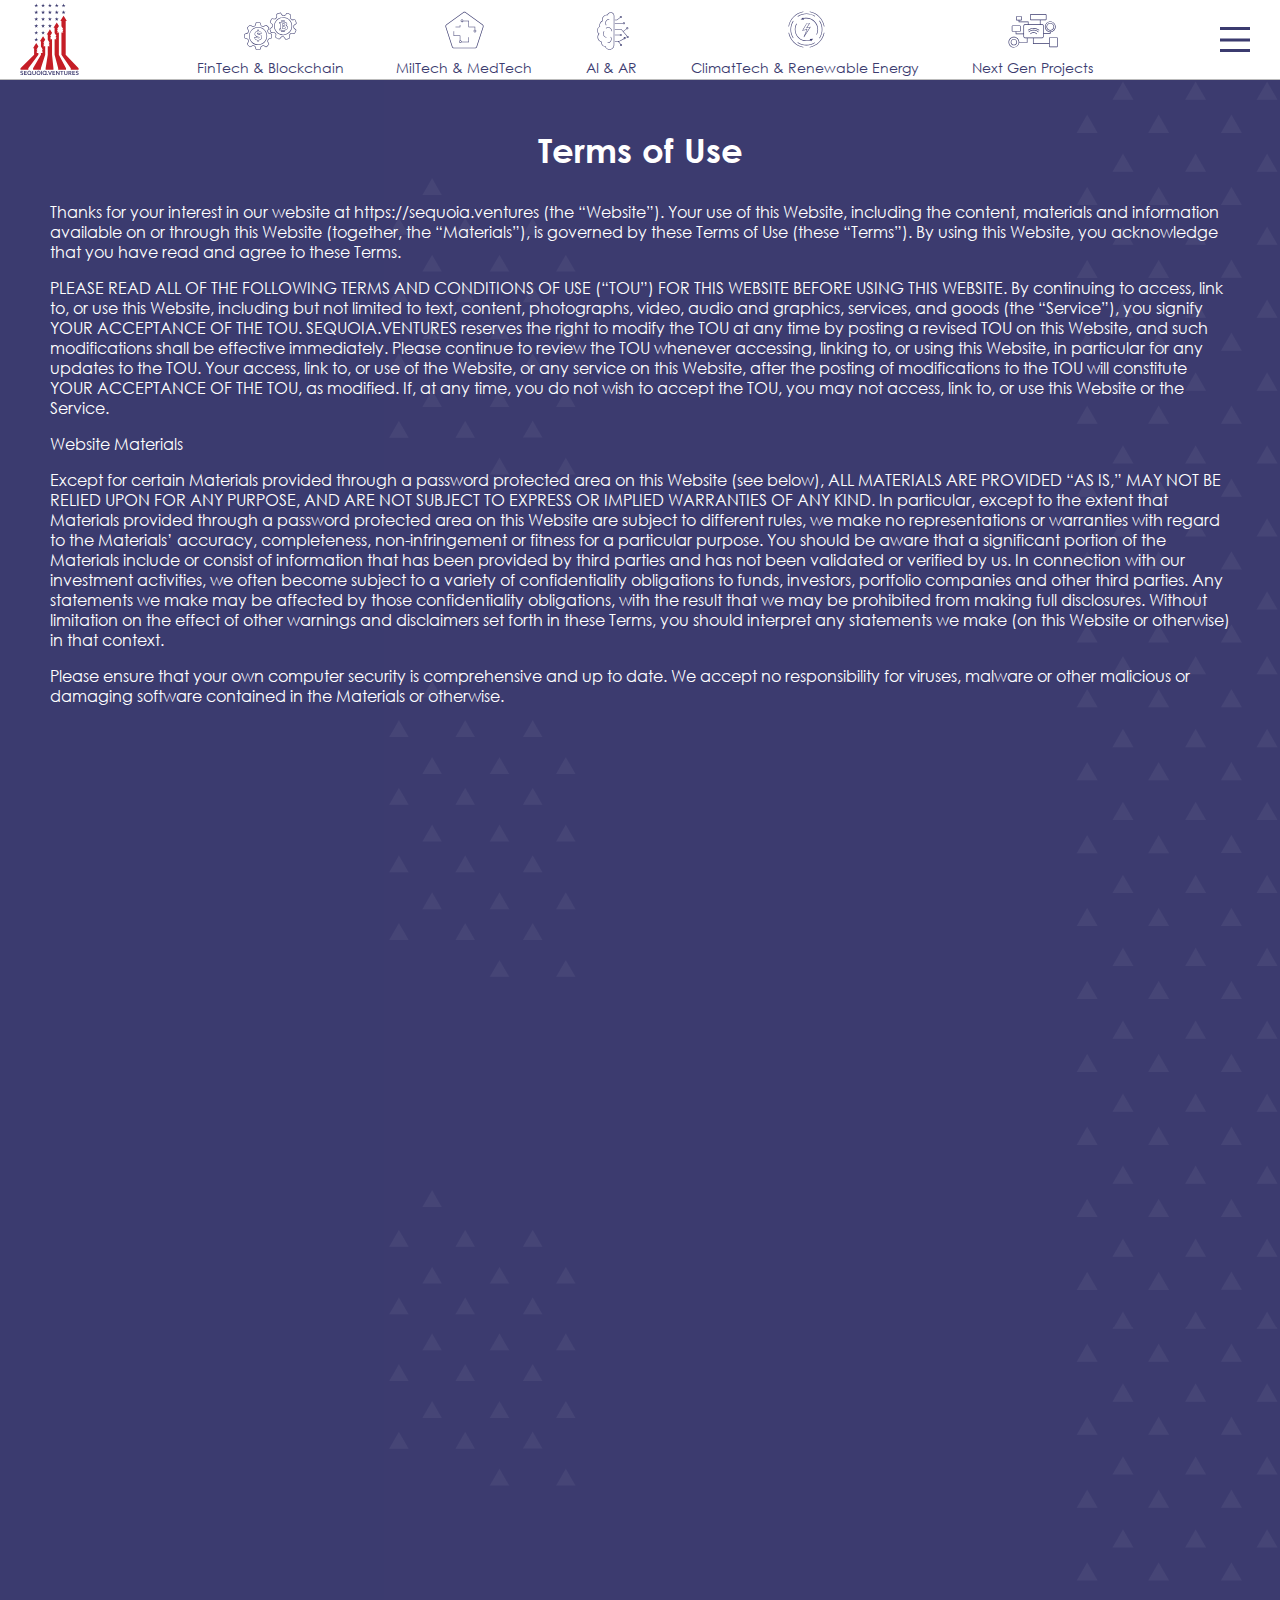
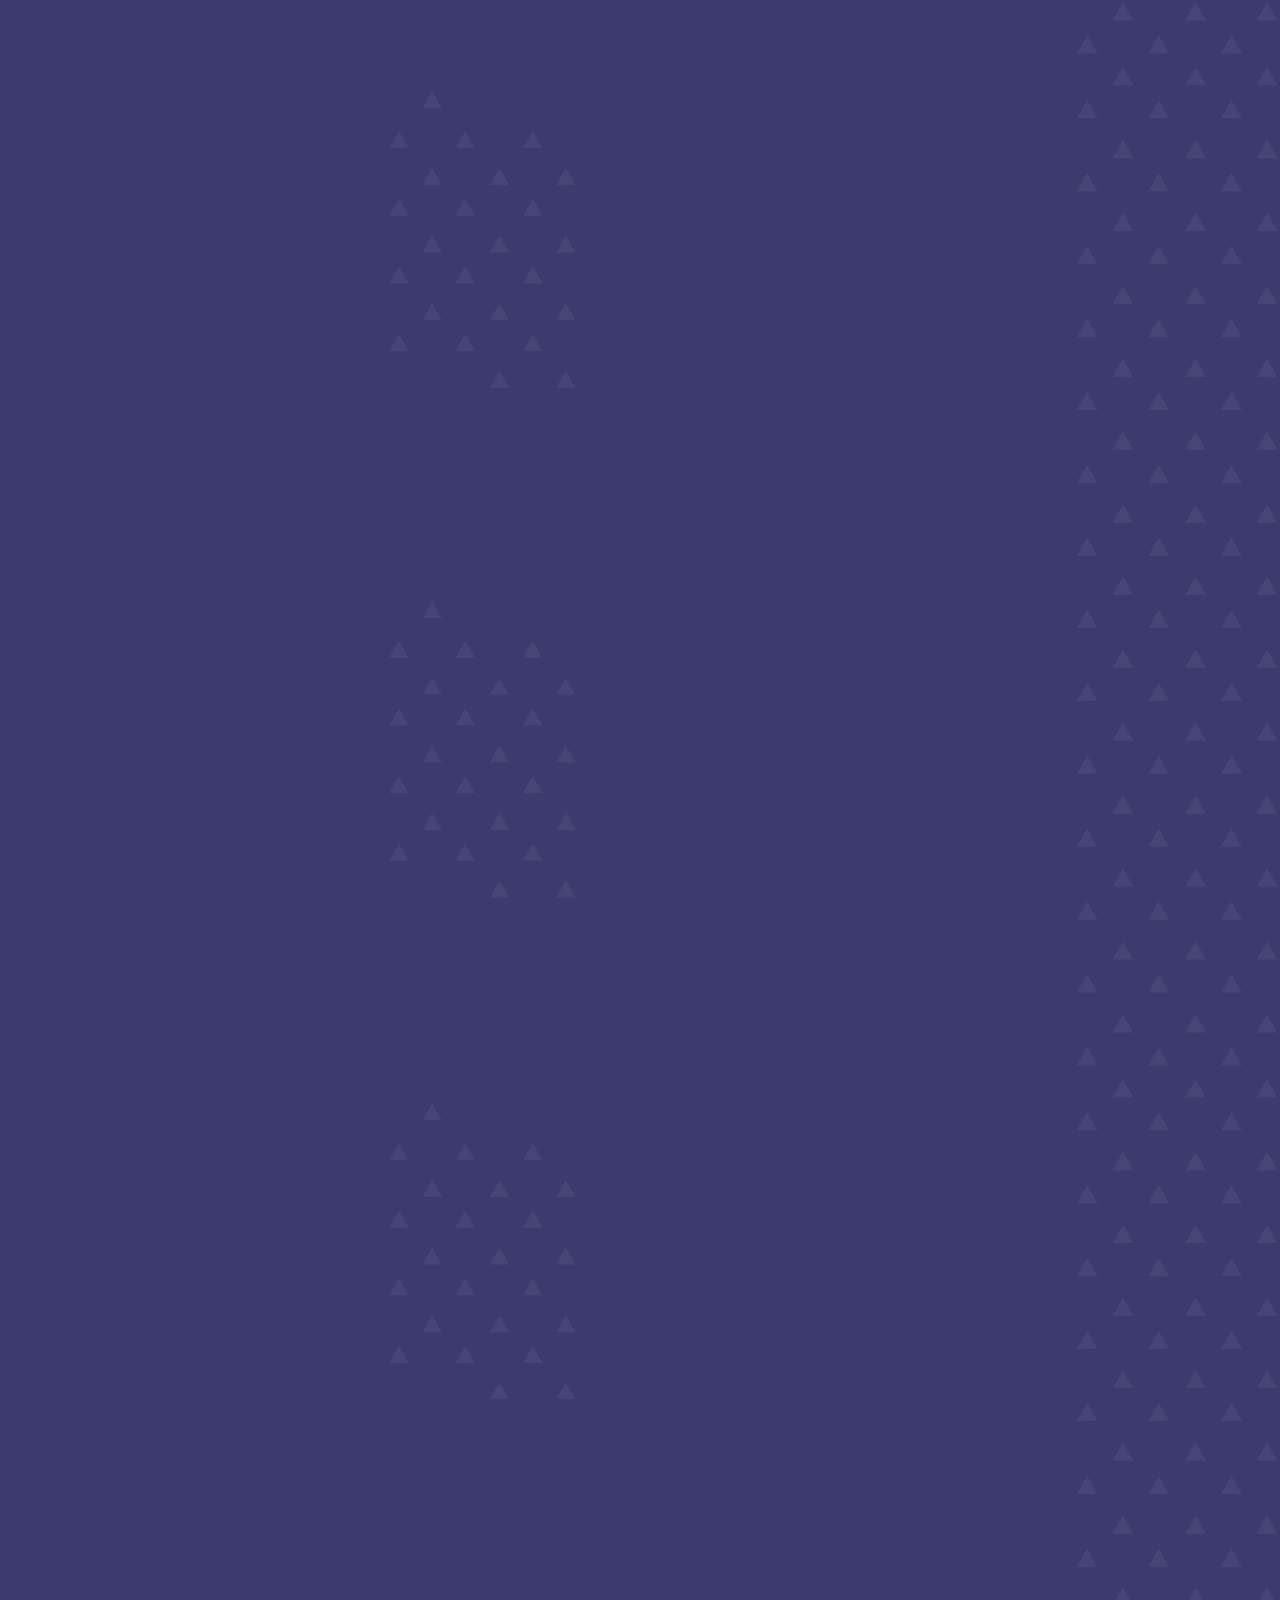
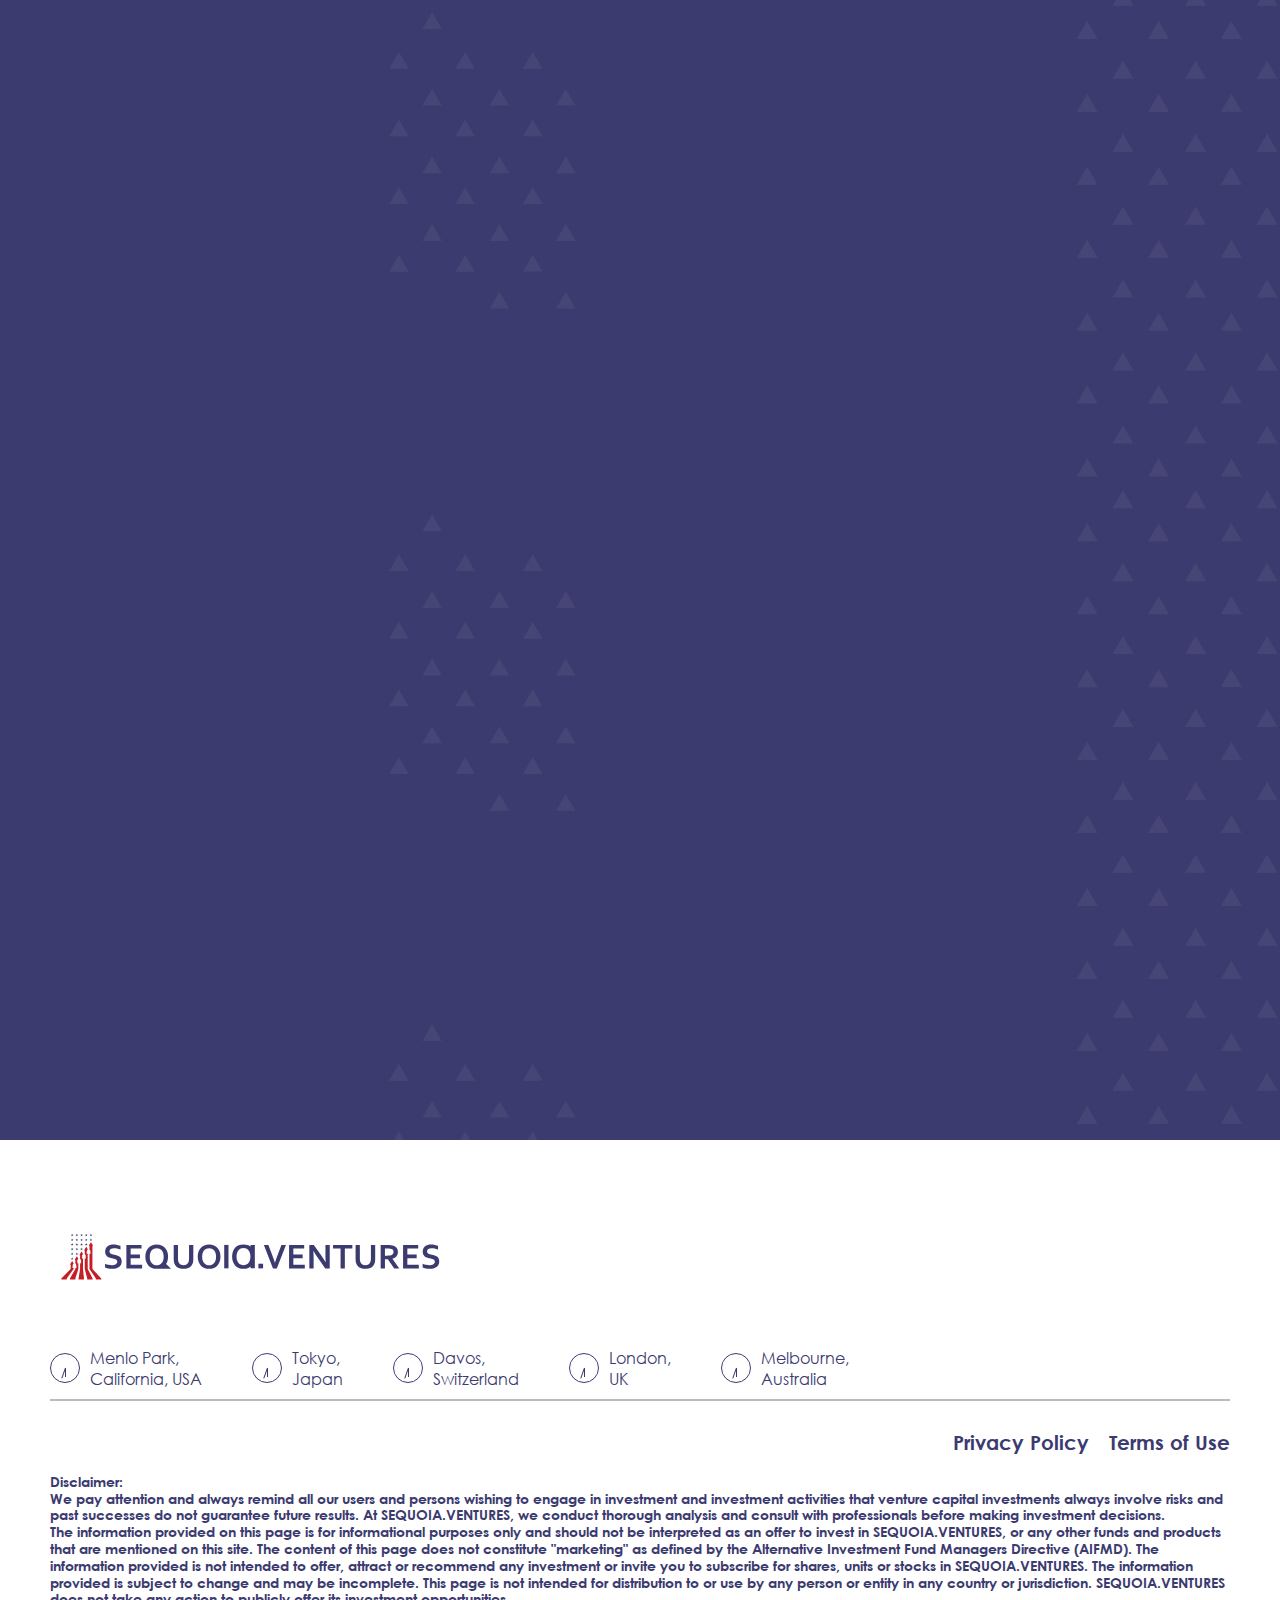
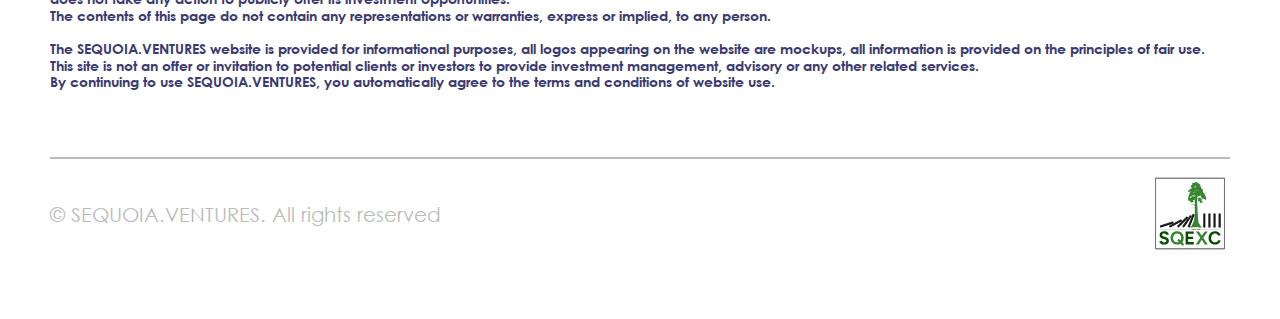
<file: terms-of-use.html>
<!DOCTYPE html>
<html lang="en">

<head>
    <meta charset="UTF-8">
    <meta name="viewport" content="width=device-width, initial-scale=1.0">
    <title>Terms of Use | Sequoia.Ventures</title>
    <link rel="stylesheet" href="./style.css">
    <link rel="shortcut icon" href="favicon.ico" type="image/x-icon">
</head>

<body>
    <div class="wrapper">
        <div id='burgerMenu' class="burger-menu">
            <ul class="burger-menu__list">
                <li class="burger-menu__item"><a href="./about.html">About</a></li>
                <li class="burger-menu__item"><a href="./">Home</a></li>
                <li class="burger-menu__item"><a href="./principles.html">Principles</a></li>
                <li class="burger-menu__item"><a href="./portfolio.html">Portfolio</a></li>
                <li class="burger-menu__item"><a href="./contact.html">Contact</a></li>
            </ul>
        </div>
        <div id="scrollBar">
            <span></span>
        </div>
        <header class="header">
            <div class="container">
                <a href='./index.html' class="header-logo">
                    <img class="header-logo__pc" src="./img/logo/logo_sequoia.ventures_1.svg" alt="logo">
                    <img class="header-logo__mobile" src="./img/logo/logo_sequoia.ventures.svg" alt="logo">
                </a>
                <div class="header-nav">
                    <ul class="header-nav__list">
                        <li class="header-nav__item"><a href="./index.html#block1">
                                <div class="header-nav__item_img">
                                    <?xml version="1.0" encoding="utf-8"?>
                                    <svg version="1.1" id="Слой_1" xmlns="http://www.w3.org/2000/svg"
                                        xmlns:xlink="http://www.w3.org/1999/xlink" x="0px" y="0px" viewBox="0 0 128 128"
                                        style="enable-background:new 0 0 128 128;" xml:space="preserve">
                                        <g>
                                            <g>
                                                <path class="st0" d="M35.4,55.87c-0.01,0-0.01,0-0.02,0c-5.73,0-11.08,2.17-15.06,6.11c-3.99,3.95-6.19,9.25-6.2,14.94
                                                c0,5.6,2.18,10.87,6.16,14.84c3.97,3.97,9.25,6.16,14.85,6.16l0,0c11.61,0,21.05-9.42,21.05-21
                                                C56.18,65.32,46.86,55.88,35.4,55.87z M35.12,96.64c-5.26,0-10.22-2.05-13.95-5.78c-3.73-3.73-5.78-8.68-5.78-13.94
                                                c0-5.34,2.07-10.32,5.82-14.03c3.75-3.7,8.78-5.74,14.17-5.74c0.01,0,0.01,0,0.02,0c10.76,0.01,19.51,8.88,19.5,19.77
                                                C54.9,87.79,46.02,96.64,35.12,96.64z" />
                                                <path class="st0"
                                                    d="M65.71,71.38c-0.91-0.28-1.82-0.57-2.73-0.85c-1.02-0.33-2.05-0.65-3.08-0.96c-0.28-0.08-0.41-0.19-0.56-0.61
                                                c-0.53-1.44-1.01-2.6-1.51-3.63c-0.14-0.3-0.14-0.45,0.01-0.74c0.93-1.75,1.83-3.51,2.77-5.33c0.1-0.2,0.19-0.41,0.29-0.64
                                                l0.28-0.65l-0.19-0.29c-0.06-0.09-0.12-0.19-0.17-0.28c-0.14-0.25-0.31-0.52-0.54-0.76c-0.78-0.79-1.57-1.58-2.36-2.37
                                                c-0.82-0.81-1.63-1.63-2.44-2.45c-0.79-0.8-1.66-0.93-2.66-0.39s-2.02,1.06-3.03,1.58c-0.79,0.4-1.58,0.81-2.37,1.22
                                                c-0.26,0.14-0.41,0.14-0.69,0.01c-1.2-0.55-2.44-1.06-3.69-1.53c-0.34-0.13-0.46-0.25-0.55-0.53c-0.35-1.16-0.72-2.31-1.08-3.46
                                                l-0.65-2.04c-0.49-1.56-0.91-1.87-2.49-1.88c-2.14-0.01-4.27-0.01-6.4,0c-1.4,0-1.85,0.34-2.28,1.72l-0.54,1.71
                                                c-0.41,1.29-0.82,2.58-1.22,3.88c-0.1,0.34-0.24,0.49-0.57,0.61c-1.18,0.43-2.38,0.93-3.69,1.53c-0.32,0.15-0.46,0.13-0.69,0.01
                                                c-0.86-0.46-1.72-0.91-2.58-1.36c-0.96-0.5-1.92-1-2.87-1.51c-1.15-0.62-1.98-0.17-2.47,0.31c-1.54,1.53-3.07,3.06-4.6,4.59
                                                L9.92,56.7c-0.69,0.69-0.8,1.52-0.34,2.39c1.18,2.22,2.06,3.92,2.84,5.53c0.07,0.14,0.08,0.47-0.01,0.73
                                                c-0.43,1.18-0.94,2.42-1.52,3.67c-0.1,0.22-0.32,0.43-0.45,0.48c-1.51,0.52-3.04,0.99-4.57,1.47l-1.13,0.35
                                                c-1.35,0.42-1.72,0.91-1.73,2.28c0,0.82,0,1.63,0,2.45c0,1.39,0.01,2.79-0.02,4.18c-0.02,1.16,0.52,1.89,1.64,2.22
                                                c0.94,0.28,1.88,0.58,2.82,0.88c0.92,0.29,1.83,0.59,2.76,0.86c0.43,0.13,0.61,0.3,0.75,0.72c0.45,1.3,1,2.53,1.48,3.55
                                                c0.13,0.29,0.13,0.44,0,0.69c-0.41,0.76-0.8,1.53-1.2,2.3c-0.53,1.03-1.06,2.07-1.62,3.09C9.08,95.56,9.2,96.43,10,97.22
                                                c1.61,1.58,3.21,3.18,4.79,4.8c0.8,0.83,1.7,0.95,2.73,0.39c1.55-0.85,3.29-1.74,5.45-2.81c0.1-0.05,0.35-0.06,0.5-0.01
                                                c1.3,0.5,2.59,1.04,3.82,1.6c0.2,0.09,0.39,0.29,0.43,0.4c0.65,1.92,1.28,3.88,1.86,5.85c0.32,1.09,1.01,1.58,2.16,1.6
                                                c2.29-0.03,4.58-0.03,6.86,0c0.01,0,0.03,0,0.04,0c1.07,0,1.74-0.51,2.06-1.56c0.69-2.3,1.28-4.16,1.86-5.85
                                                c0.04-0.13,0.26-0.36,0.47-0.46c0.6-0.28,1.21-0.53,1.82-0.78c0.63-0.26,1.26-0.51,1.88-0.8c0.28-0.13,0.41-0.12,0.68,0.02
                                                c1.41,0.75,2.83,1.48,4.25,2.21l0.95,0.49c1.41,0.73,1.96,0.64,3.08-0.48c0.67-0.67,1.33-1.34,1.99-2.01
                                                c0.85-0.87,1.7-1.73,2.57-2.59c0.81-0.79,0.94-1.66,0.41-2.65c-0.97-1.79-1.91-3.62-2.81-5.46c-0.06-0.11-0.06-0.42,0.03-0.65
                                                c0.22-0.6,0.47-1.2,0.72-1.79c0.26-0.62,0.52-1.24,0.75-1.87c0.13-0.35,0.26-0.48,0.59-0.58c0.89-0.27,1.78-0.55,2.66-0.83
                                                c1.02-0.33,2.04-0.65,3.07-0.95c1.07-0.32,1.59-1,1.58-2.09c-0.02-2.31-0.02-4.63,0-6.94C67.26,72.38,66.74,71.69,65.71,71.38z
                                                M65.32,81.22c-1.03,0.31-2.06,0.63-3.09,0.96c-0.88,0.28-1.76,0.56-2.64,0.83c-0.72,0.22-1.15,0.64-1.42,1.37
                                                c-0.22,0.61-0.48,1.21-0.73,1.81c-0.26,0.61-0.51,1.22-0.74,1.84c-0.17,0.45-0.23,1.14,0.02,1.65c0.9,1.85,1.85,3.7,2.83,5.51
                                                c0.27,0.49,0.23,0.73-0.18,1.13c-0.87,0.86-1.73,1.73-2.59,2.6c-0.66,0.67-1.32,1.34-1.98,2c-0.71,0.71-0.71,0.71-1.6,0.25
                                                l-0.95-0.49c-1.41-0.73-2.83-1.45-4.23-2.2c-0.62-0.33-1.17-0.34-1.81-0.05c-0.6,0.28-1.21,0.53-1.82,0.78
                                                c-0.63,0.26-1.26,0.51-1.88,0.8c-0.43,0.2-0.95,0.65-1.14,1.2c-0.59,1.71-1.18,3.58-1.88,5.9c-0.15,0.51-0.31,0.66-0.87,0.65
                                                c-1.15-0.01-2.3-0.02-3.45-0.02s-2.3,0.01-3.44,0.02c-0.01,0-0.02,0-0.03,0c-0.53,0-0.74-0.16-0.89-0.69
                                                c-0.59-1.98-1.22-3.96-1.88-5.9c-0.18-0.52-0.68-0.95-1.1-1.14c-1.26-0.58-2.56-1.13-3.89-1.64c-0.47-0.18-1.09-0.15-1.52,0.06
                                                c-2.18,1.08-3.93,1.98-5.5,2.84c-0.53,0.29-0.8,0.25-1.2-0.16c-1.58-1.63-3.19-3.23-4.81-4.82c-0.39-0.38-0.42-0.64-0.15-1.15
                                                c0.56-1.03,1.1-2.07,1.63-3.11c0.39-0.76,0.79-1.53,1.19-2.29c0.32-0.61,0.33-1.17,0.03-1.82c-0.46-1-1-2.19-1.43-3.44
                                                c-0.28-0.8-0.77-1.27-1.59-1.52c-0.92-0.27-1.83-0.57-2.74-0.86c-0.95-0.3-1.89-0.6-2.84-0.89c-0.57-0.17-0.74-0.4-0.73-0.98
                                                c0.02-1.4,0.02-2.8,0.02-4.2c0-0.81,0-1.63,0-2.44c0-0.81,0-0.81,0.83-1.07l1.13-0.35c1.54-0.48,3.08-0.96,4.61-1.48
                                                c0.54-0.19,0.99-0.71,1.19-1.15c0.59-1.28,1.11-2.55,1.55-3.77c0.17-0.47,0.23-1.18-0.03-1.72c-0.79-1.62-1.67-3.34-2.86-5.58
                                                c-0.21-0.39-0.18-0.6,0.11-0.89l0.44-0.44c1.53-1.53,3.06-3.06,4.59-4.59c0.26-0.26,0.49-0.35,0.97-0.09
                                                C17.79,53,18.75,53.5,19.72,54c0.86,0.45,1.72,0.89,2.57,1.35c0.6,0.32,1.16,0.33,1.82,0.03c1.28-0.58,2.45-1.07,3.6-1.49
                                                c0.71-0.26,1.13-0.7,1.35-1.43c0.39-1.29,0.8-2.58,1.21-3.86l0.54-1.71c0.26-0.82,0.26-0.82,1.07-0.83c2.13-0.01,4.27-0.01,6.4,0
                                                c0.97,0,0.97,0,1.28,0.98l0.65,2.05c0.36,1.15,0.73,2.3,1.08,3.45c0.2,0.67,0.61,1.09,1.32,1.36c1.22,0.45,2.43,0.96,3.6,1.49
                                                c0.65,0.3,1.21,0.28,1.82-0.04c0.78-0.41,1.57-0.81,2.35-1.22c1.02-0.52,2.04-1.05,3.05-1.59c0.5-0.27,0.76-0.24,1.15,0.16
                                                c0.81,0.83,1.63,1.64,2.45,2.46c0.78,0.78,1.57,1.57,2.35,2.36c0.13,0.13,0.24,0.32,0.35,0.52c0.01,0.01,0.02,0.03,0.02,0.04
                                                l-0.02,0.04c-0.08,0.2-0.16,0.38-0.28,0.61c-0.9,1.75-1.81,3.51-2.73,5.25c-0.34,0.65-0.35,1.23-0.03,1.89
                                                c0.48,0.99,0.94,2.11,1.46,3.51c0.2,0.54,0.52,1.13,1.39,1.39c1.02,0.31,2.04,0.63,3.06,0.95c0.91,0.29,1.83,0.58,2.75,0.86
                                                c0.5,0.15,0.64,0.33,0.64,0.8c-0.02,2.32-0.02,4.64,0.01,6.97C65.99,80.88,65.84,81.07,65.32,81.22z" />
                                                <path class="st0"
                                                    d="M40.52,73.63c-1-0.41-2.65-0.88-4.92-1.4c-1.29-0.3-1.53-0.51-1.55-0.53c-0.12-0.12-0.18-0.26-0.18-0.44
                                                c0-0.25,0-0.78,1.41-0.78c1.31,0,2.14,0.56,2.56,1.71l0.17,0.47l5.73-1.86l0.12-0.04l-0.18-0.5c-1.05-2.97-3.25-4.74-6.54-5.25
                                                v-2.77h-4.02v2.85c-1.97,0.38-3.48,1.21-4.49,2.46c-1.08,1.33-1.62,2.88-1.62,4.6c0,1.57,0.5,2.98,1.49,4.19
                                                c1,1.23,3.23,2.19,6.8,2.95c0.99,0.21,1.43,0.42,1.62,0.56c0.21,0.15,0.3,0.34,0.3,0.62c0,0.18,0,0.74-1.69,0.74
                                                c-1.64,0-2.63-0.69-3.03-2.11l-0.13-0.46l-6.46,1.25l0.14,0.54c0.98,3.7,3.36,5.88,7.06,6.48v2.87h4.02v-2.86
                                                c2.1-0.32,3.8-1.11,5.05-2.34c1.36-1.34,2.04-3.02,2.04-5c0-1.41-0.36-2.66-1.06-3.71C42.48,74.83,41.58,74.08,40.52,73.63z
                                                M36.11,86.01v2.74h-1.95v-2.74l-0.45-0.06c-3.37-0.42-5.5-2.13-6.49-5.25l4.44-0.86c0.62,1.6,1.92,2.42,3.88,2.42
                                                c2.25,0,2.73-0.97,2.73-1.78c0-0.61-0.25-1.11-0.73-1.46c-0.4-0.29-1.06-0.53-2.02-0.73c-3.29-0.7-5.38-1.57-6.22-2.59
                                                c-0.84-1.02-1.26-2.21-1.26-3.54c0-1.48,0.47-2.81,1.39-3.95s2.36-1.87,4.28-2.17l0.44-0.07v-2.69h1.95v2.65l0.46,0.05
                                                c2.97,0.34,4.92,1.7,5.95,4.13l-3.9,1.27c-0.63-1.28-1.75-1.93-3.34-1.93c-2.13,0-2.45,1.13-2.45,1.81c0,0.45,0.16,0.84,0.48,1.17
                                                c0.21,0.22,0.62,0.48,2.06,0.82c2.21,0.5,3.81,0.96,4.76,1.35c0.88,0.36,1.62,0.99,2.2,1.86c0.59,0.87,0.88,1.93,0.88,3.13
                                                c0,1.71-0.57,3.11-1.74,4.26c-1.17,1.16-2.82,1.87-4.9,2.11L36.11,86.01z" />
                                                <path class="st0" d="M118.84,53.12c0-0.33,0.06-0.47,0.32-0.67c1.58-1.19,3.15-2.4,4.78-3.65c0.18-0.14,0.35-0.29,0.53-0.46
                                                l0.53-0.47l-0.05-0.34c-0.02-0.11-0.03-0.22-0.04-0.33c-0.03-0.28-0.06-0.6-0.17-0.92c-0.37-1.05-0.75-2.1-1.13-3.14
                                                c-0.39-1.08-0.79-2.17-1.17-3.25c-0.37-1.06-1.11-1.54-2.24-1.48c-1.14,0.06-2.27,0.1-3.41,0.14c-0.89,0.03-1.78,0.06-2.66,0.1
                                                c-0.29,0.01-0.43-0.05-0.63-0.29c-0.85-1.01-1.76-2-2.69-2.95c-0.25-0.26-0.31-0.42-0.27-0.72c0.17-1.2,0.33-2.4,0.49-3.6
                                                l0.28-2.12c0.22-1.62-0.03-2.08-1.46-2.76c-1.93-0.91-3.86-1.82-5.8-2.72c-1.27-0.59-1.82-0.48-2.8,0.58l-1.21,1.31
                                                c-0.92,0.99-1.84,1.99-2.75,2.99c-0.24,0.27-0.42,0.34-0.78,0.31c-1.25-0.11-2.55-0.17-3.99-0.19c-0.35,0-0.47-0.08-0.63-0.28
                                                c-0.58-0.78-1.17-1.55-1.76-2.33c-0.66-0.86-1.31-1.72-1.95-2.59c-0.78-1.06-1.72-1-2.37-0.77c-2.04,0.73-4.08,1.47-6.11,2.2
                                                l-0.58,0.21c-0.91,0.33-1.37,1.03-1.32,2.02c0.13,2.51,0.2,4.43,0.22,6.21c0,0.16-0.13,0.46-0.32,0.65
                                                c-0.89,0.89-1.88,1.79-2.93,2.68c-0.18,0.16-0.47,0.26-0.61,0.24c-1.59-0.17-3.18-0.39-4.76-0.61l-1.18-0.16
                                                c-1.4-0.19-1.95,0.1-2.53,1.33c-0.35,0.74-0.69,1.48-1.04,2.22c-0.59,1.26-1.18,2.53-1.79,3.78c-0.51,1.04-0.33,1.93,0.54,2.71
                                                c0.73,0.66,1.46,1.33,2.18,2c0.71,0.66,1.41,1.31,2.13,1.95c0.34,0.3,0.42,0.53,0.38,0.97c-0.14,1.37-0.17,2.71-0.17,3.85
                                                c0,0.32-0.06,0.45-0.29,0.62c-0.69,0.52-1.38,1.05-2.06,1.57c-0.92,0.71-1.84,1.42-2.78,2.11c-0.93,0.68-1.19,1.52-0.8,2.57
                                                c0.79,2.12,1.56,4.25,2.3,6.38c0.38,1.09,1.13,1.58,2.3,1.51c1.77-0.11,3.71-0.18,6.13-0.23c0.11,0,0.35,0.09,0.46,0.2
                                                c0.97,1,1.9,2.04,2.77,3.07c0.14,0.17,0.23,0.43,0.22,0.54c-0.22,2.01-0.49,4.06-0.8,6.08c-0.17,1.12,0.24,1.86,1.28,2.37
                                                c2.08,0.95,4.15,1.92,6.21,2.92c0.01,0.01,0.03,0.01,0.04,0.02c0.97,0.45,1.8,0.28,2.52-0.54c1.6-1.79,2.93-3.22,4.17-4.5
                                                c0.1-0.1,0.39-0.22,0.62-0.21c0.66,0,1.32,0.04,1.98,0.07c0.68,0.03,1.36,0.07,2.04,0.07c0.31,0,0.42,0.06,0.6,0.3
                                                c0.96,1.28,1.93,2.55,2.91,3.81l0.65,0.84c0.97,1.25,1.5,1.41,3,0.87c0.89-0.32,1.77-0.65,2.66-0.97
                                                c1.14-0.42,2.28-0.85,3.42-1.25c1.07-0.38,1.56-1.1,1.49-2.23c-0.12-2.03-0.2-4.09-0.22-6.13c0-0.13,0.13-0.41,0.3-0.57
                                                c0.46-0.45,0.94-0.88,1.42-1.32c0.5-0.45,1-0.9,1.48-1.37c0.27-0.26,0.44-0.33,0.78-0.28c0.92,0.14,1.84,0.26,2.76,0.38
                                                c1.06,0.14,2.12,0.28,3.18,0.44c1.11,0.17,1.86-0.23,2.32-1.22c0.96-2.1,1.95-4.2,2.94-6.29c0.45-0.93,0.27-1.77-0.53-2.49
                                                c-0.71-0.64-1.41-1.28-2.11-1.93c-0.79-0.73-1.58-1.46-2.38-2.18c-0.22-0.2-0.29-0.34-0.25-0.79
                                                C118.8,55.51,118.85,54.26,118.84,53.12z M118.07,58.78c0.8,0.71,1.58,1.44,2.36,2.16c0.7,0.65,1.41,1.3,2.12,1.95
                                                c0.39,0.35,0.44,0.57,0.23,1c-1,2.09-1.99,4.2-2.95,6.31c-0.21,0.46-0.43,0.57-0.97,0.49c-1.07-0.16-2.14-0.3-3.21-0.44
                                                c-0.92-0.12-1.83-0.24-2.74-0.37c-0.74-0.11-1.32,0.09-1.87,0.63c-0.46,0.46-0.95,0.9-1.43,1.33c-0.49,0.44-0.98,0.89-1.46,1.35
                                                c-0.34,0.34-0.69,0.93-0.68,1.5c0.03,2.06,0.11,4.14,0.23,6.19c0.03,0.56-0.11,0.76-0.64,0.95c-1.15,0.41-2.3,0.83-3.45,1.26
                                                c-0.88,0.33-1.76,0.65-2.64,0.97c-0.94,0.34-0.95,0.34-1.56-0.45l-0.65-0.84c-0.97-1.26-1.94-2.52-2.9-3.79
                                                c-0.42-0.56-0.92-0.81-1.62-0.81c-0.66,0-1.32-0.04-1.98-0.07c-0.68-0.03-1.36-0.07-2.04-0.07c-0.48,0-1.14,0.18-1.54,0.6
                                                c-1.26,1.3-2.59,2.74-4.2,4.54c-0.36,0.4-0.56,0.47-1.06,0.22c-1.03-0.5-2.07-1-3.11-1.48c-1.04-0.49-2.08-0.97-3.13-1.45
                                                c-0.01,0-0.02-0.01-0.03-0.01c-0.48-0.23-0.6-0.46-0.52-1c0.31-2.04,0.58-4.1,0.8-6.14c0.06-0.54-0.22-1.15-0.51-1.5
                                                c-0.89-1.05-1.84-2.11-2.83-3.13c-0.35-0.36-0.92-0.6-1.4-0.59c-2.44,0.05-4.4,0.12-6.19,0.23c-0.6,0.04-0.83-0.11-1.02-0.66
                                                c-0.74-2.15-1.52-4.28-2.31-6.41c-0.19-0.51-0.11-0.76,0.36-1.1c0.94-0.69,1.87-1.41,2.8-2.12c0.68-0.52,1.36-1.05,2.05-1.56
                                                c0.55-0.41,0.8-0.92,0.8-1.64c0.01-1.1,0.03-2.4,0.17-3.72c0.09-0.85-0.16-1.48-0.8-2.05c-0.71-0.64-1.41-1.29-2.11-1.94
                                                c-0.73-0.68-1.46-1.35-2.2-2.01c-0.44-0.4-0.5-0.68-0.24-1.2c0.61-1.26,1.21-2.53,1.8-3.8c0.34-0.74,0.69-1.48,1.04-2.21
                                                s0.35-0.73,1.21-0.62l1.17,0.16c1.6,0.22,3.2,0.44,4.8,0.62c0.57,0.06,1.2-0.22,1.57-0.53c1.08-0.91,2.09-1.84,3.01-2.75
                                                c0.35-0.35,0.71-0.97,0.7-1.57c-0.02-1.8-0.09-3.74-0.22-6.26c-0.02-0.44,0.09-0.62,0.48-0.76l0.58-0.21
                                                c2.04-0.74,4.07-1.47,6.11-2.2c0.35-0.12,0.59-0.11,0.92,0.33c0.65,0.87,1.31,1.74,1.97,2.6c0.59,0.77,1.17,1.54,1.75,2.31
                                                c0.41,0.54,0.91,0.79,1.64,0.8c1.4,0.01,2.68,0.07,3.89,0.18c0.76,0.07,1.32-0.16,1.83-0.72c0.9-1,1.82-1.99,2.74-2.98l1.22-1.32
                                                c0.59-0.64,0.59-0.64,1.32-0.29c1.93,0.9,3.86,1.81,5.79,2.72c0.88,0.42,0.88,0.42,0.74,1.43l-0.28,2.13
                                                c-0.16,1.19-0.32,2.39-0.49,3.58c-0.1,0.7,0.09,1.25,0.62,1.79c0.91,0.93,1.79,1.9,2.63,2.88c0.46,0.54,0.97,0.77,1.66,0.74
                                                c0.88-0.04,1.76-0.07,2.64-0.1c1.15-0.04,2.29-0.08,3.44-0.14c0.57-0.03,0.79,0.11,0.97,0.63c0.38,1.09,0.78,2.18,1.17,3.27
                                                c0.38,1.04,0.76,2.09,1.13,3.13c0.06,0.17,0.08,0.39,0.1,0.62c0,0.02,0,0.03,0,0.05l-0.03,0.03c-0.16,0.14-0.3,0.27-0.51,0.44
                                                c-1.56,1.2-3.13,2.41-4.7,3.6c-0.59,0.44-0.84,0.96-0.83,1.7c0.01,1.1-0.04,2.31-0.17,3.8C117.35,57.51,117.39,58.17,118.07,58.78
                                                z" />
                                                <path class="st0" d="M102.55,35.02c-0.01,0-0.01-0.01-0.02-0.01c-5.19-2.43-10.95-2.74-16.23-0.87
                                                c-5.29,1.88-9.54,5.75-11.95,10.89c-2.38,5.07-2.64,10.77-0.73,16.05c1.91,5.28,5.75,9.5,10.83,11.88l0,0
                                                c10.51,4.93,23.06,0.41,27.98-10.07C117.35,52.41,112.92,39.9,102.55,35.02z M111.27,62.36c-4.62,9.85-16.42,14.09-26.29,9.46
                                                c-4.77-2.24-8.38-6.2-10.17-11.16s-1.55-10.32,0.69-15.08c2.27-4.83,6.26-8.47,11.23-10.23c4.97-1.76,10.39-1.47,15.27,0.82
                                                c0.01,0,0.01,0.01,0.02,0.01C111.75,40.75,115.9,52.5,111.27,62.36z" />
                                                <path class="st0" d="M96.9,60.33c0.2-0.06,0.39-0.13,0.58-0.2c1.37-0.54,2.03-1.53,1.93-2.87c-0.08-0.97-0.59-1.72-1.53-2.22
                                                c-0.49-0.26-1.04-0.44-1.74-0.56c-1.2-0.21-2.41-0.19-3.6-0.17h-0.28c-0.33,0.01-0.67,0.2-0.67,0.72v2.3c0,0.86,0,1.72-0.01,2.59
                                                c0,0.1,0,0.39,0.22,0.6c0.15,0.14,0.35,0.2,0.58,0.18c0.06,0,0.12,0,0.17,0l0.21,0.01c0.18,0,0.35,0,0.53,0
                                                c1.04,0,2.16-0.03,3.29-0.29L96.9,60.33z M98.38,57.34c0.07,0.88-0.34,1.46-1.27,1.83c-0.17,0.07-0.34,0.12-0.54,0.18l-0.23,0.08
                                                c-1.13,0.25-2.27,0.27-3.55,0.25h-0.14c-0.01,0-0.02,0-0.03,0c0.01-0.78,0.01-1.55,0.01-2.33v-1.99c1.1-0.02,2.24-0.04,3.33,0.15
                                                c0.59,0.1,1.05,0.25,1.43,0.45C98.01,56.28,98.33,56.74,98.38,57.34z" />
                                                <path class="st0" d="M102.1,53.18c-0.24-0.13-0.49-0.24-0.72-0.33c0.35-0.28,0.62-0.59,0.83-0.95c0.81-1.38,0.89-2.9,0.23-4.52
                                                c-0.41-1.02-1.22-1.78-2.48-2.32c-0.85-0.36-1.78-0.59-3.02-0.73c0-0.54,0.01-1.08,0.01-1.62c0-0.55,0-1.1,0.01-1.66
                                                c0-0.09,0-0.36-0.21-0.56c-0.21-0.21-0.46-0.21-0.57-0.2c-0.7,0.01-1.31,0.01-1.89,0c-0.17,0-0.4,0.02-0.59,0.2
                                                c-0.22,0.21-0.21,0.5-0.21,0.59c0.01,0.84,0,1.68,0,2.52v0.57H93.3c-0.23,0-0.47,0-0.72,0.01c0-0.46,0.01-0.92,0.01-1.38v-0.25
                                                c0-0.5,0-1,0.01-1.5c0-0.09,0-0.36-0.21-0.57c-0.2-0.2-0.46-0.2-0.57-0.2c-0.62,0.01-1.26,0.01-1.91,0
                                                c-0.15,0.01-0.38,0.02-0.56,0.2c-0.22,0.21-0.22,0.5-0.21,0.59c0,0.79,0,1.59,0,2.38v0.81l-4.09-0.01c-0.57,0-0.8,0.23-0.8,0.79
                                                v0.7c0,0.45,0,0.91-0.01,1.36c-0.01,0.24,0.06,0.43,0.2,0.56c0.18,0.18,0.43,0.2,0.53,0.2h0.04h0.27c0.45,0,0.95-0.01,1.43,0.02
                                                c0.46,0.03,0.69,0.28,0.69,0.77l-0.02,10.47c0,0.4-0.08,0.49-0.48,0.5c-0.5,0.02-1,0-1.42-0.01c-0.46,0.02-0.76,0.26-0.82,0.68
                                                c-0.09,0.57-0.19,1.14-0.28,1.71l-0.12,0.68c-0.01,0.05-0.01,0.11-0.02,0.17l-0.06,0.63l0.64,0.03c0.07,0,0.12,0.01,0.18,0.01
                                                l1.06,0.01c1,0.01,2.01,0.01,3.04,0.02c0,0.41,0,0.81-0.01,1.22v0.34c0,0.57,0,1.15-0.01,1.72c0,0.15,0.02,0.38,0.21,0.56
                                                c0.21,0.2,0.48,0.2,0.56,0.2c0.33,0,0.66-0.01,0.99,0h0.9c0.56,0,0.79-0.23,0.8-0.8v-1.31c0-0.61,0-1.23,0-1.87
                                                c0.25,0.01,0.5,0.01,0.75,0.01h0.16v0.86c0,0.78,0,1.57-0.01,2.35c0,0.24,0.07,0.43,0.21,0.57c0.18,0.18,0.39,0.2,0.57,0.2
                                                c0.43-0.01,0.86,0,1.28,0h0.59c0.57,0,0.8-0.24,0.8-0.81l0.01-3.24c1.21-0.09,2.5-0.25,3.78-0.74c1.65-0.63,2.74-1.74,3.22-3.3
                                                c0.35-1.14,0.43-2.29,0.23-3.43C103.91,54.78,103.22,53.8,102.1,53.18z M93.7,62.61h-0.44c-0.32,0-0.63,0-0.98-0.02
                                                c-0.11,0-0.36,0-0.56,0.19c-0.14,0.14-0.21,0.33-0.21,0.58c0.01,0.87,0,1.75,0,2.62v0.59h-0.58c-0.26,0-0.53,0-0.8,0
                                                c0-0.48,0-0.96,0-1.44v-0.45c0-0.45,0-0.91,0.01-1.36c0-0.09,0-0.37-0.2-0.58c-0.21-0.21-0.48-0.21-0.58-0.21
                                                c-1.16,0-2.35-0.01-3.52-0.02h-0.5L85.43,62c0.07-0.44,0.15-0.88,0.22-1.33c0.49,0.01,0.9,0.01,1.28,0
                                                c0.94-0.03,1.48-0.58,1.48-1.53l0.02-10.47c0-1.04-0.63-1.74-1.65-1.81c-0.49-0.03-0.97-0.03-1.5-0.03c0-0.36,0-0.71,0-1.07V45.3
                                                l4.11,0.01h0.04c0.17,0,0.39-0.01,0.57-0.2c0.18-0.18,0.18-0.4,0.18-0.6v-0.78c0-0.79,0.01-1.58,0-2.4c0.42,0.01,0.86,0.01,1.38,0
                                                c0,0.41,0,0.82,0,1.23v0.24c0,0.55,0,1.1-0.01,1.65c0,0.09,0,0.38,0.21,0.59c0.2,0.19,0.45,0.19,0.57,0.19h0.03
                                                c0.32-0.01,0.63-0.01,0.95-0.02h0.44c0.55-0.01,0.78-0.24,0.78-0.8v-1.32c0-0.58,0-1.16,0-1.76c0.41,0.01,0.85,0.01,1.39,0
                                                c0,0.46,0,0.92,0,1.38v0.26c0,0.52,0,1.04-0.01,1.56c0,0.48,0.25,0.77,0.73,0.82c1.22,0.12,2.12,0.32,2.91,0.67
                                                c1.01,0.43,1.62,0.99,1.92,1.75c0.53,1.33,0.48,2.51-0.17,3.61c-0.23,0.4-0.59,0.73-1.13,1.04c-0.04,0.02-0.08,0.05-0.13,0.09
                                                l-0.92,0.63l1.09,0.38c0.04,0.01,0.08,0.03,0.11,0.04c0.14,0.06,0.28,0.11,0.42,0.16c0.3,0.12,0.59,0.23,0.85,0.37
                                                c0.83,0.46,1.34,1.2,1.52,2.19c0.17,0.97,0.11,1.96-0.2,2.94c-0.39,1.25-1.24,2.12-2.6,2.64c-1.21,0.46-2.49,0.6-3.68,0.69
                                                c-0.55,0.04-0.76,0.26-0.76,0.82l-0.01,3.21h-1.07h-0.31c0.01-0.78,0.01-1.56,0.01-2.34v-0.82C94.49,62.86,94.26,62.62,93.7,62.61
                                                z" />
                                                <path class="st0" d="M92.26,52.92c0.32,0.01,0.63,0.01,0.94,0.01c1.05,0,1.81-0.06,2.55-0.22l0.31-0.11
                                                c0.2-0.07,0.42-0.14,0.63-0.23c1.06-0.48,1.62-1.3,1.62-2.38c0-1.14-0.56-1.98-1.63-2.45c-0.33-0.14-0.7-0.26-1.09-0.34
                                                c-1.03-0.22-2.05-0.2-3.04-0.17l-0.27,0.01c-0.41,0.01-0.68,0.29-0.67,0.71c0,0.24,0,0.48,0,0.72L91.6,52.2
                                                c0,0.09-0.01,0.34,0.18,0.53C91.86,52.81,92.01,52.92,92.26,52.92z M92.63,51.89l0.01-3.83c0.95-0.02,1.84-0.04,2.73,0.15
                                                c0.33,0.07,0.63,0.16,0.9,0.28c0.69,0.3,1.01,0.78,1.01,1.5c0,0.68-0.32,1.12-1.01,1.44c-0.17,0.08-0.35,0.14-0.53,0.2l-0.23,0.08
                                                C94.63,51.89,93.78,51.91,92.63,51.89z" />
                                            </g>
                                        </g>
                                    </svg>
                                </div>
                                <span class="header-nav__item_text">FinTech & Blockchain</span>
                            </a></li>
                        <li class="header-nav__item"><a href="./index.html#block2">
                                <div class="header-nav__item_img">
                                    <?xml version="1.0" encoding="utf-8"?>
                                    <svg version="1.1" id="Слой_1" xmlns="http://www.w3.org/2000/svg"
                                        xmlns:xlink="http://www.w3.org/1999/xlink" x="0px" y="0px" viewBox="0 0 128 128"
                                        style="enable-background:new 0 0 128 128;" xml:space="preserve">
                                        <rect x="-491.94" y="536.39" class="st0" width="595.28" height="222.88" />
                                        <g>
                                            <path class="st0"
                                                d="M45.28,56.62h11.26v-5.46h-1.15v4.31h-10.1l0.02,0.24c0.02,0.22,0.02,0.44-0.01,0.66L45.28,56.62z" />
                                            <path class="st0" d="M75.92,79.43l-0.27-0.05v10.76H59.56c0.01-0.09,0.03-0.17,0.03-0.26c0-1.68-1.37-3.05-3.04-3.05V75.74h-14.4
                                            V65.43l-0.37,0.04c-0.13,0.02-0.28,0.03-0.41,0.01c-0.04-0.01-0.08-0.01-0.12-0.01L41,65.45v11.44h14.4v10.17
                                            c-1.11,0.45-1.9,1.54-1.9,2.82c0,1.68,1.37,3.04,3.04,3.04c1.17,0,2.17-0.67,2.68-1.63H76.8V79.49l-0.22,0
                                            C76.35,79.49,76.13,79.47,75.92,79.43z M56.54,91.91c-1.13,0-2.04-0.92-2.04-2.04s0.92-2.05,2.04-2.05s2.04,0.92,2.04,2.05
                                            S57.67,91.91,56.54,91.91z" />
                                            <path class="st0"
                                                d="M108.72,50.23L69.19,21.52c-1.73-1.26-4.05-1.26-5.78,0L23.89,50.23c-1.73,1.26-2.45,3.47-1.79,5.5l15.1,46.46
                                            c0.66,2.03,2.54,3.4,4.68,3.4h48.85c2.14,0,4.02-1.37,4.68-3.4l15.1-46.46C111.16,53.7,110.45,51.49,108.72,50.23z M109.08,55.27
                                            l-15.1,46.46c-0.46,1.41-1.77,2.36-3.25,2.36H41.87c-1.49,0-2.79-0.95-3.25-2.36l-15.1-46.46c-0.46-1.41,0.04-2.95,1.24-3.82
                                            l39.52-28.72c1.2-0.87,2.82-0.87,4.02,0l39.52,28.72C109.04,52.32,109.54,53.85,109.08,55.27z" />
                                            <path class="st0" d="M91.2,62.44v-6.96H76.8v-14.4H63.48c-0.22-1.46-1.48-2.59-3-2.59c-1.68,0-3.04,1.37-3.04,3.04
                                            s1.37,3.05,3.04,3.05c1.44,0,2.64-1.01,2.96-2.35h12.21v14.4h14.4v5.82c-1.39,0.28-2.44,1.51-2.44,2.98c0,1.68,1.37,3.04,3.04,3.04
                                            s3.04-1.37,3.04-3.04C93.7,63.93,92.62,62.69,91.2,62.44z M60.48,43.58c-1.13,0-2.04-0.92-2.04-2.05c0-1.13,0.92-2.04,2.04-2.04
                                            s2.04,0.92,2.04,2.04C62.53,42.66,61.61,43.58,60.48,43.58z M90.66,67.47c-1.13,0-2.04-0.92-2.04-2.04s0.92-2.05,2.04-2.05
                                            s2.04,0.92,2.04,2.05S91.78,67.47,90.66,67.47z" />
                                        </g>
                                    </svg>
                                </div>
                                <span class="header-nav__item_text">MilTech & MedTech</span>
                            </a></li>
                        <li class="header-nav__item"><a href="./index.html#block3">
                                <div class="header-nav__item_img">
                                    <?xml version="1.0" encoding="utf-8"?>
                                    <svg version="1.1" id="Слой_1" xmlns="http://www.w3.org/2000/svg"
                                        xmlns:xlink="http://www.w3.org/1999/xlink" x="0px" y="0px" viewBox="0 0 128 128"
                                        style="enable-background:new 0 0 128 128;" xml:space="preserve">
                                        <g>
                                            <path class="st0" d="M62.32,21.4c-3.7,0-6.96,2.5-7.94,6.03c-0.18-0.01-0.36-0.01-0.53-0.01c-6.55,0-11.88,5.33-11.88,11.88
                                        c0,0.7,0.06,1.4,0.19,2.1c-3.83,2.05-6.29,6.12-6.29,10.49c0,0.89,0.1,1.77,0.3,2.64c-3.44,1.77-5.64,5.33-5.64,9.22
                                        c0,3.05,1.3,5.87,3.59,7.84c-1.78,2.21-2.75,4.95-2.75,7.8c0,5.52,3.61,10.34,8.84,11.91c-0.03,0.32-0.05,0.64-0.05,0.96
                                        c0,4.89,3.87,8.9,8.71,9.13c1.46,4.52,5.71,7.64,10.49,7.64c6.08,0,11.03-4.95,11.03-11.03l0.17-68.36
                                        C70.56,25.1,66.87,21.4,62.32,21.4z M69.16,98.01c0,5.4-4.39,9.8-9.8,9.8c-4.39,0-8.27-2.95-9.44-7.17l-0.13-0.46l-0.49,0.01
                                        c-4.36,0-7.91-3.55-7.91-7.91c0-0.43,0.04-0.87,0.11-1.31l0.09-0.56l-0.55-0.14c-4.97-1.26-8.45-5.73-8.45-10.87
                                        c0-2.76,1.01-5.41,2.85-7.47l0.44-0.5l-0.53-0.4c-2.3-1.74-3.61-4.39-3.61-7.27c0-3.58,2.11-6.85,5.38-8.32l0.48-0.22l-0.14-0.51
                                        c-0.25-0.92-0.38-1.87-0.38-2.82c0-4.06,2.36-7.83,6.02-9.59l0.44-0.21l-0.1-0.47c-0.17-0.76-0.25-1.53-0.25-2.3
                                        c0-5.87,4.78-10.65,10.65-10.65c0.3,0,0.61,0.01,0.95,0.04l0.55,0.05l0.11-0.54c0.67-3.23,3.56-5.57,6.86-5.57
                                        c3.86,0,7.01,3.14,7.01,7.01L69.16,98.01z" />
                                            <path class="st0" d="M71.72,46.55v1.23h18.73c0.27,0.99,1.18,1.73,2.26,1.73c1.29,0,2.35-1.05,2.35-2.35S94,44.81,92.7,44.81
                                        c-1.08,0-1.98,0.74-2.26,1.73H71.72z M92.7,46.05c0.62,0,1.12,0.5,1.12,1.12s-0.5,1.12-1.12,1.12s-1.12-0.5-1.12-1.12
                                        S92.09,46.05,92.7,46.05z" />
                                            <path class="st0" d="M84.35,34.49c0.39,0.28,0.86,0.45,1.37,0.45c1.29,0,2.35-1.05,2.35-2.35s-1.05-2.35-2.35-2.35
                                        s-2.35,1.05-2.35,2.35c0,0.33,0.07,0.65,0.2,0.94l-7.31,5.22H71.6v1.23h5.06L84.35,34.49z M85.72,31.47c0.62,0,1.12,0.5,1.12,1.12
                                        s-0.5,1.12-1.12,1.12c-0.62,0-1.12-0.5-1.12-1.12S85.1,31.47,85.72,31.47z" />
                                            <path class="st0" d="M101.58,76.57c-0.3,0-0.58,0.06-0.84,0.16l-8.87-10.27l7.71-5.82c0.35,0.21,0.77,0.35,1.21,0.35
                                        c1.29,0,2.35-1.05,2.35-2.35s-1.05-2.35-2.35-2.35s-2.35,1.05-2.35,2.35c0,0.4,0.11,0.77,0.29,1.1l-7.67,5.79l-3.7-4.29H71.72v1.23
                                        h15.07l12.95,15.01c-0.32,0.4-0.51,0.9-0.51,1.45c0,1.29,1.05,2.35,2.35,2.35c1.29,0,2.35-1.05,2.35-2.35
                                        S102.88,76.57,101.58,76.57z M100.79,57.52c0.62,0,1.12,0.5,1.12,1.12s-0.5,1.12-1.12,1.12c-0.62,0-1.12-0.5-1.12-1.12
                                        S100.17,57.52,100.79,57.52z M101.58,80.03c-0.62,0-1.12-0.5-1.12-1.12c0-0.62,0.5-1.12,1.12-1.12c0.62,0,1.12,0.5,1.12,1.12
                                        C102.7,79.53,102.2,80.03,101.58,80.03z" />
                                            <path class="st0" d="M85.42,76.85c1.29,0,2.35-1.05,2.35-2.35s-1.05-2.35-2.35-2.35c-1.08,0-1.98,0.74-2.26,1.73H71.72v1.23h11.44
                                        C83.44,76.11,84.34,76.85,85.42,76.85z M85.42,73.38c0.62,0,1.12,0.5,1.12,1.12c0,0.62-0.5,1.12-1.12,1.12
                                        c-0.62,0-1.12-0.5-1.12-1.12C84.3,73.88,84.8,73.38,85.42,73.38z" />
                                            <path class="st0" d="M94.75,79.39c-1.29,0-2.35,1.05-2.35,2.35c0,0.33,0.07,0.65,0.2,0.94l-10.4,5.9H71.72v1.23h7.28l5.46,6.48
                                        c-0.38,0.42-0.62,0.97-0.62,1.58c0,1.29,1.05,2.35,2.35,2.35s2.35-1.05,2.35-2.35s-1.05-2.35-2.35-2.35
                                        c-0.23,0-0.46,0.04-0.67,0.11l-4.9-5.82h1.92l10.86-6.16c0.38,0.28,0.85,0.44,1.36,0.44c1.29,0,2.35-1.05,2.35-2.35
                                        S96.04,79.39,94.75,79.39z M87.29,97.86c0,0.62-0.5,1.12-1.12,1.12c-0.62,0-1.12-0.5-1.12-1.12s0.5-1.12,1.12-1.12
                                        C86.79,96.74,87.29,97.24,87.29,97.86z M94.75,82.85c-0.62,0-1.12-0.5-1.12-1.12c0-0.62,0.5-1.12,1.12-1.12s1.12,0.5,1.12,1.12
                                        C95.86,82.35,95.36,82.85,94.75,82.85z" />
                                            <path class="st0"
                                                d="M52.21,51.43c-0.93-1.33-1.48-2.95-1.48-4.69c0-4.51,3.66-8.17,8.16-8.19c-0.08-0.4-0.14-0.81-0.18-1.23
                                        c-5.1,0.12-9.21,4.3-9.21,9.42c0,2,0.63,3.86,1.7,5.38C51.52,51.87,51.86,51.64,52.21,51.43z" />
                                            <path class="st0"
                                                d="M56.13,56.45c-2,0-3.86,0.63-5.38,1.7c0.25,0.32,0.48,0.66,0.69,1.01c1.33-0.93,2.95-1.48,4.69-1.48
                                        c4.51,0,8.17,3.66,8.19,8.16c0.4-0.08,0.81-0.14,1.23-0.18C65.44,60.56,61.26,56.45,56.13,56.45z" />
                                            <path class="st0"
                                                d="M61.63,79.26c2.56,3.7,1.66,8.8-2.03,11.38c-1.43,1-3.07,1.48-4.69,1.48c0.03,0.41,0.03,0.82,0.01,1.23
                                        c1.86,0,3.74-0.55,5.38-1.7c4.2-2.94,5.26-8.71,2.43-12.95C62.37,78.91,62,79.09,61.63,79.26z" />
                                            <path class="st0"
                                                d="M45.43,70.18c0.25-1.73,1.02-3.25,2.13-4.43c-0.32-0.26-0.62-0.54-0.9-0.83c-1.27,1.36-2.16,3.11-2.45,5.09
                                        c-0.73,5.07,2.75,9.79,7.77,10.64c0.1-0.41,0.22-0.8,0.35-1.19C47.89,78.78,44.79,74.63,45.43,70.18z" />
                                        </g>
                                    </svg>
                                </div>
                                <span class="header-nav__item_text">AI & AR</span>
                            </a></li>
                        <li class="header-nav__item"><a href="./index.html#block4">
                                <div class="header-nav__item_img">
                                    <?xml version="1.0" encoding="utf-8"?>
                                    <svg version="1.1" id="Слой_1" xmlns="http://www.w3.org/2000/svg"
                                        xmlns:xlink="http://www.w3.org/1999/xlink" x="0px" y="0px" viewBox="0 0 128 128"
                                        style="enable-background:new 0 0 128 128;" xml:space="preserve">
                                        <g>
                                            <path class="st0"
                                                d="M66.58,46.93L56.14,64.87l10.53-2.69l-6.98,17.01l0.88,0.46l15.76-24.47l-8.66,1.94l6.79-10.19H66.58z
                                        M74.17,56.69L62.69,74.52l5.67-13.8l-10.15,2.59l8.95-15.38h5.44l-7.14,10.71L74.17,56.69z" />
                                            <path class="st0"
                                                d="M90.28,74.04c1.92-3.72,3.02-7.93,3.02-12.4c0-14.93-12.15-27.08-27.08-27.08c-2.45,0-4.81,0.34-7.07,0.95
                                        l-0.71-2.05l-5.96,4.9l2.31,0.18l0.02,0.02c0.01,0,0.02-0.01,0.03-0.01l5.53,0.43l-0.77-2.21c2.12-0.57,4.34-0.88,6.63-0.88
                                        c14.2,0,25.76,11.55,25.76,25.76c0,4.1-0.97,7.97-2.68,11.42C89.62,73.38,89.95,73.71,90.28,74.04z" />
                                            <path class="st0" d="M43.03,47.66c-2.47,4.08-3.89,8.87-3.89,13.98c0,14.93,12.15,27.08,27.08,27.08c3.34,0,6.54-0.62,9.5-1.73
                                        l1.25,1.94l4.87-5.8l-8.18,0.65l1.32,2.07c-2.74,1-5.69,1.55-8.77,1.55c-14.2,0-25.76-11.55-25.76-25.76
                                        c0-4.74,1.29-9.19,3.54-13.01L43.03,47.66z" />
                                            <path class="st0"
                                                d="M85.53,91.8c-11.93,7.65-27.44,7.51-39.25-0.4l-0.96,0.96c12.35,8.41,28.69,8.55,41.17,0.41L85.53,91.8z" />
                                            <path class="st0"
                                                d="M35.09,41.36c-7.98,12.24-8,28.17-0.08,40.43l0.96-0.96c-7.43-11.71-7.4-26.83,0.09-38.52L35.09,41.36z" />
                                            <path class="st0"
                                                d="M46.4,31.8c11.75-7.81,27.13-7.94,39.01-0.4l0.96-0.96c-12.42-8.03-28.62-7.89-40.92,0.4L46.4,31.8z" />
                                            <path class="st0"
                                                d="M97.01,82.41c8.46-12.54,8.43-29.14-0.08-41.65l-0.96,0.96c8.02,11.97,8.06,27.75,0.09,39.75L97.01,82.41z" />
                                            <path class="st0"
                                                d="M59.09,20.98v-1.35c-17.84,3.02-31.94,17.15-34.9,35h1.34C28.47,37.52,41.98,23.97,59.09,20.98z" />
                                            <path class="st0"
                                                d="M25.66,69.4h-1.35c3.23,17.5,17.19,31.28,34.78,34.25v-1.35C42.23,99.36,28.86,86.16,25.66,69.4z" />
                                            <path class="st0"
                                                d="M106.9,54.64h1.34c-2.94-17.68-16.8-31.72-34.4-34.91v1.35C90.71,24.24,103.99,37.69,106.9,54.64z" />
                                            <path class="st0"
                                                d="M73.85,102.21v1.35c17.35-3.15,31.07-16.83,34.27-34.16h-1.35C103.6,85.99,90.46,99.09,73.85,102.21z" />
                                        </g>
                                    </svg>
                                </div>
                                <span class="header-nav__item_text">ClimatTech & Renewable Energy</span>
                            </a></li>
                        <li class="header-nav__item"><a href="./index.html#block5">
                                <div class="header-nav__item_img">
                                    <?xml version="1.0" encoding="utf-8"?>
                                    <svg version="1.1" id="Слой_1" xmlns="http://www.w3.org/2000/svg"
                                        xmlns:xlink="http://www.w3.org/1999/xlink" x="0px" y="0px" viewBox="0 0 128 128"
                                        style="enable-background:new 0 0 128 128;" xml:space="preserve">
                                        <g>
                                            <path class="st0"
                                                d="M120.3,79.59h-15.32c-1.26,0-2.28,1.02-2.28,2.28v12.09H66.58V81.81h20.04c2,0,3.62-1.62,3.62-3.62v-6.62
                                        h15.94v-3.65c6.58-0.39,11.82-5.85,11.82-12.53c0-6.93-5.64-12.57-12.57-12.57s-12.57,5.64-12.57,12.57
                                        c0,6.68,5.24,12.14,11.82,12.53v2.15H90.25V53.24c0-2-1.62-3.62-3.62-3.62h-3.97v-9.64h11.51c1.33,0,2.42-1.08,2.42-2.42v-9.54
                                        c0-1.33-1.08-2.42-2.42-2.42H60.73c-1.33,0-2.42,1.08-2.42,2.42v9.54c0,1.33,1.08,2.42,2.42,2.42h20.43v9.64H54.75v-6.4H33.27
                                        v-2.65h4.58c0.84,0,1.53-0.69,1.53-1.53v-6.95c0-0.84-0.69-1.53-1.53-1.53H27.19c-0.84,0-1.53,0.69-1.53,1.53v6.95
                                        c0,0.84,0.69,1.53,1.53,1.53h4.58v4.15h21.48v4.9h-6.79c-2,0-3.62,1.63-3.62,3.62v18.01H26.35v-4.1h8.13
                                        c1.09,0,1.98-0.89,1.98-1.98V54.23c0-1.09-0.89-1.98-1.98-1.98H17.71c-1.09,0-1.98,0.89-1.98,1.98v10.94
                                        c0,1.09,0.89,1.98,1.98,1.98h7.13v5.6h17.99v5.44c0,2,1.62,3.62,3.62,3.62h4.39v9.37H33.27c0-0.02,0-0.04,0-0.06
                                        c0-6.93-5.64-12.57-12.57-12.57S8.14,84.19,8.14,91.12s5.64,12.57,12.57,12.57c6.4,0,11.69-4.81,12.46-11h19.19V81.81h12.73v13.66
                                        h37.62v5.12c0,1.26,1.02,2.28,2.28,2.28h15.32c1.26,0,2.28-1.02,2.28-2.28V81.88C122.58,80.62,121.56,79.59,120.3,79.59z
                                        M94.37,55.39c0-6.1,4.96-11.07,11.07-11.07s11.07,4.96,11.07,11.07c0,6.1-4.96,11.07-11.07,11.07S94.37,61.49,94.37,55.39z
                                        M59.81,37.56v-9.54c0-0.5,0.41-0.92,0.92-0.92h33.43c0.5,0,0.92,0.41,0.92,0.92v9.54c0,0.5-0.41,0.92-0.92,0.92H60.73
                                        C60.22,38.48,59.81,38.07,59.81,37.56z M27.16,39.04l0.03-6.98l10.69,0.03v6.95c0,0.02-0.01,0.03-0.03,0.03L27.16,39.04z
                                        M17.24,65.17V54.23c0-0.26,0.21-0.48,0.48-0.48h16.77c0.26,0,0.48,0.21,0.48,0.48v10.94c0,0.26-0.21,0.48-0.48,0.48H17.71
                                        C17.45,65.65,17.24,65.43,17.24,65.17z M20.7,102.19c-6.1,0-11.07-4.96-11.07-11.07S14.6,80.05,20.7,80.05s11.07,4.96,11.07,11.07
                                        S26.8,102.19,20.7,102.19z M44.34,78.19V53.24c0-1.17,0.95-2.12,2.12-2.12h40.17c1.17,0,2.12,0.95,2.12,2.12v24.95
                                        c0,1.17-0.95,2.12-2.12,2.12H46.46C45.29,80.31,44.34,79.36,44.34,78.19z M121.08,100.59c0,0.43-0.35,0.78-0.78,0.78h-15.32
                                        c-0.43,0-0.78-0.35-0.78-0.78V81.88c0-0.43,0.35-0.78,0.78-0.78h15.32c0.43,0,0.78,0.35,0.78,0.78V100.59z" />
                                            <path class="st0"
                                                d="M20.7,83.68c-4.1,0-7.44,3.34-7.44,7.44s3.34,7.44,7.44,7.44s7.44-3.34,7.44-7.44S24.8,83.68,20.7,83.68z
                                        M20.7,97.06c-3.27,0-5.94-2.66-5.94-5.94s2.66-5.94,5.94-5.94c3.27,0,5.94,2.66,5.94,5.94S23.98,97.06,20.7,97.06z" />
                                            <path class="st0" d="M114.54,55.39c0-5.02-4.08-9.11-9.11-9.11s-9.11,4.08-9.11,9.11s4.08,9.11,9.11,9.11
                                        S114.54,60.41,114.54,55.39z M97.83,55.39c0-4.19,3.41-7.61,7.61-7.61s7.61,3.41,7.61,7.61S109.63,63,105.43,63
                                        S97.83,59.59,97.83,55.39z" />
                                            <path class="st0" d="M66.54,58.14c-4.88,0-9.59,1.67-13.37,4.72L54.15,64c0,0,0.01-0.01,0.01-0.01c3.5-2.81,7.86-4.35,12.38-4.35
                                        c4.62,0,9.07,1.6,12.61,4.54l0.99-1.1C76.32,59.9,71.53,58.14,66.54,58.14z" />
                                            <path class="st0" d="M77.03,66.02c-0.24-0.19-0.49-0.37-0.74-0.55c-0.16-0.11-0.33-0.22-0.5-0.33c-0.28-0.18-0.57-0.35-0.86-0.52
                                        c-0.16-0.09-0.32-0.18-0.49-0.27c-0.3-0.16-0.61-0.31-0.91-0.44c-0.17-0.08-0.33-0.15-0.5-0.22c-0.31-0.13-0.63-0.25-0.96-0.36
                                        c-0.1-0.03-0.19-0.08-0.29-0.11c-0.15-0.05-0.3-0.09-0.46-0.14c-0.06-0.02-0.12-0.04-0.17-0.05C71.1,63.02,71.05,63,71,62.99
                                        c-0.13-0.04-0.27-0.07-0.41-0.11c-0.22-0.06-0.44-0.1-0.66-0.14c-0.1-0.02-0.19-0.05-0.29-0.06c-0.05-0.01-0.11-0.02-0.17-0.03
                                        c-0.17-0.03-0.34-0.06-0.51-0.09c-0.2-0.03-0.39-0.04-0.59-0.06c-0.14-0.02-0.28-0.03-0.42-0.04c-0.46-0.04-0.91-0.06-1.37-0.06
                                        c-0.01,0-0.02,0-0.04,0c-0.01,0-0.02,0-0.03,0c-0.43,0-0.85,0.02-1.28,0.06c-0.17,0.01-0.34,0.03-0.51,0.05
                                        c-0.11,0.01-0.22,0.02-0.33,0.03c-0.23,0.03-0.47,0.06-0.7,0.1c-0.04,0.01-0.07,0.02-0.11,0.02c-0.11,0.02-0.22,0.05-0.34,0.07
                                        c-0.08,0.02-0.16,0.03-0.24,0.05c-0.31,0.06-0.62,0.13-0.93,0.22c-0.06,0.02-0.13,0.04-0.19,0.06c-0.2,0.06-0.41,0.11-0.6,0.18
                                        c-0.23,0.07-0.46,0.15-0.69,0.24c0,0,0,0,0,0c-0.06,0.02-0.12,0.05-0.17,0.07c-0.18,0.07-0.36,0.14-0.54,0.21
                                        c-0.21,0.09-0.41,0.18-0.62,0.28c-0.02,0.01-0.05,0.02-0.07,0.03c-0.02,0.01-0.04,0.02-0.06,0.03c-0.2,0.1-0.41,0.2-0.61,0.31
                                        c-0.09,0.05-0.18,0.11-0.27,0.16c-0.27,0.15-0.54,0.31-0.81,0.48c-0.08,0.05-0.16,0.09-0.23,0.14c-0.17,0.11-0.34,0.23-0.51,0.35
                                        c-0.04,0.03-0.08,0.05-0.12,0.08c-0.03,0.02-0.07,0.05-0.1,0.08c-0.38,0.28-0.74,0.56-1.1,0.87l-0.57,0.49l0.98,1.13l0.57-0.49
                                        c0.19-0.16,0.38-0.32,0.58-0.48c0.31-0.24,0.64-0.47,0.96-0.69c0.15-0.1,0.31-0.19,0.46-0.29c0.24-0.15,0.48-0.3,0.72-0.43
                                        c0.01,0,0.01-0.01,0.02-0.01c0.31-0.17,0.62-0.32,0.94-0.46c0.22-0.1,0.45-0.2,0.68-0.29c0.22-0.09,0.44-0.18,0.66-0.26
                                        c0.05-0.02,0.1-0.04,0.16-0.05c0.33-0.11,0.67-0.21,1.01-0.31c0.1-0.03,0.2-0.05,0.3-0.08c0.34-0.08,0.68-0.16,1.02-0.22
                                        c0.07-0.01,0.14-0.02,0.21-0.03c0.77-0.12,1.56-0.19,2.35-0.2c0.04,0,0.07,0,0.11,0c0.37,0,0.72,0.02,1.08,0.05
                                        c0.19,0.01,0.38,0.03,0.57,0.05c0.28,0.03,0.56,0.06,0.83,0.11c0.16,0.03,0.33,0.06,0.49,0.09c0.26,0.05,0.52,0.1,0.77,0.17
                                        c0.16,0.04,0.32,0.08,0.47,0.13c0.3,0.08,0.59,0.17,0.88,0.27c0.07,0.02,0.13,0.05,0.2,0.07c0.34,0.12,0.67,0.26,0.99,0.4
                                        c0.08,0.03,0.16,0.07,0.23,0.11c0.32,0.15,0.63,0.31,0.94,0.48c0.33,0.18,0.64,0.37,0.95,0.57c0.08,0.05,0.16,0.1,0.24,0.15
                                        c0.38,0.26,0.75,0.53,1.12,0.82c0,0,0,0,0,0c0.2,0.16,0.39,0.32,0.58,0.49l0.55,0.5l1-1.12l0,0l-0.56-0.5
                                        C77.61,66.47,77.32,66.25,77.03,66.02z" />
                                            <path class="st0" d="M73.38,70.42c-0.11-0.08-0.22-0.16-0.34-0.24c-0.16-0.11-0.32-0.22-0.48-0.32c-0.12-0.07-0.24-0.14-0.36-0.21
                                        c-0.17-0.1-0.33-0.19-0.5-0.28c-0.12-0.06-0.25-0.12-0.37-0.18c-0.17-0.08-0.35-0.16-0.52-0.23c-0.13-0.05-0.26-0.1-0.39-0.15
                                        c-0.18-0.07-0.37-0.13-0.55-0.18c-0.13-0.04-0.26-0.08-0.39-0.12c-0.19-0.05-0.39-0.09-0.59-0.14c-0.13-0.03-0.25-0.06-0.38-0.08
                                        c-0.22-0.04-0.44-0.07-0.66-0.09c-0.11-0.01-0.21-0.03-0.32-0.04c-0.33-0.03-0.66-0.05-1-0.05c-0.33,0-0.65,0.02-0.97,0.04
                                        c-0.11,0.01-0.21,0.03-0.32,0.04c-0.22,0.02-0.43,0.05-0.65,0.09c-0.12,0.02-0.25,0.05-0.37,0.08c-0.19,0.04-0.38,0.08-0.57,0.13
                                        c-0.13,0.03-0.26,0.07-0.39,0.11c-0.18,0.05-0.36,0.11-0.54,0.17c-0.13,0.05-0.26,0.1-0.38,0.15c-0.17,0.07-0.34,0.14-0.51,0.22
                                        c-0.13,0.06-0.25,0.12-0.38,0.18c-0.16,0.08-0.33,0.17-0.49,0.26c-0.12,0.07-0.24,0.14-0.36,0.21c-0.16,0.1-0.31,0.2-0.47,0.31
                                        c-0.11,0.08-0.23,0.15-0.34,0.23c-0.24,0.18-0.47,0.36-0.7,0.55l-0.56,0.49l0.84,0.97l0.14,0.17l0.57-0.49
                                        c0.19-0.16,0.39-0.32,0.59-0.47c0.02-0.01,0.04-0.03,0.06-0.05c0.08-0.06,0.16-0.11,0.24-0.17c0.15-0.1,0.3-0.2,0.45-0.3
                                        c0.09-0.06,0.19-0.11,0.28-0.16c0.15-0.08,0.3-0.16,0.45-0.24c0.1-0.05,0.2-0.1,0.31-0.14c0.15-0.07,0.3-0.13,0.46-0.19
                                        c0.11-0.04,0.21-0.08,0.32-0.12c0.16-0.06,0.31-0.11,0.47-0.15c0.11-0.03,0.22-0.06,0.32-0.09c0.17-0.04,0.33-0.08,0.5-0.11
                                        c0.1-0.02,0.21-0.05,0.31-0.06c0.18-0.03,0.37-0.05,0.56-0.08c0.09-0.01,0.18-0.03,0.27-0.03c0.28-0.02,0.56-0.04,0.84-0.04
                                        c0.29,0,0.58,0.01,0.86,0.04c0.09,0.01,0.19,0.02,0.28,0.03c0.19,0.02,0.38,0.05,0.57,0.08c0.11,0.02,0.22,0.04,0.32,0.07
                                        c0.17,0.04,0.34,0.07,0.51,0.12c0.11,0.03,0.22,0.06,0.33,0.1c0.16,0.05,0.32,0.1,0.48,0.16c0.11,0.04,0.22,0.08,0.33,0.13
                                        c0.15,0.06,0.31,0.13,0.46,0.2c0.11,0.05,0.21,0.1,0.31,0.15c0.15,0.08,0.3,0.16,0.45,0.25c0.1,0.06,0.19,0.11,0.29,0.17
                                        c0.16,0.1,0.31,0.2,0.46,0.31c0.08,0.06,0.16,0.11,0.24,0.17c0.02,0.02,0.04,0.04,0.07,0.06c0.2,0.15,0.39,0.31,0.58,0.47l0.56,0.5
                                        l1-1.12l-0.55-0.5C73.86,70.79,73.62,70.6,73.38,70.42z" />
                                        </g>
                                    </svg>
                                </div>
                                <span class="header-nav__item_text">Next Gen Projects</span>
                            </a></li>
                    </ul>
                </div>
                <div id='burgerBtn' class="header-burger">
                    <span></span>
                </div>
            </div>
        </header>
        <main class="main">
            <div class="content-block about">
                <div class="container">
                    <div class="title textCenter">
                        <div class='anim-item'>Terms of Use</div>
                    </div>
                    <p class="anim-item">

                    </p>
                    <p class="anim-item">Thanks for your interest in our website at https://sequoia.ventures (the
                        “Website”).
                        Your use of this Website, including the content, materials and information available
                        on or through this Website (together, the “Materials”), is governed by these Terms of
                        Use (these “Terms”). By using this Website, you acknowledge that you have read
                        and agree to these Terms.
                    </p>
                    <p class="anim-item">PLEASE READ ALL OF THE FOLLOWING TERMS AND CONDITIONS OF USE
                        (“TOU”) FOR THIS WEBSITE BEFORE USING THIS WEBSITE. By continuing to
                        access, link to, or use this Website, including but not limited to text, content,
                        photographs, video, audio and graphics, services, and goods (the “Service”), you
                        signify YOUR ACCEPTANCE OF THE TOU. SEQUOIA.VENTURES reserves the
                        right to modify the TOU at any time by posting a revised TOU on this Website, and
                        such modifications shall be effective immediately. Please continue to review the TOU
                        whenever accessing, linking to, or using this Website, in particular for any updates to
                        the TOU. Your access, link to, or use of the Website, or any service on this Website,
                        after the posting of modifications to the TOU will constitute YOUR ACCEPTANCE
                        OF THE TOU, as modified. If, at any time, you do not wish to accept the TOU, you
                        may not access, link to, or use this Website or the Service.
                    </p>
                    <p class="anim-item">Website Materials</p>
                    <p class="anim-item">Except for certain Materials provided through a password protected area on this
                        Website (see below), ALL MATERIALS ARE PROVIDED “AS IS,” MAY NOT BE
                        RELIED UPON FOR ANY PURPOSE, AND ARE NOT SUBJECT TO EXPRESS OR
                        IMPLIED WARRANTIES OF ANY KIND. In particular, except to the extent that
                        Materials provided through a password protected area on this Website are subject to
                        different rules, we make no representations or warranties with regard to the
                        Materials’ accuracy, completeness, non-infringement or fitness for a particular
                        purpose. You should be aware that a significant portion of the Materials include or
                        consist of information that has been provided by third parties and has not been
                        validated or verified by us. In connection with our investment activities, we often
                        become subject to a variety of confidentiality obligations to funds, investors, portfolio
                        companies and other third parties. Any statements we make may be affected by
                        those confidentiality obligations, with the result that we may be prohibited from
                        making full disclosures. Without limitation on the effect of other warnings and 
                        disclaimers set forth in these Terms, you should interpret any statements we
                        make
                        (on this Website or otherwise) in that context.</p>
                    <p class="anim-item">
                         Please ensure that your own computer
                        security is comprehensive and up to date. We accept no responsibility for viruses,
                        malware or other malicious or damaging software contained in the Materials or
                        otherwise.
                    </p>
                    <p class="anim-item">Password Protected Areas</p>
                    <p class="anim-item">Certain Materials may be made available through a password protected area on
                        this
                        Website. Each password is intended to be confidential and used only by the
                        individual or entity to whom it is issued. Do not disclose your password to any
                        unauthorized person. If you access Materials through a password protected area,
                        please note that the written agreements between you and the applicable
                        SEQUOIA.VENTURES entities, as well as any provisions set forth in those
                        Materials, govern the parties’ respective rights and obligations with regard to those
                        Materials. In particular, Materials provided through a password protected area
                        generally are confidential and subject to limitations on disclosure and use, and
                        SEQUOIA.VENTURES individuals and entities generally have limited liability with
                        respect to the accuracy and completeness of such Materials.</p>
                    <p class="anim-item">No Offer, Solicitation or Advice</p>
                    <p class="anim-item">Except to the extent expressly set forth in Materials provided through a
                        password
                        protected area on this Website, or as otherwise specified by a
                        SEQUOIA.VENTURES entity in writing, nothing on this Website is intended to
                        constitute (i) an offer, or solicitation of an offer, to purchase or sell any security, other
                        asset or service, (ii) investment, legal, business or tax advice or an offer to provide
                        such advice, or (iii) a basis for making any investment decision. The Materials are
                        provided for informational purposes and have been prepared by
                        SEQUOIA.VENTURES for informational purposes to acquaint existing and
                        prospective portfolio companies, entrepreneurs and other company founders with
                        SEQUOIA.VENTURES’s recent and historical investment activities. The Materials
                        are not directed towards any existing or prospective investor in
                        SEQUOIA.VENTURES fund. Please note that any investments or portfolio
                        companies referenced in the Materials are illustrative and do not reflect the
                        performance of SEQUOIA.VENTURES fund as a whole. Past performance is not
                        indicative of future results and there can be no assurance that
                        SEQUOIA.VENTURES fund will achieve comparable results or that any future
                        investments will be profitable. All forward-looking statements are based upon
                        assumptions that may not prove to be correct.<br>
                        There is no obligation for SEQUOIA.VENTURES to update or alter any
                        forward-looking statements, whether as a result of new information, future events, or
                        otherwise.</p>
                    <p class="anim-item">Restriction on Use</p>
                    <p class="anim-item">We reserve all rights with respect to the design and content of this Website.
                        In
                        particular, you must not misappropriate the design or content of this Website and you
                        must not alter or deface such design or content in any way. Nothing on this Website
                        grants any license with respect to such design or content, except that you may
                        download and use Materials solely for your own personal information.</p>
                    <p class="anim-item">Ownership of Trademarks</p>
                    <p class="anim-item">All text, photos, graphics, logos, content and other Materials on this Website
                        are
                        protected by United States and foreign copyright, trademark and other applicable
                        laws. In particular, all trademarks, trade names and logos displayed on this Website
                        are proprietary to SEQUOIA.VENTURES, its affiliates or their respective owners,
                        and this Website grants no license to them.
                    </p>
                    <p class="anim-item">Business Plan Submission<br>
                        Due to the large number of business plan ideas and related materials that we review,
                        and the similarity of many such plans and materials, we cannot accept responsibility
                        for protecting against misuse or disclosure any confidential or proprietary information
                        or other materials in the absence of our express written agreement to do so. Any
                        plans, information and other materials you submit in connection with this Website
                        may be used or disclosed by us for any purpose and in any manner, as we
                        determine in our sole discretion. Please consider this carefully before sending us any
                        information or other materials that you deem confidential or proprietary.
                    </p>
                    <p class="anim-item">Privacy Practices</p>
                    <p class="anim-item">For information about our privacy practices, refer to our Privacy Policy,
                        available
                        here.
                    </p>
                    <p class="anim-item">Limitation of Liability</p>
                    <p class="anim-item">Except as specifically agreed by a SEQUOIA.VENTURES entity in writing, NO
                        SEQUOIA.VENTURES INDIVIDUAL OR ENTITY SHALL HAVE ANY LIABILITY
                        BASED UPON YOUR USE OF, OR RELIANCE UPON, THIS WEBSITE OR THE
                        MATERIALS. Some jurisdictions limit our ability to disclaim liability. With regard to
                        those jurisdictions, our liability shall be limited to the greatest extent permitted by
                        applicable law.
                    </p>
                    <p class="anim-item">Modification</p>
                    <p class="anim-item">We reserve the right to modify these Terms at any time. Please check these
                        Terms
                        periodically for changes. Your continued use of this Website after the posting of
                        changes constitutes your binding acceptance of such changes.</p>
                    <p class="anim-item">General</p>
                    <p class="anim-item">This Website is operated and controlled by SEQUOIA.VENTURES. If it is illegal
                        or
                        prohibited in your country of origin to access or use this Website, then you should
                        not do so. Those who choose to access this Website access it on their own initiative
                        and are responsible for compliance with all local laws and regulations. These Terms
                        set forth the entire agreement between you and us with respect to the subject matter
                        hereof and supersede all prior agreements relating to such subject matter. All
                        SEQUOIA.VENTURES individuals and entities are intended third-party beneficiaries
                        of these Terms. Our rights under these Terms may be waived by us only in writing.<br>
                        These Terms are binding on you as well as your successors and permitted assigns.
                        In the event any provision of these Terms is determined to be invalid or
                        unenforceable, such provision shall be deemed severed from the remainder of these
                        Terms and replaced with a valid and enforceable provision as similar in intent as
                        reasonably possible to the provision so severed, and shall not cause the invalidity or
                        unenforceability of the remainder of these Terms.<br>
                        The TOU and any other terms and conditions of service or legal disclaimers on the
                        Service constitute the entire agreement between you and SEQUOIA.VENTURES
                        and govern your use of the Service. The section titles in the TOU are used solely for
                        the convenience of you and Insight and have no legal or contractual significance.<br>
                        The failure of SEQUOIA.VENTURES to exercise or enforce any right or provision of
                        the TOU shall not constitute a waiver of such right or provision. If any provision of the
                        TOU is found invalid or unenforceable, that provision will be enforced to the
                        maximum extent permissible, and the other provisions of the TOU will remain in
                        force. You may not assign the TOU or the rights hereunder without the prior written
                        consent of SEQUOIA.VENTURES. All the sections shall survive termination or
                        expiration of this TOU.
                    </p>
                    <p class="anim-item">Use and Restrictions:<br>
                        (a) You represent, warrant, and covenant that you are (i) at least eighteen (18) years
                        old; and (ii) shall use the Service only as set forth in this TOU. You agree to comply
                        with any other applicable terms and conditions of use and legal disclaimers set forth
                        on the Service. When using the Service, you shall not impersonate any person or
                        entity, or falsely state or otherwise misrepresent your affiliation with a person or
                        entity. You represent, warrant, and covenant that you have completed any
                        SEQUOIA.VENTURES-imposed registration or approval process necessary to use
                        any password-protected portion of this Website, if required. As part of this
                        registration or approval process, if you have been provided with a unique username
                        and/or password (your unique username and password, the “User ID”) to access
                        parts of the Service, you agree to treat the User ID as confidential and not to
                        disclose such User ID, other than to persons within your organization or household,
                        or other persons agreed to by SEQUOIA.VENTURES. You are fully responsible for
                        all usage and activity of the Service through your User ID, including, but not limited
                        to, any use of the Service by you or any third party using your User ID.
                    </p>
                    <p class="anim-item">(b) You acquire absolutely no rights or licenses in or to the Service and
                        materials
                        contained within the Service other than the limited right for you to access and use
                        the Service in accordance with this TOU. You are not permitted to transfer this right.</p>
                    <p class="anim-item">(c) SEQUOIA.VENTURES grants to you a nonexclusive, nontransferable, and limited
                        license to access and use the Service only as expressly permitted in this TOU. You
                        may not use the Service for any illegal purpose, to facilitate the violation of any law
                        or regulation, or in a manner inconsistent with this TOU. You agree that your use of
                        the Service is solely for your own personal, non-commercial purposes and benefit.
                        You may not copy, reproduce, recompile, decompile, disassemble, reverse engineer,
                        distribute, publish, display, perform, modify, upload to, create derivative works from,
                        transmit, download, or in any way exploit any part of the Service, except as set forth
                        in this TOU or as explicitly specified in the Service. You may download material from
                        the Service and/or make copies of the material from the Service for your own
                        personal, noncommercial use and benefit, provided that you retain all copyright and
                        other proprietary notices. The Service and the information contained therein may not
                        be used to construct a database of any kind. Nor may the Service be stored (in its
                        entirety or in any part) in databases for access by you or any third party to distribute
                        any database services containing all or part of the Service. You further agree not to
                        use the Website to (i) transmit, or procure the sending of, any advertising or
                        promotional material, including any “junk mail”, “spam” or similar solicitation; and (ii)
                        impersonate or attempt to impersonate SEQUOIA.VENTURES, a
                        SEQUOIA.VENTURES employee, another user or any other person or entity by
                        using the names, email addresses, social media handles or other information
                        associated with any of the foregoing.
                    </p>
                    <p class="anim-item">(d) You may not access, monitor, or copy any content or information on the
                        Service
                        using any robot, spider, scraper, web crawler, or other automated means or any
                        similar manual process. You may not violate the restrictions in any robot exclusion
                        headers on the Service, if any, or bypass or circumvent other measures employed to
                        prevent or limit access to the Service. You may not use the Website in any manner
                        that could disable, overburden, damage or impair the site or interfere with anyone
                        else’s use of the Website. You may not violate the security of the Service or attempt
                        to gain unauthorized access to the Service or computer systems or networks
                        connected to the Service through any means. You may not interfere with any other
                        party’s use and enjoyment of this Website, or any of the content, information, or
                        services provided on this Website.
                    </p>
                    <p class="anim-item">Disclaimer of Warranties/Limitations on Liability:</p>
                    <p class="anim-item">YOU AGREE THAT YOUR USE OF THE SERVICE IS AT YOUR SOLE RISK AND
                        ACKNOWLEDGE THAT ALL INFORMATION CONTAINED IN THE SERVICE IS
                        PROVIDED AS IS AND AS AVAILABLE, AND THAT SEQUOIA.VENTURES MAKES
                        NO WARRANTY OF ANY KIND, EXPRESS OR IMPLIED, AS TO THE SERVICE,
                        INCLUDING, BUT NOT LIMITED TO, MERCHANTABILITY, NON-INFRINGEMENT,
                        TITLE, OR FITNESS FOR A PARTICULAR PURPOSE OR USE.<br>
                        SEQUOIA.VENTURES does not warrant that the Service is compatible with your
                        equipment or that the Service, or e-mail sent by SEQUOIA.VENTURES or any of its
                        representatives, is free of errors or viruses, worms or “Trojan horses”, or any other
                        harmful, invasive, or corrupted files, and is not liable for any damage you may suffer
                        as a result of such destructive features. You agree that SEQUOIA.VENTURES and
                        its partners, Suppliers, and affiliates and their respective owners, members, agents,
                        directors, officers, employees, representatives, affiliates, successors, and assigns
                        shall have no responsibility or liability for: (i) any injury or damages, whether caused
                        by the negligence of SEQUOIA.VENTURES and its partners, Suppliers, and affiliates
                        and their respective owners, members, agents, directors, officers, employees,
                        representatives, affiliates, successors, and assigns or otherwise arising in
                        connection with the Service and shall not be liable for any lost profits, losses,
                        punitive, incidental, or consequential damages, or any claim against
                        SEQUOIA.VENTURES; or (ii) any fault, inaccuracy, omission, delay, or any other
                        failure in the Service caused by your computer equipment or arising from your use of
                        the Service on such equipment.
                    </p>
                    <p class="anim-item">YOU ASSUME ALL RESPONSIBILITIES AND OBLIGATIONS WITH RESPECT TO
                        ANY DECISIONS OR ADVICE MADE OR GIVEN AS A RESULT OF THE SERVICE,
                        INCLUDING WITHOUT LIMITATION ANY DECISION MADE OR ACTION TAKEN
                        BY YOU IN RELIANCE UPON THE SERVICE.
                    </p>
                    <p class="anim-item">The content of other websites, services, or goods that may be linked to or from
                        the
                        Service is not maintained or controlled by SEQUOIA.VENTURES.<br>
                        SEQUOIA.VENTURES is therefore not responsible for the availability, content, or
                        accuracy of other websites, services, or goods that may be linked to or from the
                        Service. SEQUOIA.VENTURES does not: (a) make any warranty, express or
                        implied, with respect to the use of the links provided on, or to, the Service; (b)
                        guarantee the accuracy, completeness, usefulness or adequacy of any other
                        websites, services, or goods, that may be linked to or from the Service; or (c) make
                        any endorsement, express or implied, of any other websites, services, or goods, that
                        may be linked to or from the Service.<br>
                        SEQUOIA.VENTURES is also not responsible for the reliability or continued
                        availability of the telephone lines, wireless services, communications media, and
                        equipment you use to access the Service. You understand that
                        SEQUOIA.VENTURES and/or third-party contributors to the Service may choose at
                        any time to inhibit or prohibit their content from being accessed under this TOU.
                        Anything to the contrary herein set forth notwithstanding, SEQUOIA.VENTURES and
                        its partners, Suppliers, and affiliates and their respective owners, members, agents,
                        directors, officers, employees, representatives, affiliates, successors, and assigns
                        shall not, directly or indirectly, be liable, in any way, to you or any other person for
                        any: (x) inaccuracies or errors in or omissions from the Service; (y) delays, errors, or
                        interruptions in the transmission or delivery of the Service; or (z) loss or damage
                        therefrom or occasioned thereby, or by any reason of nonperformance.</p>
                    <p class="anim-item">UNDER NO CIRCUMSTANCES, INCLUDING, BUT NOT LIMITED TO,
                        NEGLIGENCE, SHALL SEQUOIA.VENTURES AND ITS PARTNERS, SUPPLIERS,
                        AND AFFILIATES AND THEIR RESPECTIVE OWNERS, MEMBERS, AGENTS,
                        DIRECTORS, OFFICERS, EMPLOYEES, REPRESENTATIVES, AFFILIATES,
                        SUCCESSORS, AND ASSIGNS BE LIABLE TO YOU OR ANY THIRD PARTY FOR
                        DIRECT, INDIRECT, INCIDENTAL, CONSEQUENTIAL, SPECIAL, PUNITIVE, OR
                        EXEMPLARY DAMAGES EVEN IF SEQUOIA.VENTURES HAS BEEN ADVISED
                        SPECIFICALLY OF THE POSSIBILITY OF SUCH DAMAGES, ARISING FROM USE
                        OF OR INABILITY TO USE THE SERVICE OR ANY LINKS OR ITEMS ON THE
                        SERVICE OR ANY PROVISION OF THIS TOU. APPLICABLE LAW MAY NOT
                        ALLOW THE LIMITATION OR EXCLUSION OF LIABILITY OR INCIDENTAL OR
                        CONSEQUENTIAL DAMAGES.
                    </p>
                    <p class="anim-item">You accept that SEQUOIA.VENTURES has the right to change the content or
                        technical specifications of any aspect of the Service at any time in
                        SEQUOIA.VENTURES’s sole discretion. You further accept that such changes may
                        result in your being unable to access the Service.
                    </p>
                    <p class="anim-item">Linking and Framing:<br>
                        You may not frame this Website. Without limiting other provisions contained in this
                        TOU, you may include a link(s) on your website to this Website’s publicly accessible
                        Web pages (i.e., any web pages that do not require a login and password and/or
                        restrict access).
                    </p>
                    <p class="anim-item">You may not link to this Website from any website containing objectionable,
                        embarrassing, inappropriate, profane, defamatory, infringing, obscene, indecent, or
                        unlawful topics, names, material, or information that violates any applicable
                        intellectual property, proprietary, privacy, or publicity rights. If you link to this Website,
                        you may not portray any person or subject in a false or misleading light. In addition,
                        you may not imply that SEQUOIA.VENTURES is endorsing your or any other
                        person’s products or services.
                    </p>
                    <p class="anim-item">Indemnification:<br>
                        You agree, at your own expense, to indemnify, defend and hold harmless
                        SEQUOIA.VENTURES and its partners, Suppliers, and affiliates and their respective
                        owners, members, agents, directors, officers, employees, representatives, affiliates,
                        successors, and assigns against any claim, suit, action, or other proceeding, from
                        and against any and all claims, damages, liabilities, costs, and expenses, including
                        reasonable attorneys’ and experts’ fees, arising out of or in connection with the
                        Service, or any links on the Service, including, but not limited: (i) any breach or
                        violation of this TOU by you or someone using your computer; (ii) material entered
                        into or transmitted through the Service with the use of your computer; (iii) your use,
                        or someone else’s directing your computer’s use, of the Service; (iv) a claim that any
                        use of the Service by you or someone using your computer infringes any Intellectual
                        Property Right of any third party, or any right of privacy or publicity, is libelous or
                        defamatory, or otherwise results in injury or damage to any third party; or (v) any
                        deletions, additions, insertions, or alterations to, or any unauthorized use of, the
                        Service by you or someone using your computer.</p>
                    <p class="anim-item">You agree to pay any and all costs, damages, and expenses, including, but not
                        limited to, reasonable attorneys’ fees and costs awarded against or otherwise
                        incurred by or in connection with or arising from any such claim, suit, action, or
                        proceeding attributable to any such claim. SEQUOIA.VENTURES reserves the right,
                        at its own expense, to assume the exclusive defense and control of any matter
                        otherwise subject to indemnification by you, in which event you will fully cooperate
                        with SEQUOIA.VENTURES in asserting any available defense.<br>
                        Term and Termination:<br>
                        (a) You may terminate the TOU as it applies to you, with or without cause and at any
                        time, by discontinuing your use of the Service.<br>
                        (b) SEQUOIA.VENTURES shall have the right to immediately terminate the TOU in
                        the event of any breach by you of the TOU. SEQUOIA.VENTURES may discontinue
                        the Service, or change its availability to you, at any time in SEQUOIA.VENTURES’s
                        sole discretion. You accept that SEQUOIA.VENTURES has the right to change the
                        content or technical specifications of any aspect of the Service at any time in Insights
                        sole discretion. You further accept that such changes may result in your being unable
                        to access the Service.<br>
                        (c) SEQUOIA.VENTURES shall not be liable to you or any third party for the
                        termination or suspension of the Service, or any claims related to the termination or
                        suspension of the Service. Upon termination of the TOU by you or
                        SEQUOIA.VENTURES, you must discontinue your use of the Service and destroy
                        promptly all materials obtained from the Service and any copies thereof.</p>
                    <p class="anim-item">Contact Information<br>
                        Any questions, concerns, or complaints regarding these Terms and Conditions
                        should be directed to our email address listed in the Contact section.</p>
                    <p class="anim-item">Effective: January 2024</p>
                </div>
            </div>
        </main>
        <footer class="footer">
            <div class="container">
                <div class="footer-top">
                    <a href='./index.html' class="footer-top__logo">
                        <img src="./img/logo/logo_sequoia.ventures.svg" alt="">
                    </a>
                    <div class="footer-top__clocks">
                        <div class="footer-top__clocks_item">
                            <div class="clock" id="clockUSA">
                                <span class="clock-arrow clock-arrow-hour"></span>
                                <span class="clock-arrow clock-arrow-min"></span>
                            </div>
                            <a href="./contact.html">Menlo Park,<br>California, USA</a>
                        </div>
                        <div class="footer-top__clocks_item">
                            <div class="clock" id="clockTokio">
                                <span class="clock-arrow clock-arrow-hour"></span>
                                <span class="clock-arrow clock-arrow-min"></span>
                            </div>
                            <a href="./contact.html">Tokyo,<br>Japan</a>
                        </div>
                        <div class="footer-top__clocks_item">
                            <div class="clock" id="clockDavos">
                                <span class="clock-arrow clock-arrow-hour"></span>
                                <span class="clock-arrow clock-arrow-min"></span>
                            </div>
                            <a href="./contact.html">Davos,<br>Switzerland</a>
                        </div>
                        <div class="footer-top__clocks_item">
                            <div class="clock" id="clockLondon">
                                <span class="clock-arrow clock-arrow-hour"></span>
                                <span class="clock-arrow clock-arrow-min"></span>
                            </div>
                            <a href="./contact.html">London,<br>UK</a>
                        </div>
                        <div class="footer-top__clocks_item">
                            <div class="clock" id="clockMelbourne">
                                <span class="clock-arrow clock-arrow-hour"></span>
                                <span class="clock-arrow clock-arrow-min"></span>
                            </div>
                            <a href="./contact.html">Melbourne,<br>Australia</a>
                        </div>
                    </div>
                </div>
                <div class="footer-policy">
                    <ul class="footer-policy__list">
                        <li class="footer-policy__item"><a href="./privacy-policy.html">Privacy Policy</a></li>
                        <li class="footer-policy__item"><a href="./terms-of-use.html">Terms of Use</a></li>
                    </ul>
                </div>
                <div class="footer-bottom">
                    <div class="footer-disclaimer bold">
                        <p>
                            Disclaimer:<br>
                            We pay attention and always remind all our users and persons wishing to
                            engage in investment and investment activities that venture capital
                            investments always involve risks and past successes do not guarantee future
                            results. At SEQUOIA.VENTURES, we conduct thorough analysis and consult
                            with professionals before making investment decisions.<br>
                            The information provided on this page is for informational purposes only and
                            should not be interpreted as an offer to invest in SEQUOIA.VENTURES, or any
                            other funds and products that are mentioned on this site. The content of this
                            page does not constitute "marketing" as defined by the Alternative Investment
                            Fund Managers Directive (AIFMD). The information provided is not intended to
                            offer, attract or recommend any investment or invite you to subscribe for
                            shares, units or stocks in SEQUOIA.VENTURES. The information provided is
                            subject to change and may be incomplete. This page is not intended for
                            distribution to or use by any person or entity in any country or jurisdiction.
                            SEQUOIA.VENTURES does not take any action to publicly offer its investment
                            opportunities.<br>
                            The contents of this page do not contain any representations or warranties,
                            express or implied, to any person.<br>
                        </p>
                        <p>
                            The SEQUOIA.VENTURES website is provided for informational purposes, all
                            logos appearing on the website are mockups, all information is provided on
                            the principles of fair use.<br>
                            This site is not an offer or invitation to potential clients or investors to provide
                            investment management, advisory or any other related services.<br>
                            By continuing to use SEQUOIA.VENTURES, you automatically agree to the terms
                            and conditions of website use.
                        </p>
                    </div>
                    <div class="footer-bottom__copyright">
                        <div class="footer-bottom__text">
                            © SEQUOIA.VENTURES. All rights reserved
                        </div>
                        <a target="_black" href="https://sqexc.com" class="footer-bottom__logo">
                            <img src="./img/logo/logo_domino_sequoia.svg" alt="logo Domino Sequoia">
                        </a>
                    </div>
                </div>
            </div>
        </footer>
    </div>
    <script src="./script.js"></script>
</body>

</html>
</file>
<file: style.css>
@font-face {
    font-family: "Century-Gothic";
    src: url("./font/centurygothic.ttf") format("truetype");
    font-style: normal;
    font-weight: normal;
}

@font-face {
    font-family: "Century-Gothic";
    src: url("./font/centurygothic_bold.ttf") format("truetype");
    font-style: bold;
    font-weight: bold;
}

* {
    padding: 0;
    margin: 0;
    box-sizing: border-box;
    --mainColor: #3b3b6f;
    --mainColor2: - #2F2F60;
    --mainColor3: - #8484af;
    --gray: #ccc;
    --gray: #bbb;
    --secondColor: #c21d24;
    --bgColor: #fff;
    --textColor: #fff;
    --headerHaight: 80px;
    --container: 1400px;
    scroll-behavior: smooth;
}

::-webkit-scrollbar {
    width: 0;
}

html,
body {
    min-width: 100%;
    min-height: 100%;
}

body {
    color: var(--mainColor);
    -ms-user-select: none;
    -moz-user-select: none;
    -webkit-user-select: none;
    user-select: none;
    font-family: Century-Gothic, sans-serif;
    background: var(--bgColor);
    font-size: 16px;
}

body.look {
    overflow: hidden;
}

a {
    color: inherit;
    text-decoration: none;
}

a:hover {
    color: var(--secondColor);
}

ul > li.anim-item {
    margin-left: 2em;
}

p,
.content-block ul {
    margin-bottom: 1rem;
    line-height: 20px;
}

.bold {
    font-weight: bold;
}

.textCenter {
    text-align: center;
    margin: 0 auto;
}

.textWidth70 {
    width: 70%;
}

.title {
    display: inline-block;
    position: relative;
    font-size: 34px;
    margin-bottom: 2rem;
    font-weight: bold;
}

.home .title {
    margin-left: 2rem;
    /* margin-top: 70px; */
}

.title.textCenter {
    display: block;
}

.title>span {
    position: relative;
    z-index: 2;
}

.title>img {
    z-index: 1;
    position: absolute;
    width: 100%;
    top: 50%;
    left: 50%;
    transform: translate(-50%, -50%);
}

.textUpper {
    text-transform: uppercase;
}

.wrapper {
    overflow: hidden;
    position: relative;
    width: 100%;
    height: 100%;
    display: grid;
    grid-template-rows: 1fr auto;
}



.container {
    max-width: var(--container);
    width: 100%;
    height: 100%;
    margin: 0 auto;
    padding: 50px;
}

.header .container {
    padding: 0;
}

.grid-container {
    display: grid;
    grid-template-columns: repeat(2, 1fr);
    align-items: center;
}

.header {
    transition: all 0.25s;
}

.homePage.look .header {
    overflow: hidden;
    opacity: 0;
}


/* Preloader */
.preloader {
    padding-top: var(--headerHaight);
    position: fixed;
    left: 0;
    top: 0;
    width: 100%;
    height: 100%;
    overflow: hidden;
    background: #FFF;
    z-index: 1001;
}

.preloader__image {
    position: relative;
    top: 50%;
    left: 50%;
    width: 300px;
    transform: translate(-50%, -50%);
}

.loaded_hiding .preloader {
    transition: ease 500ms opacity;
    transition-delay: 2.5s;
    opacity: 0;
}

.loaded .preloader {
    display: none;
}





.footer {
    z-index: 1;
}

.main {
    z-index: 2;
}

header {
    z-index: 5;
}


#scrollBar {
    z-index: 3;
    position: fixed;
    opacity: 1;
    top: 60px;
    left: 0;
    width: 100%;
    height: 6px;
}

#scrollBar.hiding {
    display: none;
}

#scrollBar span {
    display: block;
    width: 0%;
    height: 100%;
    background: var(--secondColor);
}

/* Header */
.header {
    position: fixed;
    width: 100%;
    top: 0;
    left: 0;
    height: var(--headerHaight);
    border-bottom: 1px solid var(--gray);
    background: var(--bgColor);
}

.header .container {
    display: flex;
    justify-content: space-between;
    align-items: center;
}

.header-logo {
    height: 100%;
    margin: 0 10px;
}

.header-logo__pc {
    height: 100%;
}

.header-logo__mobile {
    display: none;
}

.header-logo>img {
    height: 100%;
}

.header-nav {
    width: 70%;
}

.header-nav__list {
    list-style: none;
    width: 100%;
    display: flex;
    justify-content: space-between;
}

.header-nav__item {
    transition: all 300ms ease;
    display: flex;
    flex-direction: column;
    align-items: center;
    cursor: pointer;

}

.header-nav__item>a {
    display: flex;
    flex-direction: column;
    align-items: center;
}

.header-nav__item_text {
    font-size: 14px;
}

.header-nav__item:hover,
.header-nav__item.active {
    color: var(--secondColor);
}

/* SVG HOVER */
.st0 {
    fill: var(--mainColor);
}

.st0 {
    transition: all 300ms ease;
}

.header-nav__item:hover .st0,
.header-nav__item.active .st0 {
    fill: var(--secondColor);
}

.header-nav__item_img {
    width: 55px;
    height: 55px;
}


.header-burger {
    width: 30px;
    height: 25px;
    position: relative;
    cursor: pointer;
    margin: 0 30px;
}

.header-burger::before,
.header-burger::after,
.header-burger span {
    display: block;
    content: '';
    position: absolute;
    left: 0;
    width: 100%;
    height: 3px;
    background: var(--mainColor);
    transition: all 300ms ease;
}

.header-burger::before {
    top: 0;
}

.header-burger::after {
    bottom: 0;
}

.header-burger span {
    top: 50%;
    transform: translateY(-50%);
}

.header-burger.active::before {
    top: 50%;
    transform: translateY(-50%) rotate(-45deg);
}

.header-burger.active::after {
    bottom: 50%;
    transform: translateY(50%) rotate(45deg);
}

.header-burger.active span {
    transform: scale(0);
}

.burger-menu {
    padding-top: var(--headerHaight);
    display: block;
    z-index: 4;
    position: fixed;
    top: -100%;
    left: 0;
    opacity: 0;
    width: 100%;
    height: 100%;
    background: var(--mainColor);
    background-image: url('./img/background/трикутнички_на\ фіолетовому\ фоні.svg');
    background-size: 80%;
    background-repeat: repeat-y;
    background-position: right;
    transition: all 600ms ease;
}

.burger-menu.active {
    opacity: 1;
    top: 0;
}

.burger-menu__list {
    width: 100%;
    height: 100%;
    display: flex;
    list-style: none;
    flex-direction: column;
    justify-content: center;
    align-items: center;
}

.burger-menu__item {
    text-align: center;
    color: var(--textColor);
    font-size: 34px;
    font-weight: bold;
    line-height: 3rem;
}

.main {
    color: var(--textColor);
    background-color: var(--mainColor);
    background-image: url('./img/трикутники/трикутнички_на\ фіолетовому\ фоні_більша\ область-01.svg');
    background-size: 70% auto;
    background-repeat: repeat-y;
    background-position: right;
    padding-top: var(--headerHaight);
}

.background-filter {
    position: relative;
}

.background-filter>div {
    position: relative;
}

.background-filter::before {
    display: block;
    content: '';
    width: 100%;
    height: 100%;
    position: absolute;
    top: 0;
    left: 0;
    background: var(--mainColor);
    opacity: 0.85;
}

/* .content-block .container {
    padding: 50px 50px;
} */
.content-block__img {
    max-width: 90vh;
    width: 100%;
}

.content-block__img>img {
    width: 100%;
    max-height: 100%;
    opacity: 0;
}

.content-block__text li {
    margin-left: 2rem;
    margin-bottom: 0.5rem;
}

.fullScreen {
    position: relative;
    height: calc(100vh - var(--headerHaight));
    max-height: 1000px;
    display: flex;
    flex-direction: column;
    justify-content: center;
}


.delay250 {
    transition-delay: 0.25s;
}

.delay500 {
    transition-delay: 0.5s;
}

.delay750 {
    transition-delay: 0.75s;
}

.delay1 {
    transition-delay: 1s;
}

.delay1250 {
    transition-delay: 1.25s;
}

.delay1500 {
    transition-delay: 1.5s;
}

.delay1750 {
    transition-delay: 1.75s;
}

.delay2 {
    transition-delay: 2s;
}


.mainText {
    max-width: 1000px;
    font-size: 30px;
    margin-bottom: 1rem;
}

.intro-block .bg,
.content-block__seven .bg,
.contact .bg {
    background: url('./img/foto/2.jpg') no-repeat no-repeat;
    background-size: cover;
    background-position: center;
    background-attachment: scroll;
}

.bg {
    background: url('./img/foto/2.jpg') no-repeat no-repeat;
    background-size: cover;
    background-position: center;
    background-attachment: scroll;
}

.intro-block .container {
    padding: 0 50px 50px;
}

.intro-block__focus {
    display: flex;
    flex-direction: column;
    justify-content: center;
}

.intro-block__focus_gif {
    margin: 20px auto;
    max-width: 100%;
    height: 300px;
}

.intro-block__focus_gif>img {
    max-width: 100%;
    max-height: 100%;
}

.bg {
    background-size: cover;
    background-position: center;
}

.content-block__two.bg {
    background-image: url('./img/foto/3.webp');
}

.content-block__three.bg {
    background-image: url('./img/foto/4.jpg');
}

.content-block__four.bg {
    background-image: url('./img/foto/6.jpg');
}

.content-block__five.bg {
    background-image: url('./img/foto/5.jpg');
}

.content-block__six.bg {
    background-image: url('./img/foto/7.jpg');
}

.content-block__six .grid-container {
    margin-bottom: 50px;
}

.content-block__seven .grid-container {
    grid-template-columns: 2fr 3fr;
}
.content-block__seven .content-block__img {
    max-width: none;
    width: 100%;
}

.content-block .container {
    overflow: hidden;
}

/* CONTACT PAGE */
.contact {
    font-size: 18px;
}

.contact-list {
    display: grid;
    grid-template-columns: repeat(3, 1fr);
    margin-bottom: 20px;
}

.contact-item {
    display: grid;
    grid-template-columns: 50px auto;
    align-items: center;
    margin-bottom: 30px;
}

.contact-item__text {
    padding-left: 20px;
    line-height: 1rem;
}

.contact-mail {
    display: flex;
    align-items: center;
    margin-bottom: 50px;
}

.contact-mail img {
    width: 50px;
}

.contact-mail a {
    margin-left: 20px;
}

.contact-text {
    font-size: 14px;
    line-height: 19px;
    padding: 20px 50px;
    border: 2px solid var(--secondColor);
}

/* PRINCIPLES PAGE */
.principles .title {
    margin-left: 0;
}

.principles .container {
    padding-right: 300px;
}

.principles-item {
    display: grid;
    grid-template-columns: 200px auto;
    margin-bottom: 50px;
    column-gap: 10px;
}

.principles-item__text span {
    text-transform: uppercase;
}

.principles-item__number>img {
    max-width: 100%;
}

.principles-topText {
    margin-bottom: 50px;
}

/* PORTFOLIO PAGE */
hr {
    max-width: 100%;
    border-color: var(--mainColor3);
}

.portfolio .title {
    display: block;
    margin-bottom: 20px;
    letter-spacing: 1px;
}

.portfolio .title>div {
    margin-bottom: 10px;
}

.portfolio-hr__first {
    width: 50%;
}

.portfolio-hr__second {
    width: 25%;
}

.portfolio-category {
    display: grid;
    grid-template-columns: repeat(3, 1fr);
    column-gap: 20%;
    row-gap: 20px;
}

.portfolio-list__title {
    color: var(--mainColor);
    font-weight: bold;
    text-align: center;
    font-size: 18px;
    margin: auto auto 20px auto;
}

.portfolio-item {
    cursor: pointer;
    margin-bottom: 10px;
    height: 25px;
    display: flex;
    flex-direction: column;
    align-items: center;
}
.portfolio-item img {
    height: 100%;
}

.portfolio-item.big {
    height: 50px;
}

.portfolio-item.max {
    height: 80px;
}

.portfolio-item.xxl {
    height: 160px;
}

.portfolio-item__color {
    display: none;
}

.portfolio-item:hover .portfolio-item__color {
    display: block;
}

.portfolio-item:hover .portfolio-item__black {
    display: none;
}

.portfolio-item__info {
    display: none;
    color: #000;
    position: fixed;
    overflow: scroll;
    margin-top: var(--headerHaight);
    top: 0;
    left: 0;
    width: 100%;
    height: 100%;
    background: #ffffffef;
    padding-bottom: 100px;
}

.portfolio-item__info.active {
    display: block;
}

.portfolio-item__info_container {
    position: relative;
    max-width: var(--container);
    margin: 0 auto;
    padding: 30px 50px;
}

.portfolio-item__info_close {
    cursor: pointer;
    position: absolute;
    top: 15px;
    right: 30px;
    width: 30px;
    height: 30px;
}

.portfolio-item__info_close::after,
.portfolio-item__info_close::before {
    position: absolute;
    display: block;
    content: '';
    top: 50%;
    width: 100%;
    height: 5px;
    background: var(--mainColor);
    transition: all 300ms ease;
}

.portfolio-item__info_close::after {
    transform: translateY(-50%) rotate(45deg);
}

.portfolio-item__info_close::before {
    transform: translateY(-50%) rotate(-45deg);
}

.portfolio-item__info_close:hover::after,
.portfolio-item__info_close:hover::before {
    background: var(--secondColor);
}

.portfolio-item__info_title {
    margin-bottom: 20px;
    font-size: 18px;
}

.portfolio-item__info_logo {
    width: 300px;
    max-width: 80%;
    margin-bottom: 20px;
}


.bg-white {
    background: #fff;
    border-bottom: 1px solid var(--mainColor);
    max-height: 100%;
}


/* FOOTER TOP */
.footer {
    background: var(--bgColor);
    color: var(--mainColor);
}

.footer .container {
    padding-top: 80px;
}

.footer-top {
    border-bottom: 2px solid var(--gray);
    margin-bottom: 30px;
    display: flex;
    justify-content: space-between;
    flex-wrap: wrap;
}

.footer-top__logo {
    width: 400px;
}

.footer-top__clocks {
    display: flex;
    flex-wrap: wrap;
    padding-top: 50px;
}

.footer-top__clocks_item {
    display: flex;
    align-items: center;
    margin-bottom: 10px;
}

.footer-top__clocks_item:not(:last-of-type) {
    margin-right: 50px;
}

.clock {
    margin-right: 10px;
    position: relative;
    width: 30px;
    min-width: 30px;
    height: 30px;
    border-radius: 50%;
    border: 1px solid var(--mainColor);
}

.clock-arrow {
    display: block;
    background: var(--mainColor);
    width: 1px;
    position: absolute;
    transform-origin: 50% 0px;
    top: 50%;
    left: 50%;
    transform: rotate(0deg);
}

.clock-arrow-hour {
    height: 32%;
}

.clock-arrow-min {
    height: 40%;
    transform: rotate(20deg);
}



/* FOOTER DISCLAIMER */
.footer-policy {
    margin-bottom: 20px;
}

.footer-policy__list {
    list-style: none;
    display: flex;
    justify-content: end;
}

.footer-policy__item {
    font-size: 20px;
    font-weight: bold;
}

.footer-policy__item:not(:last-of-type) {
    margin-right: 20px;
}

.footer-disclaimer {
    font-weight: bold;
    font-size: 14px;
    padding-bottom: 50px;
    border-bottom: 2px solid var(--gray);
}

.footer-disclaimer>p {
    line-height: 1.2em;
}


/* FOOTER BOTTOM */
.footer-bottom {
    display: flex;
    flex-direction: column;
}

.footer-bottom__logo {
    width: 80px;
    height: 80px;
}

.footer-bottom__copyright {
    display: flex;
    align-items: center;
    justify-content: space-between;
    color: var(--gray);
    padding: 15px 0;
    font-size: 20px;
}


/* АНИМАЦИЯ БЛОКОВ */
.anim-item {
    opacity: 0;
    transform: translateY(20vh);
    transition-property: transform, opacity;
    transition-duration: 1s;
    transition-timing-function: ease;
}

/* .intro-block  */
.anim-item.anim-active {
    opacity: 1;
    transform: translateY(0);
}

.content-block .anim-item.anim-active {
    opacity: 1;
    transform: translateY(0);
}

.content-block__img .anim-item,
img.anim-item {
    opacity: 0;
    transition-property: transform, opacity;
    transition-duration: 1s;
    transition-timing-function: ease;
    transition-delay: 250ms;
}

.move-right {
    transform: translateX(100%);
}

.move-left {
    transform: translateX(-100%);
}

.content-block__img .move-map {
    transform: translateX(0) scale(0);
}

.content-block__img .anim-item.item-active {
    opacity: 1;
    transform: translateX(0) scale(1);
}

.title span.anim-item {
    display: block;
    opacity: 0;
    transform: translateY(0);
    transition-delay: 250ms;
}

.title span.anim-item.anim-active {
    opacity: 1;
}

.title img.anim-item {
    opacity: 0;
    transform: translateY(-50%) translateX(-50%) scale(2);
    transition-delay: 750ms;
    transition-duration: 500ms;
}

.title img.anim-item.anim-active {
    opacity: 1;
    transform: translateY(-50%) translateX(-50%) scale(1.4);
}

.anchor .container {
    padding-top: calc(var(--headerHaight) + 40px);
}

.animation-block--title.anim-item.anim-active svg path {
    fill: transparent;
    stroke: var(--secondColor);
    stroke-dasharray: 1574.55;
    stroke-dashoffset: 1574.55;
    animation: drawLine 3s ease-out forwards 0.5s;
}
.animation-block--title.anim-item {
    top: 50%;
    left: 50%;
    transform: translate(-50%,-50%) scale(1.3);
}
.animation-block--title.anim-item.anim-active {
    position: absolute;
    width: 100%;
    top: 50%;
    left: 50%;
    transform: translate(-50%,-50%) scale(1.3);
    width: 100%;
    overflow: hidden;
}

@keyframes drawLine {
    to {
        stroke-dashoffset: 0;
        fill: var(--secondColor);
    }
}

@media (max-width: 820px) {
    * {
        --headerHaight: 60px;
    }

    body {
        font-size: 14px;
    }
    .portfolio-item {
        align-items: flex-start;
    }
    .preloader__image {
        position: relative;
        top: 50%;
        left: 50%;
        width: 200px;
        transform: translate(-50%, -50%);
    }

    .container {
        padding: 0 30px;
    }

    .grid-container {
        grid-template-columns: 1fr;
    }

    .header-nav {
        display: none;
    }

    .header-logo__pc {
        display: none;
    }

    .header-logo__mobile {
        display: block;
        width: 200px;
    }

    .header-burger {
        height: 20px;
        margin: 0 20px;
    }
    .burger-menu {
        background-size: 130%;
    }

    .content-block .container {
        padding-top: 30px;
        padding-bottom: 30px;
    }

    .mainText {
        font-size: 20px;
        margin-bottom: 50px;
    }

    .textWidth70 {
        width: 100%;
    }

    .intro-block {
        text-align: center;
    }

    .intro-block__focus_gif {
        margin: 20px auto;
        width: 100%;
        height: auto;
    }

    .content-block__img {
        grid-row-start: 1;
    }

    .content-block__text {
        display: flex;
        flex-direction: column;
    }

    /* .content-block  */
    .title {
        display: inline-block;
        margin: 0 auto 30px;
        text-align: center;
        font-size: 22px;
    }

    .home .title {
        margin: 0 auto 30px;
    }

    .content-block__seven .grid-container {
        grid-template-columns: 1fr;
    }

    .content-block__seven {
        text-align: center;
    }

    .content-block__img {
        width: 100%;
        max-width: 500px;
        margin: 0 auto;
    }

    /* ABOUT */
    .about .title {
        font-size: 34px;
    }

    /* CONTACT */
    .contact-list {
        grid-template-columns: repeat(1, 1fr);
    }

    .contact-text {
        padding: 20px;
        text-align: left;
    }

    .no-delay {
        transition-delay: 0s;
    }

    .contact .title {
        font-size: 28px;
    }

    /* PRINCIPLES */
    .principles .container {
        padding: 50px 30px 0;
    }

    .principles-item {
        grid-template-columns: 100px auto;
    }

    /* PORTFOLIO */

    .portfolio-category {
        grid-template-columns: repeat(1, 1fr);
    }

    .portfolio-list__title {
        text-align: left;
        margin: 0px 0px 20px 0px ;
    }

    .portfolio .title {
        text-align: left;
        text-transform: uppercase;
    }

    .portfolio-hr__first {
        width: 100%;
    }

    .portfolio-item__info_container {
        padding: 20px;
    }

    .portfolio-item__info_close {
        top: 15px;
        right: 20px;
    }

    .footer .container {
        padding-top: 50px;
    }

    .footer-top__logo {
        width: 100%;
        border-bottom: 2px solid var(--gray);
        margin-bottom: 30px;
    }

    .footer-top__logo>img {
        width: 250px;
    }

    .footer-top__clocks {
        padding: 0;
        flex-direction: column;
        margin-bottom: 30px;
    }

    .footer-policy__list {
        justify-content: center;
        flex-wrap: wrap;
    }

    .footer-policy__item {
        font-weight: normal;
    }

    .footer-disclaimer {
        font-size: 10px;
        border: none;
        padding-bottom: 10px;
    }

    .footer-bottom {
        flex-direction: column;
    }

    .footer-bottom__logo {
        width: 50px;
        height: 50px;
    }

    .footer-bottom__copyright {
        font-size: 12px;
    }

    /* АНИМАЦИИ */
    .content-block__img .move-right,
    .content-block__img .move-left,
    .content-block__img .move-map {
        transform: translateY(50%);
    }
}

#main-map {
    width: 108%; 
}


.svg-index {
    position: relative;
    z-index: 2;
}
#title-ai , #title-climat {
    position: relative;
    z-index: 0;
}

@media screen and (max-width:820px) {
    #main-map {
        width: 104%; 
    }

}

.svg-blockchain {
    width: 255.63px;
}

.principles-item__photo  {
    width: 200px;
    height: 198.42px;
}

@media screen and (max-width:820px) {
    .principles-item__photo , .principles-item__number  {
        width: 100px;
        height: 108px;
    }
    
}
.portfolio-item__education {
    display: flex;
    flex-direction: column;
    align-items: flex-start;
}
</file>
